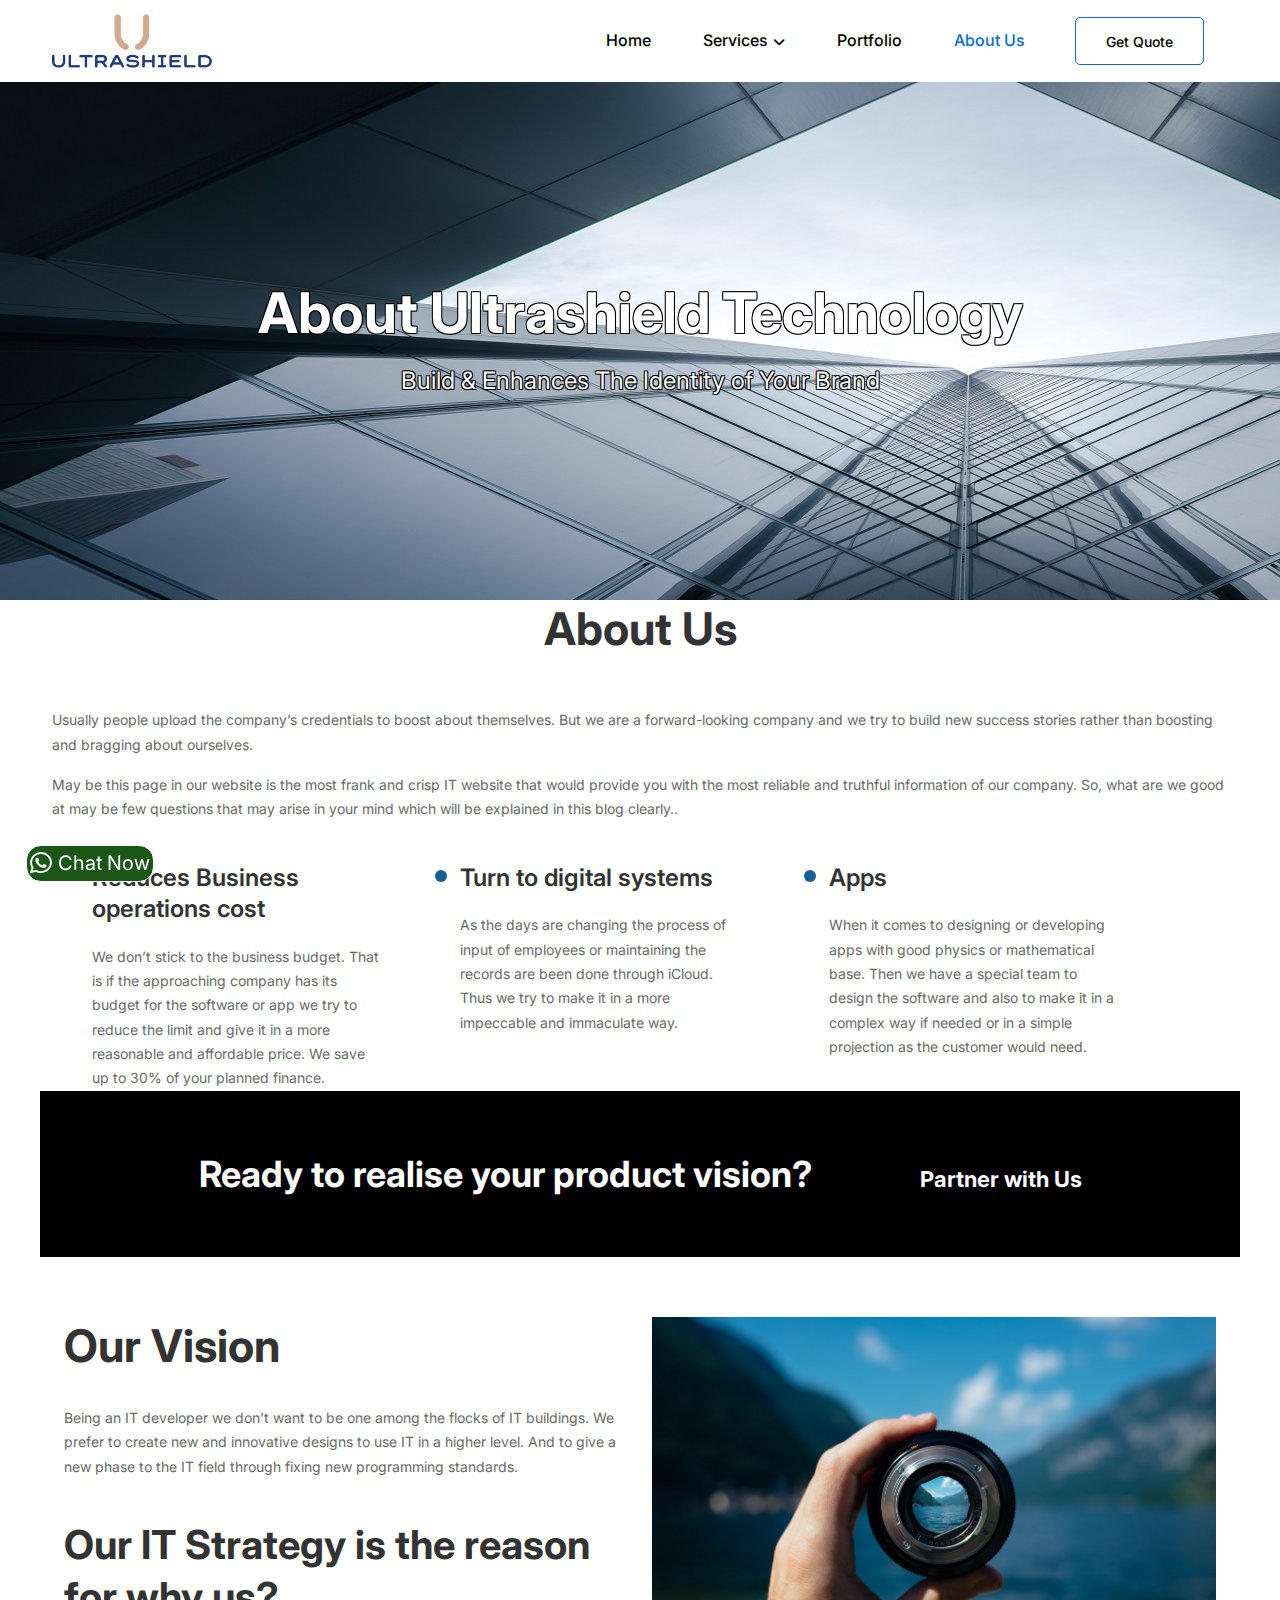
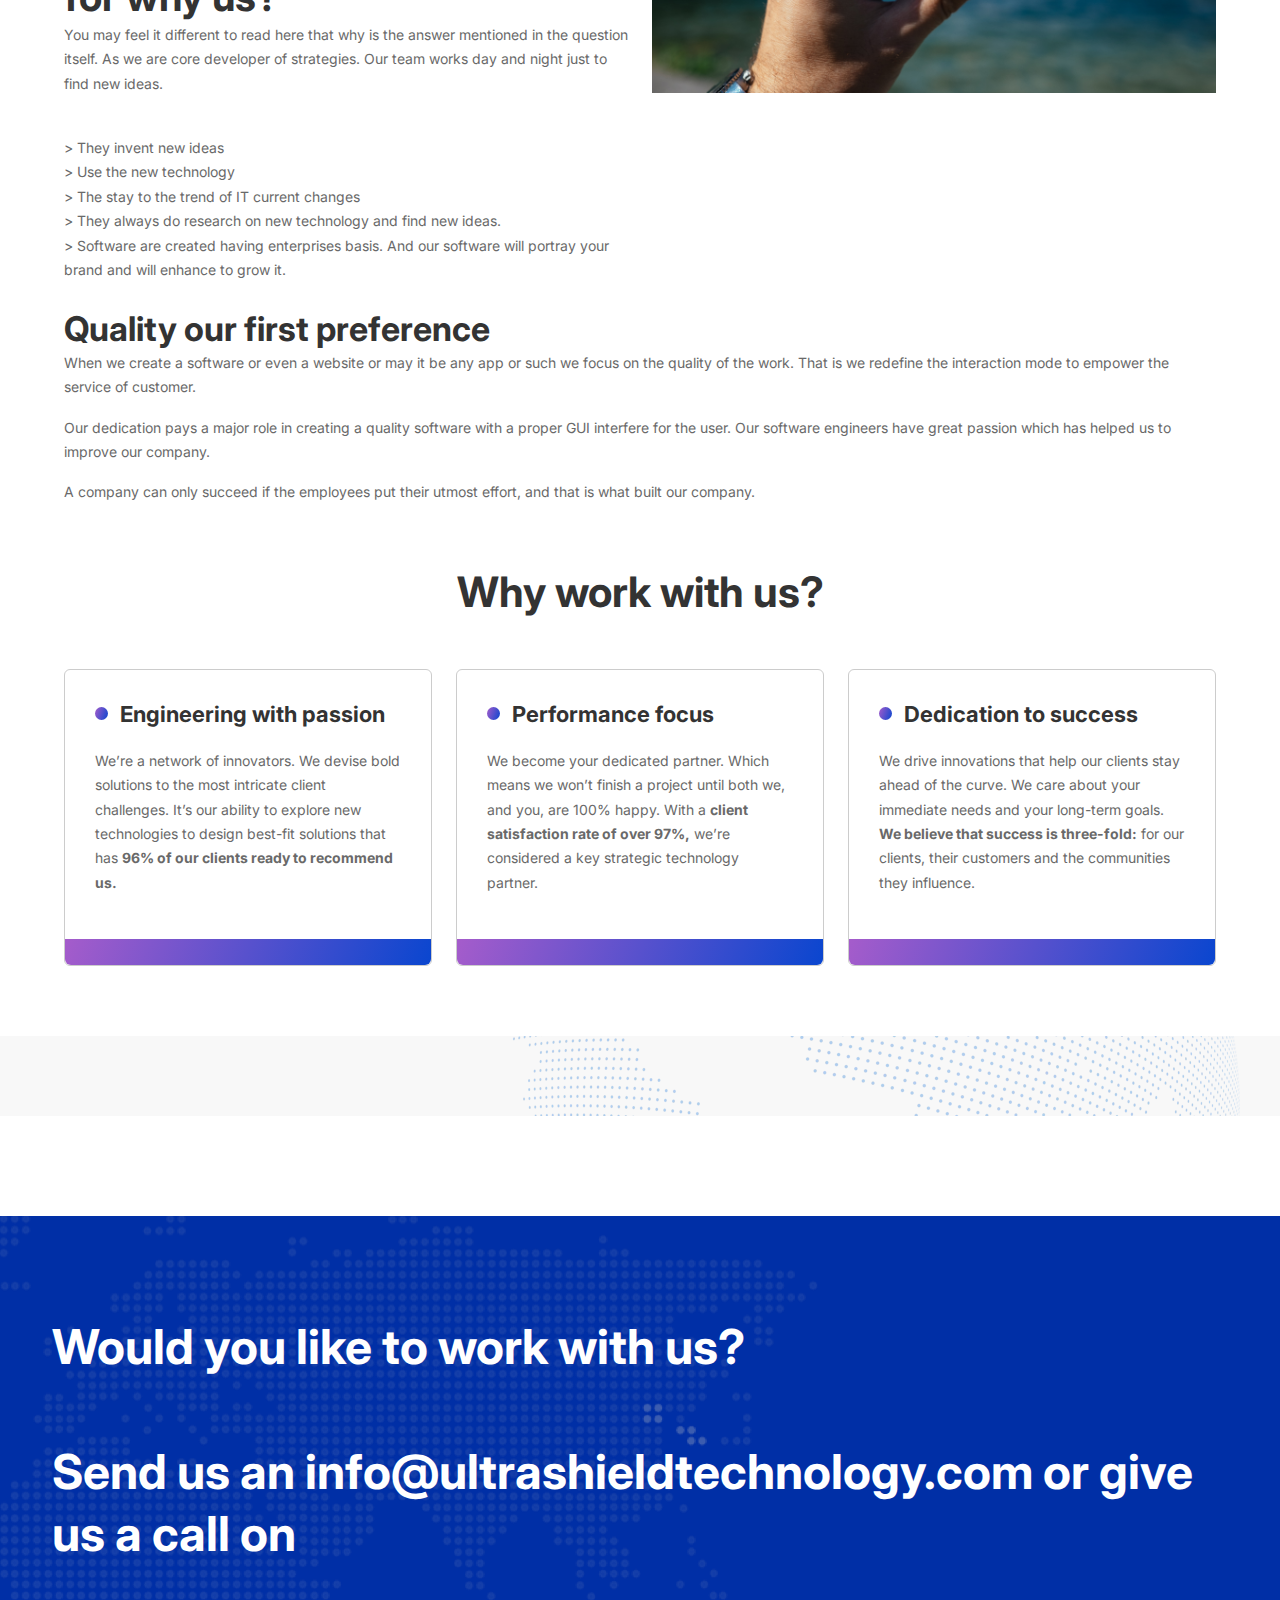
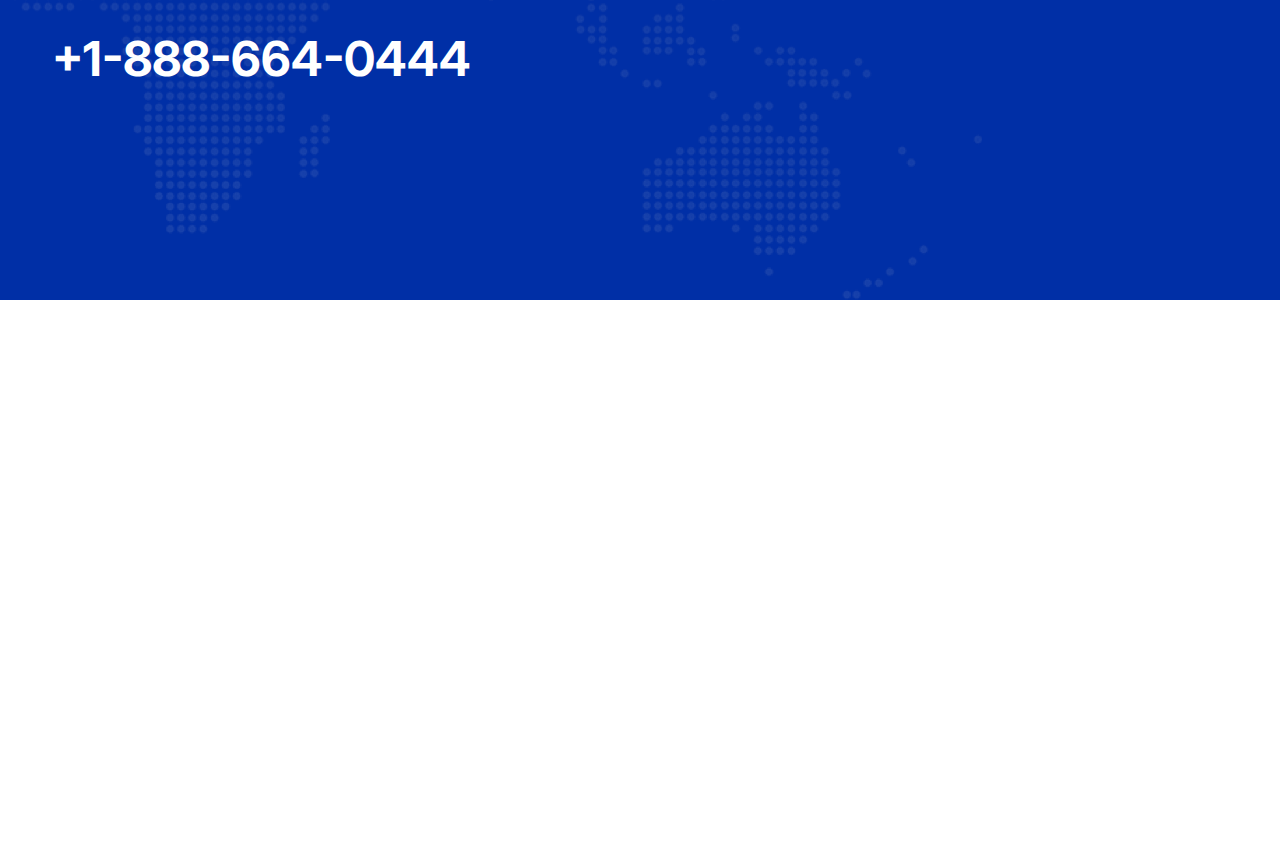
<file: about_us.html>
<!DOCTYPE html>
<html class="no-js" lang="zxx" dir="ltr">

<head>
    <meta charset="utf-8">
    <meta http-equiv="X-UA-Compatible" content="IE=edge">
    <title>Mitech - Technology IT Solutions HTML Template</title>
    <meta name="description" content="">
    <meta name="viewport" content="width=device-width, initial-scale=1">
    <!-- Favicon -->
    <link rel="icon" href="assets/images/favicon.webp">

    <!-- CSS
        ============================================ -->

    <!-- Bootstrap CSS -->
    <link rel="stylesheet" href="assets/css/vendor/bootstrap.min.css">

    <!-- Font Family CSS -->
    <link rel="preconnect" href="https://fonts.googleapis.com">
    <link rel="preconnect" href="https://fonts.gstatic.com" crossorigin>
    <link href="https://fonts.googleapis.com/css2?family=Inter:wght@100;200;300;400;500;600;700;800;900&display=swap" rel="stylesheet">

    <!-- FontAwesome CSS -->
    <link rel="stylesheet" href="assets/css/vendor/fontawesome-all.min.css">
    <link rel="stylesheet" href="https://cdnjs.cloudflare.com/ajax/libs/font-awesome/6.4.0/css/all.min.css">

    <!-- Swiper slider CSS -->
    <link rel="stylesheet" href="assets/css/plugins/swiper.min.css">

    <!-- animate-text CSS -->
    <link rel="stylesheet" href="assets/css/plugins/animate-text.css">

    <!-- Animate CSS -->
    <link rel="stylesheet" href="assets/css/plugins/animate.min.css">

    <!-- Light gallery CSS -->
    <link rel="stylesheet" href="assets/css/plugins/lightgallery.min.css">

    <!-- Vendor & Plugins CSS (Please remove the comment from below vendor.min.css & plugins.min.css for better website load performance and remove css files from avobe) -->

    <!-- <link rel="stylesheet" href="assets/css/vendor/vendor.min.css">
        <link rel="stylesheet" href="assets/css/plugins/plugins.min.css"> -->

    <!-- Main Style CSS -->
    <link rel="stylesheet" href="assets/css/style.css">
     <!-- Custom Style CSS -->
     <link rel="stylesheet" href="assets/css/custom.css">
    <style>
        
        .ultra_about_us {
    display: block;
    width: 100%;
    float: left;
}
.one_third{
    float:left;
    width:31.333%;
    padding: 0 40px;    
}
.ultra_about_us h2 {
    text-align:center;
    margin-bottom:50px;
    font-size:45px;
}
.ultra_about_us .one_third h3 {
    position: relative;
    font-size: 24px;
    font-weight: 600;
    margin-bottom: 20px;
}
.ultra_about_us .one_third h3:before{
    position:absolute;
    content:"";
    left:-25px;
    top:8px;
    width:12px;
    height:12px;
    border-radius:50%;
    background:#135f96
}
section.ultra_product_vision{
    background:#000;
    padding:60px 0;
    text-align:center;
}
section.ultra_product_vision .__product_to_vision {
    width:100%;
}
section.ultra_product_vision .__product_to_vision h1{
    font-size:36px;
    color:#fff;
    font-weight:700;
    position:relative;
}

section.ultra_product_vision .__product_to_vision h1 a{
    font-size:22px;
    padding-left:100px;
}
section.ultra_product_vision .__product_to_vision h1 a{
    color:#fff;
}
section.ultra_product_vision .__product_to_vision h1 a:hover{
    text-decoration:none;
}
section.ultra_vision_mision{
    padding:60px 0px;
}
.__vision_content{
    width:100%;
    float:left;
}
.__vision_content h1{
    font-size:45px;
    margin-bottom:30px;
}
.__vision_content p{
    margin-bottom:40px;
}
.__vision_mision_img img{
    width:100%;
}
section.ultra_why_choose_us{
    width:100%;
    padding:0px 0px 70px;
}
section.ultra_why_choose_us h1{
    text-align:center;
    margin-bottom:50px;
    width:100%;
    font-size:42px;
}
section.ultra_why_choose_us .ultra_one_third{
    float: left;
    margin: 0 1%;
    width: 31.333%;
    border: 1px solid #ccc;
    border-radius: 6px;
    padding: 30px;
    position:relative;
    padding-bottom:70px;
}
section.ultra_why_choose_us .ultra_one_third:after{
    position: absolute;
    content: "";
    left: 0px;
    bottom: 0px;
    width: 100%;
    height: 26px;
    border-radius: 0 0 6px 6px;
    background-image: linear-gradient(110deg,#a55ccb 0,#0a46cf 100%);
}
section.ultra_why_choose_us .ultra_one_third h2{
    font-size: 22px;
    padding-left: 25px;
    margin-bottom: 20px;
    position: relative;
}
section.ultra_why_choose_us .ultra_one_third h2:before{
    position:absolute;
    content:"";
    left:0px;
    top:7px;
    width:13px;
    height:13px;
    border-radius:50%;
    background-image:linear-gradient(110deg,#a55ccb 0,#0a46cf 100%);
}
    </style>
</head>

<body>




    <div class="preloader-activate preloader-active open_tm_preloader">
        <div class="preloader-area-wrap">
            <div class="spinner d-flex justify-content-center align-items-center h-100">
                <div class="bounce1"></div>
                <div class="bounce2"></div>
                <div class="bounce3"></div>
            </div>
        </div>
    </div>

    <!--====================  header area ====================-->
    <div class="header-area">

        <div class="header-bottom-wrap header-sticky bg-white">
            <div class="container">
                <div class="row">
                    <div class="col-lg-12">
                        <div class="header position-relative">
                            <!-- brand logo -->
                            <div class="header__logo">
                                <a href="index.html">
                                    <img src="comapny-assets/images/logo_updated.png" width="160" height="48" class="img-fluid" alt="">
                                </a>
                            </div>

                            <div class="header-right">

                                <!-- navigation menu -->
                                <div class="header__navigation menu-style-three d-none d-xl-block">
                                    <nav class="navigation-menu">

                                        <ul>
                                            <li>
                                                <a href="index.html"><span>Home</span></a>
                                            </li>
                                            <li class="has-children">
                                                <a href="#"><span>Services</span></a>
                                                <!-- mega menu -->
                                                <ul class="megamenu megamenu--mega">
                                                    <li>
                                                        <h2 class="page-list-title">Development</h2>
                                                        <ul>
                                                            <li><a href="/service_web_dev.html"><span>Website Development</span></a></li>
                                                            <li><a href="/service_ecommerce_dev.html"><span>E-commerce Development</span></a></li>
                                                            <li><a href="/service_app_dev.html"><span>Android App Development</span></a></li>
                                                            <li><a href="/service_app_dev.html"><span>IOS App Development</span></a></li>
                                                            <li><a href="/service_custom_software_dev.html"><span>Custom Software Development</span></a></li>
                                                            <li><a href="/service_blockchain.html"><span>Blockchain Development</span></a></li>
                                                            <li><a href="/service_ai_ml.html"><span>AI/ML Development</span></a></li>
                                                            
                                                        </ul>
                                                    </li>
                                                    <li>
                                                        <h2 class="page-list-title">Designing</h2>
                                                        <ul>
                                                            <li><a href="/service_ui_ux.html"><span>UI/UX Design</span></a></li>
                                                        </ul>
                                                    </li>
                                                    <li>
                                                        <h2 class="page-list-title">Ranking</h2>
                                                        <ul>
                                                            <li><a href="/service_seo.html"><span>Search Engine Optimization</span></a></li>
                                                            <li><a href="/service_aso.html"><span>App store Optimization</span></a></li>
                                                        </ul>
                                                    </li>
                                                    <li>
                                                        <h2 class="page-list-title">Other Services</h2>
                                                        <ul>
                                                            <li><a href="/service_digital_marketing.html"><span>Digital Marketing</span></a></li>
                                                            <li><a href="/service_email_marketing.html"><span>Email Marketing</span></a></li>
                                                            <li><a href="/service_digital_transformation.html"><span>Digital Transformation</span></a></li>
                                                            <li><a href="/service_software_testing.html"><span>Software Testing & QA</span></a></li>
                                                            <li><a href="/"><span>IT Strategy & Software Consulting</span></a></li>
                                                        </ul>
                                                    </li>
                                                </ul>
                                            </li>
                                            <li>
                                                <a href="/portfolio.html"><span>Portfolio</span></a>
                                            </li>
                                            <li>
                                                <a href="/about_us.html"><span>About Us</span></a>
                                                
                                            </li>
                                            <!-- <li>
                                                <a href="/"><span>Get Quote</span></a>
                                            </li> -->
                                            <li class="d-flex">
                                                <a href="/contact_us.html" class="align-self-center quote-btn ht-btn ht-btn-sm ht-btn--outline">Get Quote</a>
                                            </li>
                                        </ul>
                                    </nav>
                                </div>
                                <!-- mobile menu -->
                                <div class="mobile-navigation-icon d-block d-xl-none" id="mobile-menu-trigger">
                                    <i></i>
                                </div>
                            </div>
                        </div>
                    </div>
                </div>
            </div>
        </div>


    </div>
    <!--====================  End of header area  ====================-->


    <div id="main-wrapper">
        <div class="site-wrapper-reveal">
            <div class="bg-white">
                <div class="about-banner-wrap banner-space bg-img" data-bg="./comapny-assets/images/about.jpg">
                    <div class="container">
                        <div class="row">
                            <div class="col-lg-8 m-auto">
                                <div class="about-banner-content text-center">
                                    <h1 class="mb-15 text-white" style="text-shadow: -1px 1px 0 #000,
                                    1px 1px 0 #000,
                                   1px -1px 0 #000,
                                  -1px -1px 0 #000;">About Ultrashield Technology</h1>
                                    <h5 class="font-weight--normal text-white" style="text-shadow: -1px 1px 0 #000,
                                    1px 1px 0 #000,
                                   1px -1px 0 #000,
                                  -1px -1px 0 #000;">Build & Enhances The Identity of Your Brand</h5>
                                </div>
                            </div>
                        </div>
                    </div>
                </div>
                <!--===========  feature-large-images-wrapper  Start =============-->
                
                <!--===========  feature-large-images-wrapper  End =============-->

                <!--===========  feature-images-wrapper  Start =============-->
                <section class="ultra_section">
                    <div class="container">
                        <div class="row">
                            <div class="col-md-12 col-sm-12">
                                <div class="ultra_blog_section">
                                    <div class="ultra_about_us">
                                    <h2>About Us</h2>
                            <p>Usually people upload the company’s credentials to boost about themselves. But we are a forward-looking company and we try to build new success stories rather than boosting and bragging about ourselves. </p>
                            <p>May be this page in our website is the most frank and crisp IT website that would provide you with the most reliable and truthful information of our company. So, what are we good at may be few questions that may arise in your mind which will be explained in this blog clearly..</p>
                           <br/> <div class="one_third">
                                <h3>Reduces Business operations cost </h3>
                                <p>We don’t stick to the business budget. That is if the approaching company has its budget for the software or app we try to reduce the limit and give it in a more reasonable and affordable price. We save up to 30% of your planned finance. </p>
                            </div>
                            
                            <div class="one_third">
                                <h3>Turn to digital systems </h3>
                                <p>As the days are changing the process of input of employees or maintaining the records are been done through iCloud. Thus we try to make it in a more impeccable and immaculate way. </p>
                            </div>
                            
                            <div class="one_third">
                                <h3>Apps </h3>
                                <p>When it comes to designing or developing apps with good physics or mathematical base. Then we have a special team to design the software and also to make it in a complex way if needed or in a simple projection as the customer would need. </p>
                            </div>           

                                        

                                            
                                </div>
                                <!-- section-title-wrap Start -->
                            </div>
                        </div>
                        <section class="ultra_product_vision">
                            <div class="container">
                                <div class="row">
                                    <div class="__product_to_vision">
                                        <h1>  Ready to realise your product vision? <a href="">Partner with Us</a></h1>
                                    </div>
                                </div>
                            </div>
                        </section>


                        <section class="ultra_vision_mision">
                            <div class="container">
                                <div class="row">
                                    <div class="col-md-6 col-sm-12">
                                        <div class="__vision_content">
                                            <h1>Our Vision </h1>
                                            <p>Being an IT developer we don’t want to be one among the flocks of IT buildings. We prefer to create new and innovative designs to use IT in a higher level. And to give a new phase to the IT field through fixing new programming standards. </p>
                                            
                                            <h3>Our IT Strategy is the reason for why us? </h3>
                                           <p>You may feel it different to read here that why is the answer mentioned in the question itself. As we are core developer of strategies. Our team works day and night just to find new ideas. </p>
                                            <ul>
                                                <li>> They invent new ideas </li>
                                                <li>> Use the new technology</li>
                                                <li>> The stay to the trend of IT current changes</li>
                                                <li>> They always do research on new technology and find new ideas. </li>
                                                <li>> Software are created having enterprises basis. And our software will portray your brand and will enhance to grow it. </li>
                                            </ul>
                                           
                                        </div>
                    
                                    </div>
                                    <div class="col-md-6 col-sm-12">
                                        <div class="__vision_mision_img">
                                            <img class="img"src="./comapny-assets/images/vision.jpg">
                                        </div>
                                    </div>
                                </div>
                                         <br/>     
                                          <h4>Quality our first preference </h4>
                                            <p>When we create a software or even a website or may it be any app or such we focus on the quality of the work. That is we redefine the interaction mode to empower the service of customer. </p>
                                            <p>Our dedication pays a major role in creating a quality software with a proper GUI interfere for the user. Our software engineers have great passion which has helped us to improve our company.</p>
                                            <p>A company can only succeed if the employees put their utmost effort, and that is what built our company. </p>
                            </div>
                        </section>


                        <section class="ultra_why_choose_us">
                            <div class="container">
                                <div class="row">
                                    <h1>Why work with us?</h1>
                                    <div class="ultra_one_third">
                                        <h2>Engineering with passion</h2>
                                        <p>We’re a network of innovators. We devise bold solutions to the most intricate client challenges. It’s our ability to explore new technologies to design best-fit solutions that has <strong>96% of our clients ready to recommend us.</strong></p>
                                    </div>
                                    
                                    <div class="ultra_one_third">
                                        <h2>Performance focus</h2>
                                        <p>We become your dedicated partner. Which means we won’t finish a project until both we, and you, are 100% happy. With a <strong>client satisfaction rate of over 97%,</strong> we’re considered a key strategic technology partner.</p>
                                    </div>
                                    
                                    <div class="ultra_one_third">
                                        <h2>Dedication to success</h2>
                                        <p>We drive innovations that help our clients stay ahead of the curve. We care about your immediate needs and your long-term goals. <strong>We believe that success is three-fold:</strong> for our clients, their customers and the communities they influence.</p>
                                    </div>
                                </div>
                            </div>
                        </section>

                        
                        </div>
                    </div>
                </div>
                <!--===========  feature-images-wrapper  End =============-->

                <!--========= About Delivering Wrapper Start ===========-->
                
                <!--========= About Resources Wrapper Start ===========-->
                <div class="about-resources-wrapper">
                    
                </div>
                <!--========= About Resources Wrapper End ===========-->
                <!--====================  testimonial section ====================-->
                <div class="testimonial-slider-area section-space--pt_100">
                    <div class="container">
                        <div class="row">
                            <div class="col-lg-12">
                                
                               
                                                                
                                    
                            </div>
                        </div>
                    </div>
                </div>
                <!--====================  End of testimonial section  ====================-->

                <!--====================  brand logo slider area ====================-->
                
                <!--====================  End of brand logo slider area  ====================-->
                <!--============ Contact Us Area Start =================-->
                <div class="contact-us-area service-contact-bg section-space--ptb_100">
                    <div class="container">
                        <div class="row align-items-center">
                           <h2 style="color: white;">Would you like to work with us?</br> </br>Send us an info@ultrashieldtechnology.com or give us a call on </br></br>+1-888-664-0444</h2>
                            <div class="col-lg-4 me-auto">
                                <div class="contact-info sytle-one text-left">

                                    <div class="contact-info-title-wrap text-center">
                                      
                                        
                                        
                                    </div>

                                    <div class="contact-list-item">
                                        <a href="tel:190068668" class="single-contact-list">
                                            <div class="content-wrap">
                                                <div class="content">
                                                    
                                                    <div class="main-content">
                                                        
                                                    </div>
                                                </div>
                                            </div>
                                        </a>
                                        <a href="mailto:hello@mitech.com" class="single-contact-list">
                                            <div class="content-wrap">
                                                <div class="content">
                                                    
                                                    <div class="main-content">
                                                       
                                                    </div>
                                                </div>
                                            </div>
                                        </a>
                                    </div>

                                </div>
                            </div>

                           
                        </div>
                    </div>
                </div>
                <!--============ Contact Us Area End =================-->
            </div>
        





         <!--====================  footer area ====================-->
         <a href="https://api.whatsapp.com/send?phone=14405531938&text=Hey%20UltraShield,%20I%20would%20like%20to%20know%20about%20your%20services" target="_blank"><div id="whatsapp">
            <i class="fa-brands fa-whatsapp fa-lg fa-beat"></i>
            <p>Chat Now</p>
         </div></a>
         
         <div class="footer-area-wrapper reveal-footer bg-gray">
            <div class="footer-area section-space--ptb_80">
                <div class="container">
                    <div class="row footer-widget-wrapper">
                        <div class="col-lg-4 col-md-6 col-sm-6 footer-widget">
                            <div class="footer-widget__logo mb-30">
                                <img src="comapny-assets/images/logo_updated.png" width="160" height="48" class="img-fluid" alt="">
                            </div>
                            <ul class="footer-widget__list">
                                <li>Ultrashield SOFTWARE LLC - 447 Broadway, 2nd Floor Suite #78, 
                                    New York 10013, United States</br></li>
                                <li><a href="tel:1-888-664-0444" class="hover-style-link text-black font-weight--bold">1-888-664-0444</a></li>
                                <li><h8>For More Inquiry</h8></li>
                                <li><a href="mailto:info@Ultrashieldtechnology.com" class="hover-style-link">info@Ultrashieldtechnology.com</a></li>
                            </ul>
                        </div>
                        <div class="col-lg-2 col-md-4 col-sm-6 footer-widget">
                            <h6 class="footer-widget__title mb-20">IT Services</h6>
                            <ul class="footer-widget__list">
                                <li><a href="./service_digital_marketing.html" class="hover-style-link">Digital Marketing</a></li>
                                <li><a href="./service_app_dev.html" class="hover-style-link">Mobile App Development</a></li>
                                <li><a href="./service_ecommerce_dev.html" class="hover-style-link">E-Commerce</a></li>
                                <li><a href="./service_custom_software_dev.html" class="hover-style-link">Software Development</a></li>
                                <li><a href="./service_web_dev.html" class="hover-style-link">Website Designing</a></li>
                                <li><a href="" class="hover-style-link">Database Expertise</a></li>
                                <li><a href="./service_email_marketing.html" class="hover-style-link">Email Marketing</a></li>
                            </ul>
                        </div>
                        <div class="col-lg-2 col-md-4 col-sm-6 footer-widget">
                            <h6 class="footer-widget__title mb-20">Quick links</h6>
                            <ul class="footer-widget__list">
                                <li><a href="./about_us.html" class="hover-style-link">About Us</a></li>
                                <li><a href="./portfolio.html" class="hover-style-link">Portfolio</a></li>
                                <li><a href="./contact_us.html" class="hover-style-link">Contact Us</a></li>
                            </ul>
                        </div>
                        <div class="col-lg-2 col-md-4 col-sm-6 footer-widget">
                            <div class="footer-widget__title section-space--mb_50"></div>
                            <ul class="footer-widget__list">
                                <li><a href="#" class="image_btn"><img class="img-fluid" src="assets/images/icons/aeroland-button-google-play.webp" alt=""></a></li>
                                <li><a href="#" class="image_btn"><img class="img-fluid" src="assets/images/icons/aeroland-button-app-store.webp" alt=""></a></li>
                            </ul>
                        </div>
                    </div>
                </div>
            </div>
            <div class="footer-copyright-area section-space--pb_30">
                <div class="container">
                    <div class="row align-items-center">
                        <div class="col-md-6 text-center text-md-start">
                            <span class="copyright-text">&copy; 2023 Ultrashield. <a href="/about">All Rights Reserved.</a></span>
                        </div>
                        <div class="col-md-6 text-center text-md-end">
                            <ul class="list ht-social-networks solid-rounded-icon">

                                <li class="item">
                                    <a href="https://twitter.com/Ultra_shield" target="_blank" aria-label="Twitter" class="social-link hint--bounce hint--top hint--primary">
                                        <i class="fab fa-twitter link-icon"></i>
                                    </a>
                                </li>
                                <li class="item">
                                    <a href="https://www.facebook.com/Ultra.Shield.Technology/" target="_blank" aria-label="Facebook" class="social-link hint--bounce hint--top hint--primary">
                                        <i class="fab fa-facebook-f link-icon"></i>
                                    </a>
                                </li>
                                <li class="item">
                                    <a href="https://in.pinterest.com/Ultrashieldtechnology/" target="_blank" aria-label="Pinterest" class="social-link hint--bounce hint--top hint--primary">
                                        <i class="fa-brands fa-pinterest"></i>
                                    </a>
                                </li>
                                <li class="item">
                                    <a href="https://www.linkedin.com/company/Ultrashield-technology/" target="_blank" aria-label="Linkedin" class="social-link hint--bounce hint--top hint--primary">
                                        <i class="fab fa-linkedin link-icon"></i>
                                    </a>
                                </li>
                            </ul>
                        </div>
                    </div>
                </div>
            </div>
        </div>
        <!--====================  End of footer area  ====================-->









    </div>
    <!--====================  scroll top ====================-->
    <a href="#" class="scroll-top" id="scroll-top">
        <i class="arrow-top fas fa-chevron-up"></i>
        <i class="arrow-bottom fas fa-chevron-up"></i>
    </a>
    <!--====================  End of scroll top  ====================-->


    <!--====================  mobile menu overlay ====================-->
    <div class="mobile-menu-overlay" id="mobile-menu-overlay">
        <div class="mobile-menu-overlay__inner">
            <div class="mobile-menu-overlay__header">
                <div class="container-fluid">
                    <div class="row align-items-center">
                        <div class="col-md-6 col-8">
                            <!-- logo -->
                            <div class="logo">
                                <a href="/">
                                    <img src="./comapny-assets/images/logo_updated.png" class="img-fluid" alt="">
                                </a>
                            </div>
                        </div>
                        <div class="col-md-6 col-4">
                            <!-- mobile menu content -->
                            <div class="mobile-menu-content text-end">
                                <span class="mobile-navigation-close-icon" id="mobile-menu-close-trigger"></span>
                            </div>
                        </div>
                    </div>
                </div>
            </div>
            <div class="mobile-menu-overlay__body">
                <nav class="offcanvas-navigation">
                    <ul>
                        <li>
                            <a href="index.html">Home</a>
                        </li>
                        <!--  Services  -->
                        <li class="has-children">
                            <a href="#"><span>Services</span></a>
                            <!-- sub menu -->
                            <ul class="sub-menu">
                                <li class="has-children">
                                    <a href="#"><span>Development</span></a>
                                    <ul class="sub-menu">
                                        <li><a href="/service_web_dev.html"><span>Website Development</span></a></li>
                                        <li><a href="/service_ecommerce_dev.html"><span>E-commerce Development</span></a></li>
                                        <li><a href="/service_app_dev.html"><span>Android App Development</span></a></li>
                                        <li><a href="/service_app_dev.html"><span>IOS App Development</span></a></li>
                                        <li><a href="/service_custom_software_dev.html"><span>Custom Software Development</span></a></li>
                                        <li><a href="/service_blockchain.html"><span>Blockchain Development</span></a></li>
                                        <li><a href="/service_ai_ml.html"><span>AI/ML Development</span></a></li>
                                    </ul>
                                </li>
                            </ul>

                            <ul class="sub-menu">
                                <li class="has-children">
                                    <a href="#"><span>Designing</span></a>
                                    <ul class="sub-menu">
                                        <li><a href="./service_ui_ux.html"><span>UI/UX Design</span></a></li>
                                    </ul>
                                </li>
                            </ul>
                            <!-- sub menu -->
                            <ul class="sub-menu">
                                <li class="has-children">
                                    <a href="#"><span>Ranking</span></a>
                                    <ul class="sub-menu">
                                        <li><a href="./service_seo.html"><span>Search Engine Optimization</span></a></li>
                                        <li><a href="./service_aso.html"><span>App Store Optimization</span></a></li>
                                        
                                    </ul>
                                </li>
                            </ul>
                            <!-- sub menu -->
                            <ul class="sub-menu">
                                <li class="has-children">
                                    <a href="#"><span>Other Services</span></a>
                                    <ul class="sub-menu">
                                        <li><a href="/service_digital_marketing.html"><span>Digital Marketing</span></a></li>
                                        <li><a href="/service_email_marketing.html"><span>Email Marketing</span></a></li>
                                        <li><a href="/service_digital_transformation.html"><span>Digital Transformation</span></a></li>
                                        <li><a href="/service_software_testing.html"><span>Software Testing & QA</span></a></li>
                                        <li><a href="/"><span>IT Strategy & Software Consulting</span></a></li>
                                    </ul>
                                </li>
                            </ul>
                        </li>
                        <!--  Services End  -->
                        <li>
                            <a href="./portfolio.html"><span>Portfolio</span></a>
                        </li>
                        <li>
                            <a href="./about_us.html"><span>About Us</span></a>
                            
                        </li>
                        <li>
                            <a href="./contact_us.html"><span>Get Quote</span></a>
                        </li>
                    </ul>
                </nav>
            </div>
        </div>
    </div>
    <!--====================  End of mobile menu overlay  ====================-->

    <!-- JS
    ============================================ -->
    <!-- Modernizer JS -->
    <script src="assets/js/vendor/modernizr-2.8.3.min.js"></script>

    <!-- jQuery JS -->
    <script src="assets/js/vendor/jquery-3.5.1.min.js"></script>
    <script src="assets/js/vendor/jquery-migrate-3.3.0.min.js"></script>

    <!-- Bootstrap JS -->
    <script src="assets/js/vendor/bootstrap.min.js"></script>

    <!-- wow JS -->
    <script src="assets/js/plugins/wow.min.js"></script>

    <!-- Swiper Slider JS -->
    <script src="assets/js/plugins/swiper.min.js"></script>

    <!-- Light gallery JS -->
    <script src="assets/js/plugins/lightgallery.min.js"></script>

    <!-- Waypoints JS -->
    <script src="assets/js/plugins/waypoints.min.js"></script>

    <!-- Counter down JS -->
    <script src="assets/js/plugins/countdown.min.js"></script>

    <!-- Isotope JS -->
    <script src="assets/js/plugins/isotope.min.js"></script>

    <!-- Masonry JS -->
    <script src="assets/js/plugins/masonry.min.js"></script>

    <!-- ImagesLoaded JS -->
    <script src="assets/js/plugins/images-loaded.min.js"></script>

    <!-- Wavify JS -->
    <script src="assets/js/plugins/wavify.js"></script>

    <!-- jQuery Wavify JS -->
    <script src="assets/js/plugins/jquery.wavify.js"></script>

    <!-- circle progress JS -->
    <script src="assets/js/plugins/circle-progress.min.js"></script>

    <!-- counterup JS -->
    <script src="assets/js/plugins/counterup.min.js"></script>

    <!-- animation text JS -->
    <script src="assets/js/plugins/animation-text.min.js"></script>

    <!-- Vivus JS -->
    <script src="assets/js/plugins/vivus.min.js"></script>

    <!-- Some plugins JS -->
    <script src="assets/js/plugins/some-plugins.js"></script>


    <!-- Plugins JS (Please remove the comment from below plugins.min.js for better website load performance and remove plugin js files from avobe) -->

    <!--         
    <script src="assets/js/plugins/plugins.min.js"></script> 
    -->

    <!-- Main JS -->
    <script src="assets/js/main.js"></script>

</body>

</html>
</file>
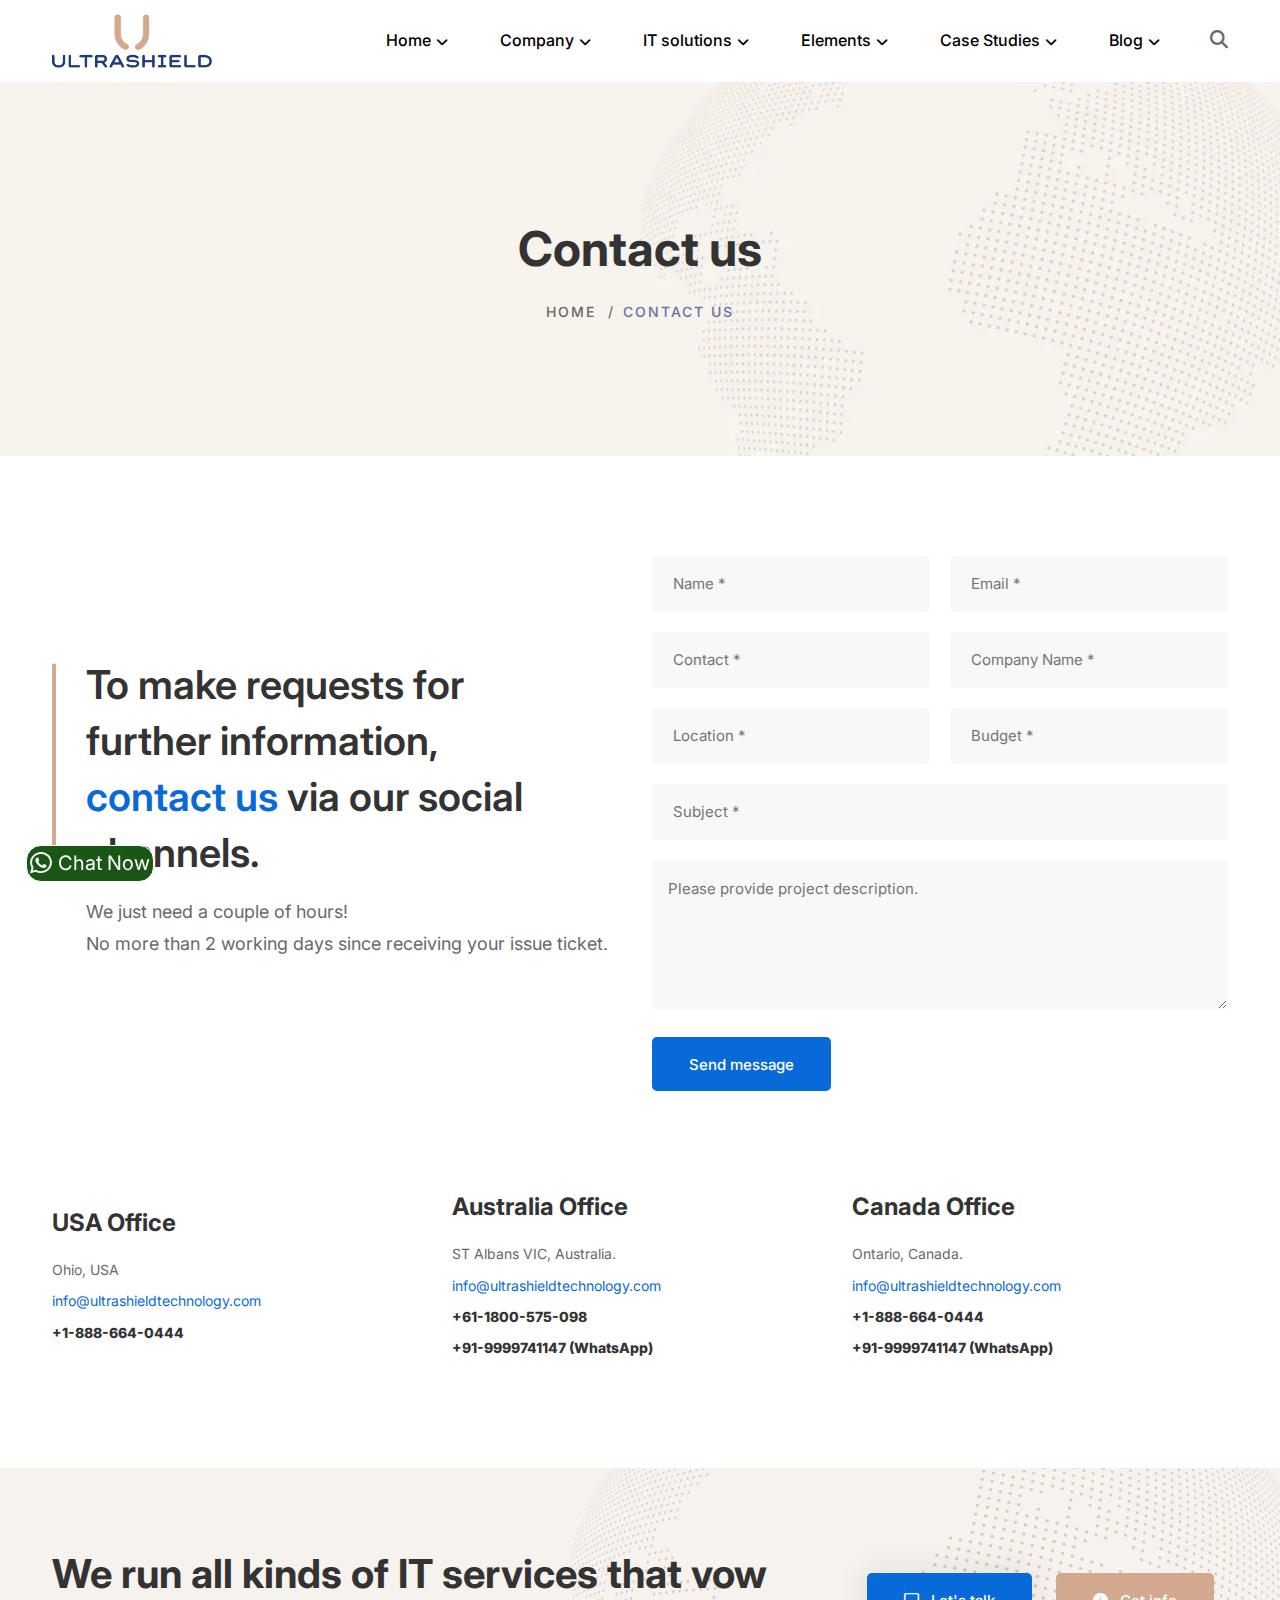
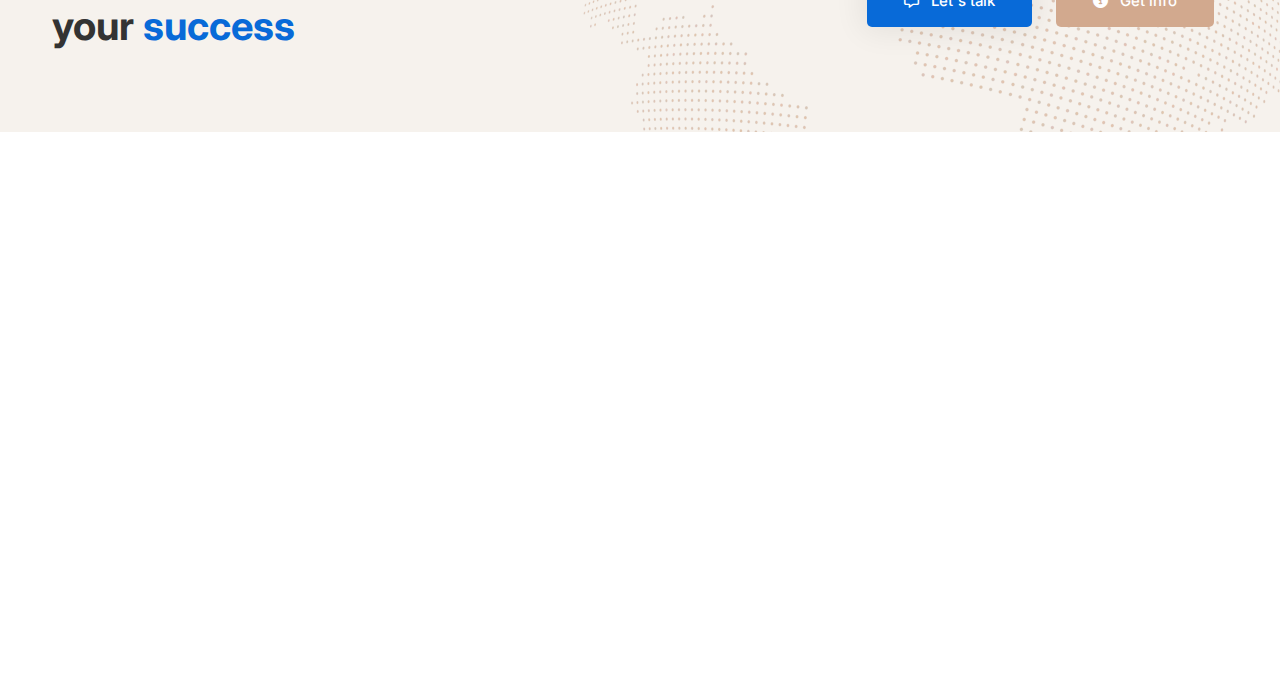
<file: contact_us.html>
<!DOCTYPE html>
<html class="no-js" lang="zxx" dir="ltr">

<head>
    <meta charset="utf-8">
    <meta http-equiv="X-UA-Compatible" content="IE=edge">
    <title>Ultrashield - Technology IT Solutions</title>
    <meta name="description" content="">
    <meta name="viewport" content="width=device-width, initial-scale=1">
    <!-- Favicon -->
    <link rel="apple-touch-icon" sizes="180x180" href="/assets/images/favicon/apple-touch-icon.png">
    <link rel="icon" type="image/png" sizes="32x32" href="/assets/images/favicon/favicon-32x32.png">
    <link rel="icon" type="image/png" sizes="16x16" href="/assets/images/favicon/favicon-16x16.png">
    <link rel="manifest" href="/assets/images/favicon/site.webmanifest">


    <!-- CSS
        ============================================ -->

    <!-- Bootstrap CSS -->
    <link rel="stylesheet" href="assets/css/vendor/bootstrap.min.css">

    <!-- Font Family CSS -->
    <link rel="preconnect" href="https://fonts.googleapis.com">
    <link rel="preconnect" href="https://fonts.gstatic.com" crossorigin>
    <link href="https://fonts.googleapis.com/css2?family=Inter:wght@100;200;300;400;500;600;700;800;900&display=swap" rel="stylesheet">

    <!-- FontAwesome CSS -->
    <link rel="stylesheet" href="assets/css/vendor/fontawesome-all.min.css">
    <link rel="stylesheet" href="https://cdnjs.cloudflare.com/ajax/libs/font-awesome/6.4.0/css/all.min.css">

    <!-- Swiper slider CSS -->
    <link rel="stylesheet" href="assets/css/plugins/swiper.min.css">

    <!-- animate-text CSS -->
    <link rel="stylesheet" href="assets/css/plugins/animate-text.css">

    <!-- Animate CSS -->
    <link rel="stylesheet" href="assets/css/plugins/animate.min.css">

    <!-- Light gallery CSS -->
    <link rel="stylesheet" href="assets/css/plugins/lightgallery.min.css">

    <!-- Vendor & Plugins CSS (Please remove the comment from below vendor.min.css & plugins.min.css for better website load performance and remove css files from avobe) -->

    <!-- <link rel="stylesheet" href="assets/css/vendor/vendor.min.css">
        <link rel="stylesheet" href="assets/css/plugins/plugins.min.css"> -->

    <!-- Main Style CSS -->
    <link rel="stylesheet" href="assets/css/style.css">

    <!-- Custom Style CSS -->
    <link rel="stylesheet" href="assets/css/custom.css">

</head>

<body>




    <div class="preloader-activate preloader-active open_tm_preloader">
        <div class="preloader-area-wrap">
            <div class="spinner d-flex justify-content-center align-items-center h-100">
                <div class="bounce1"></div>
                <div class="bounce2"></div>
                <div class="bounce3"></div>
            </div>
        </div>
    </div>

<!--====================  header area ====================-->
<div class="header-area">

    <div class="header-bottom-wrap header-sticky bg-white">
        <div class="container">
            <div class="row">
                <div class="col-lg-12">
                    <div class="header position-relative">
                        <!-- brand logo -->
                        <div class="header__logo">
                            <a href="index.html">
                                <img src="comapny-assets/images/logo_updated.png" width="160" height="48" class="img-fluid" alt="">
                            </a>
                        </div>

                        <div class="header-right">

                            <!-- navigation menu -->
                            <div class="header__navigation menu-style-three d-none d-xl-block">
                                <nav class="navigation-menu">

                                    <ul>
                                        <li class="has-children has-children--multilevel-submenu">
                                            <a href="#"><span>Home</span></a>
                                            <ul class="submenu">
                                                <li><a href="index-infotechno.html"><span>Software & Techology</span></a></li>
                                                <li><a href="index-processing.html"><span>Startup Business</span></a></li>
                                                <li><a href="index-appointment.html"><span>IT Agency</span></a></li>
                                                <li><a href="index-services.html"><span>IT Services</span></a></li>
                                                <li><a href="index-resolutions.html"><span>IT Solution</span></a></li>
                                                <li><a href="index-cybersecurity.html"><span>Cyber Security</span></a></li>
                                                <li><a href="index-modern-it-company.html"><span>Modern IT Company</span></a></li>
                                                <li><a href="index-machine-learning.html"><span>Machine Learning</span></a></li>
                                                <li><a href="index-software-innovation.html"><span>Software Innovation</span></a></li>
                                            </ul>
                                        </li>
                                        <li class="has-children has-children--multilevel-submenu">
                                            <a href="#"><span>Company</span></a>
                                            <ul class="submenu">
                                                <li class="has-children">
                                                    <a href="about-us-01.html"><span>About us</span></a>
                                                    <ul class="submenu">
                                                        <li><a href="about-us-01.html"><span>About us 01</span></a></li>
                                                        <li><a href="about-us-02.html"><span>About us 02</span></a></li>
                                                        <li class="has-children">
                                                            <a href="#"><span>Submenu Level Two</span></a>
                                                            <ul class="submenu">
                                                                <li><a href="#"><span>Submenu Level Three</span></a></li>
                                                                <li><a href="#"><span>Submenu Level Three</span></a></li>
                                                                <li><a href="#"><span>Submenu Level Three</span></a></li>
                                                            </ul>
                                                        </li>
                                                    </ul>
                                                </li>
                                                <li><a href="contact-us.html"><span>Contact us</span></a></li>
                                                <li><a href="leadership.html"><span>Leadership</span></a></li>
                                                <li><a href="why-choose-us.html"><span>Why choose us</span></a></li>
                                                <li><a href="our-history.html"><span>Our history</span></a></li>
                                                <li><a href="faqs.html"><span>FAQs</span></a></li>
                                                <li><a href="careers.html"><span>Careers</span></a></li>
                                                <li><a href="pricing-plans.html"><span>Pricing plans</span></a></li>
                                            </ul>
                                        </li>
                                        <li class="has-children has-children--multilevel-submenu">
                                            <a href="#"><span>IT solutions</span></a>
                                            <ul class="submenu">
                                                <li><a href="it-services.html"><span>IT Services</span></a></li>
                                                <li><a href="managed-it-service.html"><span>Managed IT Services</span></a></li>
                                                <li><a href="industries.html"><span>Industries</span></a></li>
                                                <li><a href="business-solution.html"><span>Business solution</span></a></li>
                                                <li><a href="it-services-details.html"><span>IT Services Details</span></a></li>
                                            </ul>
                                        </li>
                                        <li class="has-children">
                                            <a href="#"><span>Elements</span></a>
                                            <!-- mega menu -->
                                            <ul class="megamenu megamenu--mega">
                                                <li>
                                                    <h2 class="page-list-title">ELEMENT GROUP 01</h2>
                                                    <ul>
                                                        <li><a href="element-accordion.html"><span>Accordions & Toggles</span></a></li>
                                                        <li><a href="element-box-icon.html"><span>Box Icon</span></a></li>
                                                        <li><a href="element-box-image.html"><span>Box Image</span></a></li>
                                                        <li><a href="element-box-large-image.html"><span>Box Large Image</span></a></li>
                                                        <li><a href="element-buttons.html"><span>Buttons</span></a></li>
                                                        <li><a href="element-cta.html"><span>Call to action</span></a></li>
                                                        <li><a href="element-client-logo.html"><span>Client Logo</span></a></li>
                                                        <li><a href="element-countdown.html"><span>Countdown</span></a></li>
                                                    </ul>
                                                </li>
                                                <li>
                                                    <h2 class="page-list-title">ELEMENT GROUP 02</h2>
                                                    <ul>
                                                        <li><a href="element-counters.html"><span>Counters</span></a></li>
                                                        <li><a href="element-dividers.html"><span>Dividers</span></a></li>
                                                        <li><a href="element-flexible-image-slider.html"><span>Flexible image slider</span></a></li>
                                                        <li><a href="element-google-map.html"><span>Google Map</span></a></li>
                                                        <li><a href="element-gradation.html"><span>Gradation</span></a></li>
                                                        <li><a href="element-instagram.html"><span>Instagram</span></a></li>
                                                        <li><a href="element-lists.html"><span>Lists</span></a></li>
                                                        <li><a href="element-message-box.html"><span>Message box</span></a></li>
                                                    </ul>
                                                </li>
                                                <li>
                                                    <h2 class="page-list-title">ELEMENT GROUP 03</h2>
                                                    <ul>
                                                        <li><a href="element-popup-video.html"><span>Popup Video</span></a></li>
                                                        <li><a href="element-pricing-box.html"><span>Pricing Box</span></a></li>
                                                        <li><a href="element-progress-bar.html"><span>Progress Bar</span></a></li>
                                                        <li><a href="element-progress-circle.html"><span>Progress Circle</span></a></li>
                                                        <li><a href="element-rows-columns.html"><span>Rows & Columns</span></a></li>
                                                        <li><a href="element-social-networks.html"><span>Social Networks</span></a></li>
                                                        <li><a href="element-tabs.html"><span>Tabs</span></a></li>
                                                        <li><a href="element-team-member.html"><span>Team member</span></a></li>
                                                    </ul>
                                                </li>
                                                <li>
                                                    <h2 class="page-list-title">ELEMENT GROUP 04</h2>
                                                    <ul>
                                                        <li><a href="element-testimonials.html"><span>Testimonials</span></a></li>
                                                        <li><a href="element-timeline.html"><span>Timeline</span></a></li>
                                                        <li><a href="element-carousel-sliders.html"><span>Carousel Sliders</span></a></li>
                                                        <li><a href="element-typed-text.html"><span>Typed Text</span></a></li>
                                                    </ul>
                                                </li>
                                            </ul>
                                        </li>
                                        <li class="has-children has-children--multilevel-submenu">
                                            <a href="#"><span>Case Studies</span></a>
                                            <!-- multilevel submenu -->
                                            <ul class="submenu">
                                                <li><a href="case-studies.html"><span>Case Studies 01</span></a></li>
                                                <li><a href="case-studies-02.html"><span>Case Studies 02</span></a></li>
                                                <li><a href="single-smart-vision.html"><span>Single Layout</span></a></li>
                                            </ul>
                                        </li>
                                        <li class="has-children has-children--multilevel-submenu">
                                            <a href="blog-list-large-image.html"><span>Blog</span></a>
                                            <!-- multilevel submenu -->
                                            <ul class="submenu">
                                                <li><a href="blog-list-large-image.html"><span>List Large Image</span></a></li>
                                                <li><a href="blog-list-left-large-image.html"><span>Left Large Image</span></a></li>
                                                <li><a href="blog-grid-classic.html"><span>Grid Classic</span></a></li>
                                                <li><a href="blog-grid-masonry.html"><span>Grid Masonry</span></a></li>
                                                <li class="has-children">
                                                    <a href="blog-post-layout-one.html"><span>Single Layouts</span></a>
                                                    <ul class="submenu">
                                                        <li><a href="blog-post-layout-one.html"><span>Left Sidebar</span></a></li>
                                                        <li><a href="blog-post-right-sidebar.html"><span>Right Sidebar</span></a></li>
                                                        <li><a href="blog-post-no-sidebar.html"><span>No Sidebar</span></a></li>
                                                    </ul>
                                                </li>
                                            </ul>
                                        </li>
                                    </ul>
                                </nav>
                            </div>

                            <div class="header-search-form-two">
                                <form action="#" class="search-form-top-active">
                                    <div class="search-icon" id="search-overlay-trigger">
                                        <a href="javascript:void(0)">
                                            <i class="fa fa-search"></i>
                                        </a>
                                    </div>
                                </form>
                            </div>

                            <!-- mobile menu -->
                            <div class="mobile-navigation-icon d-block d-xl-none" id="mobile-menu-trigger">
                                <i></i>
                            </div>
                        </div>
                    </div>
                </div>
            </div>
        </div>
    </div>


</div>
<!--====================  End of header area  ====================-->














    <!-- breadcrumb-area start -->
    <div class="breadcrumb-area">
        <div class="container">
            <div class="row">
                <div class="col-12">
                    <div class="breadcrumb_box text-center">
                        <h2 class="breadcrumb-title">Contact us</h2>
                        <!-- breadcrumb-list start -->
                        <ul class="breadcrumb-list">
                            <li class="breadcrumb-item"><a href="index.html">Home</a></li>
                            <li class="breadcrumb-item active">Contact us </li>
                        </ul>
                        <!-- breadcrumb-list end -->
                    </div>
                </div>
            </div>
        </div>
    </div>
    <!-- breadcrumb-area end -->











    <div id="main-wrapper">
        <div class="site-wrapper-reveal">
            <!--====================  Conact us Section Start ====================-->
            <div class="contact-us-section-wrappaer section-space--pt_100 section-space--pb_70">
                <div class="container">
                    <div class="row align-items-center">
                        <div class="col-lg-6 col-lg-6">
                            <div class="conact-us-wrap-one mb-30">
                                <h3 class="heading">To make requests for <br>further information, <br><span class="text-color-primary">contact us</span> via our social channels. </h3>
                                <div class="sub-heading">We just need a couple of hours! <br> No more than 2 working days since receiving your issue ticket.</div>
                            </div>
                        </div>

                        <div class="col-lg-6 col-lg-6">
                            <div class="contact-form-wrap">

                                <!-- <form id="contact-form" action="http://whizthemes.com/mail-php/jowel/mitech/php/mail.php" method="post"> -->
                                <form id="contact-form" action="https://formsubmit.co/b9c8abab09e6000c27881ce7918613d1" method="POST">
                                    <!-- disable captcha -->
                                    <input type="hidden" name="_captcha" value="false">
                                    <!-- template -->
                                    <input type="hidden" name="_template" value="box">
                                    <!-- success page -->
                                    <input type="hidden" name="_next" value="https://ultrashield.vercel.app/index.html">
                                    <!-- subject -->
                                    <input type="hidden" name="_subject" value="New Lead!">
                                    <!-- honeypot -->
                                    <input type="text" name="_honey" style="display:none">
                                    <div class="contact-form">
                                        <div class="contact-input">
                                            <div class="contact-inner">
                                                <input name="con_name" type="text" placeholder="Name *">
                                            </div>
                                            <div class="contact-inner">
                                                <input name="con_email" type="email" placeholder="Email *">
                                            </div>
                                            <div class="contact-inner">
                                                <input name="con_contact" type="tel" placeholder="Contact *">
                                            </div>
                                            <div class="contact-inner">
                                                <input name="con_name" type="text" placeholder="Company Name *">
                                            </div>
                                            <div class="contact-inner">
                                                <input name="con_name" type ="text" placeholder="Location *">
                                            </div>
                                            <div class="contact-inner">
                                                <input name="con_name" type ="number" placeholder="Budget *">
                                            </div>
                                        </div>
                                        <div class="contact-inner">
                                            <input name="con_subject" type="text" placeholder="Subject *">
                                        </div>
                                        <div class="contact-inner contact-message">
                                            <textarea name="con_message" placeholder="Please provide project description."></textarea>
                                        </div>
                                        <div class="submit-btn mt-20">
                                            <button class="ht-btn ht-btn-md" type="submit">Send message</button>
                                            <p class="form-messege"></p>
                                        </div>
                                    </div>
                                </form>
                            </div>
                        </div>
                    </div>
                </div>
            </div>
            <!--====================  Conact us Section End  ====================-->

            <!--====================  Conact us info Start ====================-->
            <div class="contact-us-info-wrappaer section-space--pb_100">
                <div class="container">
                    <div class="row align-items-center">
                        <div class="col-lg-4 col-md-6">
                            <div class="conact-info-wrap mt-30">
                                <h5 class="heading mb-20">USA Office</h5>
                                <ul class="conact-info__list">
                                    <li> Ohio, USA</li>
                                    <li><a href="#" class="hover-style-link text-color-primary">info@ultrashieldtechnology.com</a></li>
                                    <li><a href="#" class="hover-style-link text-black font-weight--bold">+1-888-664-0444</a></li>
                                </ul>
                            </div>
                        </div>
                        <div class="col-lg-4 col-md-6">
                            <div class="conact-info-wrap mt-30">
                                <h5 class="heading mb-20">Australia Office</h5>
                                <ul class="conact-info__list">
                                    <li>ST Albans VIC, Australia.</li>
                                    <li><a href="#" class="hover-style-link text-color-primary">info@ultrashieldtechnology.com</a></li>
                                    <li><a href="#" class="hover-style-link text-black font-weight--bold">+61-1800-575-098</a></li>
                                    <li><a href="#" class="hover-style-link text-black font-weight--bold">+91-9999741147 (WhatsApp)</a></li>
                                </ul>
                            </div>
                        </div>
                        <div class="col-lg-4 col-md-6">
                            <div class="conact-info-wrap mt-30">
                                <h5 class="heading mb-20">Canada Office</h5>
                                <ul class="conact-info__list">
                                    <li>Ontario, Canada.</li>
                                    <li><a href="#" class="hover-style-link text-color-primary">info@ultrashieldtechnology.com</a></li>
                                    <li><a href="#" class="hover-style-link text-black font-weight--bold">+1-888-664-0444</a></li>
                                    <li><a href="#" class="hover-style-link text-black font-weight--bold">+91-9999741147 (WhatsApp)</a></li>
                                </ul>
                            </div>
                        </div>

                    </div>
                </div>
            </div>
            <!--====================  Conact us info End  ====================-->






            <!--========== Call to Action Area Start ============-->
            <div class="cta-image-area_one section-space--ptb_80 cta-bg-image_two">
                <div class="container">
                    <div class="row align-items-center">
                        <div class="col-xl-8 col-lg-7">
                            <div class="cta-content md-text-center">
                                <h3 class="heading">We run all kinds of IT services that vow your <span class="text-color-primary"> success</span></h3>
                            </div>
                        </div>
                        <div class="col-xl-4 col-lg-5">
                            <div class="cta-button-group--two text-center">
                                <a href="#" class="btn btn--white btn-one"><span class="btn-icon me-2"><i class="far fa-comment-alt"></i></span> Let's talk</a>
                                <a href="#" class="btn btn--secondary btn-two "><span class="btn-icon me-2"><i class="fas fa-info-circle"></i></span> Get info</a>
                            </div>
                        </div>
                    </div>
                </div>
            </div>
            <!--========== Call to Action Area End ============-->




        </div>




         <!--====================  footer area ====================-->
         <a href="https://api.whatsapp.com/send?phone=14405531938&text=Hey%20UltraShield,%20I%20would%20like%20to%20know%20about%20your%20services" target="_blank"><div id="whatsapp">
            <i class="fa-brands fa-whatsapp fa-lg fa-beat"></i>
            <p>Chat Now</p>
         </div></a>
         
         <div class="footer-area-wrapper reveal-footer bg-gray">
            <div class="footer-area section-space--ptb_80">
                <div class="container">
                    <div class="row footer-widget-wrapper">
                        <div class="col-lg-4 col-md-6 col-sm-6 footer-widget">
                            <div class="footer-widget__logo mb-30">
                                <img src="comapny-assets/images/logo_updated.png" width="160" height="48" class="img-fluid" alt="">
                            </div>
                            <ul class="footer-widget__list">
                                <li>Ultrashield SOFTWARE LLC - 447 Broadway, 2nd Floor Suite #78, 
                                    New York 10013, United States</br></li>
                                <li><a href="tel:1-888-664-0444" class="hover-style-link text-black font-weight--bold">1-888-664-0444</a></li>
                                <li><h8>For More Inquiry</h8></li>
                                <li><a href="mailto:info@Ultrashieldtechnology.com" class="hover-style-link">info@Ultrashieldtechnology.com</a></li>
                            </ul>
                        </div>
                        <div class="col-lg-2 col-md-4 col-sm-6 footer-widget">
                            <h6 class="footer-widget__title mb-20">IT Services</h6>
                            <ul class="footer-widget__list">
                                <li><a href="./service_digital_marketing.html" class="hover-style-link">Digital Marketing</a></li>
                                <li><a href="./service_app_dev.html" class="hover-style-link">Mobile App Development</a></li>
                                <li><a href="./service_ecommerce_dev.html" class="hover-style-link">E-Commerce</a></li>
                                <li><a href="./service_custom_software_dev.html" class="hover-style-link">Software Development</a></li>
                                <li><a href="./service_web_dev.html" class="hover-style-link">Website Designing</a></li>
                                <li><a href="" class="hover-style-link">Database Expertise</a></li>
                                <li><a href="./service_email_marketing.html" class="hover-style-link">Email Marketing</a></li>
                            </ul>
                        </div>
                        <div class="col-lg-2 col-md-4 col-sm-6 footer-widget">
                            <h6 class="footer-widget__title mb-20">Quick links</h6>
                            <ul class="footer-widget__list">
                                <li><a href="./about_us.html" class="hover-style-link">About Us</a></li>
                                <li><a href="./portfolio.html" class="hover-style-link">Portfolio</a></li>
                                <li><a href="./contact_us.html" class="hover-style-link">Contact Us</a></li>
                            </ul>
                        </div>
                        <div class="col-lg-2 col-md-4 col-sm-6 footer-widget">
                            <div class="footer-widget__title section-space--mb_50"></div>
                            <ul class="footer-widget__list">
                                <li><a href="#" class="image_btn"><img class="img-fluid" src="assets/images/icons/aeroland-button-google-play.webp" alt=""></a></li>
                                <li><a href="#" class="image_btn"><img class="img-fluid" src="assets/images/icons/aeroland-button-app-store.webp" alt=""></a></li>
                            </ul>
                        </div>
                    </div>
                </div>
            </div>
            <div class="footer-copyright-area section-space--pb_30">
                <div class="container">
                    <div class="row align-items-center">
                        <div class="col-md-6 text-center text-md-start">
                            <span class="copyright-text">&copy; 2023 Ultrashield. <a href="/about">All Rights Reserved.</a></span>
                        </div>
                        <div class="col-md-6 text-center text-md-end">
                            <ul class="list ht-social-networks solid-rounded-icon">

                                <li class="item">
                                    <a href="https://twitter.com/Ultra_shield" target="_blank" aria-label="Twitter" class="social-link hint--bounce hint--top hint--primary">
                                        <i class="fab fa-twitter link-icon"></i>
                                    </a>
                                </li>
                                <li class="item">
                                    <a href="https://www.facebook.com/Ultra.Shield.Technology/" target="_blank" aria-label="Facebook" class="social-link hint--bounce hint--top hint--primary">
                                        <i class="fab fa-facebook-f link-icon"></i>
                                    </a>
                                </li>
                                <li class="item">
                                    <a href="https://in.pinterest.com/Ultrashieldtechnology/" target="_blank" aria-label="Pinterest" class="social-link hint--bounce hint--top hint--primary">
                                        <i class="fa-brands fa-pinterest"></i>
                                    </a>
                                </li>
                                <li class="item">
                                    <a href="https://www.linkedin.com/company/Ultrashield-technology/" target="_blank" aria-label="Linkedin" class="social-link hint--bounce hint--top hint--primary">
                                        <i class="fab fa-linkedin link-icon"></i>
                                    </a>
                                </li>
                            </ul>
                        </div>
                    </div>
                </div>
            </div>
        </div>
        <!--====================  End of footer area  ====================-->









    </div>
    <!--====================  scroll top ====================-->
    <a href="#" class="scroll-top" id="scroll-top">
        <i class="arrow-top fas fa-chevron-up"></i>
        <i class="arrow-bottom fas fa-chevron-up"></i>
    </a>
    <!--====================  End of scroll top  ====================-->


    <!--====================  mobile menu overlay ====================-->
    <div class="mobile-menu-overlay" id="mobile-menu-overlay">
        <div class="mobile-menu-overlay__inner">
            <div class="mobile-menu-overlay__header">
                <div class="container-fluid">
                    <div class="row align-items-center">
                        <div class="col-md-6 col-8">
                            <!-- logo -->
                            <div class="logo">
                                <a href="/">
                                    <img src="./comapny-assets/images/logo_updated.png" class="img-fluid" alt="">
                                </a>
                            </div>
                        </div>
                        <div class="col-md-6 col-4">
                            <!-- mobile menu content -->
                            <div class="mobile-menu-content text-end">
                                <span class="mobile-navigation-close-icon" id="mobile-menu-close-trigger"></span>
                            </div>
                        </div>
                    </div>
                </div>
            </div>
            <div class="mobile-menu-overlay__body">
                <nav class="offcanvas-navigation">
                    <ul>
                        <li>
                            <a href="index.html">Home</a>
                        </li>
                        <!--  Services  -->
                        <li class="has-children">
                            <a href="#"><span>Services</span></a>
                            <!-- sub menu -->
                            <ul class="sub-menu">
                                <li class="has-children">
                                    <a href="#"><span>Development</span></a>
                                    <ul class="sub-menu">
                                        <li><a href="/service_web_dev.html"><span>Website Development</span></a></li>
                                        <li><a href="/service_ecommerce_dev.html"><span>E-commerce Development</span></a></li>
                                        <li><a href="/service_app_dev.html"><span>Android App Development</span></a></li>
                                        <li><a href="/service_app_dev.html"><span>IOS App Development</span></a></li>
                                        <li><a href="/service_custom_software_dev.html"><span>Custom Software Development</span></a></li>
                                        <li><a href="/service_blockchain.html"><span>Blockchain Development</span></a></li>
                                        <li><a href="/service_ai_ml.html"><span>AI/ML Development</span></a></li>
                                    </ul>
                                </li>
                            </ul>

                            <ul class="sub-menu">
                                <li class="has-children">
                                    <a href="#"><span>Designing</span></a>
                                    <ul class="sub-menu">
                                        <li><a href="./service_ui_ux.html"><span>UI/UX Design</span></a></li>
                                    </ul>
                                </li>
                            </ul>
                            <!-- sub menu -->
                            <ul class="sub-menu">
                                <li class="has-children">
                                    <a href="#"><span>Ranking</span></a>
                                    <ul class="sub-menu">
                                        <li><a href="./service_seo.html"><span>Search Engine Optimization</span></a></li>
                                        <li><a href="./service_aso.html"><span>App Store Optimization</span></a></li>
                                        
                                    </ul>
                                </li>
                            </ul>
                            <!-- sub menu -->
                            <ul class="sub-menu">
                                <li class="has-children">
                                    <a href="#"><span>Other Services</span></a>
                                    <ul class="sub-menu">
                                        <li><a href="/service_digital_marketing.html"><span>Digital Marketing</span></a></li>
                                        <li><a href="/service_email_marketing.html"><span>Email Marketing</span></a></li>
                                        <li><a href="/service_digital_transformation.html"><span>Digital Transformation</span></a></li>
                                        <li><a href="/service_software_testing.html"><span>Software Testing & QA</span></a></li>
                                        <li><a href="/"><span>IT Strategy & Software Consulting</span></a></li>
                                    </ul>
                                </li>
                            </ul>
                        </li>
                        <!--  Services End  -->
                        <li>
                            <a href="./portfolio.html"><span>Portfolio</span></a>
                        </li>
                        <li>
                            <a href="./about_us.html"><span>About Us</span></a>
                            
                        </li>
                        <li>
                            <a href="./contact_us.html"><span>Get Quote</span></a>
                        </li>
                    </ul>
                </nav>
            </div>
        </div>
    </div>
    <!--====================  End of mobile menu overlay  ====================-->

    <!-- JS
    ============================================ -->
    <!-- Modernizer JS -->
    <script src="assets/js/vendor/modernizr-2.8.3.min.js"></script>

    <!-- jQuery JS -->
    <script src="assets/js/vendor/jquery-3.5.1.min.js"></script>
    <script src="assets/js/vendor/jquery-migrate-3.3.0.min.js"></script>

    <!-- Bootstrap JS -->
    <script src="assets/js/vendor/bootstrap.min.js"></script>

    <!-- wow JS -->
    <script src="assets/js/plugins/wow.min.js"></script>

    <!-- Swiper Slider JS -->
    <script src="assets/js/plugins/swiper.min.js"></script>

    <!-- Light gallery JS -->
    <script src="assets/js/plugins/lightgallery.min.js"></script>

    <!-- Waypoints JS -->
    <script src="assets/js/plugins/waypoints.min.js"></script>

    <!-- Counter down JS -->
    <script src="assets/js/plugins/countdown.min.js"></script>

    <!-- Isotope JS -->
    <script src="assets/js/plugins/isotope.min.js"></script>

    <!-- Masonry JS -->
    <script src="assets/js/plugins/masonry.min.js"></script>

    <!-- ImagesLoaded JS -->
    <script src="assets/js/plugins/images-loaded.min.js"></script>

    <!-- Wavify JS -->
    <script src="assets/js/plugins/wavify.js"></script>

    <!-- jQuery Wavify JS -->
    <script src="assets/js/plugins/jquery.wavify.js"></script>

    <!-- circle progress JS -->
    <script src="assets/js/plugins/circle-progress.min.js"></script>

    <!-- counterup JS -->
    <script src="assets/js/plugins/counterup.min.js"></script>

    <!-- animation text JS -->
    <script src="assets/js/plugins/animation-text.min.js"></script>

    <!-- Vivus JS -->
    <script src="assets/js/plugins/vivus.min.js"></script>

    <!-- Some plugins JS -->
    <script src="assets/js/plugins/some-plugins.js"></script>


    <!-- Plugins JS (Please remove the comment from below plugins.min.js for better website load performance and remove plugin js files from avobe) -->

    <!--         
    <script src="assets/js/plugins/plugins.min.js"></script> 
    -->

    <!-- Main JS -->
    <script src="assets/js/main.js"></script>

</body>

</html>
</file>
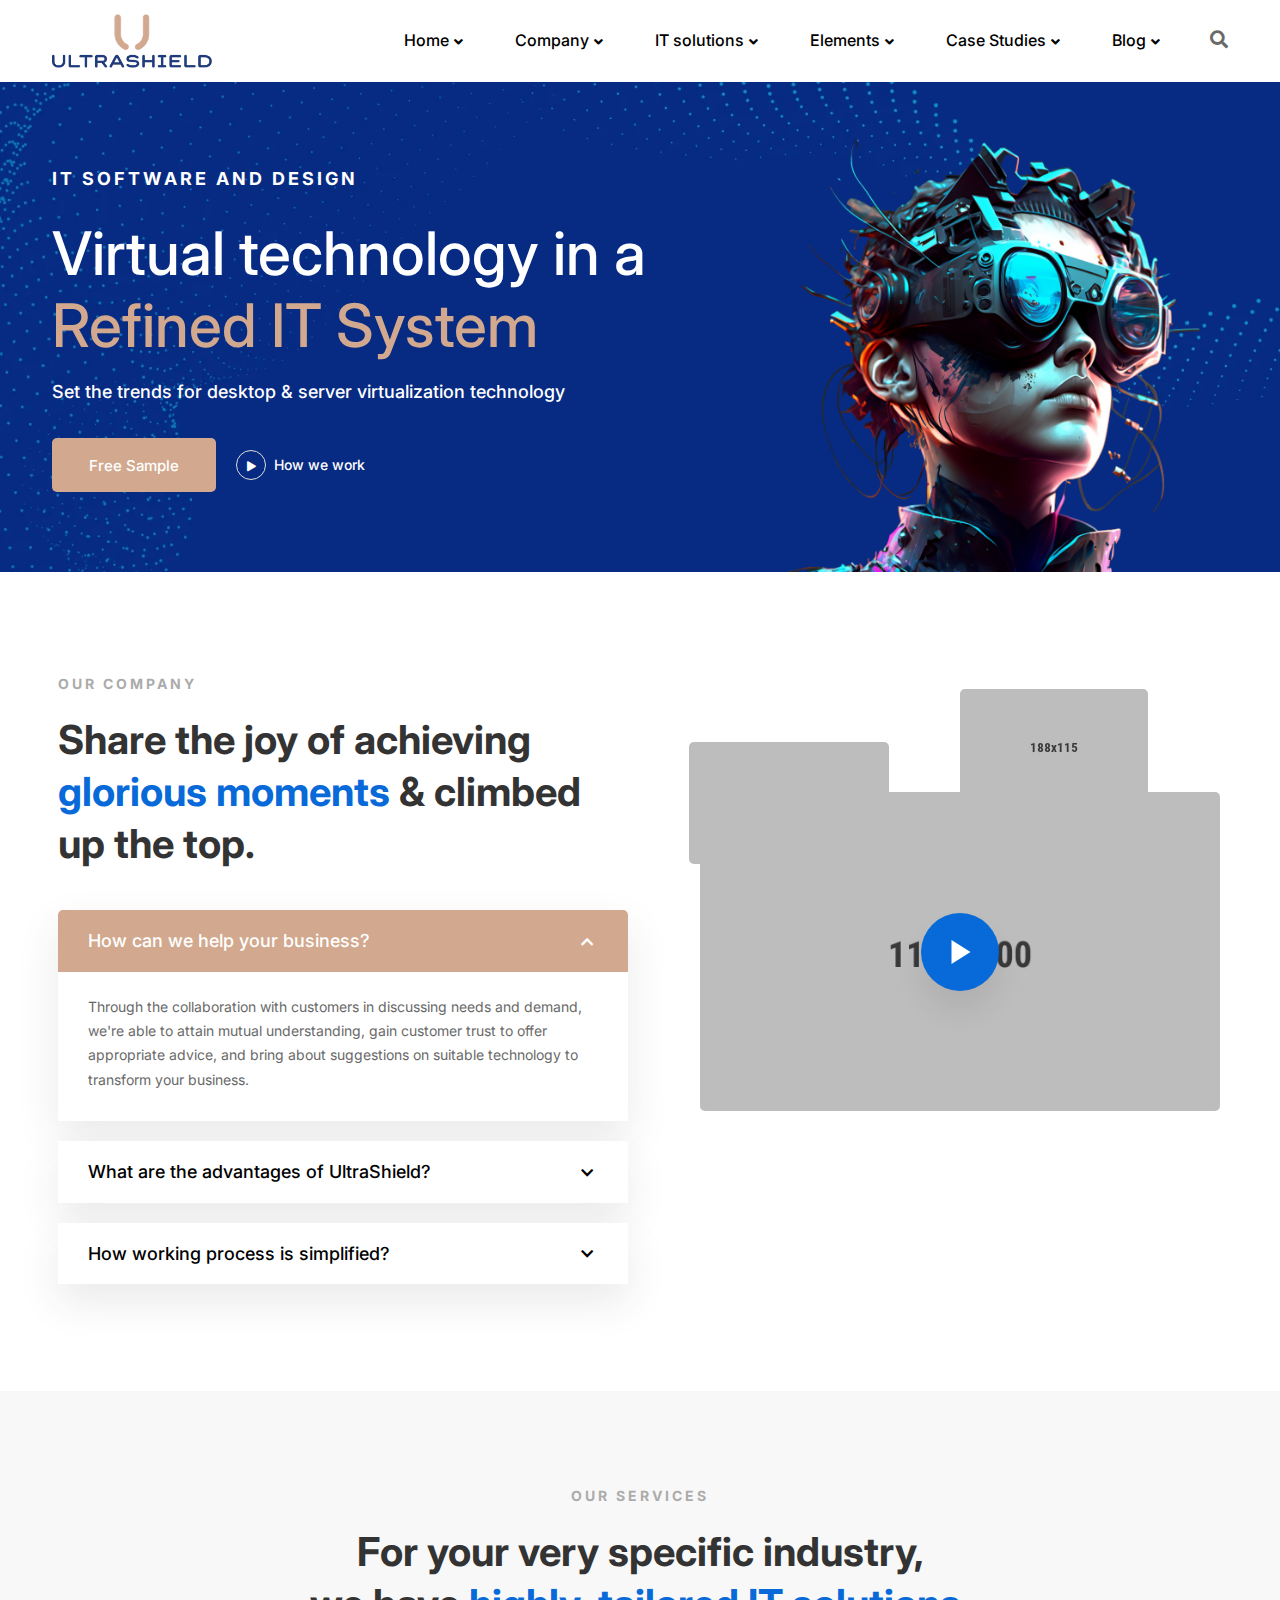
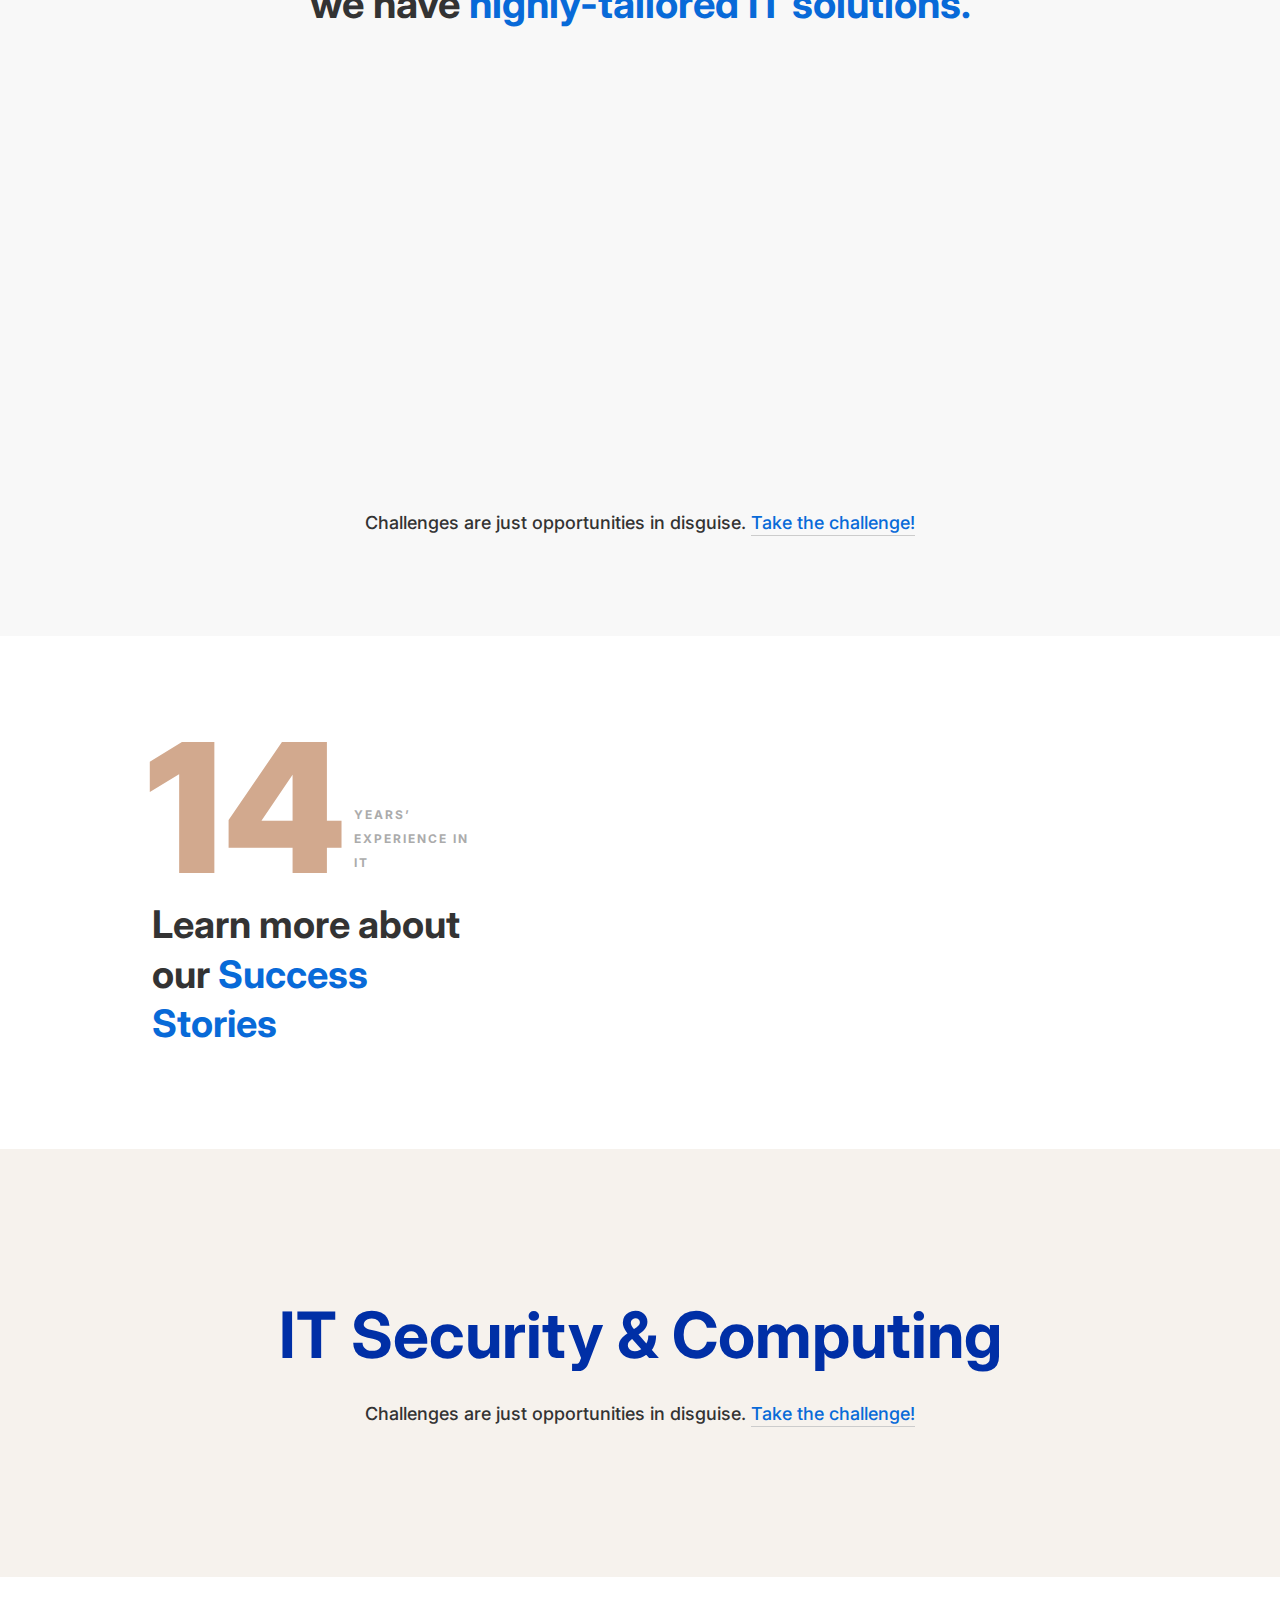
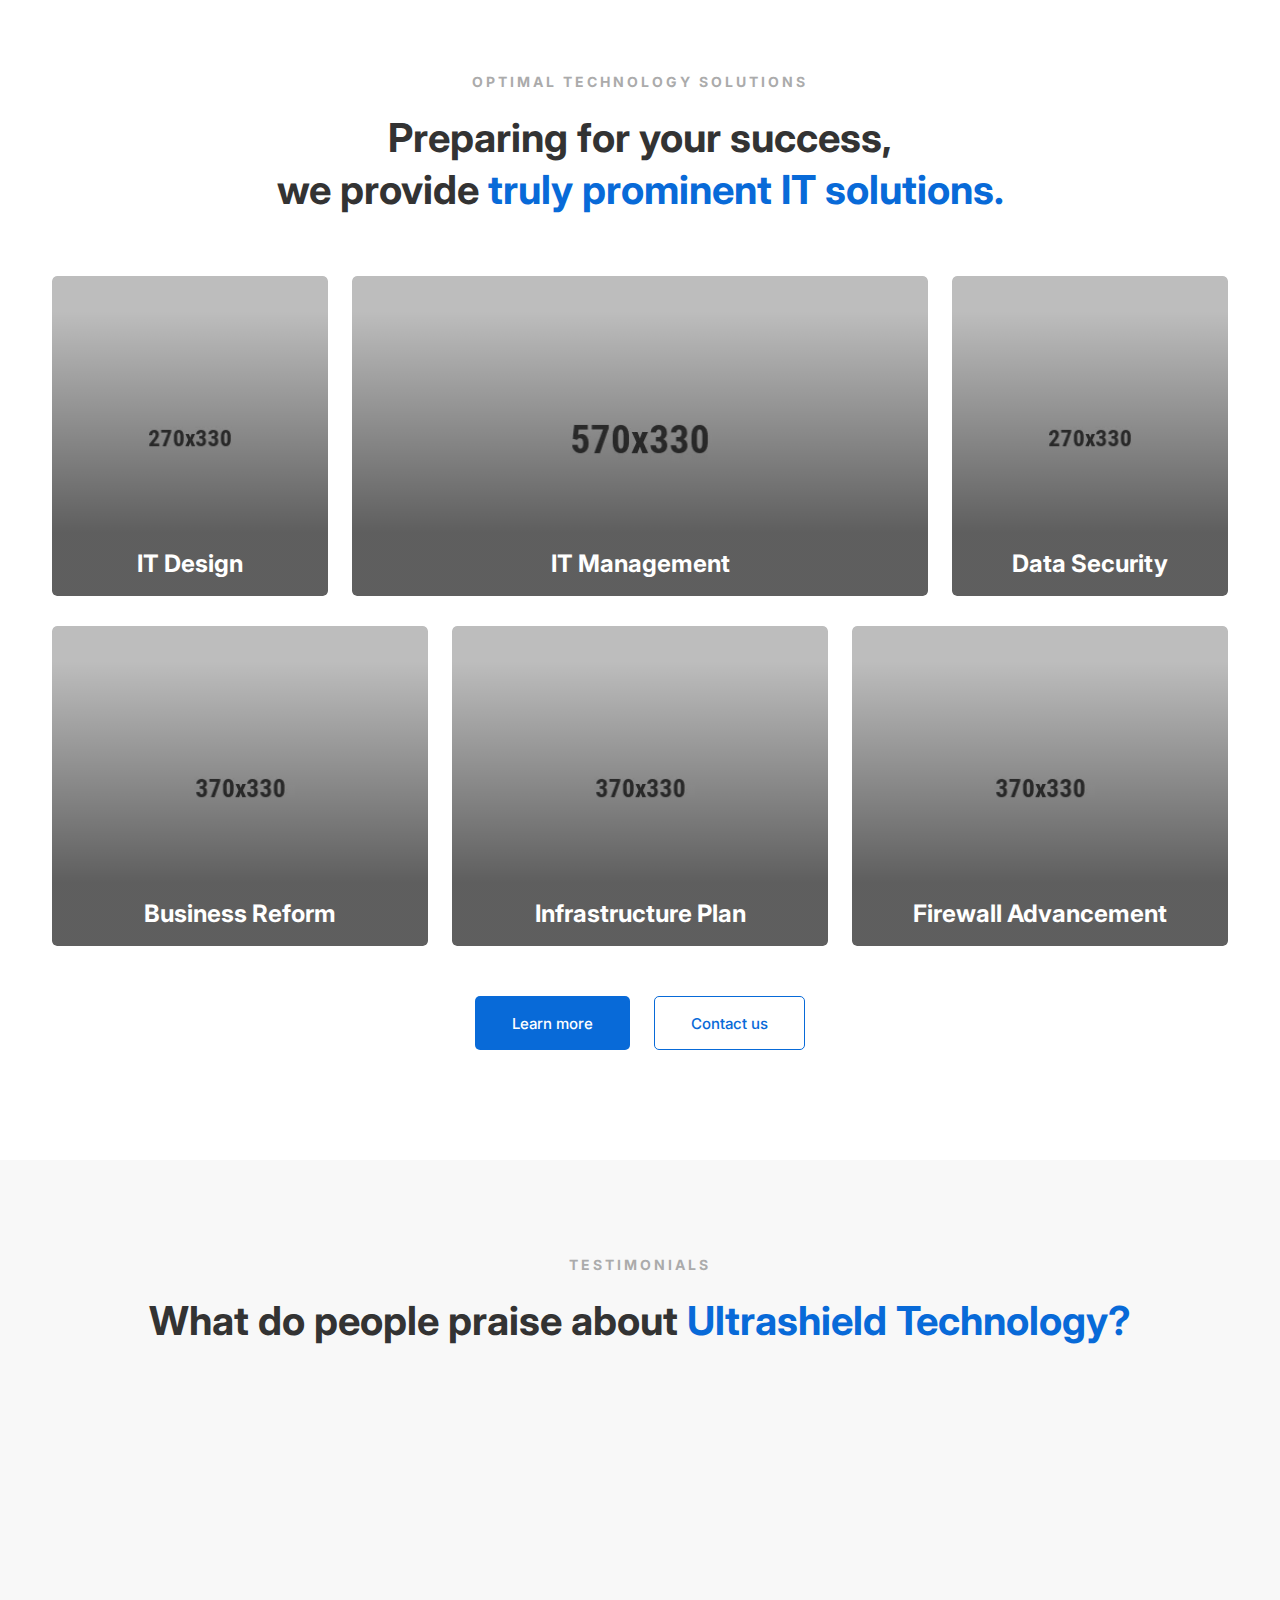
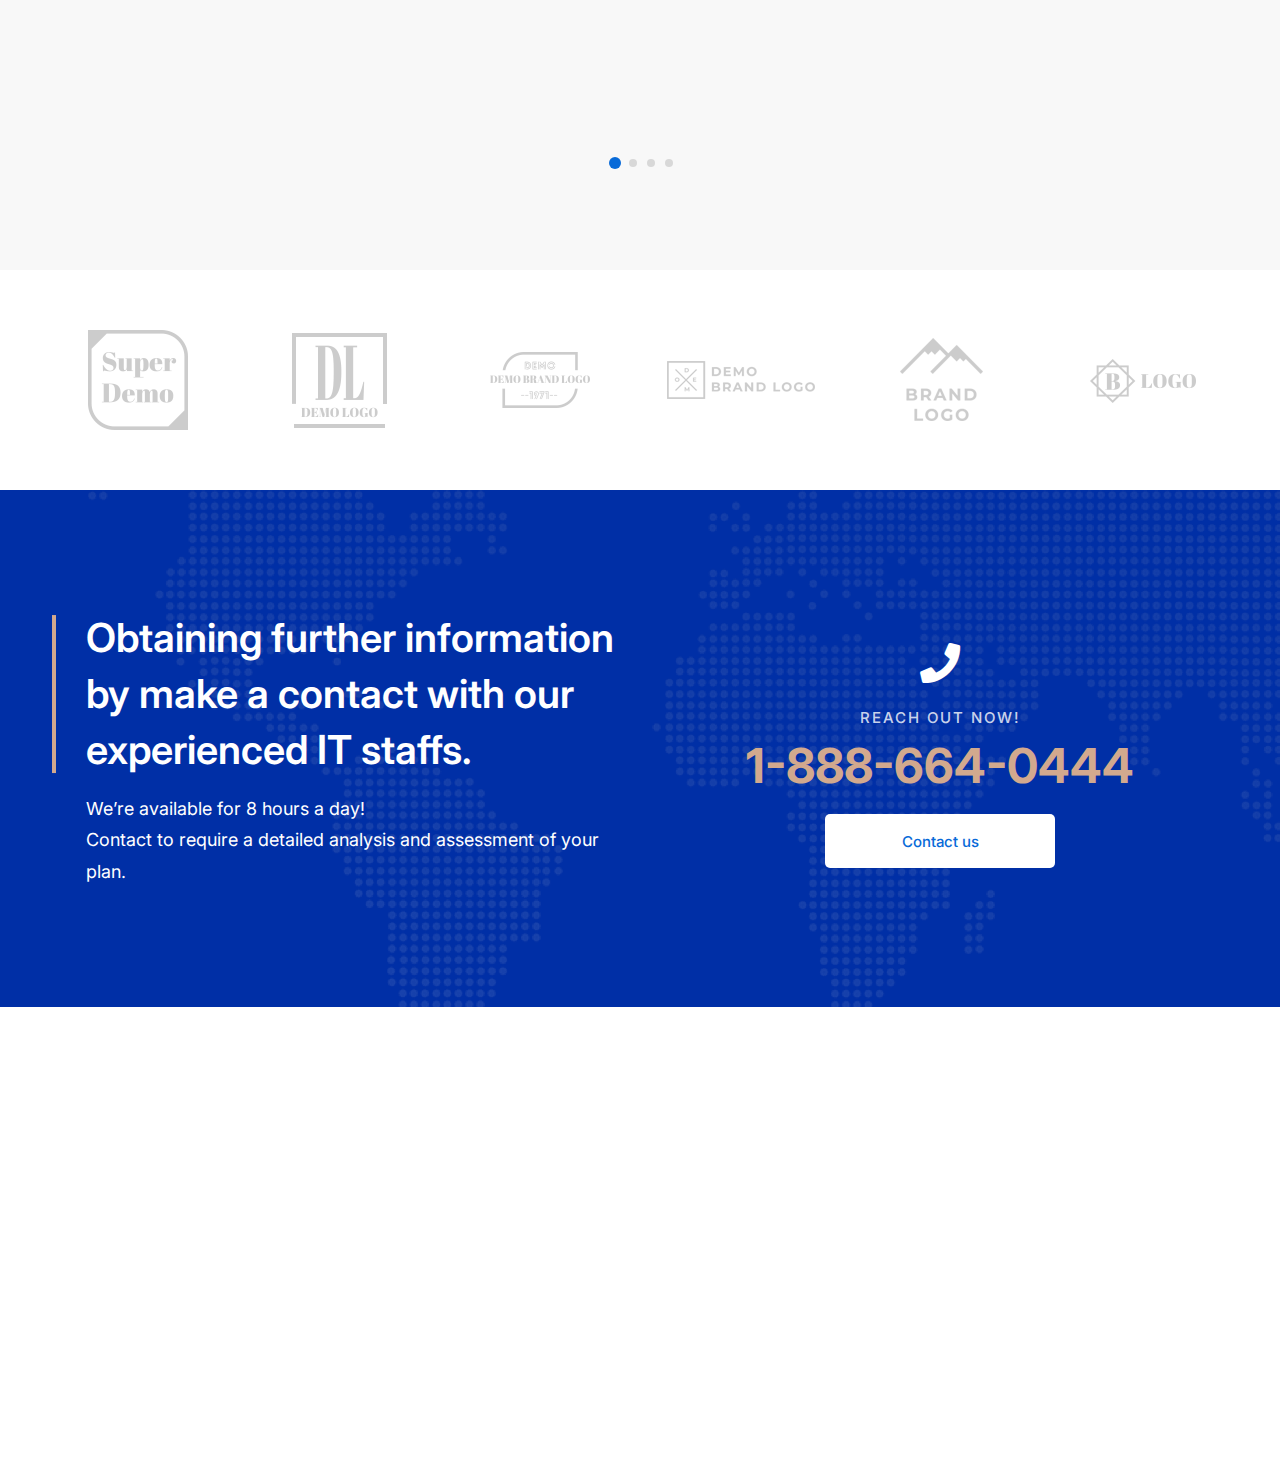
<file: index_old.html>
<!DOCTYPE html>
<html class="no-js" lang="zxx" dir="ltr">

<head>
    <meta charset="utf-8">
    <meta http-equiv="X-UA-Compatible" content="IE=edge">
    <title>UltraShield - Technology IT Solutions</title>
    <meta name="description" content="">
    <meta name="viewport" content="width=device-width, initial-scale=1">
    <!-- Favicon -->
    <link rel="apple-touch-icon" sizes="180x180" href="/assets/images/favicon/apple-touch-icon.png">
    <link rel="icon" type="image/png" sizes="32x32" href="/assets/images/favicon/favicon-32x32.png">
    <link rel="icon" type="image/png" sizes="16x16" href="/assets/images/favicon/favicon-16x16.png">
    <link rel="manifest" href="/assets/images/favicon/site.webmanifest">

    <!-- CSS
        ============================================ -->

    <!-- Bootstrap CSS -->
    <link rel="stylesheet" href="assets/css/vendor/bootstrap.min.css">

    <!-- Font Family CSS -->
    <link rel="preconnect" href="https://fonts.googleapis.com">
    <link rel="preconnect" href="https://fonts.gstatic.com" crossorigin>
    <link href="https://fonts.googleapis.com/css2?family=Inter:wght@100;200;300;400;500;600;700;800;900&display=swap" rel="stylesheet">

    <!-- FontAwesome CSS -->
    <link rel="stylesheet" href="assets/css/vendor/fontawesome-all.min.css">

    <!-- Swiper slider CSS -->
    <link rel="stylesheet" href="assets/css/plugins/swiper.min.css">

    <!-- animate-text CSS -->
    <link rel="stylesheet" href="assets/css/plugins/animate-text.css">

    <!-- Animate CSS -->
    <link rel="stylesheet" href="assets/css/plugins/animate.min.css">

    <!-- Light gallery CSS -->
    <link rel="stylesheet" href="assets/css/plugins/lightgallery.min.css">

    <!-- Vendor & Plugins CSS (Please remove the comment from below vendor.min.css & plugins.min.css for better website load performance and remove css files from avobe) -->

    <!-- <link rel="stylesheet" href="assets/css/vendor/vendor.min.css">
        <link rel="stylesheet" href="assets/css/plugins/plugins.min.css"> -->

    <!-- Main Style CSS -->
    <link rel="stylesheet" href="assets/css/style.css">

</head>

<body>




    <div class="preloader-activate preloader-active open_tm_preloader">
        <div class="preloader-area-wrap">
            <div class="spinner d-flex justify-content-center align-items-center h-100">
                <div class="bounce1"></div>
                <div class="bounce2"></div>
                <div class="bounce3"></div>
            </div>
        </div>
    </div>





    <!--====================  header area ====================-->
    <div class="header-area">

        <div class="header-bottom-wrap header-sticky bg-white">
            <div class="container">
                <div class="row">
                    <div class="col-lg-12">
                        <div class="header position-relative">
                            <!-- brand logo -->
                            <div class="header__logo">
                                <a href="index.html">
                                    <img src="comapny-assets/images/logo_updated.png" width="160" height="48" class="img-fluid" alt="">
                                </a>
                            </div>

                            <div class="header-right">

                                <!-- navigation menu -->
                                <div class="header__navigation menu-style-three d-none d-xl-block">
                                    <nav class="navigation-menu">

                                        <ul>
                                            <li class="has-children has-children--multilevel-submenu">
                                                <a href="#"><span>Home</span></a>
                                                <ul class="submenu">
                                                    <li><a href="index-infotechno.html"><span>Software & Techology</span></a></li>
                                                    <li><a href="index-processing.html"><span>Startup Business</span></a></li>
                                                    <li><a href="index-appointment.html"><span>IT Agency</span></a></li>
                                                    <li><a href="index-services.html"><span>IT Services</span></a></li>
                                                    <li><a href="index-resolutions.html"><span>IT Solution</span></a></li>
                                                    <li><a href="index-cybersecurity.html"><span>Cyber Security</span></a></li>
                                                    <li><a href="index-modern-it-company.html"><span>Modern IT Company</span></a></li>
                                                    <li><a href="index-machine-learning.html"><span>Machine Learning</span></a></li>
                                                    <li><a href="index-software-innovation.html"><span>Software Innovation</span></a></li>
                                                </ul>
                                            </li>
                                            <li class="has-children has-children--multilevel-submenu">
                                                <a href="#"><span>Company</span></a>
                                                <ul class="submenu">
                                                    <li class="has-children">
                                                        <a href="about-us-01.html"><span>About us</span></a>
                                                        <ul class="submenu">
                                                            <li><a href="about-us-01.html"><span>About us 01</span></a></li>
                                                            <li><a href="about-us-02.html"><span>About us 02</span></a></li>
                                                            <li class="has-children">
                                                                <a href="#"><span>Submenu Level Two</span></a>
                                                                <ul class="submenu">
                                                                    <li><a href="#"><span>Submenu Level Three</span></a></li>
                                                                    <li><a href="#"><span>Submenu Level Three</span></a></li>
                                                                    <li><a href="#"><span>Submenu Level Three</span></a></li>
                                                                </ul>
                                                            </li>
                                                        </ul>
                                                    </li>
                                                    <li><a href="contact-us.html"><span>Contact us</span></a></li>
                                                    <li><a href="leadership.html"><span>Leadership</span></a></li>
                                                    <li><a href="why-choose-us.html"><span>Why choose us</span></a></li>
                                                    <li><a href="our-history.html"><span>Our history</span></a></li>
                                                    <li><a href="faqs.html"><span>FAQs</span></a></li>
                                                    <li><a href="careers.html"><span>Careers</span></a></li>
                                                    <li><a href="pricing-plans.html"><span>Pricing plans</span></a></li>
                                                </ul>
                                            </li>
                                            <li class="has-children has-children--multilevel-submenu">
                                                <a href="#"><span>IT solutions</span></a>
                                                <ul class="submenu">
                                                    <li><a href="it-services.html"><span>IT Services</span></a></li>
                                                    <li><a href="managed-it-service.html"><span>Managed IT Services</span></a></li>
                                                    <li><a href="industries.html"><span>Industries</span></a></li>
                                                    <li><a href="business-solution.html"><span>Business solution</span></a></li>
                                                    <li><a href="it-services-details.html"><span>IT Services Details</span></a></li>
                                                </ul>
                                            </li>
                                            <li class="has-children">
                                                <a href="#"><span>Elements</span></a>
                                                <!-- mega menu -->
                                                <ul class="megamenu megamenu--mega">
                                                    <li>
                                                        <h2 class="page-list-title">ELEMENT GROUP 01</h2>
                                                        <ul>
                                                            <li><a href="element-accordion.html"><span>Accordions & Toggles</span></a></li>
                                                            <li><a href="element-box-icon.html"><span>Box Icon</span></a></li>
                                                            <li><a href="element-box-image.html"><span>Box Image</span></a></li>
                                                            <li><a href="element-box-large-image.html"><span>Box Large Image</span></a></li>
                                                            <li><a href="element-buttons.html"><span>Buttons</span></a></li>
                                                            <li><a href="element-cta.html"><span>Call to action</span></a></li>
                                                            <li><a href="element-client-logo.html"><span>Client Logo</span></a></li>
                                                            <li><a href="element-countdown.html"><span>Countdown</span></a></li>
                                                        </ul>
                                                    </li>
                                                    <li>
                                                        <h2 class="page-list-title">ELEMENT GROUP 02</h2>
                                                        <ul>
                                                            <li><a href="element-counters.html"><span>Counters</span></a></li>
                                                            <li><a href="element-dividers.html"><span>Dividers</span></a></li>
                                                            <li><a href="element-flexible-image-slider.html"><span>Flexible image slider</span></a></li>
                                                            <li><a href="element-google-map.html"><span>Google Map</span></a></li>
                                                            <li><a href="element-gradation.html"><span>Gradation</span></a></li>
                                                            <li><a href="element-instagram.html"><span>Instagram</span></a></li>
                                                            <li><a href="element-lists.html"><span>Lists</span></a></li>
                                                            <li><a href="element-message-box.html"><span>Message box</span></a></li>
                                                        </ul>
                                                    </li>
                                                    <li>
                                                        <h2 class="page-list-title">ELEMENT GROUP 03</h2>
                                                        <ul>
                                                            <li><a href="element-popup-video.html"><span>Popup Video</span></a></li>
                                                            <li><a href="element-pricing-box.html"><span>Pricing Box</span></a></li>
                                                            <li><a href="element-progress-bar.html"><span>Progress Bar</span></a></li>
                                                            <li><a href="element-progress-circle.html"><span>Progress Circle</span></a></li>
                                                            <li><a href="element-rows-columns.html"><span>Rows & Columns</span></a></li>
                                                            <li><a href="element-social-networks.html"><span>Social Networks</span></a></li>
                                                            <li><a href="element-tabs.html"><span>Tabs</span></a></li>
                                                            <li><a href="element-team-member.html"><span>Team member</span></a></li>
                                                        </ul>
                                                    </li>
                                                    <li>
                                                        <h2 class="page-list-title">ELEMENT GROUP 04</h2>
                                                        <ul>
                                                            <li><a href="element-testimonials.html"><span>Testimonials</span></a></li>
                                                            <li><a href="element-timeline.html"><span>Timeline</span></a></li>
                                                            <li><a href="element-carousel-sliders.html"><span>Carousel Sliders</span></a></li>
                                                            <li><a href="element-typed-text.html"><span>Typed Text</span></a></li>
                                                        </ul>
                                                    </li>
                                                </ul>
                                            </li>
                                            <li class="has-children has-children--multilevel-submenu">
                                                <a href="#"><span>Case Studies</span></a>
                                                <!-- multilevel submenu -->
                                                <ul class="submenu">
                                                    <li><a href="case-studies.html"><span>Case Studies 01</span></a></li>
                                                    <li><a href="case-studies-02.html"><span>Case Studies 02</span></a></li>
                                                    <li><a href="single-smart-vision.html"><span>Single Layout</span></a></li>
                                                </ul>
                                            </li>
                                            <li class="has-children has-children--multilevel-submenu">
                                                <a href="blog-list-large-image.html"><span>Blog</span></a>
                                                <!-- multilevel submenu -->
                                                <ul class="submenu">
                                                    <li><a href="blog-list-large-image.html"><span>List Large Image</span></a></li>
                                                    <li><a href="blog-list-left-large-image.html"><span>Left Large Image</span></a></li>
                                                    <li><a href="blog-grid-classic.html"><span>Grid Classic</span></a></li>
                                                    <li><a href="blog-grid-masonry.html"><span>Grid Masonry</span></a></li>
                                                    <li class="has-children">
                                                        <a href="blog-post-layout-one.html"><span>Single Layouts</span></a>
                                                        <ul class="submenu">
                                                            <li><a href="blog-post-layout-one.html"><span>Left Sidebar</span></a></li>
                                                            <li><a href="blog-post-right-sidebar.html"><span>Right Sidebar</span></a></li>
                                                            <li><a href="blog-post-no-sidebar.html"><span>No Sidebar</span></a></li>
                                                        </ul>
                                                    </li>
                                                </ul>
                                            </li>
                                        </ul>
                                    </nav>
                                </div>

                                <div class="header-search-form-two">
                                    <form action="#" class="search-form-top-active">
                                        <div class="search-icon" id="search-overlay-trigger">
                                            <a href="javascript:void(0)">
                                                <i class="fa fa-search"></i>
                                            </a>
                                        </div>
                                    </form>
                                </div>

                                <!-- mobile menu -->
                                <div class="mobile-navigation-icon d-block d-xl-none" id="mobile-menu-trigger">
                                    <i></i>
                                </div>
                            </div>
                        </div>
                    </div>
                </div>
            </div>
        </div>


    </div>
    <!--====================  End of header area  ====================-->









    <div id="main-wrapper">
        <div class="site-wrapper-reveal">
            <!--============ Infotechno Hero Start ============-->
            <div class="processing-hero processing-hero-bg">
                <div class="container">
                    <div class="row align-items-center"><!--baseline-->
                        <div class="col-lg-8 col-md-7">
                            <div class="processing-hero-text wow move-up">
                                <h6>IT Software and design </h6>
                                <h1 class="font-weight--reguler mb-15">Virtual technology in a <span class="text-color-secondary">Refined IT System</span></h1>
                                <p>Set the trends for desktop & server virtualization technology</p>
                                <div class="hero-button mt-30">
                                    <a href="#" class="btn btn--secondary">Free Sample</a>
                                    <div class="hero-popup-video video-popup">
                                        <a href="https://www.youtube.com/watch?v=vqZuSUtczbU" class="video-link">
                                            <div class="video-content">
                                                <div class="video-play">
                                                    <span class="video-play-icon">
                                            <i class="fa fa-play"></i>
                                        </span>
                                                </div>
                                                <div class="video-text"> How we work</div>
                                            </div>
                                        </a>
                                    </div>
                                </div>
                            </div>
                        </div>
                        <div class="col-lg-4 col-md-5">
                            <div class="processing-hero-images-wrap wow move-up mx-2">
                                <div class="processing-hero-images">
                                    <img class="img-fluid rounded" src="assets/images/hero/hero-boy.png" alt="">
                                </div>
                            </div>
                        </div>
                    </div>
                </div>
            </div>
            <!--============ Infotechno Hero End ============-->
            <!--====================  Accordion area ====================-->
            <div class="accordion-wrapper section-space--ptb_100">
                <div class="container-fluid">
                    <div class="row align-items-center">
                        <div class="col-lg-6">
                            <div class="faq-wrapper faq-custom-col">

                                <div class="section-title section-space--mb_40">
                                    <h6 class="section-sub-title mb-20">Our company</h6>
                                    <h3 class="heading">Share the joy of achieving <span class="text-color-primary"> glorious moments</span> & climbed up the top.</h3>

                                </div>

                                <div id="accordion">
                                    <div class="card">
                                        <div class="card-header" id="headingOne">
                                            <h5 class="mb-0">
                                                <button class="btn-link collapsed" data-bs-toggle="collapse" data-bs-target="#collapseOne" aria-expanded="true" aria-controls="collapseOne">
                                                    How can we help your business? <span> <i class="fas fa-chevron-down"></i>
                                            <i class="fas fa-chevron-up"></i> </span>
                                                </button>
                                            </h5>
                                        </div>

                                        <div id="collapseOne" class="collapse show" aria-labelledby="headingOne" data-bs-parent="#accordion">
                                            <div class="card-body">
                                                <p>Through the collaboration with customers in discussing needs and demand, we're able to attain mutual understanding, gain customer trust to offer appropriate advice, and bring about suggestions on suitable technology to transform your business. </p>
                                            </div>
                                        </div>
                                    </div>
                                    <div class="card">
                                        <div class="card-header" id="headingTwo">
                                            <h5 class="mb-0">
                                                <button class="btn-link collapsed" data-bs-toggle="collapse" data-bs-target="#collapseTwo" aria-expanded="false" aria-controls="collapseTwo">
                                                    What are the advantages of UltraShield?<span> <i class="fas fa-chevron-down"></i>
                                            <i class="fas fa-chevron-up"></i> </span>
                                                </button>
                                            </h5>
                                        </div>
                                        <div id="collapseTwo" class="collapse" aria-labelledby="headingTwo" data-bs-parent="#accordion">
                                            <div class="card-body">
                                                <p>UltraShield takes into consideration every little detail to make sure the system run smoothly and responsively. UltraShield employs a new technique called Minified Technology for securing customers' database & building up highly confidential firewalls. </p>
                                            </div>
                                        </div>
                                    </div>
                                    <div class="card">
                                        <div class="card-header" id="headingThree">
                                            <h5 class="mb-0">
                                                <button class="btn-link collapsed" data-bs-toggle="collapse" data-bs-target="#collapseThree" aria-expanded="false" aria-controls="collapseThree">
                                                    How working process is simplified? <span> <i class="fas fa-chevron-down"></i>
                                            <i class="fas fa-chevron-up"></i> </span>
                                                </button>
                                            </h5>
                                        </div>
                                        <div id="collapseThree" class="collapse" aria-labelledby="headingThree" data-bs-parent="#accordion">
                                            <div class="card-body">
                                                <p>We reduce redundant complex calculations and lengthy erroneous code texts with simpler ones to ensure UltraShield would run seamlessly and the design is reserved in its best form when viewed from a wide range of mobile devices & browsers. </p>
                                            </div>
                                        </div>
                                    </div>
                                </div>

                            </div>
                        </div>

                        <div class="col-lg-6">
                            <div class="rv-video-section">

                                <div class="ht-banner-01 ">
                                    <img class="img-fluid border-radus-5 animation_images one wow fadeInDown" src="assets/images/banners/home-processing-video-intro-slider-slide-01-image-02.webp" alt="">
                                </div>

                                <div class="ht-banner-02">
                                    <img class="img-fluid border-radus-5 animation_images two wow fadeInDown" src="assets/images/banners/home-processing-video-intro-slider-slide-01-image-03.webp" alt="">
                                </div>

                                <div class="main-video-box video-popup">
                                    <a href="https://www.youtube.com/watch?v=9No-FiEInLA" class="video-link  mt-30">
                                        <div class="single-popup-wrap">
                                            <img class="img-fluid border-radus-5" src="assets/images/banners/home-processing-video-intro-slider-slide-01-image-01.webp" alt="">
                                            <div class="ht-popup-video video-button">
                                                <div class="video-mark">
                                                    <div class="wave-pulse wave-pulse-1"></div>
                                                    <div class="wave-pulse wave-pulse-2"></div>
                                                </div>
                                                <div class="video-button__two">
                                                    <div class="video-play">
                                                        <span class="video-play-icon"></span>
                                                    </div>
                                                </div>
                                            </div>
                                        </div>
                                    </a>
                                </div>


                                <div class="ht-banner-03">
                                    <img class="img-fluid border-radus-5 animation_images three wow fadeInDown" src="assets/images/banners/home-processing-video-intro-slider-slide-01-image-04.webp" alt="">
                                </div>

                                <div class="ht-banner-04">
                                    <img class="img-fluid border-radus-5 animation_images four wow fadeInDown" src="assets/images/banners/home-processing-video-intro-slider-slide-01-image-05.webp" alt="">
                                </div>


                            </div>
                        </div>



                    </div>
                </div>
            </div>
            <!--====================  Accordion area  ====================-->

            <!--===========  feature-images-wrapper  Start =============-->
            <div class="feature-images-wrapper bg-gray section-space--ptb_100">
                <div class="container">

                    <div class="row">
                        <div class="col-lg-12">
                            <!-- section-title-wrap Start -->
                            <div class="section-title-wrap text-center section-space--mb_10">
                                <h6 class="section-sub-title mb-20">Our services</h6>
                                <h3 class="heading">For your very specific industry, <br> we have <span class="text-color-primary"> highly-tailored IT solutions.</span></h3>
                            </div>
                            <!-- section-title-wrap Start -->
                        </div>
                    </div>

                    <div class="row">
                        <div class="col-12">
                            <div class="feature-images__two small-mt__10">
                                <div class="modern-grid-image-box row row--30">

                                    <div class="single-item wow move-up col-lg-4 col-md-6 section-space--mt_60  small-mt__40">
                                        <!-- ht-box-icon Start -->
                                        <a href="#" class="ht-box-images style-02">
                                            <div class="image-box-wrap">
                                                <div class="box-image">
                                                    <img class="img-fulid" src="assets/images/icons/mitech-processing-service-image-01-80x83.webp" alt="">
                                                </div>
                                                <div class="content">
                                                    <h6 class="heading">Backup and recovery </h6>
                                                </div>
                                            </div>
                                        </a>
                                        <!-- ht-box-icon End -->
                                    </div>

                                    <div class="single-item wow move-up col-lg-4 col-md-6 section-space--mt_60">
                                        <!-- ht-box-icon Start -->
                                        <a href="#" class="ht-box-images style-02">
                                            <div class="image-box-wrap">
                                                <div class="box-image">
                                                    <img class="img-fulid" src="assets/images/icons/mitech-processing-service-image-02-80x83.webp" alt="">
                                                </div>
                                                <div class="content">
                                                    <h6 class="heading">Cloud Managed Services</h6>
                                                </div>
                                            </div>
                                        </a>
                                        <!-- ht-box-icon End -->
                                    </div>

                                    <div class="single-item wow move-up col-lg-4 col-md-6 section-space--mt_60">
                                        <!-- ht-box-icon Start -->
                                        <a href="#" class="ht-box-images style-02">
                                            <div class="image-box-wrap">
                                                <div class="box-image">
                                                    <img class="img-fulid" src="assets/images/icons/mitech-processing-service-image-03-80x83.webp" alt="">
                                                </div>
                                                <div class="content">
                                                    <h6 class="heading">IT Security & Compliance</h6>
                                                </div>
                                            </div>
                                        </a>
                                        <!-- ht-box-icon End -->
                                    </div>

                                    <div class="single-item wow move-up col-lg-4 col-md-6 section-space--mt_60">
                                        <!-- ht-box-icon Start -->
                                        <a href="#" class="ht-box-images style-02">
                                            <div class="image-box-wrap">
                                                <div class="box-image">
                                                    <img class="img-fulid" src="assets/images/icons/mitech-processing-service-image-04-80x83.webp" alt="">
                                                </div>
                                                <div class="content">
                                                    <h6 class="heading">Software Development</h6>
                                                </div>
                                            </div>
                                        </a>
                                        <!-- ht-box-icon End -->
                                    </div>

                                    <div class="single-item wow move-up col-lg-4 col-md-6 section-space--mt_60">
                                        <!-- ht-box-icon Start -->
                                        <a href="#" class="ht-box-images style-02">
                                            <div class="image-box-wrap">
                                                <div class="box-image">
                                                    <img class="img-fulid" src="assets/images/icons/mitech-processing-service-image-05-80x83.webp" alt="">
                                                </div>
                                                <div class="content">
                                                    <h6 class="heading">Managed IT Services</h6>
                                                </div>
                                            </div>
                                        </a>
                                        <!-- ht-box-icon End -->
                                    </div>

                                    <div class="single-item wow move-up col-lg-4 col-md-6 section-space--mt_60">
                                        <!-- ht-box-icon Start -->
                                        <a href="#" class="ht-box-images style-02">
                                            <div class="image-box-wrap">
                                                <div class="box-image">
                                                    <img class="img-fulid" src="assets/images/icons/mitech-processing-service-image-06-80x83.webp" alt="">
                                                </div>
                                                <div class="content">
                                                    <h6 class="heading">IT consultancy</h6>
                                                </div>
                                            </div>
                                        </a>
                                        <!-- ht-box-icon End -->
                                    </div>

                                </div>
                            </div>

                            <div class="section-under-heading text-center section-space--mt_60">Challenges are just opportunities in disguise. <a href="#">Take the challenge!</a></div>

                        </div>
                    </div>
                </div>
            </div>
            <!--===========  feature-images-wrapper  End =============-->



            <!--=========== fun fact Wrapper Start ==========-->
            <div class="fun-fact-wrapper section-space--ptb_100">
                <div class="container">

                    <div class="row">
                        <div class="col-lg-4 offset-lg-1">
                            <div class="modern-number-01 me-5">
                                <h2 class="heading"><span class="mark-text">14</span>Years’ Experience in IT</h2>
                                <h3 class="heading">Learn more about our <span class="text-color-primary">Success Stories</span></h3>
                            </div>
                        </div>
                        <div class="col-lg-7 col-md-8">
                            <div class="row">
                                <div class="col-md-6 col-sm-6 wow move-up">
                                    <div class="fun-fact--three text-center">
                                        <div class="fun-fact__count counter">1790</div>
                                        <h6 class="fun-fact__text">Account numbers</h6>
                                    </div>
                                </div>
                                <div class="col-md-6 col-sm-6 wow move-up">
                                    <div class="fun-fact--three text-center">
                                        <div class="fun-fact__count counter">32</div>
                                        <h6 class="fun-fact__text">Finished projects</h6>
                                    </div>
                                </div>
                                <div class="col-md-6 col-sm-6 wow move-up">
                                    <div class="fun-fact--three text-center">
                                        <div class="fun-fact__count counter">73</div>
                                        <h6 class="fun-fact__text">Happy clients</h6>
                                    </div>
                                </div>
                                <div class="col-md-6 col-sm-6 wow move-up">
                                    <div class="fun-fact--three text-center">
                                        <div class="fun-fact__count counter">318</div>
                                        <h6 class="fun-fact__text">Blog posts</h6>
                                    </div>
                                </div>
                            </div>
                        </div>
                    </div>


                </div>
            </div>
            <!--=========== fun fact Wrapper End ==========-->



            <!--=========== Computing Start ===============-->

            <div class="processing-computing-area bg-gray-3">
                <div class="container">
                    <div class="row">
                        <div class="col-lg-12">
                            <div class="computing-info-box text-center">
                                <h2>IT Security & Computing</h2>
                                <div class="section-under-heading text-center mt-30">Challenges are just opportunities in disguise. <a href="#">Take the challenge!</a></div>
                            </div>
                        </div>
                    </div>
                </div>
            </div>

            <!--=========== Computing End ===============-->


            <!--===========  feature-large-images-wrapper  Start =============-->
            <div class="feature-large-images-wrapper section-space--ptb_100">
                <div class="container">

                    <div class="row">
                        <div class="col-lg-12">
                            <!-- section-title-wrap Start -->
                            <div class="section-title-wrap text-center section-space--mb_30">
                                <h6 class="section-sub-title mb-20">Optimal Technology Solutions</h6>
                                <h3 class="heading">Preparing for your success, <br> we provide <span class="text-color-primary">truly prominent IT solutions.</span></h3>
                            </div>
                            <!-- section-title-wrap Start -->
                        </div>
                    </div>

                    <div class="row">
                        <div class="col-12">
                            <div class="row small-mt__30">

                                <div class="col-lg-3 col-md-6 mt-30">
                                    <!-- Box large image warap Start -->
                                    <a href="#" class="box-large-image__two">
                                        <div class="box-large-image__two__box">
                                            <div class="box-large-image__midea">
                                                <div class="single-gallery__thum bg-item-images bg-img" data-bg="assets/images/box-image/home-processing-software-image-01.webp"></div>
                                            </div>

                                            <div class="box-info">
                                                <h5 class="heading">IT Design</h5>
                                                <div class="box-more-info">
                                                    <div class="text">We provide the most responsive and functional IT design for companies and businesses worldwide.</div>
                                                    <div class="btn">
                                                        <i class="button-icon fas fa-arrow-right"></i>
                                                    </div>
                                                </div>
                                            </div>
                                        </div>
                                    </a>
                                    <!-- Box large image warap End -->
                                </div>

                                <div class="col-lg-6 col-md-6  mt-30">
                                    <!-- Box large image warap Start -->
                                    <a href="#" class="box-large-image__two">
                                        <div class="box-large-image__two__box">
                                            <div class="box-large-image__midea">
                                                <div class="single-gallery__thum bg-item-images bg-img" data-bg="assets/images/box-image/home-processing-software-image-02.webp"></div>
                                            </div>

                                            <div class="box-info">
                                                <h5 class="heading">IT Management</h5>
                                                <div class="box-more-info">
                                                    <div class="text">It’s possible to simultaneously manage and transform key information from one server to another.</div>
                                                    <div class="btn">
                                                        <i class="button-icon fas fa-arrow-right"></i>
                                                    </div>
                                                </div>
                                            </div>
                                        </div>
                                    </a>
                                    <!-- Box large image warap End -->
                                </div>

                                <div class="col-lg-3 col-md-6 mt-30">
                                    <!-- Box large image warap Start -->
                                    <a href="#" class="box-large-image__two">
                                        <div class="box-large-image__two__box">
                                            <div class="box-large-image__midea">
                                                <div class="single-gallery__thum bg-item-images bg-img" data-bg="assets/images/box-image/home-processing-software-image-03.webp"></div>
                                            </div>

                                            <div class="box-info">
                                                <h5 class="heading">Data Security</h5>
                                                <div class="box-more-info">
                                                    <div class="text">Back up your database, store in a safe and secure place while still maintaining its accessibility.</div>
                                                    <div class="btn">
                                                        <i class="button-icon fas fa-arrow-right"></i>
                                                    </div>
                                                </div>
                                            </div>
                                        </div>
                                    </a>
                                    <!-- Box large image warap End -->
                                </div>

                                <div class="col-lg-4 col-md-6 mt-30">
                                    <!-- Box large image warap Start -->
                                    <a href="#" class="box-large-image__two">
                                        <div class="box-large-image__two__box">
                                            <div class="box-large-image__midea">
                                                <div class="single-gallery__thum bg-item-images bg-img" data-bg="assets/images/box-image/home-processing-software-image-04.webp"></div>
                                            </div>

                                            <div class="box-info">
                                                <h5 class="heading">Business Reform</h5>
                                                <div class="box-more-info">
                                                    <div class="text">We provide the most responsive and functional IT design for companies and businesses worldwide.</div>
                                                    <div class="btn">
                                                        <i class="button-icon fas fa-arrow-right"></i>
                                                    </div>
                                                </div>
                                            </div>
                                        </div>
                                    </a>
                                    <!-- Box large image warap End -->
                                </div>

                                <div class="col-lg-4 col-md-6 mt-30">
                                    <!-- Box large image warap Start -->
                                    <a href="#" class="box-large-image__two">
                                        <div class="box-large-image__two__box">
                                            <div class="box-large-image__midea">
                                                <div class="single-gallery__thum bg-item-images bg-img" data-bg="assets/images/box-image/mitech-home-infotechno-box-large-image_02-330x330.webp"></div>
                                            </div>

                                            <div class="box-info">
                                                <h5 class="heading">Infrastructure Plan</h5>
                                                <div class="box-more-info">
                                                    <div class="text">We provide the most responsive and functional IT design for companies and businesses worldwide.</div>
                                                    <div class="btn">
                                                        <i class="button-icon fas fa-arrow-right"></i>
                                                    </div>
                                                </div>
                                            </div>
                                        </div>
                                    </a>
                                    <!-- Box large image warap End -->
                                </div>

                                <div class="col-lg-4 col-md-6 mt-30">
                                    <!-- Box large image warap Start -->
                                    <a href="#" class="box-large-image__two">
                                        <div class="box-large-image__two__box">
                                            <div class="box-large-image__midea">
                                                <div class="single-gallery__thum bg-item-images bg-img" data-bg="assets/images/box-image/mitech-home-infotechno-box-large-image_04-330x330.webp"></div>
                                            </div>

                                            <div class="box-info">
                                                <h5 class="heading">Firewall Advancement</h5>
                                                <div class="box-more-info">
                                                    <div class="text">We provide the most responsive and functional IT design for companies and businesses worldwide.</div>
                                                    <div class="btn">
                                                        <i class="button-icon fas fa-arrow-right"></i>
                                                    </div>
                                                </div>
                                            </div>
                                        </div>
                                    </a>
                                    <!-- Box large image warap End -->
                                </div>

                            </div>
                            <div class="col-lg-12">
                                <div class="feature-list-button-box mt-40 text-center">
                                    <a href="#" class="ht-btn ht-btn-md">Learn more</a>
                                    <a href="#" class="ht-btn ht-btn-md ht-btn--outline">Contact us</a>
                                </div>
                            </div>

                        </div>
                    </div>
                </div>
            </div>
            <!--===========  feature-large-images-wrapper  End =============-->

            <!--====================  testimonial section ====================-->
            <div class="testimonial-slider-area bg-gray section-space--ptb_100">
                <div class="container">
                    <div class="row">
                        <div class="col-lg-12">
                            <div class="section-title-wrap text-center section-space--mb_40">
                                <h6 class="section-sub-title mb-20">Testimonials</h6>
                                <h3 class="heading">What do people praise about <span class="text-color-primary"> Ultrashield Technology?</span></h3>
                            </div>
                            <div class="testimonial-slider">
                                <div class="swiper-container testimonial-slider__container">
                                    <div class="swiper-wrapper testimonial-slider__wrapper">
                                        <div class="swiper-slide">
                                            <div class="testimonial-slider__one wow move-up">

                                                <div class="testimonial-slider--info">
                                                    <div class="testimonial-slider__media">
                                                        <img src="assets/images/testimonial/mitech-testimonial-avata-02-90x90.webp" class="img-fluid" alt="">
                                                    </div>

                                                    <div class="testimonial-slider__author">
                                                        <div class="testimonial-rating">
                                                            <span class="fa fa-star"></span>
                                                            <span class="fa fa-star"></span>
                                                            <span class="fa fa-star"></span>
                                                            <span class="fa fa-star"></span>
                                                            <span class="fa fa-star"></span>
                                                        </div>
                                                        <div class="author-info">
                                                            <h6 class="name">Abbie Ferguson</h6>
                                                            <span class="designation">Marketing</span>
                                                        </div>
                                                    </div>
                                                </div>

                                                <div class="testimonial-slider__text">I’ve been working with over 35 IT companies on more than 200 projects of our company, but @UltraShield is one of the most impressive to me.</div>

                                            </div>
                                        </div>
                                        <div class="swiper-slide">
                                            <div class="testimonial-slider__one wow move-up">

                                                <div class="testimonial-slider--info">
                                                    <div class="testimonial-slider__media">
                                                        <img src="assets/images/testimonial/mitech-testimonial-avata-03-90x90.webp" class="img-fluid" alt="">
                                                    </div>

                                                    <div class="testimonial-slider__author">
                                                        <div class="testimonial-rating">
                                                            <span class="fa fa-star"></span>
                                                            <span class="fa fa-star"></span>
                                                            <span class="fa fa-star"></span>
                                                            <span class="fa fa-star"></span>
                                                            <span class="fa fa-star"></span>
                                                        </div>
                                                        <div class="author-info">
                                                            <h6 class="name">Monica Blews</h6>
                                                            <span class="designation">Web designer</span>
                                                        </div>
                                                    </div>
                                                </div>

                                                <div class="testimonial-slider__text">I’ve been working with over 35 IT companies on more than 200 projects of our company, but @UltraShield is one of the most impressive to me.</div>

                                            </div>
                                        </div>
                                        <div class="swiper-slide">
                                            <div class="testimonial-slider__one wow move-up">

                                                <div class="testimonial-slider--info">
                                                    <div class="testimonial-slider__media">
                                                        <img src="assets/images/testimonial/mitech-testimonial-avata-04-90x90.webp" class="img-fluid" alt="">
                                                    </div>

                                                    <div class="testimonial-slider__author">
                                                        <div class="testimonial-rating">
                                                            <span class="fa fa-star"></span>
                                                            <span class="fa fa-star"></span>
                                                            <span class="fa fa-star"></span>
                                                            <span class="fa fa-star"></span>
                                                            <span class="fa fa-star"></span>
                                                        </div>
                                                        <div class="author-info">
                                                            <h6 class="name">Abbie Ferguson</h6>
                                                            <span class="designation">WEB DESIGNER</span>
                                                        </div>
                                                    </div>
                                                </div>

                                                <div class="testimonial-slider__text">I’ve been working with over 35 IT companies on more than 200 projects of our company, but @UltraShield is one of the most impressive to me.</div>

                                            </div>
                                        </div>
                                        <div class="swiper-slide">
                                            <div class="testimonial-slider__one wow move-up">

                                                <div class="testimonial-slider--info">
                                                    <div class="testimonial-slider__media">
                                                        <img src="assets/images/testimonial/mitech-testimonial-avata-01-90x90.webp" class="img-fluid" alt="">
                                                    </div>

                                                    <div class="testimonial-slider__author">
                                                        <div class="testimonial-rating">
                                                            <span class="fa fa-star"></span>
                                                            <span class="fa fa-star"></span>
                                                            <span class="fa fa-star"></span>
                                                            <span class="fa fa-star"></span>
                                                            <span class="fa fa-star"></span>
                                                        </div>
                                                        <div class="author-info">
                                                            <h6 class="name">Abbie Ferguson</h6>
                                                            <span class="designation">WEB DESIGNER</span>
                                                        </div>
                                                    </div>
                                                </div>

                                                <div class="testimonial-slider__text">I’ve been working with over 35 IT companies on more than 200 projects of our company, but @UltraShield is one of the most impressive to me.</div>

                                            </div>
                                        </div>
                                    </div>
                                    <div class="swiper-pagination swiper-pagination-t01 section-space--mt_30"></div>
                                </div>
                            </div>
                        </div>
                    </div>
                </div>
            </div>
            <!--====================  End of testimonial section  ====================-->

            <!--====================  brand logo slider area ====================-->
            <div class="brand-logo-slider-area section-space--ptb_60">
                <div class="container">
                    <div class="row">
                        <div class="col-lg-12">
                            <!-- brand logo slider -->
                            <div class="brand-logo-slider__container-area">
                                <div class="swiper-container brand-logo-slider__container">
                                    <div class="swiper-wrapper brand-logo-slider__one">
                                        <div class="swiper-slide brand-logo brand-logo--slider">
                                            <a href="#">
                                                <div class="brand-logo__image">
                                                    <img src="assets/images/brand/mitech-client-logo-01.webp" class="img-fluid" alt="">
                                                </div>
                                                <div class="brand-logo__image-hover">
                                                    <img src="assets/images/brand/mitech-client-logo-01-hover.webp" class="img-fluid" alt="">
                                                </div>
                                            </a>
                                        </div>
                                        <div class="swiper-slide brand-logo brand-logo--slider">
                                            <a href="#">
                                                <div class="brand-logo__image">
                                                    <img src="assets/images/brand/mitech-client-logo-02.webp" class="img-fluid" alt="">
                                                </div>
                                                <div class="brand-logo__image-hover">
                                                    <img src="assets/images/brand/mitech-client-logo-02-hover.webp" class="img-fluid" alt="">
                                                </div>
                                            </a>
                                        </div>
                                        <div class="swiper-slide brand-logo brand-logo--slider">
                                            <a href="#">
                                                <div class="brand-logo__image">
                                                    <img src="assets/images/brand/mitech-client-logo-03.webp" class="img-fluid" alt="">
                                                </div>
                                                <div class="brand-logo__image-hover">
                                                    <img src="assets/images/brand/mitech-client-logo-03-hover.webp" class="img-fluid" alt="">
                                                </div>
                                            </a>
                                        </div>
                                        <div class="swiper-slide brand-logo brand-logo--slider">
                                            <a href="#">
                                                <div class="brand-logo__image">
                                                    <img src="assets/images/brand/mitech-client-logo-04.webp" class="img-fluid" alt="">
                                                </div>
                                                <div class="brand-logo__image-hover">
                                                    <img src="assets/images/brand/mitech-client-logo-04-hover.webp" class="img-fluid" alt="">
                                                </div>
                                            </a>
                                        </div>
                                        <div class="swiper-slide brand-logo brand-logo--slider">
                                            <a href="#">
                                                <div class="brand-logo__image">
                                                    <img src="assets/images/brand/mitech-client-logo-05.webp" class="img-fluid" alt="">
                                                </div>
                                                <div class="brand-logo__image-hover">
                                                    <img src="assets/images/brand/mitech-client-logo-05-hover.webp" class="img-fluid" alt="">
                                                </div>
                                            </a>
                                        </div>
                                        <div class="swiper-slide brand-logo brand-logo--slider">
                                            <a href="#">
                                                <div class="brand-logo__image">
                                                    <img src="assets/images/brand/mitech-client-logo-06.webp" class="img-fluid" alt="">
                                                </div>
                                                <div class="brand-logo__image-hover">
                                                    <img src="assets/images/brand/mitech-client-logo-06-hover.webp" class="img-fluid" alt="">
                                                </div>
                                            </a>
                                        </div>
                                        <div class="swiper-slide brand-logo brand-logo--slider">
                                            <a href="#">
                                                <div class="brand-logo__image">
                                                    <img src="assets/images/brand/mitech-client-logo-07.webp" class="img-fluid" alt="">
                                                </div>
                                                <div class="brand-logo__image-hover">
                                                    <img src="assets/images/brand/mitech-client-logo-07-hover.webp" class="img-fluid" alt="">
                                                </div>
                                            </a>
                                        </div>
                                        <div class="swiper-slide brand-logo brand-logo--slider">
                                            <a href="#">
                                                <div class="brand-logo__image">
                                                    <img src="assets/images/brand/mitech-client-logo-08.webp" class="img-fluid" alt="">
                                                </div>
                                                <div class="brand-logo__image-hover">
                                                    <img src="assets/images/brand/mitech-client-logo-08-hover.webp" class="img-fluid" alt="">
                                                </div>
                                            </a>
                                        </div>
                                        <div class="swiper-slide brand-logo brand-logo--slider">
                                            <a href="#">
                                                <div class="brand-logo__image">
                                                    <img src="assets/images/brand/mitech-client-logo-09.webp" class="img-fluid" alt="">
                                                </div>
                                                <div class="brand-logo__image-hover">
                                                    <img src="assets/images/brand/mitech-client-logo-09-hover.webp" class="img-fluid" alt="">
                                                </div>
                                            </a>
                                        </div>
                                    </div>
                                </div>
                            </div>
                        </div>
                    </div>
                </div>
            </div>
            <!--====================  End of brand logo slider area  ====================-->

            <!--====================  Conact us Section Start ====================-->
            <div class="contact-us-section-wrappaer processing-contact-us-bg section-space--ptb_120">
                <div class="container">
                    <div class="row align-items-center">
                        <div class="col-lg-6 col-lg-6">
                            <div class="conact-us-wrap-one">
                                <h3 class="heading text-white">Obtaining further information by make a contact with our experienced IT staffs. </h3>

                                <div class="sub-heading text-white">We’re available for 8 hours a day!<br>Contact to require a detailed analysis and assessment of your plan.</div>

                            </div>
                        </div>

                        <div class="col-lg-6 col-lg-6">
                            <div class="contact-info-two text-center">
                                <div class="icon">
                                    <span class="fas fa-phone"></span>
                                </div>
                                <h6 class="heading font-weight--reguler">Reach out now!</h6>
                                <h2 class="call-us"><a href="tel:190068668">1-888-664-0444</a></h2>
                                <div class="contact-us-button mt-20">
                                    <a href="#" class="btn btn--secondary">Contact us</a>
                                </div>
                            </div>
                        </div>
                    </div>
                </div>
            </div>
            <!--====================  Conact us Section End  ====================-->
        </div>




        <!--====================  footer area ====================-->
        <div class="footer-area-wrapper reveal-footer bg-gray">
            <div class="footer-area section-space--ptb_80">
                <div class="container">
                    <div class="row footer-widget-wrapper">
                        <div class="col-lg-4 col-md-6 col-sm-6 footer-widget">
                            <div class="footer-widget__logo mb-30">
                                <img src="comapny-assets/images/logo_updated.png" width="160" height="48" class="img-fluid" alt="">
                            </div>
                            <ul class="footer-widget__list">
                                <li>58 Howard Street #2 San Francisco, CA 941</li>
                                <li><a href="mailto:contact@aeroland.com" class="hover-style-link">contact@aeroland.com</a></li>
                                <li><a href="tel:123344556" class="hover-style-link text-black font-weight--bold">(+68)1221 09876</a></li>
                                <li><a href="https://www.ultrashieldtechnology.com/" class="hover-style-link text-color-primary">www.ultrashieldtechnology.com</a></li>
                            </ul>
                        </div>
                        <div class="col-lg-2 col-md-4 col-sm-6 footer-widget">
                            <h6 class="footer-widget__title mb-20">IT Services</h6>
                            <ul class="footer-widget__list">
                                <li><a href="#" class="hover-style-link">Managed IT</a></li>
                                <li><a href="#" class="hover-style-link">IT Support</a></li>
                                <li><a href="#" class="hover-style-link">IT Consultancy</a></li>
                                <li><a href="#" class="hover-style-link">Cloud Computing</a></li>
                                <li><a href="#" class="hover-style-link">Cyber Security</a></li>
                            </ul>
                        </div>
                        <div class="col-lg-2 col-md-4 col-sm-6 footer-widget">
                            <h6 class="footer-widget__title mb-20">Quick links</h6>
                            <ul class="footer-widget__list">
                                <li><a href="#" class="hover-style-link">Pick up locations</a></li>
                                <li><a href="#" class="hover-style-link">Terms of Payment</a></li>
                                <li><a href="#" class="hover-style-link">Privacy Policy</a></li>
                                <li><a href="#" class="hover-style-link">Where to Find Us</a></li>
                            </ul>
                        </div>
                        <div class="col-lg-2 col-md-4 col-sm-6 footer-widget">
                            <h6 class="footer-widget__title mb-20">Support</h6>
                            <ul class="footer-widget__list">
                                <li><a href="#" class="hover-style-link">Forum Support</a></li>
                                <li><a href="#" class="hover-style-link">Help & FAQ</a></li>
                                <li><a href="#" class="hover-style-link">Contact Us</a></li>
                                <li><a href="#" class="hover-style-link">Pricing and plans</a></li>
                                <li><a href="#" class="hover-style-link">Cookies Policy</a></li>
                            </ul>
                        </div>
                        <div class="col-lg-2 col-md-4 col-sm-6 footer-widget">
                            <div class="footer-widget__title section-space--mb_50"></div>
                            <ul class="footer-widget__list">
                                <li><a href="#" class="image_btn"><img class="img-fluid" src="assets/images/icons/aeroland-button-google-play.webp" alt=""></a></li>
                                <li><a href="#" class="image_btn"><img class="img-fluid" src="assets/images/icons/aeroland-button-app-store.webp" alt=""></a></li>
                            </ul>
                        </div>
                    </div>
                </div>
            </div>
            <div class="footer-copyright-area section-space--pb_30">
                <div class="container">
                    <div class="row align-items-center">
                        <div class="col-md-6 text-center text-md-start">
                            <span class="copyright-text">&copy; 2023 UltraShield. All Rights Reserved.</span>
                        </div>
                        <div class="col-md-6 text-center text-md-end">
                            <ul class="list ht-social-networks solid-rounded-icon">

                                <li class="item">
                                    <a href="https://twitter.com" target="_blank" aria-label="Twitter" class="social-link hint--bounce hint--top hint--primary">
                                        <i class="fab fa-twitter link-icon"></i>
                                    </a>
                                </li>
                                <li class="item">
                                    <a href="https://facebook.com" target="_blank" aria-label="Facebook" class="social-link hint--bounce hint--top hint--primary">
                                        <i class="fab fa-facebook-f link-icon"></i>
                                    </a>
                                </li>
                                <li class="item">
                                    <a href="https://instagram.com" target="_blank" aria-label="Instagram" class="social-link hint--bounce hint--top hint--primary">
                                        <i class="fab fa-instagram link-icon"></i>
                                    </a>
                                </li>
                                <li class="item">
                                    <a href="https://linkedin.com" target="_blank" aria-label="Linkedin" class="social-link hint--bounce hint--top hint--primary">
                                        <i class="fab fa-linkedin link-icon"></i>
                                    </a>
                                </li>
                            </ul>
                        </div>
                    </div>
                </div>
            </div>
        </div>
        <!--====================  End of footer area  ====================-->









    </div>
    <!--====================  scroll top ====================-->
    <a href="#" class="scroll-top" id="scroll-top">
        <i class="arrow-top fas fa-chevron-up"></i>
        <i class="arrow-bottom fas fa-chevron-up"></i>
    </a>
    <!--====================  End of scroll top  ====================-->


    <!--====================  mobile menu overlay ====================-->
    <div class="mobile-menu-overlay" id="mobile-menu-overlay">
        <div class="mobile-menu-overlay__inner">
            <div class="mobile-menu-overlay__header">
                <div class="container-fluid">
                    <div class="row align-items-center">
                        <div class="col-md-6 col-8">
                            <!-- logo -->
                            <div class="logo">
                                <a href="index.html">
                                    <img src="comapny-assets/images/logo_updated.png" class="img-fluid" alt="">
                                </a>
                            </div>
                        </div>
                        <div class="col-md-6 col-4">
                            <!-- mobile menu content -->
                            <div class="mobile-menu-content text-end">
                                <span class="mobile-navigation-close-icon" id="mobile-menu-close-trigger"></span>
                            </div>
                        </div>
                    </div>
                </div>
            </div>
            <div class="mobile-menu-overlay__body">
                <nav class="offcanvas-navigation">
                    <ul>
                        <li class="has-children">
                            <a href="index.html">Home</a>
                            <ul class="sub-menu">
                                <li><a href="index-infotechno.html"><span>Infotechno</span></a></li>
                                <li><a href="index-processing.html"><span>Processing</span></a></li>
                                <li><a href="index-appointment.html"><span>Appointment</span></a></li>
                                <li><a href="index-services.html"><span>Services</span></a></li>
                                <li><a href="index-resolutions.html"><span>Resolutions</span></a></li>
                                <li><a href="index-cybersecurity.html"><span>cybersecurity</span></a></li>
                                <li><a href="index-modern-it-company.html"><span>Modern IT Company</span></a></li>
                                <li><a href="index-machine-learning.html"><span>Machine Learning</span></a></li>
                                <li><a href="index-software-innovation.html"><span>Software Innovation</span></a></li>
                            </ul>
                        </li>
                        <li class="has-children">
                            <a href="#">Company</a>
                            <ul class="sub-menu">
                                <li class="has-children">
                                    <a href="about-us-01.html"><span>About us</span></a>
                                    <ul class="sub-menu">
                                        <li><a href="about-us-01.html"><span>About us 01</span></a></li>
                                        <li><a href="about-us-02.html"><span>About us 02</span></a></li>
                                        <li class="has-children">
                                            <a href="#"><span>Submenu Level Two</span></a>
                                            <ul class="sub-menu">
                                                <li><a href="#"><span>Submenu Level Three</span></a></li>
                                                <li><a href="#"><span>Submenu Level Three</span></a></li>
                                                <li><a href="#"><span>Submenu Level Three</span></a></li>
                                            </ul>
                                        </li>
                                    </ul>
                                </li>
                                <li><a href="contact-us.html"><span>Contact us</span></a></li>
                                <li><a href="leadership.html"><span>Leadership</span></a></li>
                                <li><a href="why-choose-us.html"><span>Why choose us</span></a></li>
                                <li><a href="our-history.html"><span>Our history</span></a></li>
                                <li><a href="faqs.html"><span>FAQs</span></a></li>
                                <li><a href="careers.html"><span>Careers</span></a></li>
                                <li><a href="pricing-plans.html"><span>Pricing plans</span></a></li>
                            </ul>
                        </li>
                        <li class="has-children">
                            <a href="#">IT solutions</a>
                            <ul class="sub-menu">
                                <li><a href="it-services.html"><span>IT Services</span></a></li>
                                <li><a href="managed-it-service.html"><span>Managed IT Services</span></a></li>
                                <li><a href="industries.html"><span>Industries</span></a></li>
                                <li><a href="business-solution.html"><span>Business solution</span></a></li>
                                <li><a href="it-services-details.html"><span>IT Services Details</span></a></li>
                            </ul>
                        </li>
                        <li class="has-children">
                            <a href="#">Elements</a>
                            <ul class="sub-menu">
                                <li class="has-children">
                                    <a href="#">Element Group 01</a>
                                    <ul class="sub-menu">
                                        <li><a href="element-accordion.html"><span>Accordions & Toggles</span></a></li>
                                        <li><a href="element-box-icon.html"><span>Box Icon</span></a></li>
                                        <li><a href="element-box-image.html"><span>Box Image</span></a></li>
                                        <li><a href="element-box-large-image.html"><span>Box Large Image</span></a></li>
                                        <li><a href="element-buttons.html"><span>Buttons</span></a></li>
                                        <li><a href="element-cta.html"><span>Call to action</span></a></li>
                                        <li><a href="element-client-logo.html"><span>Client Logo</span></a></li>
                                        <li><a href="element-countdown.html"><span>Countdown</span></a></li>
                                    </ul>
                                </li>
                                <li class="has-children">
                                    <a href="#">Element Group 02</a>
                                    <ul class="sub-menu">
                                        <li><a href="element-counters.html"><span>Counters</span></a></li>
                                        <li><a href="element-dividers.html"><span>Dividers</span></a></li>
                                        <li><a href="element-flexible-image-slider.html"><span>Flexible image slider</span></a></li>
                                        <li><a href="element-google-map.html"><span>Google Map</span></a></li>
                                        <li><a href="element-gradation.html"><span>Gradation</span></a></li>
                                        <li><a href="element-instagram.html"><span>Instagram</span></a></li>
                                        <li><a href="element-lists.html"><span>Lists</span></a></li>
                                        <li><a href="element-message-box.html"><span>Message box</span></a></li>
                                    </ul>
                                </li>
                                <li class="has-children">
                                    <a href="#">Element Group 03</a>
                                    <ul class="sub-menu">
                                        <li><a href="element-popup-video.html"><span>Popup Video</span></a></li>
                                        <li><a href="element-pricing-box.html"><span>Pricing Box</span></a></li>
                                        <li><a href="element-progress-bar.html"><span>Progress Bar</span></a></li>
                                        <li><a href="element-progress-circle.html"><span>Progress Circle</span></a></li>
                                        <li><a href="element-rows-columns.html"><span>Rows & Columns</span></a></li>
                                        <li><a href="element-social-networks.html"><span>Social Networks</span></a></li>
                                        <li><a href="element-tabs.html"><span>Tabs</span></a></li>
                                        <li><a href="element-team-member.html"><span>Team member</span></a></li>
                                    </ul>
                                </li>
                                <li class="has-children">
                                    <a href="#">Element Group 04</a>
                                    <ul class="sub-menu">
                                        <li><a href="element-testimonials.html"><span>Testimonials</span></a></li>
                                        <li><a href="element-timeline.html"><span>Timeline</span></a></li>
                                        <li><a href="element-carousel-sliders.html"><span>Carousel Sliders</span></a></li>
                                        <li><a href="element-typed-text.html"><span>Typed Text</span></a></li>
                                    </ul>
                                </li>

                            </ul>
                        </li>
                        <li class="has-children">
                            <a href="javascript:void(0)">Case Studies</a>
                            <ul class="sub-menu">
                                <li><a href="case-studies.html"><span>Case Studies 01</span></a></li>
                                <li><a href="case-studies-02.html"><span>Case Studies 02</span></a></li>
                                <li><a href="single-smart-vision.html"><span>Single Layout</span></a></li>
                            </ul>
                        </li>
                        <li class="has-children">
                            <a href="javascript:void(0)">Blogs</a>
                            <ul class="sub-menu">
                                <li><a href="blog-list-large-image.html"><span>List Large Image</span></a></li>
                                <li><a href="blog-list-left-large-image.html"><span>Left Large Image</span></a></li>
                                <li><a href="blog-grid-classic.html"><span>Grid Classic</span></a></li>
                                <li><a href="blog-grid-masonry.html"><span>Grid Masonry</span></a></li>
                                <li class="has-children">
                                    <a href="blog-post-layout-one.html"><span>Single Layouts</span></a>
                                    <ul class="sub-menu">
                                        <li><a href="blog-post-layout-one.html"><span>Left Sidebar</span></a></li>
                                        <li><a href="blog-post-right-sidebar.html"><span>Right Sidebar</span></a></li>
                                        <li><a href="blog-post-no-sidebar.html"><span>No Sidebar</span></a></li>
                                    </ul>
                                </li>
                            </ul>
                        </li>
                    </ul>
                </nav>
            </div>
        </div>
    </div>
    <!--====================  End of mobile menu overlay  ====================-->







    <!--====================  search overlay ====================-->
    <div class="search-overlay" id="search-overlay">

        <div class="search-overlay__header">
            <div class="container-fluid">
                <div class="row align-items-center">
                    <div class="col-md-6 ms-auto col-4">
                        <!-- search content -->
                        <div class="search-content text-end">
                            <span class="mobile-navigation-close-icon" id="search-close-trigger"></span>
                        </div>
                    </div>
                </div>
            </div>
        </div>
        <div class="search-overlay__inner">
            <div class="search-overlay__body">
                <div class="search-overlay__form">
                    <form action="#">
                        <input type="text" placeholder="Search">
                    </form>
                </div>
            </div>
        </div>
    </div>
    <!--====================  End of search overlay  ====================-->

    <!-- JS
    ============================================ -->
    <!-- Modernizer JS -->
    <script src="assets/js/vendor/modernizr-2.8.3.min.js"></script>

    <!-- jQuery JS -->
    <script src="assets/js/vendor/jquery-3.5.1.min.js"></script>
    <script src="assets/js/vendor/jquery-migrate-3.3.0.min.js"></script>

    <!-- Bootstrap JS -->
    <script src="assets/js/vendor/bootstrap.min.js"></script>

    <!-- wow JS -->
    <script src="assets/js/plugins/wow.min.js"></script>

    <!-- Swiper Slider JS -->
    <script src="assets/js/plugins/swiper.min.js"></script>

    <!-- Light gallery JS -->
    <script src="assets/js/plugins/lightgallery.min.js"></script>

    <!-- Waypoints JS -->
    <script src="assets/js/plugins/waypoints.min.js"></script>

    <!-- Counter down JS -->
    <script src="assets/js/plugins/countdown.min.js"></script>

    <!-- Isotope JS -->
    <script src="assets/js/plugins/isotope.min.js"></script>

    <!-- Masonry JS -->
    <script src="assets/js/plugins/masonry.min.js"></script>

    <!-- ImagesLoaded JS -->
    <script src="assets/js/plugins/images-loaded.min.js"></script>

    <!-- Wavify JS -->
    <script src="assets/js/plugins/wavify.js"></script>

    <!-- jQuery Wavify JS -->
    <script src="assets/js/plugins/jquery.wavify.js"></script>

    <!-- circle progress JS -->
    <script src="assets/js/plugins/circle-progress.min.js"></script>

    <!-- counterup JS -->
    <script src="assets/js/plugins/counterup.min.js"></script>

    <!-- animation text JS -->
    <script src="assets/js/plugins/animation-text.min.js"></script>

    <!-- Vivus JS -->
    <script src="assets/js/plugins/vivus.min.js"></script>

    <!-- Some plugins JS -->
    <script src="assets/js/plugins/some-plugins.js"></script>


    <!-- Plugins JS (Please remove the comment from below plugins.min.js for better website load performance and remove plugin js files from avobe) -->

    <!--         
    <script src="assets/js/plugins/plugins.min.js"></script> 
    -->

    <!-- Main JS -->
    <script src="assets/js/main.js"></script>

</body>

</html>
</file>
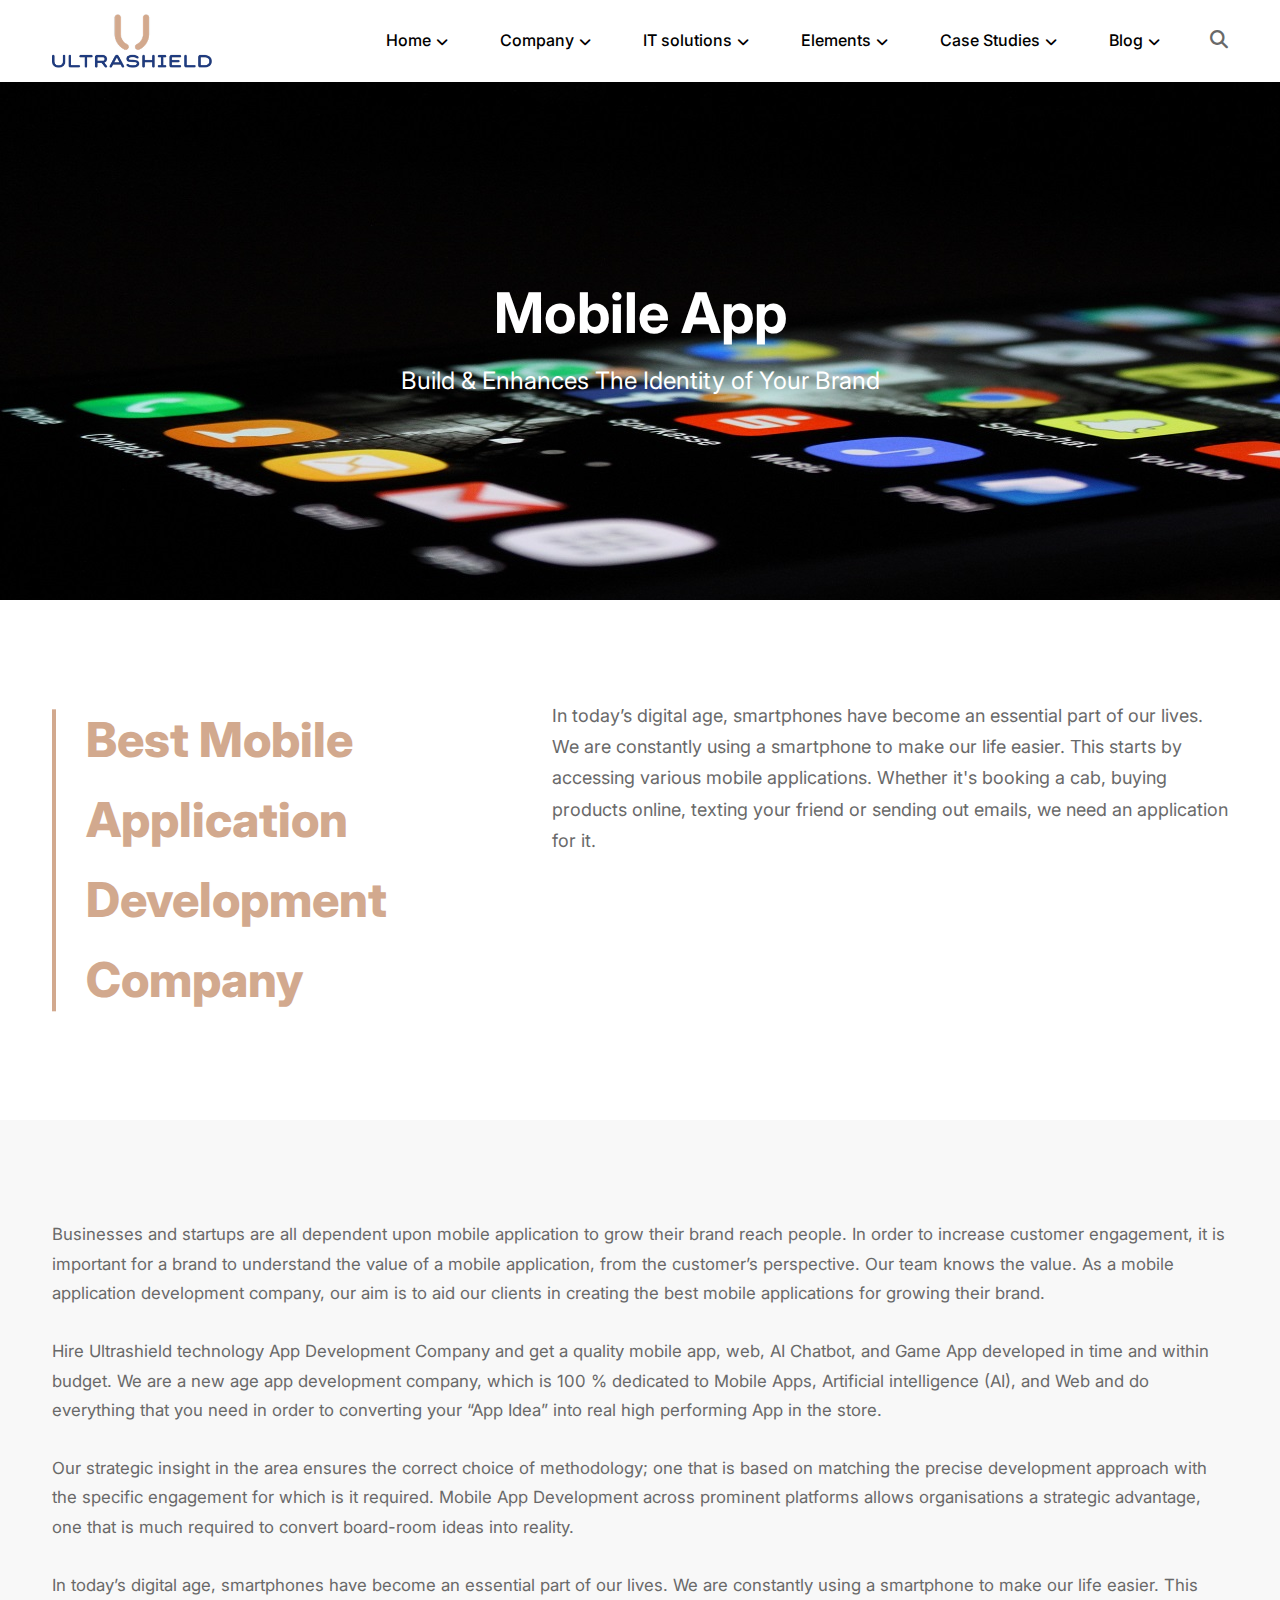
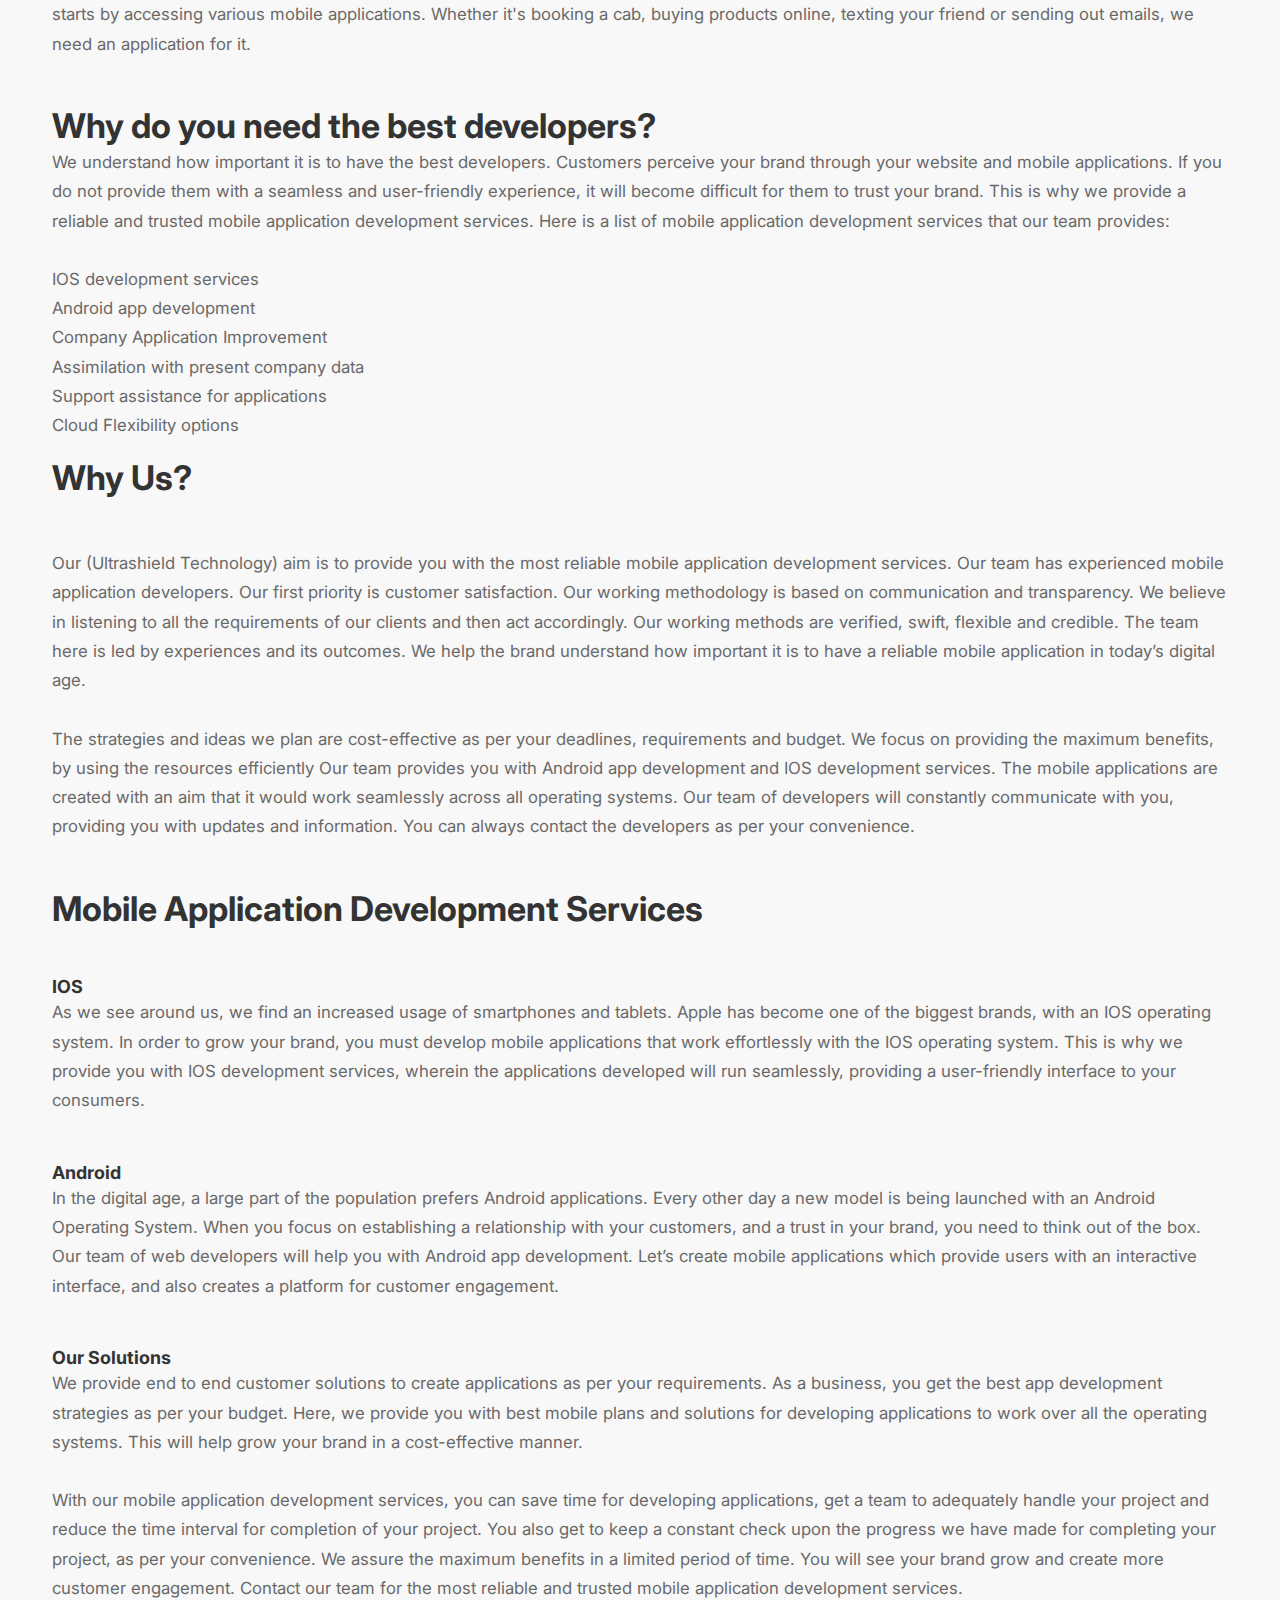
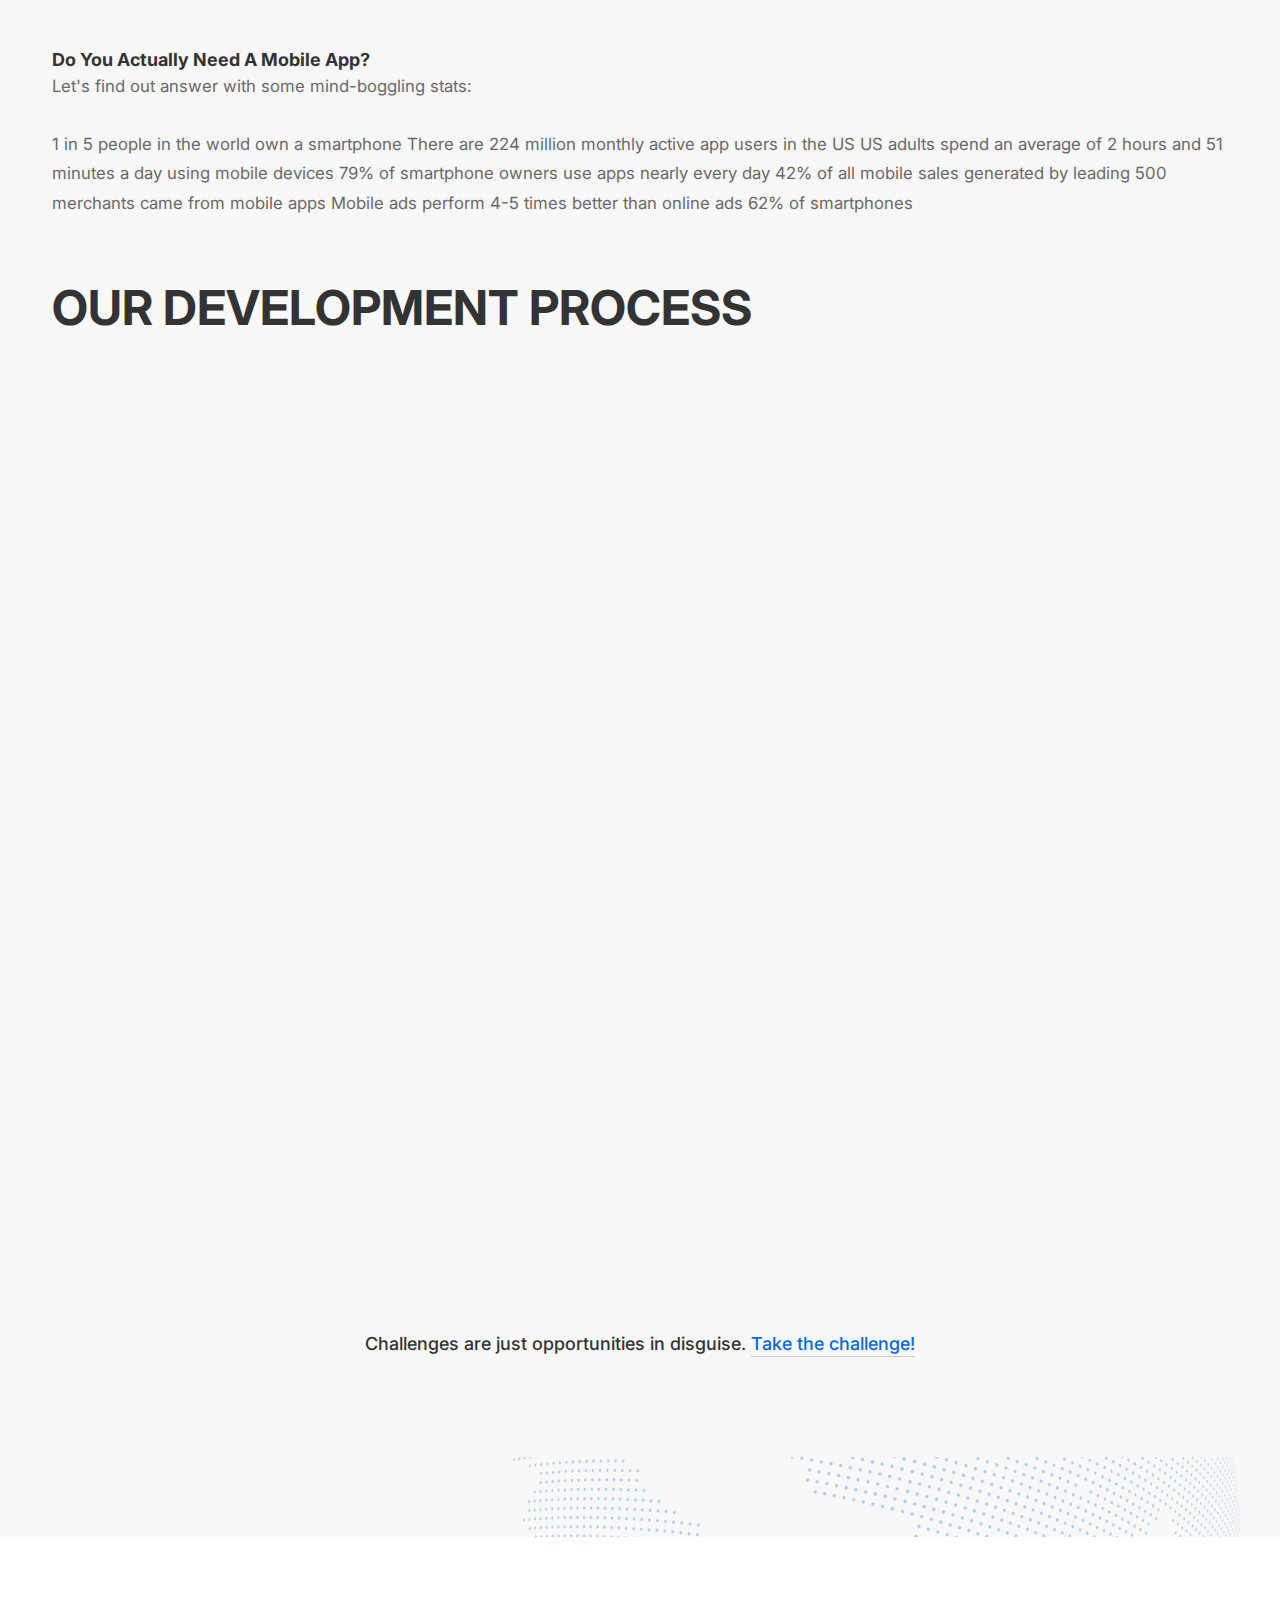
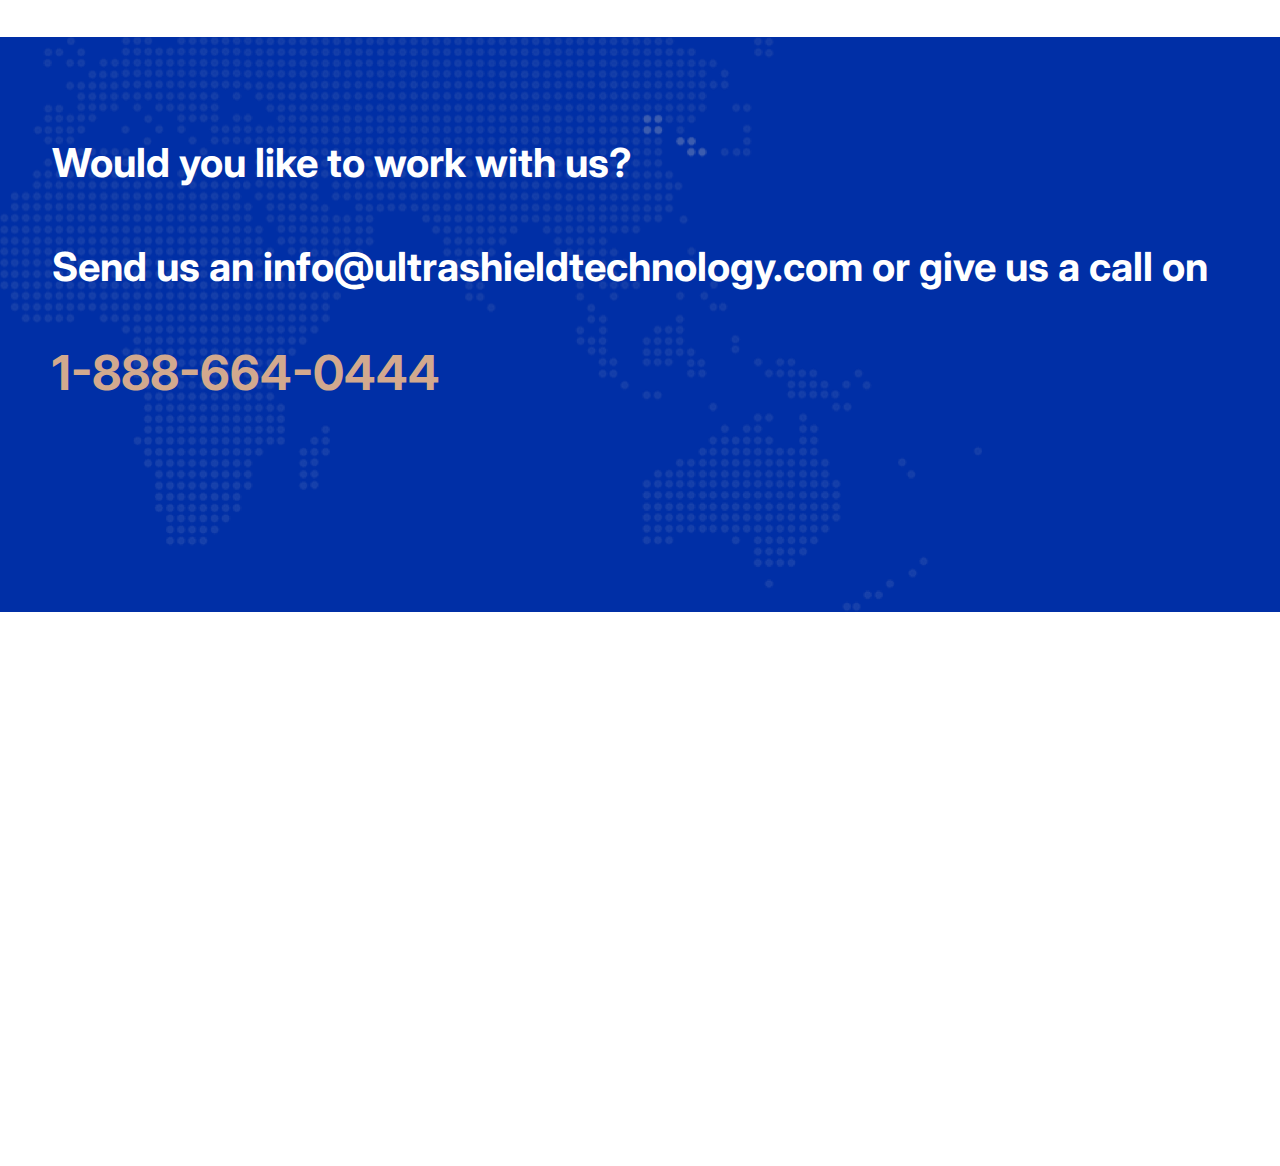
<file: mobile_app.html>
<!DOCTYPE html>
<html class="no-js" lang="zxx" dir="ltr">

<head>
    <meta charset="utf-8">
    <meta http-equiv="X-UA-Compatible" content="IE=edge">
    <title>Ultrashield - Technology IT Solutions</title>
    <meta name="description" content="">
    <meta name="viewport" content="width=device-width, initial-scale=1">
    <!-- Favicon -->
    <link rel="apple-touch-icon" sizes="180x180" href="/assets/images/favicon/apple-touch-icon.png">
    <link rel="icon" type="image/png" sizes="32x32" href="/assets/images/favicon/favicon-32x32.png">
    <link rel="icon" type="image/png" sizes="16x16" href="/assets/images/favicon/favicon-16x16.png">
    <link rel="manifest" href="/assets/images/favicon/site.webmanifest">

    <!-- CSS
        ============================================ -->

    <!-- Bootstrap CSS -->
    <link rel="stylesheet" href="assets/css/vendor/bootstrap.min.css">

    <!-- Font Family CSS -->
    <link rel="preconnect" href="https://fonts.googleapis.com">
    <link rel="preconnect" href="https://fonts.gstatic.com" crossorigin>
    <link href="https://fonts.googleapis.com/css2?family=Inter:wght@100;200;300;400;500;600;700;800;900&display=swap" rel="stylesheet">

    <!-- FontAwesome CSS -->
    <link rel="stylesheet" href="assets/css/vendor/fontawesome-all.min.css">
    <link rel="stylesheet" href="https://cdnjs.cloudflare.com/ajax/libs/font-awesome/6.4.0/css/all.min.css">

    <!-- Swiper slider CSS -->
    <link rel="stylesheet" href="assets/css/plugins/swiper.min.css">

    <!-- animate-text CSS -->
    <link rel="stylesheet" href="assets/css/plugins/animate-text.css">

    <!-- Animate CSS -->
    <link rel="stylesheet" href="assets/css/plugins/animate.min.css">

    <!-- Light gallery CSS -->
    <link rel="stylesheet" href="assets/css/plugins/lightgallery.min.css">

    <!-- Vendor & Plugins CSS (Please remove the comment from below vendor.min.css & plugins.min.css for better website load performance and remove css files from avobe) -->

    <!-- <link rel="stylesheet" href="assets/css/vendor/vendor.min.css">
        <link rel="stylesheet" href="assets/css/plugins/plugins.min.css"> -->

    <!-- Main Style CSS -->
    <link rel="stylesheet" href="assets/css/style.css">

</head>

<body>




    <div class="preloader-activate preloader-active open_tm_preloader">
        <div class="preloader-area-wrap">
            <div class="spinner d-flex justify-content-center align-items-center h-100">
                <div class="bounce1"></div>
                <div class="bounce2"></div>
                <div class="bounce3"></div>
            </div>
        </div>
    </div>

    <!--====================  header area ====================-->
    <div class="header-area">

        <div class="header-bottom-wrap header-sticky bg-white">
            <div class="container">
                <div class="row">
                    <div class="col-lg-12">
                        <div class="header position-relative">
                            <!-- brand logo -->
                            <div class="header__logo">
                                <a href="index.html">
                                    <img src="comapny-assets/images/logo_updated.png" width="160" height="48" class="img-fluid" alt="">
                                </a>
                            </div>

                            <div class="header-right">

                                <!-- navigation menu -->
                                <div class="header__navigation menu-style-three d-none d-xl-block">
                                    <nav class="navigation-menu">

                                        <ul>
                                            <li class="has-children has-children--multilevel-submenu">
                                                <a href="#"><span>Home</span></a>
                                                <ul class="submenu">
                                                    <li><a href="index-infotechno.html"><span>Software & Techology</span></a></li>
                                                    <li><a href="index-processing.html"><span>Startup Business</span></a></li>
                                                    <li><a href="index-appointment.html"><span>IT Agency</span></a></li>
                                                    <li><a href="index-services.html"><span>IT Services</span></a></li>
                                                    <li><a href="index-resolutions.html"><span>IT Solution</span></a></li>
                                                    <li><a href="index-cybersecurity.html"><span>Cyber Security</span></a></li>
                                                    <li><a href="index-modern-it-company.html"><span>Modern IT Company</span></a></li>
                                                    <li><a href="index-machine-learning.html"><span>Machine Learning</span></a></li>
                                                    <li><a href="index-software-innovation.html"><span>Software Innovation</span></a></li>
                                                </ul>
                                            </li>
                                            <li class="has-children has-children--multilevel-submenu">
                                                <a href="#"><span>Company</span></a>
                                                <ul class="submenu">
                                                    <li class="has-children">
                                                        <a href="about-us-01.html"><span>About us</span></a>
                                                        <ul class="submenu">
                                                            <li><a href="about-us-01.html"><span>About us 01</span></a></li>
                                                            <li><a href="about-us-02.html"><span>About us 02</span></a></li>
                                                            <li class="has-children">
                                                                <a href="#"><span>Submenu Level Two</span></a>
                                                                <ul class="submenu">
                                                                    <li><a href="#"><span>Submenu Level Three</span></a></li>
                                                                    <li><a href="#"><span>Submenu Level Three</span></a></li>
                                                                    <li><a href="#"><span>Submenu Level Three</span></a></li>
                                                                </ul>
                                                            </li>
                                                        </ul>
                                                    </li>
                                                    <li><a href="contact-us.html"><span>Contact us</span></a></li>
                                                    <li><a href="leadership.html"><span>Leadership</span></a></li>
                                                    <li><a href="why-choose-us.html"><span>Why choose us</span></a></li>
                                                    <li><a href="our-history.html"><span>Our history</span></a></li>
                                                    <li><a href="faqs.html"><span>FAQs</span></a></li>
                                                    <li><a href="careers.html"><span>Careers</span></a></li>
                                                    <li><a href="pricing-plans.html"><span>Pricing plans</span></a></li>
                                                </ul>
                                            </li>
                                            <li class="has-children has-children--multilevel-submenu">
                                                <a href="#"><span>IT solutions</span></a>
                                                <ul class="submenu">
                                                    <li><a href="it-services.html"><span>IT Services</span></a></li>
                                                    <li><a href="managed-it-service.html"><span>Managed IT Services</span></a></li>
                                                    <li><a href="industries.html"><span>Industries</span></a></li>
                                                    <li><a href="business-solution.html"><span>Business solution</span></a></li>
                                                    <li><a href="it-services-details.html"><span>IT Services Details</span></a></li>
                                                </ul>
                                            </li>
                                            <li class="has-children">
                                                <a href="#"><span>Elements</span></a>
                                                <!-- mega menu -->
                                                <ul class="megamenu megamenu--mega">
                                                    <li>
                                                        <h2 class="page-list-title">ELEMENT GROUP 01</h2>
                                                        <ul>
                                                            <li><a href="element-accordion.html"><span>Accordions & Toggles</span></a></li>
                                                            <li><a href="element-box-icon.html"><span>Box Icon</span></a></li>
                                                            <li><a href="element-box-image.html"><span>Box Image</span></a></li>
                                                            <li><a href="element-box-large-image.html"><span>Box Large Image</span></a></li>
                                                            <li><a href="element-buttons.html"><span>Buttons</span></a></li>
                                                            <li><a href="element-cta.html"><span>Call to action</span></a></li>
                                                            <li><a href="element-client-logo.html"><span>Client Logo</span></a></li>
                                                            <li><a href="element-countdown.html"><span>Countdown</span></a></li>
                                                        </ul>
                                                    </li>
                                                    <li>
                                                        <h2 class="page-list-title">ELEMENT GROUP 02</h2>
                                                        <ul>
                                                            <li><a href="element-counters.html"><span>Counters</span></a></li>
                                                            <li><a href="element-dividers.html"><span>Dividers</span></a></li>
                                                            <li><a href="element-flexible-image-slider.html"><span>Flexible image slider</span></a></li>
                                                            <li><a href="element-google-map.html"><span>Google Map</span></a></li>
                                                            <li><a href="element-gradation.html"><span>Gradation</span></a></li>
                                                            <li><a href="element-instagram.html"><span>Instagram</span></a></li>
                                                            <li><a href="element-lists.html"><span>Lists</span></a></li>
                                                            <li><a href="element-message-box.html"><span>Message box</span></a></li>
                                                        </ul>
                                                    </li>
                                                    <li>
                                                        <h2 class="page-list-title">ELEMENT GROUP 03</h2>
                                                        <ul>
                                                            <li><a href="element-popup-video.html"><span>Popup Video</span></a></li>
                                                            <li><a href="element-pricing-box.html"><span>Pricing Box</span></a></li>
                                                            <li><a href="element-progress-bar.html"><span>Progress Bar</span></a></li>
                                                            <li><a href="element-progress-circle.html"><span>Progress Circle</span></a></li>
                                                            <li><a href="element-rows-columns.html"><span>Rows & Columns</span></a></li>
                                                            <li><a href="element-social-networks.html"><span>Social Networks</span></a></li>
                                                            <li><a href="element-tabs.html"><span>Tabs</span></a></li>
                                                            <li><a href="element-team-member.html"><span>Team member</span></a></li>
                                                        </ul>
                                                    </li>
                                                    <li>
                                                        <h2 class="page-list-title">ELEMENT GROUP 04</h2>
                                                        <ul>
                                                            <li><a href="element-testimonials.html"><span>Testimonials</span></a></li>
                                                            <li><a href="element-timeline.html"><span>Timeline</span></a></li>
                                                            <li><a href="element-carousel-sliders.html"><span>Carousel Sliders</span></a></li>
                                                            <li><a href="element-typed-text.html"><span>Typed Text</span></a></li>
                                                        </ul>
                                                    </li>
                                                </ul>
                                            </li>
                                            <li class="has-children has-children--multilevel-submenu">
                                                <a href="#"><span>Case Studies</span></a>
                                                <!-- multilevel submenu -->
                                                <ul class="submenu">
                                                    <li><a href="case-studies.html"><span>Case Studies 01</span></a></li>
                                                    <li><a href="case-studies-02.html"><span>Case Studies 02</span></a></li>
                                                    <li><a href="single-smart-vision.html"><span>Single Layout</span></a></li>
                                                </ul>
                                            </li>
                                            <li class="has-children has-children--multilevel-submenu">
                                                <a href="blog-list-large-image.html"><span>Blog</span></a>
                                                <!-- multilevel submenu -->
                                                <ul class="submenu">
                                                    <li><a href="blog-list-large-image.html"><span>List Large Image</span></a></li>
                                                    <li><a href="blog-list-left-large-image.html"><span>Left Large Image</span></a></li>
                                                    <li><a href="blog-grid-classic.html"><span>Grid Classic</span></a></li>
                                                    <li><a href="blog-grid-masonry.html"><span>Grid Masonry</span></a></li>
                                                    <li class="has-children">
                                                        <a href="blog-post-layout-one.html"><span>Single Layouts</span></a>
                                                        <ul class="submenu">
                                                            <li><a href="blog-post-layout-one.html"><span>Left Sidebar</span></a></li>
                                                            <li><a href="blog-post-right-sidebar.html"><span>Right Sidebar</span></a></li>
                                                            <li><a href="blog-post-no-sidebar.html"><span>No Sidebar</span></a></li>
                                                        </ul>
                                                    </li>
                                                </ul>
                                            </li>
                                        </ul>
                                    </nav>
                                </div>

                                <div class="header-search-form-two">
                                    <form action="#" class="search-form-top-active">
                                        <div class="search-icon" id="search-overlay-trigger">
                                            <a href="javascript:void(0)">
                                                <i class="fa fa-search"></i>
                                            </a>
                                        </div>
                                    </form>
                                </div>

                                <!-- mobile menu -->
                                <div class="mobile-navigation-icon d-block d-xl-none" id="mobile-menu-trigger">
                                    <i></i>
                                </div>
                            </div>
                        </div>
                    </div>
                </div>
            </div>
        </div>


    </div>
    <!--====================  End of header area  ====================-->













    <div id="main-wrapper">
        <div class="site-wrapper-reveal">
            <div class="bg-white">
                <div class="about-banner-wrap banner-space bg-img" data-bg="comapny-assets/images/app.jpg">
                    <div class="container">
                        <div class="row">
                            <div class="col-lg-8 m-auto">
                                <div class="about-banner-content text-center">
                                    <h1 class="mb-15 text-white">Mobile App</h1>
                                    <h5 class="font-weight--normal text-white">Build & Enhances The Identity of Your Brand</h5>
                                </div>
                            </div>
                        </div>
                    </div>
                </div>
                <!--===========  feature-large-images-wrapper  Start =============-->
                <div class="feature-large-images-wrapper section-space--ptb_100">
                    <div class="container">
                        <div class="cybersecurity-about-box">
                            <div class="row">
                                <div class="col-lg-4">
                                    <div class="conact-us-wrap-one managed-it">
                                        <h2 class="heading " style="color: #d2a98e;">Best Mobile Application Development Company</h2>
                                    </div>
                                </div>
                                <div class="col-lg-7 offset-lg-1">
                                    <div class="cybersecurity-about-text">
                                        <div class="text">In today’s digital age, smartphones have become an essential part of our lives. We are constantly using a smartphone to make our life easier. This starts by accessing various mobile applications. Whether it's booking a cab, buying products online, texting your friend or sending out emails, we need an application for it. </div>
                                        <div class="button-group-wrap">
                                            
                                        </div>
                                    </div>
                                </div>
                            </div>
                        </div>

                    </div>
                </div>
                <!--===========  feature-large-images-wrapper  End =============-->

                <!--===========  feature-images-wrapper  Start =============-->
                <div class="feature-images-wrapper bg-gray section-space--ptb_100">
                    <div class="container">

                        <div class="row">
                            <div class="col-lg-12">
                                <!-- section-title-wrap Start -->
                                <div class="section-title-wrap text-center section-space--mb_30" style="text-align: left;">
                                    <p class="text" style="font-size: larger;text-align: left">Businesses and startups are all dependent upon mobile application to grow their brand reach people. In order to increase customer engagement, it is important for a brand to understand the value of a mobile application, from the customer’s perspective. Our team knows the value. As a mobile application development company, our aim is to aid our clients in creating the best mobile applications for growing their brand.</br></br>

                                        Hire Ultrashield technology App Development Company and get a quality mobile app, web, AI Chatbot, and Game App developed in time and within budget. We are a new age app development company, which is 100 % dedicated to Mobile Apps, Artificial intelligence (AI), and Web and do everything that you need in order to converting your “App Idea” into real high performing App in the store.</br></br>
                                        
                                        Our strategic insight in the area ensures the correct choice of methodology; one that is based on matching the precise development approach with the specific engagement for which is it required. Mobile App Development across prominent platforms allows organisations a strategic advantage, one that is much required to convert board-room ideas into reality.</br></br>
                                        
                                        In today’s digital age, smartphones have become an essential part of our lives. We are constantly using a smartphone to make our life easier. This starts by accessing various mobile applications. Whether it's booking a cab, buying products online, texting your friend or sending out emails, we need an application for it.</br></br></span></p>

                                        <h4 style="text-align: left;">Why do you need the best developers?</h4>
                                        <p style="font-size: larger;text-align: left">We understand how important it is to have the best developers. Customers perceive your brand through your website and mobile applications. If you do not provide them with a seamless and user-friendly experience, it will become difficult for them to trust your brand. This is why we provide a reliable and trusted mobile application development services. 

                                            Here is a list of mobile application development services that our team provides: </br></br>
                                            
                                            IOS development services</br>
                                            Android app development</br>
                                            Company Application Improvement</br>
                                            Assimilation with present company data</br>
                                            Support assistance for applications</br>
                                            Cloud Flexibility options </br></p>

                                            <h4 style="text-align: left;"> Why Us?</h4></br></br>
                                            <p style="font-size: larger;text-align: left;">Our (Ultrashield Technology) aim is to provide you with the most reliable mobile application development services. Our team has experienced mobile application developers. Our first priority is customer satisfaction. Our working methodology is based on communication and transparency. We believe in listening to all the requirements of our clients and then act accordingly. Our working methods are verified, swift, flexible and credible.  The team here is led by experiences and its outcomes. We help the brand understand how important it is to have a reliable mobile application in today’s digital age. </br></br>

                                                The strategies and ideas we plan are cost-effective as per your deadlines, requirements and budget. We focus on providing the maximum benefits, by using the resources efficiently Our team provides you with Android app development and IOS development services. The mobile applications are created with an aim that it would work seamlessly across all operating systems. Our team of developers will constantly communicate with you, providing you with updates and information. You can always contact the developers as per your convenience.</br></br></p>

                                                <h4 style="text-align: left;">Mobile Application Development Services</br></br></h4>
                                                <h6 style="text-align: left;">IOS</br></h6>
                                                <p style="font-size: larger;text-align: left;">As we see around us, we find an increased usage of smartphones and tablets. Apple has become one of the biggest brands, with an IOS operating system. In order to grow your brand, you must develop mobile applications that work effortlessly with the IOS operating system. This is why we provide you with IOS development services, wherein the applications developed will run seamlessly, providing a user-friendly interface to your consumers. </br></br></p>
                                                <h6 style="text-align: left;">Android</br></h6>
                                                <p style="font-size: larger;text-align: left;">In the digital age, a large part of the population prefers Android applications. Every other day a new model is being launched with an Android Operating System. When you focus on establishing a relationship with your customers, and a trust in your brand, you need to think out of the box. Our team of web developers will help you with Android app development. Let’s create mobile applications which provide users with an interactive interface, and also creates a platform for customer engagement. </br></br></p>
                                                <h6 style="text-align: left;">Our Solutions</br></h6>
                                                <p style="font-size: larger;text-align: left;">We provide end to end customer solutions to create applications as per your requirements. As a business, you get the best app development strategies as per your budget. Here, we provide you with best mobile plans and solutions for developing applications to work over all the operating systems. This will help grow your brand in a cost-effective manner. </br></br>

                                                    With our mobile application development services, you can save time for developing applications, get a team to adequately handle your project and reduce the time interval for completion of your project. You also get to keep a constant check upon the progress we have made for completing your project, as per your convenience. We assure the maximum benefits in a limited period of time. You will see your brand grow and create more customer engagement. Contact our team for the most reliable and trusted mobile application development services. </br></br></p>
                                                    <h6 style="text-align: left;">Do You Actually Need A Mobile App?</br></h6>
                                                    <p style="font-size: larger;text-align: left;">Let's find out answer with some mind-boggling stats:</br></br>

                                                        1 in 5 people in the world own a smartphone
                                                        There are 224 million monthly active app users in the US
                                                        US adults spend an average of 2 hours and 51 minutes a day using mobile devices
                                                        79% of smartphone owners use apps nearly every day
                                                        42% of all mobile sales generated by leading 500 merchants came from mobile apps
                                                        Mobile ads perform 4-5 times better than online ads
                                                        62% of smartphones</br></br></p>
                                </div>
                                <!-- section-title-wrap Start -->
                            </div>
                        </div>

                        <div class="row">
                            <div class="col-12">
                                <h2>OUR DEVELOPMENT PROCESS</h2>
                                <div class="feature-images__four" >
                                    <div class=" row" style="display: flex;">
                                        <div class="single-item col-lg-4 col-md-6 mt-30 wow move-up">
                                            <!-- ht-box-icon Start -->
                                            <div class="ht-box-images style-01" style="flex:1">
                                                <div class="image-box-wrap">
                                                    <div class="box-image">
                                                        <img class="img-fulid" src="comapny-assets/images/post-project-requirements.png" alt="">
                                                    </div>
                                                    <div class="content">
                                                        <h5 class="heading">Step 1</h5>
                                                        <div class="text">Post Your Project Requirements
                                                        </div>
                                                       
                                                    </div>
                                                </div>
                                            </div>
                                            <!-- ht-box-icon End -->
                                        </div>
    
                                        <div class="col-lg-4 col-md-6 wow move-up">
                                            <!-- ht-box-icon Start -->
                                            <div class="ht-box-images style-01">
                                                <div class="image-box-wrap">
                                                    <div class="box-image">
                                                        <img class="img-fulid" src="comapny-assets/images/discuss-project.png" alt="">
                                                    </div>
                                                    <div class="content">
                                                        <h5 class="heading">Step 2</h5>
                                                        <div class="text">Discuss Project Details with our Analysts
                                                        </div>
                                                       
                                                    </div>
                                                </div>
                                            </div>
                                            <!-- ht-box-icon End -->
                                        </div>
    
                                        <div class="col-lg-4 col-md-6 wow move-up">
                                            <!-- ht-box-icon Start -->
                                            <div class="ht-box-images style-01">
                                                <div class="image-box-wrap">
                                                    <div class="box-image">
                                                        <img class="img-fulid1" src="comapny-assets/images/engagement-terms.png" alt="">
                                                    </div>
                                                    <div class="content">
                                                        <h5 class="heading">Step 3</h5>
                                                        <div class="text">Choose Engagement Terms & Timelines
                                                        </div>
                                                        
                                                    </div>
                                                </div>
                                            </div>
                                            <!-- ht-box-icon End -->
                                        </div>
    
                                        <div class="col-lg-4 col-md-6 wow move-up">
                                            <!-- ht-box-icon Start -->
                                            <div class="ht-box-images style-01">
                                                <div class="image-box-wrap">
                                                    <div class="box-image">
                                                        <img class="img-fulid" src="comapny-assets/images/secure-payment.png" alt="">
                                                    </div>
                                                    <div class="content">
                                                        <h5 class="heading">Step 4</h5>
                                                        <div class="text">Securely Pay Online and Get Started!
                                                        </div>
                                                     
                                                    </div>
                                                </div>
                                            </div>
                                            <!-- ht-box-icon End -->
                                        </div>
                                        <div class="single-item col-lg-4 col-md-6 mt-30 wow move-up">
                                            <!-- ht-box-icon Start -->
                                            
                                            <!-- ht-box-icon End -->
                                        </div>
                                        <div class="single-item col-lg-4 col-md-6 mt-30 wow move-up">
                                            <!-- ht-box-icon Start -->
                                            
                                            <!-- ht-box-icon End -->
                                        </div>
                                    </div>
                                </div>

                                <div class="section-under-heading text-center section-space--mt_60">Challenges are just opportunities in disguise. <a href="#">Take the challenge!</a></div>

                            </div>
                        </div>
                    </div>
                </div>
                <!--===========  feature-images-wrapper  End =============-->

                <!--========= About Delivering Wrapper Start ===========-->
                
                <!--========= About Resources Wrapper Start ===========-->
                <div class="about-resources-wrapper">
                    
                </div>
                <!--========= About Resources Wrapper End ===========-->
                <!--====================  testimonial section ====================-->
                <div class="testimonial-slider-area section-space--pt_100">
                    <div class="container">
                        <div class="row">
                            <div class="col-lg-12">
                                
                               
                                                                
                                    
                            </div>
                        </div>
                    </div>
                </div>
                <!--====================  End of testimonial section  ====================-->

                <!--====================  brand logo slider area ====================-->
                
                <!--====================  End of brand logo slider area  ====================-->
                <!--============ Contact Us Area Start =================-->
                <div class="contact-us-area service-contact-bg section-space--ptb_100">
                    <div class="container">
                        <div class="row align-items-center contact-info-two">
                           <h3 style="color: white;">Would you like to work with us?</br> </br>Send us an info@ultrashieldtechnology.com or give us a call on </br></br><h2 class="call-us"><a href="tel:18886640444">1-888-664-0444</a></h2></h2>
                            <div class="col-lg-4 me-auto">
                                <div class="contact-info sytle-one text-left">

                                    <div class="contact-info-title-wrap text-center">
                                      
                                        
                                        
                                    </div>

                                    <div class="contact-list-item">
                                        <a href="tel:190068668" class="single-contact-list">
                                            <div class="content-wrap">
                                                <div class="content">
                                                    
                                                    <div class="main-content">
                                                        
                                                    </div>
                                                </div>
                                            </div>
                                        </a>
                                        <a href="mailto:info@ultrashieldtechnology.com" class="single-contact-list">
                                            <div class="content-wrap">
                                                <div class="content">
                                                    
                                                    <div class="main-content">
                                                       
                                                    </div>
                                                </div>
                                            </div>
                                        </a>
                                    </div>

                                </div>
                            </div>

                           
                        </div>
                    </div>
                </div>
                <!--============ Contact Us Area End =================-->
            </div>
        </div>





         <!--====================  footer area ====================-->
         <div class="footer-area-wrapper reveal-footer bg-gray">
            <div class="footer-area section-space--ptb_80">
                <div class="container">
                    <div class="row footer-widget-wrapper">
                        <div class="col-lg-4 col-md-6 col-sm-6 footer-widget">
                            <div class="footer-widget__logo mb-30">
                                <img src="comapny-assets/images/logo_updated.png" width="160" height="48" class="img-fluid" alt="">
                            </div>
                            <ul class="footer-widget__list">
                                <li>Ultrashield SOFTWARE LLC - 447 Broadway, 2nd Floor Suite #78, 
                                    New York 10013, United States</br></li>
                                <li><a href="tel:1-888-664-0444" class="hover-style-link text-black font-weight--bold">1-888-664-0444</a></li>
                                <li><h8>For More Inquiry</h8></li>
                                <li><a href="mailto:info@Ultrashieldtechnology.com" class="hover-style-link">info@Ultrashieldtechnology.com</a></li>
                            </ul>
                        </div>
                        <div class="col-lg-2 col-md-4 col-sm-6 footer-widget">
                            <h6 class="footer-widget__title mb-20">IT Services</h6>
                            <ul class="footer-widget__list">
                                <li><a href="#" class="hover-style-link">Digital Marketing</a></li>
                                <li><a href="#" class="hover-style-link">IOS Development</a></li>
                                <li><a href="#" class="hover-style-link">Android App Development</a></li>
                                <li><a href="#" class="hover-style-link">E-Commerce</a></li>
                                <li><a href="#" class="hover-style-link">Software Development</a></li>
                                <li><a href="#" class="hover-style-link">Website Designing</a></li>
                                <li><a href="#" class="hover-style-link">Database Expertise</a></li>
                                <li><a href="#" class="hover-style-link">Email Marketing</a></li>
                            </ul>
                        </div>
                        <div class="col-lg-2 col-md-4 col-sm-6 footer-widget">
                            <h6 class="footer-widget__title mb-20">Quick links</h6>
                            <ul class="footer-widget__list">
                                <li><a href="#" class="hover-style-link">About Us</a></li>
                                <li><a href="#" class="hover-style-link">Portfolio</a></li>
                                <li><a href="#" class="hover-style-link">Video</a></li>
                                <li><a href="#" class="hover-style-link">Event Gallery</a></li>
                                <li><a href="#" class="hover-style-link">Blog</a></li>
                                <li><a href="#" class="hover-style-link">Career</a></li>

                            </ul>
                        </div>
                        <div class="col-lg-2 col-md-4 col-sm-6 footer-widget">
                            <div class="footer-widget__title section-space--mb_50"></div>
                            <ul class="footer-widget__list">
                                <li><a href="#" class="image_btn"><img class="img-fluid" src="assets/images/icons/aeroland-button-google-play.webp" alt=""></a></li>
                                <li><a href="#" class="image_btn"><img class="img-fluid" src="assets/images/icons/aeroland-button-app-store.webp" alt=""></a></li>
                            </ul>
                        </div>
                    </div>
                </div>
            </div>
            <div class="footer-copyright-area section-space--pb_30">
                <div class="container">
                    <div class="row align-items-center">
                        <div class="col-md-6 text-center text-md-start">
                            <span class="copyright-text">&copy; 2023 Ultrashield. <a href="/about">All Rights Reserved.</a></span>
                        </div>
                        <div class="col-md-6 text-center text-md-end">
                            <ul class="list ht-social-networks solid-rounded-icon">

                                <li class="item">
                                    <a href="https://twitter.com/Ultra_shield" target="_blank" aria-label="Twitter" class="social-link hint--bounce hint--top hint--primary">
                                        <i class="fab fa-twitter link-icon"></i>
                                    </a>
                                </li>
                                <li class="item">
                                    <a href="https://www.facebook.com/Ultra.Shield.Technology/" target="_blank" aria-label="Facebook" class="social-link hint--bounce hint--top hint--primary">
                                        <i class="fab fa-facebook-f link-icon"></i>
                                    </a>
                                </li>
                                <li class="item">
                                    <a href="https://in.pinterest.com/Ultrashieldtechnology/" target="_blank" aria-label="Pinterest" class="social-link hint--bounce hint--top hint--primary">
                                        <i class="fa-brands fa-pinterest"></i>
                                    </a>
                                </li>
                                <li class="item">
                                    <a href="https://www.linkedin.com/company/Ultrashield-technology/" target="_blank" aria-label="Linkedin" class="social-link hint--bounce hint--top hint--primary">
                                        <i class="fab fa-linkedin link-icon"></i>
                                    </a>
                                </li>
                            </ul>
                        </div>
                    </div>
                </div>
            </div>
        </div>
        <!--====================  End of footer area  ====================-->









    </div>

    <!--====================  scroll top ====================-->
    <a href="#" class="scroll-top" id="scroll-top">
        <i class="arrow-top fas fa-chevron-up"></i>
        <i class="arrow-bottom fas fa-chevron-up"></i>
    </a>
    <!--====================  End of scroll top  ====================-->

    <!--====================  mobile menu overlay ====================-->
    <div class="mobile-menu-overlay" id="mobile-menu-overlay">
        <div class="mobile-menu-overlay__inner">
            <div class="mobile-menu-overlay__header">
                <div class="container-fluid">
                    <div class="row align-items-center">
                        <div class="col-md-6 col-8">
                            <!-- logo -->
                            <div class="logo">
                                <a href="index.html">
                                    <img src="assets/images/logo/logo-dark.webp" class="img-fluid" alt="">
                                </a>
                            </div>
                        </div>
                        <div class="col-md-6 col-4">
                            <!-- mobile menu content -->
                            <div class="mobile-menu-content text-end">
                                <span class="mobile-navigation-close-icon" id="mobile-menu-close-trigger"></span>
                            </div>
                        </div>
                    </div>
                </div>
            </div>
            <div class="mobile-menu-overlay__body">
                <nav class="offcanvas-navigation">
                    <ul>
                        <li class="has-children">
                            <a href="index.html">Home</a>
                            <ul class="sub-menu">
                                <li><a href="index-infotechno.html"><span>Infotechno</span></a></li>
                                <li><a href="index-processing.html"><span>Processing</span></a></li>
                                <li><a href="index-appointment.html"><span>Appointment</span></a></li>
                                <li><a href="index-services.html"><span>Services</span></a></li>
                                <li><a href="index-resolutions.html"><span>Resolutions</span></a></li>
                                <li><a href="index-cybersecurity.html"><span>cybersecurity</span></a></li>
                                <li><a href="index-modern-it-company.html"><span>Modern IT Company</span></a></li>
                                <li><a href="index-machine-learning.html"><span>Machine Learning</span></a></li>
                                <li><a href="index-software-innovation.html"><span>Software Innovation</span></a></li>
                            </ul>
                        </li>
                        <li class="has-children">
                            <a href="#">Company</a>
                            <ul class="sub-menu">
                                <li class="has-children">
                                    <a href="about-us-01.html"><span>About us</span></a>
                                    <ul class="sub-menu">
                                        <li><a href="about-us-01.html"><span>About us 01</span></a></li>
                                        <li><a href="about-us-02.html"><span>About us 02</span></a></li>
                                        <li class="has-children">
                                            <a href="#"><span>Submenu Level Two</span></a>
                                            <ul class="sub-menu">
                                                <li><a href="#"><span>Submenu Level Three</span></a></li>
                                                <li><a href="#"><span>Submenu Level Three</span></a></li>
                                                <li><a href="#"><span>Submenu Level Three</span></a></li>
                                            </ul>
                                        </li>
                                    </ul>
                                </li>
                                <li><a href="contact-us.html"><span>Contact us</span></a></li>
                                <li><a href="leadership.html"><span>Leadership</span></a></li>
                                <li><a href="why-choose-us.html"><span>Why choose us</span></a></li>
                                <li><a href="our-history.html"><span>Our history</span></a></li>
                                <li><a href="faqs.html"><span>FAQs</span></a></li>
                                <li><a href="careers.html"><span>Careers</span></a></li>
                                <li><a href="pricing-plans.html"><span>Pricing plans</span></a></li>
                            </ul>
                        </li>
                        <li class="has-children">
                            <a href="#">IT solutions</a>
                            <ul class="sub-menu">
                                <li><a href="it-services.html"><span>IT Services</span></a></li>
                                <li><a href="managed-it-service.html"><span>Managed IT Services</span></a></li>
                                <li><a href="industries.html"><span>Industries</span></a></li>
                                <li><a href="business-solution.html"><span>Business solution</span></a></li>
                                <li><a href="it-services-details.html"><span>IT Services Details</span></a></li>
                            </ul>
                        </li>
                        <li class="has-children">
                            <a href="#">Elements</a>
                            <ul class="sub-menu">
                                <li class="has-children">
                                    <a href="#">Element Group 01</a>
                                    <ul class="sub-menu">
                                        <li><a href="element-accordion.html"><span>Accordions & Toggles</span></a></li>
                                        <li><a href="element-box-icon.html"><span>Box Icon</span></a></li>
                                        <li><a href="element-box-image.html"><span>Box Image</span></a></li>
                                        <li><a href="element-box-large-image.html"><span>Box Large Image</span></a></li>
                                        <li><a href="element-buttons.html"><span>Buttons</span></a></li>
                                        <li><a href="element-cta.html"><span>Call to action</span></a></li>
                                        <li><a href="element-client-logo.html"><span>Client Logo</span></a></li>
                                        <li><a href="element-countdown.html"><span>Countdown</span></a></li>
                                    </ul>
                                </li>
                                <li class="has-children">
                                    <a href="#">Element Group 02</a>
                                    <ul class="sub-menu">
                                        <li><a href="element-counters.html"><span>Counters</span></a></li>
                                        <li><a href="element-dividers.html"><span>Dividers</span></a></li>
                                        <li><a href="element-flexible-image-slider.html"><span>Flexible image slider</span></a></li>
                                        <li><a href="element-google-map.html"><span>Google Map</span></a></li>
                                        <li><a href="element-gradation.html"><span>Gradation</span></a></li>
                                        <li><a href="element-instagram.html"><span>Instagram</span></a></li>
                                        <li><a href="element-lists.html"><span>Lists</span></a></li>
                                        <li><a href="element-message-box.html"><span>Message box</span></a></li>
                                    </ul>
                                </li>
                                <li class="has-children">
                                    <a href="#">Element Group 03</a>
                                    <ul class="sub-menu">
                                        <li><a href="element-popup-video.html"><span>Popup Video</span></a></li>
                                        <li><a href="element-pricing-box.html"><span>Pricing Box</span></a></li>
                                        <li><a href="element-progress-bar.html"><span>Progress Bar</span></a></li>
                                        <li><a href="element-progress-circle.html"><span>Progress Circle</span></a></li>
                                        <li><a href="element-rows-columns.html"><span>Rows & Columns</span></a></li>
                                        <li><a href="element-social-networks.html"><span>Social Networks</span></a></li>
                                        <li><a href="element-tabs.html"><span>Tabs</span></a></li>
                                        <li><a href="element-team-member.html"><span>Team member</span></a></li>
                                    </ul>
                                </li>
                                <li class="has-children">
                                    <a href="#">Element Group 04</a>
                                    <ul class="sub-menu">
                                        <li><a href="element-testimonials.html"><span>Testimonials</span></a></li>
                                        <li><a href="element-timeline.html"><span>Timeline</span></a></li>
                                        <li><a href="element-carousel-sliders.html"><span>Carousel Sliders</span></a></li>
                                        <li><a href="element-typed-text.html"><span>Typed Text</span></a></li>
                                    </ul>
                                </li>

                            </ul>
                        </li>
                        <li class="has-children">
                            <a href="javascript:void(0)">Case Studies</a>
                            <ul class="sub-menu">
                                <li><a href="case-studies.html"><span>Case Studies 01</span></a></li>
                                <li><a href="case-studies-02.html"><span>Case Studies 02</span></a></li>
                                <li><a href="single-smart-vision.html"><span>Single Layout</span></a></li>
                            </ul>
                        </li>
                        <li class="has-children">
                            <a href="javascript:void(0)">Blogs</a>
                            <ul class="sub-menu">
                                <li><a href="blog-list-large-image.html"><span>List Large Image</span></a></li>
                                <li><a href="blog-list-left-large-image.html"><span>Left Large Image</span></a></li>
                                <li><a href="blog-grid-classic.html"><span>Grid Classic</span></a></li>
                                <li><a href="blog-grid-masonry.html"><span>Grid Masonry</span></a></li>
                                <li class="has-children">
                                    <a href="blog-post-layout-one.html"><span>Single Layouts</span></a>
                                    <ul class="sub-menu">
                                        <li><a href="blog-post-layout-one.html"><span>Left Sidebar</span></a></li>
                                        <li><a href="blog-post-right-sidebar.html"><span>Right Sidebar</span></a></li>
                                        <li><a href="blog-post-no-sidebar.html"><span>No Sidebar</span></a></li>
                                    </ul>
                                </li>
                            </ul>
                        </li>
                    </ul>
                </nav>
            </div>
        </div>
    </div>
    <!--====================  End of mobile menu overlay  ====================-->







    <!--====================  search overlay ====================-->
    <div class="search-overlay" id="search-overlay">

        <div class="search-overlay__header">
            <div class="container-fluid">
                <div class="row align-items-center">
                    <div class="col-md-6 ms-auto col-4">
                        <!-- search content -->
                        <div class="search-content text-end">
                            <span class="mobile-navigation-close-icon" id="search-close-trigger"></span>
                        </div>
                    </div>
                </div>
            </div>
        </div>
        <div class="search-overlay__inner">
            <div class="search-overlay__body">
                <div class="search-overlay__form">
                    <form action="#">
                        <input type="text" placeholder="Search">
                    </form>
                </div>
            </div>
        </div>
    </div>
    <!--====================  End of search overlay  ====================-->

    <!-- JS
    ============================================ -->
    <!-- Modernizer JS -->
    <script src="assets/js/vendor/modernizr-2.8.3.min.js"></script>

    <!-- jQuery JS -->
    <script src="assets/js/vendor/jquery-3.5.1.min.js"></script>
    <script src="assets/js/vendor/jquery-migrate-3.3.0.min.js"></script>

    <!-- Bootstrap JS -->
    <script src="assets/js/vendor/bootstrap.min.js"></script>

    <!-- wow JS -->
    <script src="assets/js/plugins/wow.min.js"></script>

    <!-- Swiper Slider JS -->
    <script src="assets/js/plugins/swiper.min.js"></script>

    <!-- Light gallery JS -->
    <script src="assets/js/plugins/lightgallery.min.js"></script>

    <!-- Waypoints JS -->
    <script src="assets/js/plugins/waypoints.min.js"></script>

    <!-- Counter down JS -->
    <script src="assets/js/plugins/countdown.min.js"></script>

    <!-- Isotope JS -->
    <script src="assets/js/plugins/isotope.min.js"></script>

    <!-- Masonry JS -->
    <script src="assets/js/plugins/masonry.min.js"></script>

    <!-- ImagesLoaded JS -->
    <script src="assets/js/plugins/images-loaded.min.js"></script>

    <!-- Wavify JS -->
    <script src="assets/js/plugins/wavify.js"></script>

    <!-- jQuery Wavify JS -->
    <script src="assets/js/plugins/jquery.wavify.js"></script>

    <!-- circle progress JS -->
    <script src="assets/js/plugins/circle-progress.min.js"></script>

    <!-- counterup JS -->
    <script src="assets/js/plugins/counterup.min.js"></script>

    <!-- animation text JS -->
    <script src="assets/js/plugins/animation-text.min.js"></script>

    <!-- Vivus JS -->
    <script src="assets/js/plugins/vivus.min.js"></script>

    <!-- Some plugins JS -->
    <script src="assets/js/plugins/some-plugins.js"></script>


    <!-- Plugins JS (Please remove the comment from below plugins.min.js for better website load performance and remove plugin js files from avobe) -->

    <!--         
    <script src="assets/js/plugins/plugins.min.js"></script> 
    -->

    <!-- Main JS -->
    <script src="assets/js/main.js"></script>

</body>

</html>
</file>
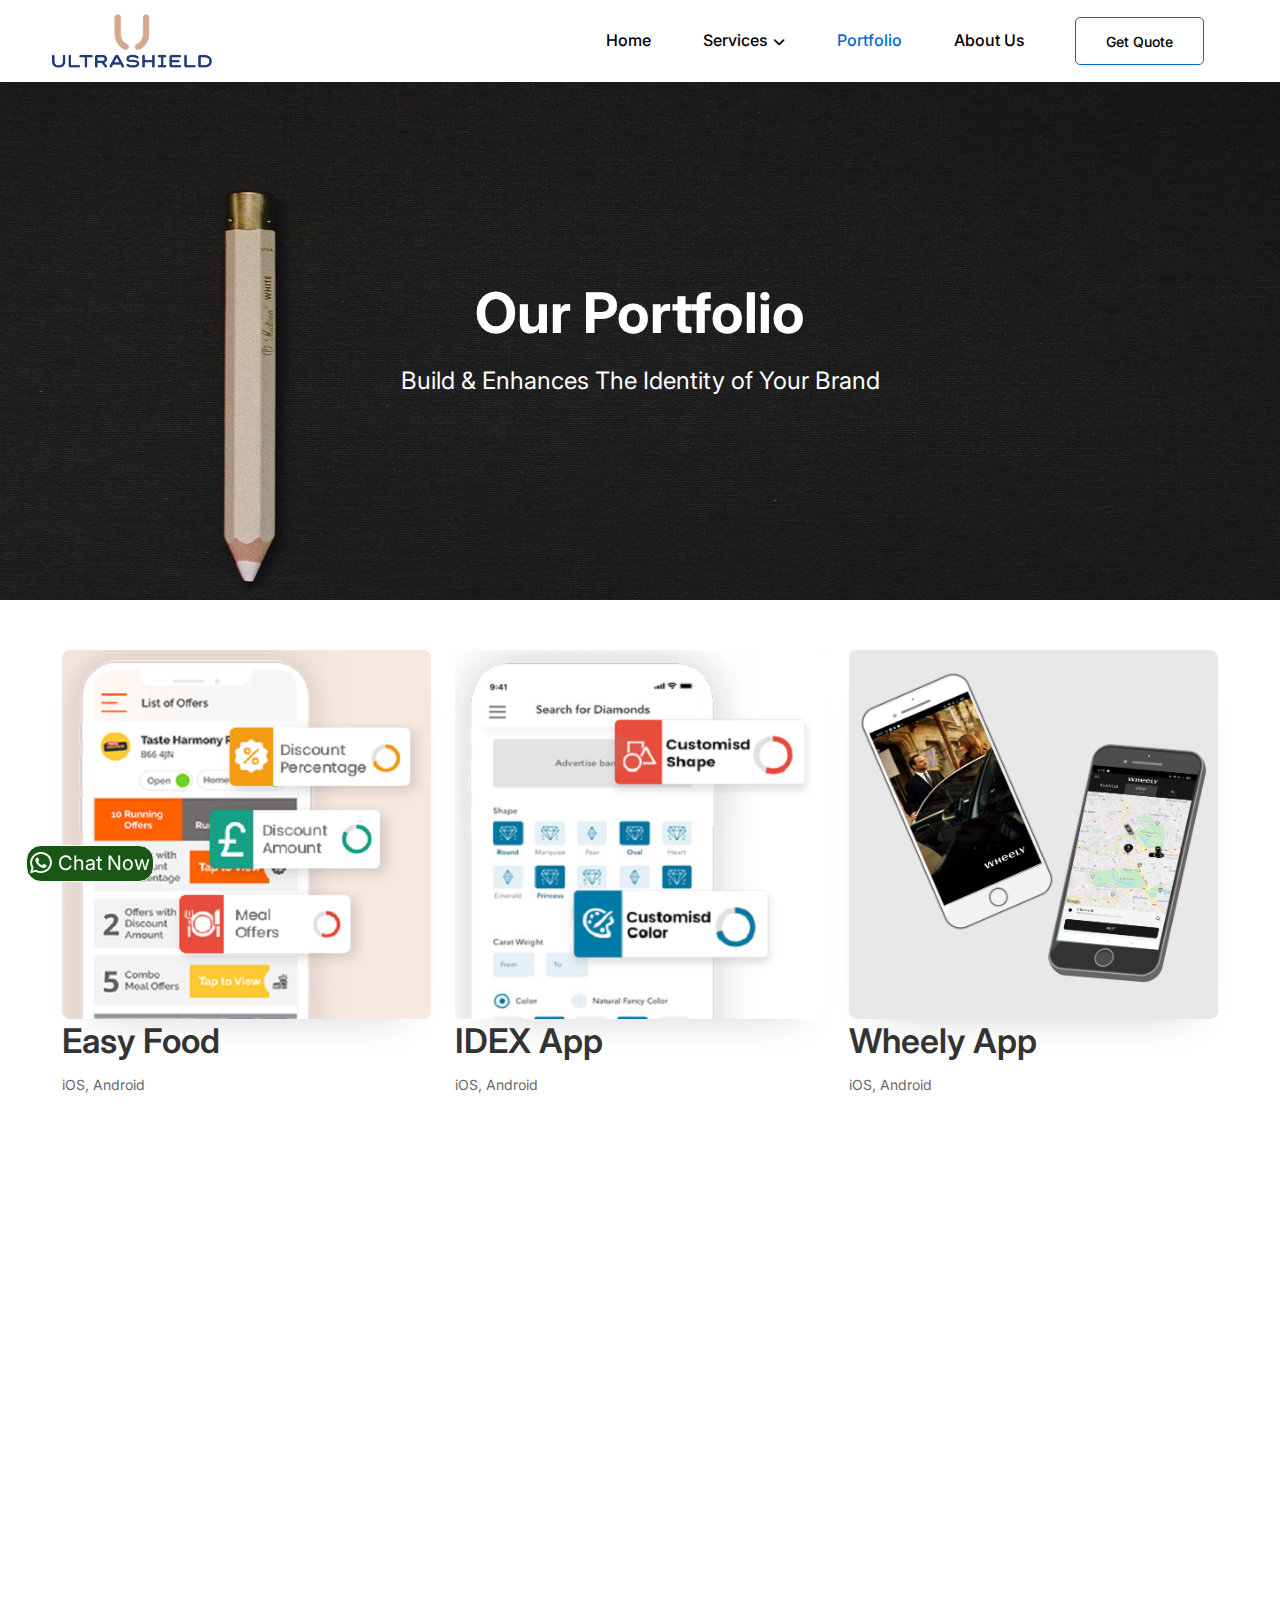
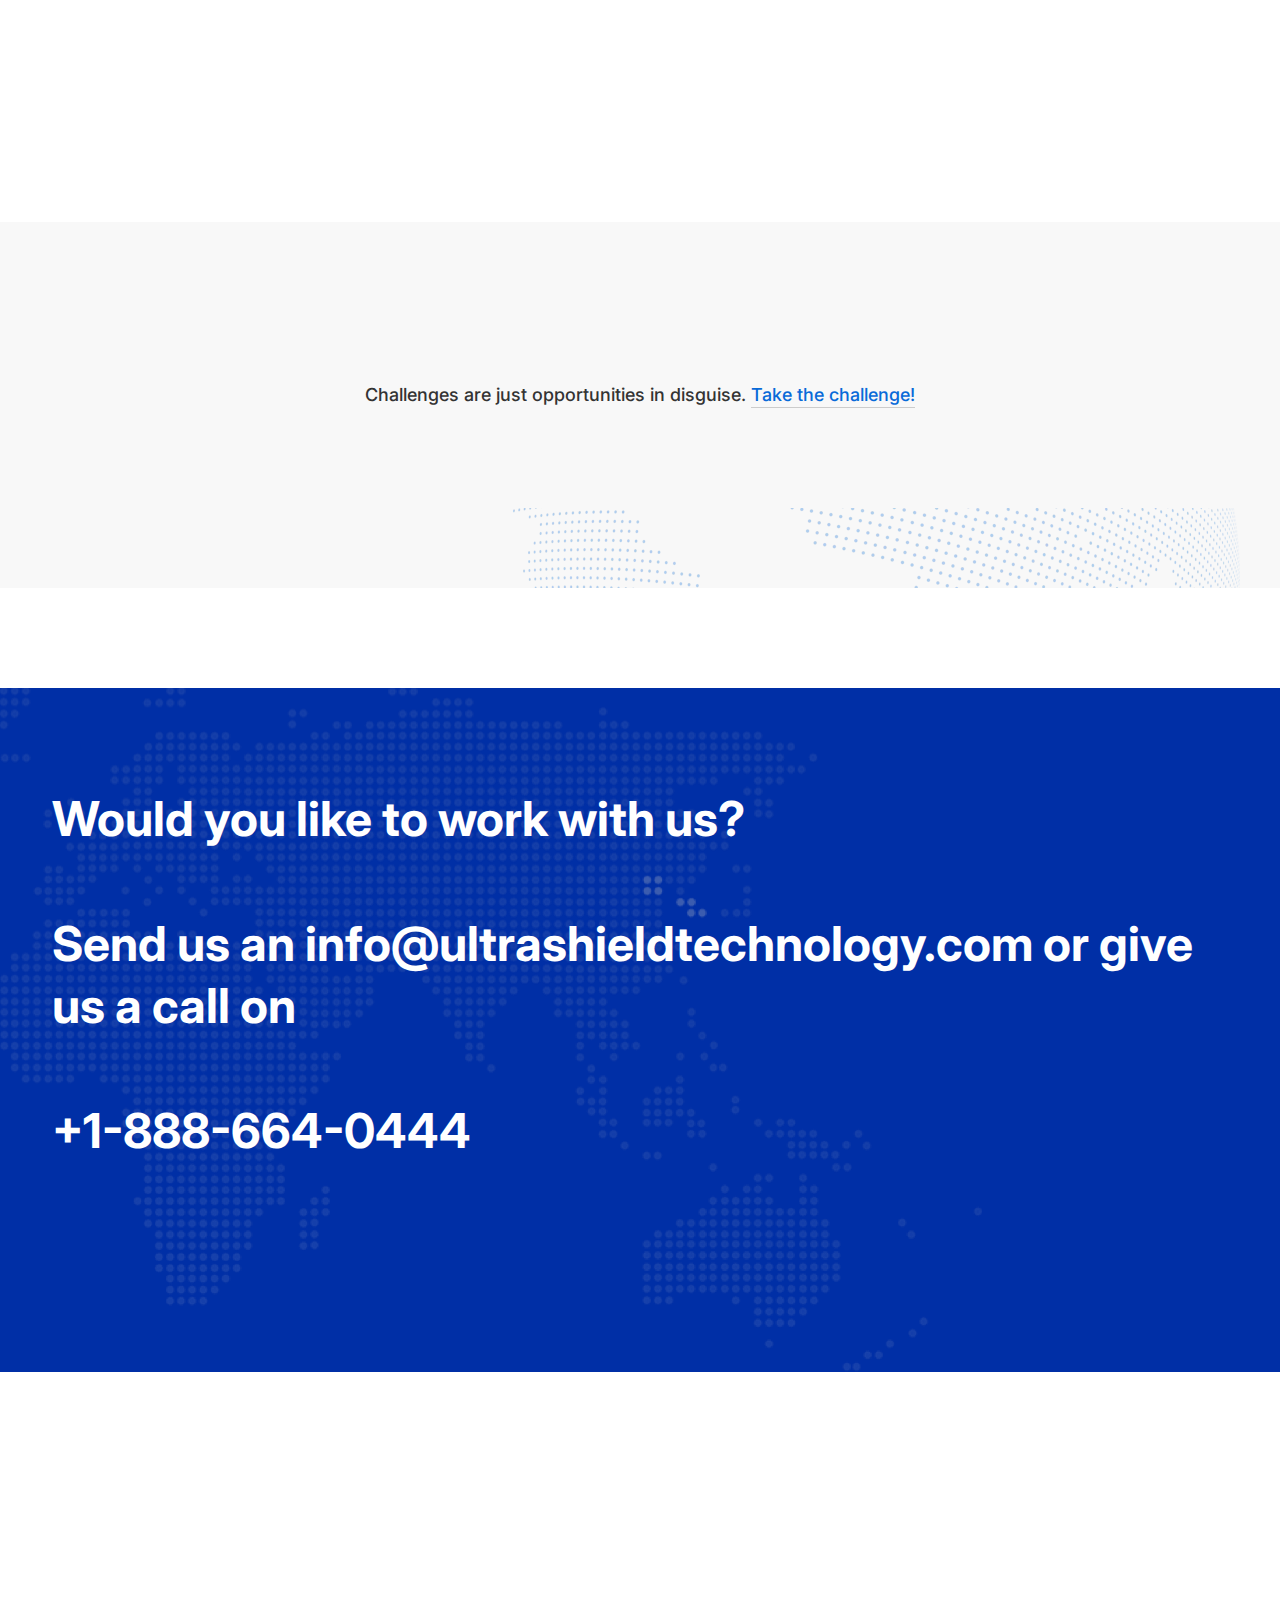
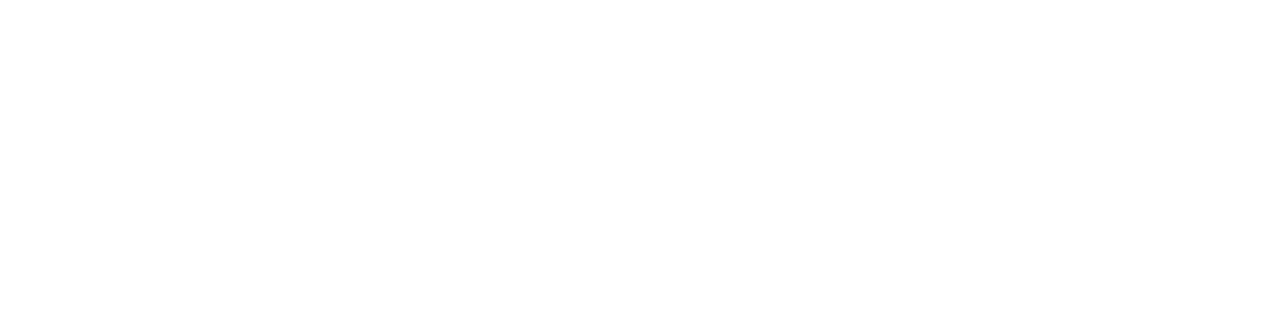
<file: portfolio.html>
<!DOCTYPE html>
<html class="no-js" lang="zxx" dir="ltr">

<head>
    <meta charset="utf-8">
    <meta http-equiv="X-UA-Compatible" content="IE=edge">
    <title>Ultrashield - Technology IT Solutions</title>
    <meta name="description" content="">
    <meta name="viewport" content="width=device-width, initial-scale=1">
    <!-- Favicon -->
    <link rel="apple-touch-icon" sizes="180x180" href="/assets/images/favicon/apple-touch-icon.png">
    <link rel="icon" type="image/png" sizes="32x32" href="/assets/images/favicon/favicon-32x32.png">
    <link rel="icon" type="image/png" sizes="16x16" href="/assets/images/favicon/favicon-16x16.png">
    <link rel="manifest" href="/assets/images/favicon/site.webmanifest">

    <!-- CSS
        ============================================ -->

    <!-- Custom Style CSS -->
	<link rel="stylesheet" href="assets/css/custom.css">

    <!-- Bootstrap CSS -->
    <link rel="stylesheet" href="assets/css/vendor/bootstrap.min.css">

    <!-- Font Family CSS -->
    <link rel="preconnect" href="https://fonts.googleapis.com">
    <link rel="preconnect" href="https://fonts.gstatic.com" crossorigin>
    <link href="https://fonts.googleapis.com/css2?family=Inter:wght@100;200;300;400;500;600;700;800;900&display=swap" rel="stylesheet">

    <!-- FontAwesome CSS -->
    <link rel="stylesheet" href="assets/css/vendor/fontawesome-all.min.css">
    <link rel="stylesheet" href="https://cdnjs.cloudflare.com/ajax/libs/font-awesome/6.4.0/css/all.min.css">

    <!-- Swiper slider CSS -->
    <link rel="stylesheet" href="assets/css/plugins/swiper.min.css">

    <!-- animate-text CSS -->
    <link rel="stylesheet" href="assets/css/plugins/animate-text.css">

    <!-- Animate CSS -->
    <link rel="stylesheet" href="assets/css/plugins/animate.min.css">

    <!-- Light gallery CSS -->
    <link rel="stylesheet" href="assets/css/plugins/lightgallery.min.css">

    <!-- Vendor & Plugins CSS (Please remove the comment from below vendor.min.css & plugins.min.css for better website load performance and remove css files from avobe) -->

    <!-- <link rel="stylesheet" href="assets/css/vendor/vendor.min.css">
        <link rel="stylesheet" href="assets/css/plugins/plugins.min.css"> -->

    <!-- Main Style CSS -->
    <link rel="stylesheet" href="assets/css/style.css">
    <style>
        .portfolio-section {
    background: #fff;
    position: relative;
}

.portfolio-section:before {
    content: "";

    background: url(../images/shape/dot-pattern.png);

    position: absolute;

    height: 400px;

    right: 0;

    left: 0;

    top: 0;

    background-size: auto;

    background-repeat: repeat;
}

.isotope_item {
    position: relative;
}

.item-info {
    padding: 20px 0 0px 0;
}

.isotope_item h4 {
    font-weight: 600;
    margin: 0 0 10px 0;
}

.isotope_item h4 a {
    color: #050748;
}

.item-image {
    display: block;

    width: 100%;

    border-radius: 8px;

    overflow: hidden;

    background: #e8e8e8;

    -webkit-box-shadow: 0 3.4px 2.7px -30px rgba(0, 0, 0, 0.059),
        0 8.2px 8.9px -30px rgba(0, 0, 0, 0.071),
        0 25px 40px -30px rgba(0, 0, 0, 0.2);

    box-shadow: 0 3.4px 2.7px -30px rgba(0, 0, 0, 0.059),
        0 8.2px 8.9px -30px rgba(0, 0, 0, 0.071),
        0 25px 40px -30px rgba(0, 0, 0, 0.2);
}

.item-image img {
    width: 100%;
}
.img-fluid {
    max-width: 100%;
    height: auto;
}
img {
    vertical-align: middle;
    border-style: none;
}
img {
    overflow-clip-margin: content-box;
    overflow: clip;
}
.portfolio-block {
    position: relative;
    padding: 50px;
    border-radius: 8px;
    display: flex;
    align-items: center;
    justify-content: space-between;
}

.portfolio-item-info h3 a {
    color: #050748;
}

.portfolio-item-info {
    width: 50%;
    padding-right: 40px;
}

.portfolio-item-image {
    width: 50%;
    text-align: center;
}

.portfolio-item-info .-reviewr {
    width: 50px;
    height: 50px;
    border-radius: 100px;
    overflow: hidden;
    margin-right: 15px;
}

.portfolio-item-info .review-text {
    padding: 0px 0 20px 0;
}

.portfolio-item-info .reviews-card {
    background: rgba(255, 255, 255, 0.6);
    padding: 25px;
    border-radius: 8px;
}

/**Clients section**/

.clients-logo {
    background: #ffffff;

    padding: 0px 15px;

    max-height: 150px;

    min-height: 150px;

    margin: 0 15px;

    border: 1px solid #d4f0ff;

    align-items: center;

    display: flex;

    position: relative;

    border-radius: 8px;

    -webkit-box-shadow: -20px 20px 40px #ece0f2, 20px -20px 40px #fff8ff;

    box-shadow: -20px 20px 40px #ece0f2, 20px -20px 40px #fff8ff;
}

.clients-section {
    background: #fffaf5;

    background: -moz-linear-gradient(top, #fffaf5 0%, #f8ecff 100%);

    background: -webkit-linear-gradient(top, #fffaf5 0%, #f8ecff 100%);

    background: linear-gradient(to bottom, #fffaf5 0%, #f8ecff 100%);
}

.clients-logo img {
    margin: 0 auto;
    display: block;
    width: 160px;
}

.opl ul {
    display: contents;
}

.opl ul li {
    width: 20%;
    float: left;
    position: relative;
}

/**Work category section**/

.work-category {
    background: #fbf9ed;

    background: -moz-linear-gradient(top, #fbf9ed 0%, #fbeaf8 100%);

    background: -webkit-linear-gradient(top, #fbf9ed 0%, #fbeaf8 100%);

    background: linear-gradient(to bottom, #fbf9ed 0%, #fbeaf8 100%);

    position: relative;
}

.work-category .common-heading h2 {
    margin-bottom: 30px;
}

.work-card p {
    color: #050748;

    font-family: "Poppins", sans-serif;

    line-height: 24px;

    font-size: 16px;

    margin: 5px 0 0 0;

    padding: 0 12px;
}

.icon-bg {
    display: block;
    height: 62px;
    width: 62px;
    margin: 0 auto;
    text-align: center;
}

.icon-set {
    width: 25%;
    display: inline-block;
    float: left;
    position: relative;
}

.work-card {
    margin: 10px;

    padding: 30px 20px;

    max-height: 170px;

    text-align: center;

    min-height: 170px;

    border-radius: 8px 40px 8px 40px;

    -webkit-box-shadow: 0 3.4px 2.7px -30px rgba(0, 0, 0, 0.059),
        0 8.2px 8.9px -30px rgba(0, 0, 0, 0.071),
        0 25px 40px -30px rgba(0, 0, 0, 0.2);

    box-shadow: 0 3.4px 2.7px -30px rgba(0, 0, 0, 0.059),
        0 8.2px 8.9px -30px rgba(0, 0, 0, 0.071),
        0 25px 40px -30px rgba(0, 0, 0, 0.2);
}

.cd1 {
    background: #70e4e8;
}
.cd2 {
    background: #f5eb92;
}
.cd3 {
    background: #a3ffe2;
}
.cd4 {
    background: #ffbc7a;
}
.cd5 {
    background: #e3ff8e;
}
.cd6 {
    background: #ffa0c6;
}

.cd7 {
    background: #f3a6ff;
}
.cd8 {
    background: #97ffaf;
}
.cd9 {
    background: #6cfffa;
}
.cd10 {
    background: #77baff;
}
.cd11 {
    background: #ffefd4;
}
.cd12 {
    background: #7affdb;
}

.img-fluid { 
transition: all .2s ease-in-out; 
}
.img-fluid:hover {
    transform: scale(1.1);
}
.container12 {
    display: flex;
    position: relative;
}
@media screen and (max-width:600px){
 .container12{
   flex:0 0 auto;
   width: 70%;
   bottom: 600px;
   top: 50px;
   position: relative;
   display:flex;
   margin: auto;
   
 }
.feature-images-wrapper {
    top:200px;
    position: relative;
}

}



    </style>

</head>

<body>




    <div class="preloader-activate preloader-active open_tm_preloader">
        <div class="preloader-area-wrap">
            <div class="spinner d-flex justify-content-center align-items-center h-100">
                <div class="bounce1"></div>
                <div class="bounce2"></div>
                <div class="bounce3"></div>
            </div>
        </div>
    </div>

    <!--====================  header area ====================-->
    <div class="header-area">

        <div class="header-bottom-wrap header-sticky bg-white">
            <div class="container">
                <div class="row">
                    <div class="col-lg-12">
                        <div class="header position-relative">
                            <!-- brand logo -->
                            <div class="header__logo">
                                <a href="index.html">
                                    <img src="comapny-assets/images/logo_updated.png" width="160" height="48" class="img-fluid" alt="">
                                </a>
                            </div>

                            <div class="header-right">

                                <!-- navigation menu -->
                                <div class="header__navigation menu-style-three d-none d-xl-block">
                                    <nav class="navigation-menu">

                                        <ul>
                                            <li>
                                                <a href="index.html"><span>Home</span></a>
                                            </li>
                                            <li class="has-children">
                                                <a href="#"><span>Services</span></a>
                                                <!-- mega menu -->
                                                <ul class="megamenu megamenu--mega">
                                                    <li>
                                                        <h2 class="page-list-title">Development</h2>
                                                        <ul>
                                                            <li><a href="/service_web_dev.html"><span>Website Development</span></a></li>
                                                            <li><a href="/service_ecommerce_dev.html"><span>E-commerce Development</span></a></li>
                                                            <li><a href="/service_app_dev.html"><span>Android App Development</span></a></li>
                                                            <li><a href="/service_app_dev.html"><span>IOS App Development</span></a></li>
                                                            <li><a href="/service_custom_software_dev.html"><span>Custom Software Development</span></a></li>
                                                            <li><a href="/service_blockchain.html"><span>Blockchain Development</span></a></li>
                                                            <li><a href="/service_ai_ml.html"><span>AI/ML Development</span></a></li>
                                                            
                                                        </ul>
                                                    </li>
                                                    <li>
                                                        <h2 class="page-list-title">Designing</h2>
                                                        <ul>
                                                            <li><a href="/service_ui_ux.html"><span>UI/UX Design</span></a></li>
                                                        </ul>
                                                    </li>
                                                    <li>
                                                        <h2 class="page-list-title">Ranking</h2>
                                                        <ul>
                                                            <li><a href="/service_seo.html"><span>Search Engine Optimization</span></a></li>
                                                            <li><a href="/service_aso.html"><span>App store Optimization</span></a></li>
                                                        </ul>
                                                    </li>
                                                    <li>
                                                        <h2 class="page-list-title">Other Services</h2>
                                                        <ul>
                                                            <li><a href="/service_digital_marketing.html"><span>Digital Marketing</span></a></li>
                                                            <li><a href="/service_email_marketing.html"><span>Email Marketing</span></a></li>
                                                            <li><a href="/service_digital_transformation.html"><span>Digital Transformation</span></a></li>
                                                            <li><a href="/service_software_testing.html"><span>Software Testing & QA</span></a></li>
                                                            <li><a href="/"><span>IT Strategy & Software Consulting</span></a></li>
                                                        </ul>
                                                    </li>
                                                </ul>
                                            </li>
                                            <li>
                                                <a href="/portfolio.html"><span>Portfolio</span></a>
                                            </li>
                                            <li>
                                                <a href="/about_us.html"><span>About Us</span></a>
                                                
                                            </li>
                                            <!-- <li>
                                                <a href="/"><span>Get Quote</span></a>
                                            </li> -->
                                            <li class="d-flex">
                                                <a href="/contact_us.html" class="align-self-center quote-btn ht-btn ht-btn-sm ht-btn--outline">Get Quote</a>
                                            </li>
                                        </ul>
                                    </nav>
                                </div>
                                <!-- mobile menu -->
                                <div class="mobile-navigation-icon d-block d-xl-none" id="mobile-menu-trigger">
                                    <i></i>
                                </div>
                            </div>
                        </div>
                    </div>
                </div>
            </div>
        </div>


    </div>
    <!--====================  End of header area  ====================-->

    <div id="main-wrapper">
        <div class="site-wrapper-reveal">
            <div class="bg-white">
                <div class="about-banner-wrap banner-space bg-img" data-bg="comapny-assets/images/port.jpg">
                    <div class="container">
                        <div class="row">
                            <div class="col-lg-8 m-auto">
                                <div class="about-banner-content text-center">
                                    <h1 class="mb-15 text-white">Our Portfolio</h1>
                                    <h5 class="font-weight--normal text-white">Build & Enhances The Identity of Your Brand</h5>
                                </div>
                            </div>
                        </div>
                    </div>
                </div>
                <!--===========  feature-large-images-wrapper  Start =============-->
                
                <!--===========  feature-large-images-wrapper  End =============-->

                <section class="portfolio-page pad-tb">
                    <div class="container12" style="margin-bottom: 1000px;">
                        
                        
                        <div class="row card-list modify" style="position: relative; height: 0px; margin: 50px;">
                            <div class="col-lg-4 col-sm-6 mt40 wow fadeIn" data-wow-delay="0.2s">
                                <div class="isotope_item up-hor" >
                                    <div class="item-image" style="cursor: pointer;">
                                        <a><img src="./comapny-assets/images/easyfood.png" alt="image" class="img-fluid"> </a>
                                    </div>
                                    <div class="item-info-div shdo">
                                        <h4><a>Easy Food</a></h4>
                                        <p>iOS, Android</p>
                                    </div>
                                </div>
                            </div>
                            <div class="col-lg-4 col-sm-6 mt40 wow fadeIn" data-wow-delay="0.4s">
                                <div class="isotope_item up-hor">
                                    <div class="item-image" style="cursor: pointer;"><img src="./comapny-assets/images/idex-mobile-app.png" alt="image" class="img-fluid"> </div>
                                    <div class="item-info-div shdo">
                                        <h4><a>IDEX App</a></h4>
                                        <p>iOS, Android</p>
                                    </div>
                                </div>
                            </div>
                            <div class="col-lg-4 col-sm-6 mt40 wow fadeIn" data-wow-delay="0.6s">
                                <div class="isotope_item up-hor">
                                    <div class="item-image" style="cursor: pointer;"><img src="./comapny-assets/images/wheely-app.png" alt="image" class="img-fluid"> </div>
                                    <div class="item-info-div shdo">
                                        <h4><a>Wheely App</a></h4>
                                        <p>iOS, Android</p>
                                    </div>
                                </div>
                            </div>
                            <div class="col-lg-4 col-sm-6 mt40 wow fadeIn" data-wow-delay="0.8s">
                                <div class="isotope_item up-hor">
                                    <div class="item-image" style="cursor: pointer;"><img src="./comapny-assets/images/study-and-learn.png" alt="image" class="img-fluid"> </div>
                                    <div class="item-info-div shdo">
                                        <h4><a>Study and Learn</a></h4>
                                        <p>iOS, Android</p>
                                    </div>
                                </div>
                            </div>
                            <div class="col-lg-4 col-sm-6 mt40 wow fadeIn" data-wow-delay="1s">
                                <div class="isotope_item up-hor">
                                    <div class="item-image" style="cursor: pointer;"><img src="./comapny-assets/images/licious-app.jpg" alt="image" class="img-fluid"> </div>
                                    <div class="item-info-div shdo">
                                        <h4><a>Licious App</a></h4>
                                        <p>iOS, Android</p>
                                    </div>
                                </div>
                            </div>
                            <div class="col-lg-4 col-sm-6 mt40 wow fadeIn" data-wow-delay="1.2s">
                                <div class="isotope_item up-hor">
                                    <div class="item-image" style="cursor: pointer;"><img src="./comapny-assets/images/avis-car-rental.png" alt="image" class="img-fluid"> </div>
                                    <div class="item-info-div shdo">
                                        <h4><a>Avis Car Rental</a></h4>
                                        <p>iOS, Android</p>
                                    </div>
                                </div>
                            </div>
                        </div>
                    </div>
                </section></br></br></br></br></br>
                

                <!--===========  feature-images-wrapper  Start =============-->
                <div class="feature-images-wrapper bg-gray section-space--ptb_100">
                    <div class="container">

                        <div class="row">
                            <div class="col-lg-12">
                                <!-- section-title-wrap Start -->
                                
                                <!-- section-title-wrap Start -->
                            </div>
                        </div>

                        <div class="row">
                            <div class="col-12">
                                
                                <div class="section-under-heading text-center section-space--mt_60">Challenges are just opportunities in disguise. <a href="#">Take the challenge!</a></div>

                            </div>
                        </div>
                    </div>
                </div>
                <!--===========  feature-images-wrapper  End =============-->

                <!--========= About Delivering Wrapper Start ===========-->
                
                <!--========= About Resources Wrapper Start ===========-->
                <div class="about-resources-wrapper">
                    
                </div>
                <!--========= About Resources Wrapper End ===========-->
                <!--====================  testimonial section ====================-->
                <div class="testimonial-slider-area section-space--pt_100">
                    <div class="container">
                        <div class="row">
                            <div class="col-lg-12">
                                
                               
                                                                
                                    
                            </div>
                        </div>
                    </div>
                </div>
                <!--====================  End of testimonial section  ====================-->

                <!--====================  brand logo slider area ====================-->
                
                <!--====================  End of brand logo slider area  ====================-->
                <!--============ Contact Us Area Start =================-->
                <div class="contact-us-area service-contact-bg section-space--ptb_100">
                    <div class="container">
                        <div class="row align-items-center">
                           <h2 style="color: white;">Would you like to work with us?</br> </br>Send us an info@ultrashieldtechnology.com or give us a call on </br></br>+1-888-664-0444</h2>
                            <div class="col-lg-4 me-auto">
                                <div class="contact-info sytle-one text-left">

                                    <div class="contact-info-title-wrap text-center">
                                      
                                        
                                        
                                    </div>

                                    <div class="contact-list-item">
                                        <a href="tel:190068668" class="single-contact-list">
                                            <div class="content-wrap">
                                                <div class="content">
                                                    
                                                    <div class="main-content">
                                                        
                                                    </div>
                                                </div>
                                            </div>
                                        </a>
                                        <a href="mailto:hello@mitech.com" class="single-contact-list">
                                            <div class="content-wrap">
                                                <div class="content">
                                                    
                                                    <div class="main-content">
                                                       
                                                    </div>
                                                </div>
                                            </div>
                                        </a>
                                    </div>

                                </div>
                            </div>

                           
                        </div>
                    </div>
                </div>
                <!--============ Contact Us Area End =================-->
            </div>
        </div>





         <!--====================  footer area ====================-->
         <a href="https://api.whatsapp.com/send?phone=14405531938&text=Hey%20UltraShield,%20I%20would%20like%20to%20know%20about%20your%20services" target="_blank"><div id="whatsapp">
            <i class="fa-brands fa-whatsapp fa-lg fa-beat"></i>
            <p>Chat Now</p>
         </div></a>
         
         <div class="footer-area-wrapper reveal-footer bg-gray">
            <div class="footer-area section-space--ptb_80">
                <div class="container">
                    <div class="row footer-widget-wrapper">
                        <div class="col-lg-4 col-md-6 col-sm-6 footer-widget">
                            <div class="footer-widget__logo mb-30">
                                <img src="comapny-assets/images/logo_updated.png" width="160" height="48" class="img-fluid" alt="">
                            </div>
                            <ul class="footer-widget__list">
                                <li>Ultrashield SOFTWARE LLC - 447 Broadway, 2nd Floor Suite #78, 
                                    New York 10013, United States</br></li>
                                <li><a href="tel:1-888-664-0444" class="hover-style-link text-black font-weight--bold">1-888-664-0444</a></li>
                                <li><h8>For More Inquiry</h8></li>
                                <li><a href="mailto:info@Ultrashieldtechnology.com" class="hover-style-link">info@Ultrashieldtechnology.com</a></li>
                            </ul>
                        </div>
                        <div class="col-lg-2 col-md-4 col-sm-6 footer-widget">
                            <h6 class="footer-widget__title mb-20">IT Services</h6>
                            <ul class="footer-widget__list">
                                <li><a href="./service_digital_marketing.html" class="hover-style-link">Digital Marketing</a></li>
                                <li><a href="./service_app_dev.html" class="hover-style-link">Mobile App Development</a></li>
                                <li><a href="./service_ecommerce_dev.html" class="hover-style-link">E-Commerce</a></li>
                                <li><a href="./service_custom_software_dev.html" class="hover-style-link">Software Development</a></li>
                                <li><a href="./service_web_dev.html" class="hover-style-link">Website Designing</a></li>
                                <li><a href="" class="hover-style-link">Database Expertise</a></li>
                                <li><a href="./service_email_marketing.html" class="hover-style-link">Email Marketing</a></li>
                            </ul>
                        </div>
                        <div class="col-lg-2 col-md-4 col-sm-6 footer-widget">
                            <h6 class="footer-widget__title mb-20">Quick links</h6>
                            <ul class="footer-widget__list">
                                <li><a href="./about_us.html" class="hover-style-link">About Us</a></li>
                                <li><a href="./portfolio.html" class="hover-style-link">Portfolio</a></li>
                                <li><a href="./contact_us.html" class="hover-style-link">Contact Us</a></li>
                            </ul>
                        </div>
                        <div class="col-lg-2 col-md-4 col-sm-6 footer-widget">
                            <div class="footer-widget__title section-space--mb_50"></div>
                            <ul class="footer-widget__list">
                                <li><a href="#" class="image_btn"><img class="img-fluid" src="assets/images/icons/aeroland-button-google-play.webp" alt=""></a></li>
                                <li><a href="#" class="image_btn"><img class="img-fluid" src="assets/images/icons/aeroland-button-app-store.webp" alt=""></a></li>
                            </ul>
                        </div>
                    </div>
                </div>
            </div>
            <div class="footer-copyright-area section-space--pb_30">
                <div class="container">
                    <div class="row align-items-center">
                        <div class="col-md-6 text-center text-md-start">
                            <span class="copyright-text">&copy; 2023 Ultrashield. <a href="/about">All Rights Reserved.</a></span>
                        </div>
                        <div class="col-md-6 text-center text-md-end">
                            <ul class="list ht-social-networks solid-rounded-icon">

                                <li class="item">
                                    <a href="https://twitter.com/Ultra_shield" target="_blank" aria-label="Twitter" class="social-link hint--bounce hint--top hint--primary">
                                        <i class="fab fa-twitter link-icon"></i>
                                    </a>
                                </li>
                                <li class="item">
                                    <a href="https://www.facebook.com/Ultra.Shield.Technology/" target="_blank" aria-label="Facebook" class="social-link hint--bounce hint--top hint--primary">
                                        <i class="fab fa-facebook-f link-icon"></i>
                                    </a>
                                </li>
                                <li class="item">
                                    <a href="https://in.pinterest.com/Ultrashieldtechnology/" target="_blank" aria-label="Pinterest" class="social-link hint--bounce hint--top hint--primary">
                                        <i class="fa-brands fa-pinterest"></i>
                                    </a>
                                </li>
                                <li class="item">
                                    <a href="https://www.linkedin.com/company/Ultrashield-technology/" target="_blank" aria-label="Linkedin" class="social-link hint--bounce hint--top hint--primary">
                                        <i class="fab fa-linkedin link-icon"></i>
                                    </a>
                                </li>
                            </ul>
                        </div>
                    </div>
                </div>
            </div>
        </div>
        <!--====================  End of footer area  ====================-->









    </div>
    <!--====================  scroll top ====================-->
    <a href="#" class="scroll-top" id="scroll-top">
        <i class="arrow-top fas fa-chevron-up"></i>
        <i class="arrow-bottom fas fa-chevron-up"></i>
    </a>
    <!--====================  End of scroll top  ====================-->


    <!--====================  mobile menu overlay ====================-->
    <div class="mobile-menu-overlay" id="mobile-menu-overlay">
        <div class="mobile-menu-overlay__inner">
            <div class="mobile-menu-overlay__header">
                <div class="container-fluid">
                    <div class="row align-items-center">
                        <div class="col-md-6 col-8">
                            <!-- logo -->
                            <div class="logo">
                                <a href="/">
                                    <img src="./comapny-assets/images/logo_updated.png" class="img-fluid" alt="">
                                </a>
                            </div>
                        </div>
                        <div class="col-md-6 col-4">
                            <!-- mobile menu content -->
                            <div class="mobile-menu-content text-end">
                                <span class="mobile-navigation-close-icon" id="mobile-menu-close-trigger"></span>
                            </div>
                        </div>
                    </div>
                </div>
            </div>
            <div class="mobile-menu-overlay__body">
                <nav class="offcanvas-navigation">
                    <ul>
                        <li>
                            <a href="index.html">Home</a>
                        </li>
                        <!--  Services  -->
                        <li class="has-children">
                            <a href="#"><span>Services</span></a>
                            <!-- sub menu -->
                            <ul class="sub-menu">
                                <li class="has-children">
                                    <a href="#"><span>Development</span></a>
                                    <ul class="sub-menu">
                                        <li><a href="/service_web_dev.html"><span>Website Development</span></a></li>
                                        <li><a href="/service_ecommerce_dev.html"><span>E-commerce Development</span></a></li>
                                        <li><a href="/service_app_dev.html"><span>Android App Development</span></a></li>
                                        <li><a href="/service_app_dev.html"><span>IOS App Development</span></a></li>
                                        <li><a href="/service_custom_software_dev.html"><span>Custom Software Development</span></a></li>
                                        <li><a href="/service_blockchain.html"><span>Blockchain Development</span></a></li>
                                        <li><a href="/service_ai_ml.html"><span>AI/ML Development</span></a></li>
                                    </ul>
                                </li>
                            </ul>

                            <ul class="sub-menu">
                                <li class="has-children">
                                    <a href="#"><span>Designing</span></a>
                                    <ul class="sub-menu">
                                        <li><a href="./service_ui_ux.html"><span>UI/UX Design</span></a></li>
                                    </ul>
                                </li>
                            </ul>
                            <!-- sub menu -->
                            <ul class="sub-menu">
                                <li class="has-children">
                                    <a href="#"><span>Ranking</span></a>
                                    <ul class="sub-menu">
                                        <li><a href="./service_seo.html"><span>Search Engine Optimization</span></a></li>
                                        <li><a href="./service_aso.html"><span>App Store Optimization</span></a></li>
                                        
                                    </ul>
                                </li>
                            </ul>
                            <!-- sub menu -->
                            <ul class="sub-menu">
                                <li class="has-children">
                                    <a href="#"><span>Other Services</span></a>
                                    <ul class="sub-menu">
                                        <li><a href="/service_digital_marketing.html"><span>Digital Marketing</span></a></li>
                                        <li><a href="/service_email_marketing.html"><span>Email Marketing</span></a></li>
                                        <li><a href="/service_digital_transformation.html"><span>Digital Transformation</span></a></li>
                                        <li><a href="/service_software_testing.html"><span>Software Testing & QA</span></a></li>
                                        <li><a href="/"><span>IT Strategy & Software Consulting</span></a></li>
                                    </ul>
                                </li>
                            </ul>
                        </li>
                        <!--  Services End  -->
                        <li>
                            <a href="./portfolio.html"><span>Portfolio</span></a>
                        </li>
                        <li>
                            <a href="./about_us.html"><span>About Us</span></a>
                            
                        </li>
                        <li>
                            <a href="./contact_us.html"><span>Get Quote</span></a>
                        </li>
                    </ul>
                </nav>
            </div>
        </div>
    </div>
    <!--====================  End of mobile menu overlay  ====================-->

    <!-- JS
    ============================================ -->
    <!-- Modernizer JS -->
    <script src="assets/js/vendor/modernizr-2.8.3.min.js"></script>

    <!-- jQuery JS -->
    <script src="assets/js/vendor/jquery-3.5.1.min.js"></script>
    <script src="assets/js/vendor/jquery-migrate-3.3.0.min.js"></script>

    <!-- Bootstrap JS -->
    <script src="assets/js/vendor/bootstrap.min.js"></script>

    <!-- wow JS -->
    <script src="assets/js/plugins/wow.min.js"></script>

    <!-- Swiper Slider JS -->
    <script src="assets/js/plugins/swiper.min.js"></script>

    <!-- Light gallery JS -->
    <script src="assets/js/plugins/lightgallery.min.js"></script>

    <!-- Waypoints JS -->
    <script src="assets/js/plugins/waypoints.min.js"></script>

    <!-- Counter down JS -->
    <script src="assets/js/plugins/countdown.min.js"></script>

    <!-- Isotope JS -->
    <script src="assets/js/plugins/isotope.min.js"></script>

    <!-- Masonry JS -->
    <script src="assets/js/plugins/masonry.min.js"></script>

    <!-- ImagesLoaded JS -->
    <script src="assets/js/plugins/images-loaded.min.js"></script>

    <!-- Wavify JS -->
    <script src="assets/js/plugins/wavify.js"></script>

    <!-- jQuery Wavify JS -->
    <script src="assets/js/plugins/jquery.wavify.js"></script>

    <!-- circle progress JS -->
    <script src="assets/js/plugins/circle-progress.min.js"></script>

    <!-- counterup JS -->
    <script src="assets/js/plugins/counterup.min.js"></script>

    <!-- animation text JS -->
    <script src="assets/js/plugins/animation-text.min.js"></script>

    <!-- Vivus JS -->
    <script src="assets/js/plugins/vivus.min.js"></script>

    <!-- Some plugins JS -->
    <script src="assets/js/plugins/some-plugins.js"></script>


    <!-- Plugins JS (Please remove the comment from below plugins.min.js for better website load performance and remove plugin js files from avobe) -->

    <!--         
    <script src="assets/js/plugins/plugins.min.js"></script> 
    -->

    <!-- Main JS -->
    <script src="assets/js/main.js"></script>

</body>

</html>
</file>
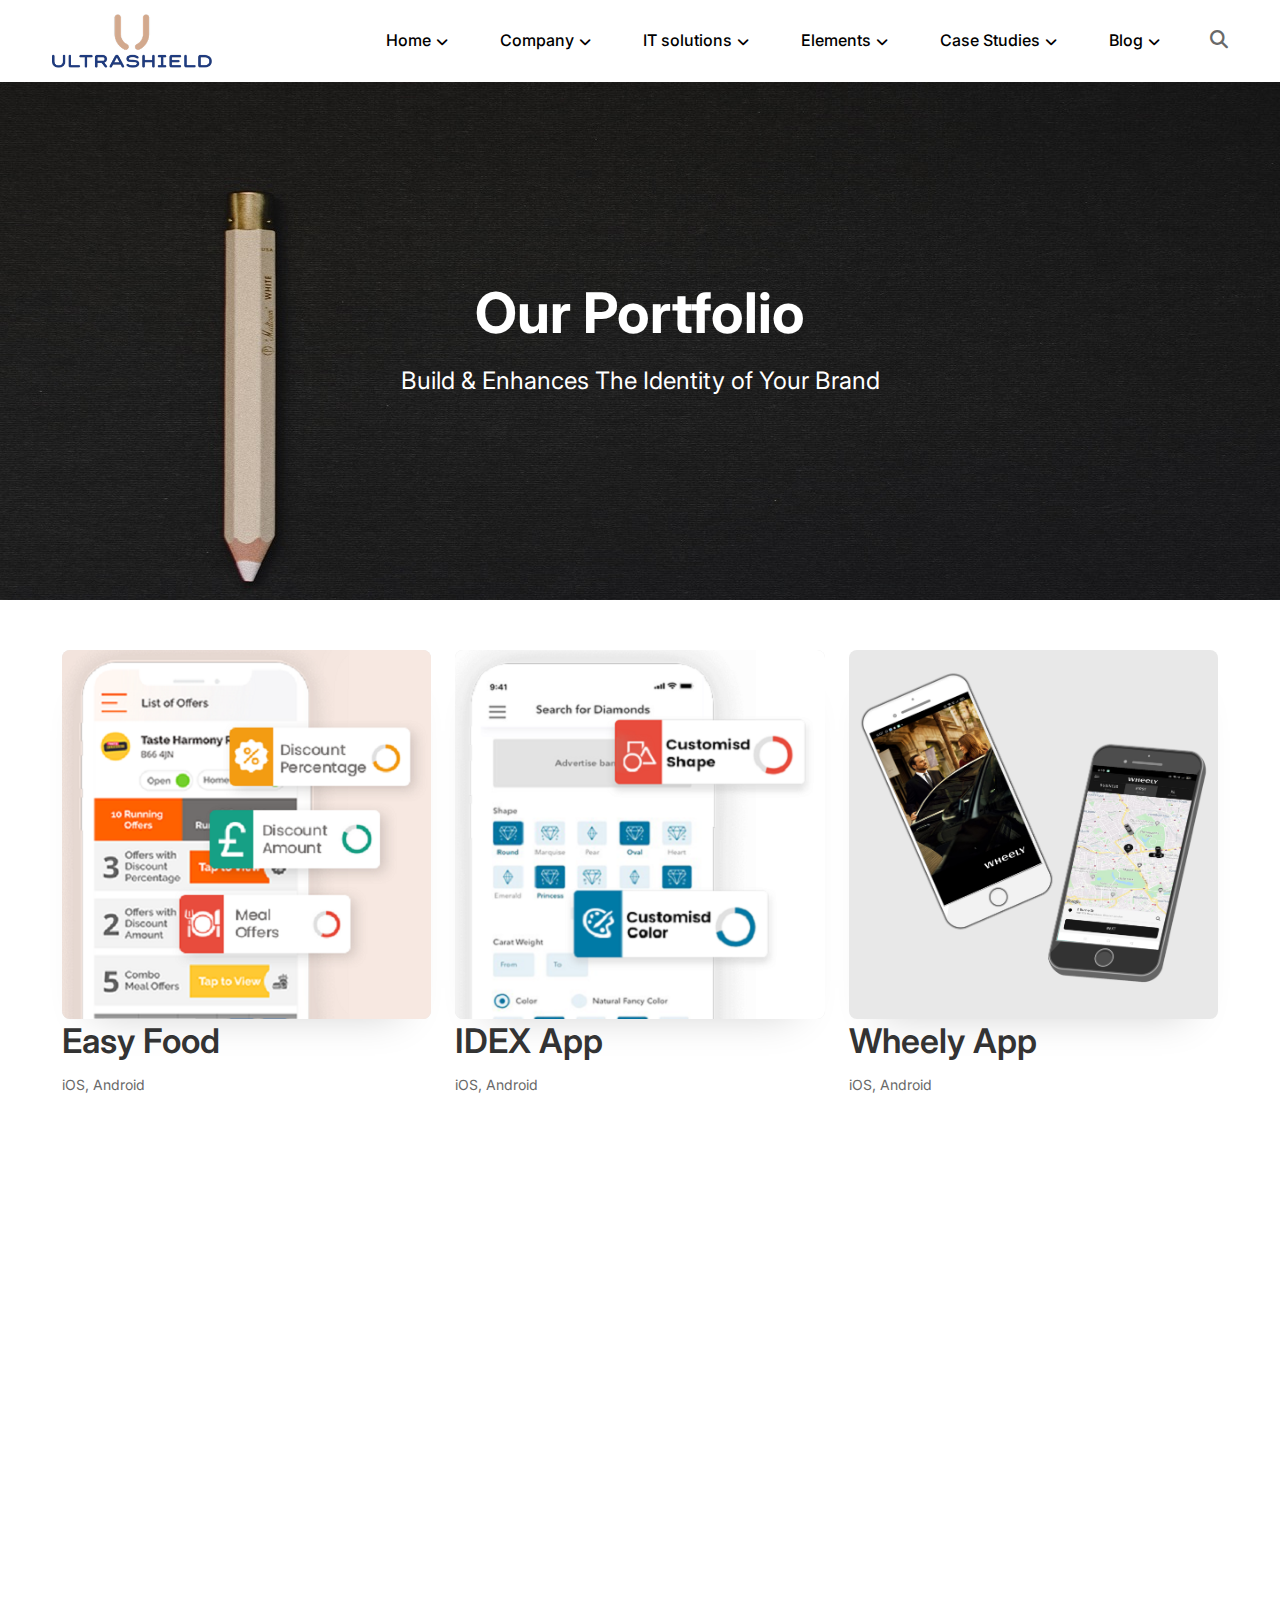
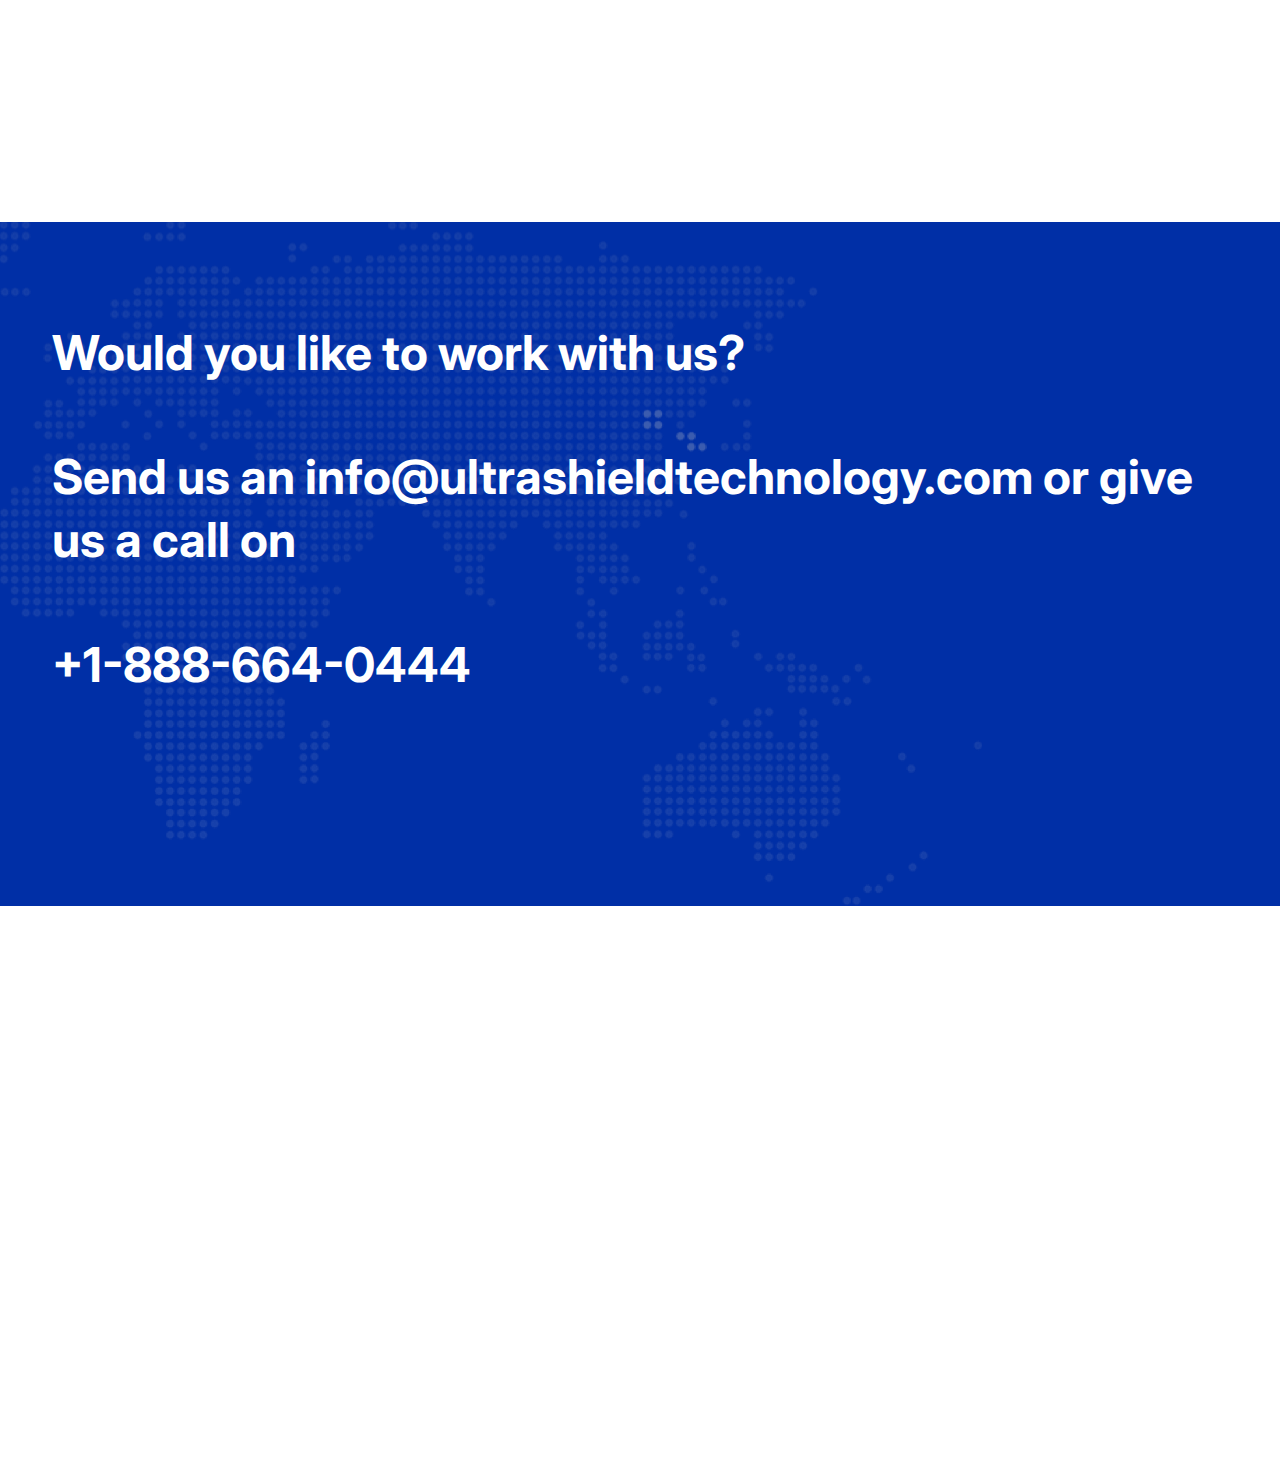
<file: portfolio1.html>
<!DOCTYPE html>
<html class="no-js" lang="zxx" dir="ltr">

<head>
    <meta charset="utf-8">
    <meta http-equiv="X-UA-Compatible" content="IE=edge">
    <title>Mitech - Technology IT Solutions HTML Template</title>
    <meta name="description" content="">
    <meta name="viewport" content="width=device-width, initial-scale=1">
    <!-- Favicon -->
    <link rel="icon" href="assets/images/favicon.webp">

    <!-- CSS
        ============================================ -->

    <!-- Bootstrap CSS -->
    <link rel="stylesheet" href="assets/css/vendor/bootstrap.min.css">

    <!-- Font Family CSS -->
    <link rel="preconnect" href="https://fonts.googleapis.com">
    <link rel="preconnect" href="https://fonts.gstatic.com" crossorigin>
    <link href="https://fonts.googleapis.com/css2?family=Inter:wght@100;200;300;400;500;600;700;800;900&display=swap" rel="stylesheet">

    <!-- FontAwesome CSS -->
    <link rel="stylesheet" href="assets/css/vendor/fontawesome-all.min.css">
    <link rel="stylesheet" href="https://cdnjs.cloudflare.com/ajax/libs/font-awesome/6.4.0/css/all.min.css">

    <!-- Swiper slider CSS -->
    <link rel="stylesheet" href="assets/css/plugins/swiper.min.css">

    <!-- animate-text CSS -->
    <link rel="stylesheet" href="assets/css/plugins/animate-text.css">

    <!-- Animate CSS -->
    <link rel="stylesheet" href="assets/css/plugins/animate.min.css">

    <!-- Light gallery CSS -->
    <link rel="stylesheet" href="assets/css/plugins/lightgallery.min.css">

    <!-- Vendor & Plugins CSS (Please remove the comment from below vendor.min.css & plugins.min.css for better website load performance and remove css files from avobe) -->

    <!-- <link rel="stylesheet" href="assets/css/vendor/vendor.min.css">
        <link rel="stylesheet" href="assets/css/plugins/plugins.min.css"> -->

    <!-- Main Style CSS -->
    <link rel="stylesheet" href="assets/css/style.css">
    <style>
        .portfolio-section {
    background: #fff;
    position: relative;
}

.portfolio-section:before {
    content: "";

    background: url(../images/shape/dot-pattern.png);

    position: absolute;

    height: 400px;

    right: 0;

    left: 0;

    top: 0;

    background-size: auto;

    background-repeat: repeat;
}

.isotope_item {
    position: relative;
}

.item-info {
    padding: 20px 0 0px 0;
}

.isotope_item h4 {
    font-weight: 600;
    margin: 0 0 10px 0;
}

.isotope_item h4 a {
    color: #050748;
}

.item-image {
    display: block;

    width: 100%;
    /* height: 50vh; */

    border-radius: 8px;

    overflow: hidden;

    background: #e8e8e8;

    -webkit-box-shadow: 0 3.4px 2.7px -30px rgba(0, 0, 0, 0.059),
        0 8.2px 8.9px -30px rgba(0, 0, 0, 0.071),
        0 25px 40px -30px rgba(0, 0, 0, 0.2);

    box-shadow: 0 3.4px 2.7px -30px rgba(0, 0, 0, 0.059),
        0 8.2px 8.9px -30px rgba(0, 0, 0, 0.071),
        0 25px 40px -30px rgba(0, 0, 0, 0.2);
}

.item-image img {
    width: 100%;
}
.img-fluid {
    max-width: 100%;
    height: auto;
}
img {
    vertical-align: middle;
    border-style: none;
}
img {
    overflow-clip-margin: content-box;
    overflow: clip;
}
.portfolio-block {
    position: relative;
    padding: 50px;
    border-radius: 8px;
    display: flex;
    align-items: center;
    justify-content: space-between;
}

.portfolio-item-info h3 a {
    color: #050748;
}

.portfolio-item-info {
    width: 50%;
    padding-right: 40px;
}

.portfolio-item-image {
    width: 50%;
    text-align: center;
}

.portfolio-item-info .-reviewr {
    width: 50px;
    height: 50px;
    border-radius: 100px;
    overflow: hidden;
    margin-right: 15px;
}

.portfolio-item-info .review-text {
    padding: 0px 0 20px 0;
}

.portfolio-item-info .reviews-card {
    background: rgba(255, 255, 255, 0.6);
    padding: 25px;
    border-radius: 8px;
}

/**Clients section**/

.clients-logo {
    background: #ffffff;

    padding: 0px 15px;

    max-height: 150px;

    min-height: 150px;

    margin: 0 15px;

    border: 1px solid #d4f0ff;

    align-items: center;

    display: flex;

    position: relative;

    border-radius: 8px;

    -webkit-box-shadow: -20px 20px 40px #ece0f2, 20px -20px 40px #fff8ff;

    box-shadow: -20px 20px 40px #ece0f2, 20px -20px 40px #fff8ff;
}

.clients-section {
    background: #fffaf5;

    background: -moz-linear-gradient(top, #fffaf5 0%, #f8ecff 100%);

    background: -webkit-linear-gradient(top, #fffaf5 0%, #f8ecff 100%);

    background: linear-gradient(to bottom, #fffaf5 0%, #f8ecff 100%);
}

.clients-logo img {
    margin: 0 auto;
    display: block;
    width: 160px;
}

.opl ul {
    display: contents;
}

.opl ul li {
    width: 20%;
    float: left;
    position: relative;
}

/**Work category section**/

.work-category {
    background: #fbf9ed;

    background: -moz-linear-gradient(top, #fbf9ed 0%, #fbeaf8 100%);

    background: -webkit-linear-gradient(top, #fbf9ed 0%, #fbeaf8 100%);

    background: linear-gradient(to bottom, #fbf9ed 0%, #fbeaf8 100%);

    position: relative;
}

.work-category .common-heading h2 {
    margin-bottom: 30px;
}

.work-card p {
    color: #050748;

    font-family: "Poppins", sans-serif;

    line-height: 24px;

    font-size: 16px;

    margin: 5px 0 0 0;

    padding: 0 12px;
}

.icon-bg {
    display: block;
    height: 62px;
    width: 62px;
    margin: 0 auto;
    text-align: center;
}

.icon-set {
    width: 25%;
    display: inline-block;
    float: left;
    position: relative;
}

.work-card {
    margin: 10px;

    padding: 30px 20px;

    max-height: 170px;

    text-align: center;

    min-height: 170px;

    border-radius: 8px 40px 8px 40px;

    -webkit-box-shadow: 0 3.4px 2.7px -30px rgba(0, 0, 0, 0.059),
        0 8.2px 8.9px -30px rgba(0, 0, 0, 0.071),
        0 25px 40px -30px rgba(0, 0, 0, 0.2);

    box-shadow: 0 3.4px 2.7px -30px rgba(0, 0, 0, 0.059),
        0 8.2px 8.9px -30px rgba(0, 0, 0, 0.071),
        0 25px 40px -30px rgba(0, 0, 0, 0.2);
}

.cd1 {
    background: #70e4e8;
}
.cd2 {
    background: #f5eb92;
}
.cd3 {
    background: #a3ffe2;
}
.cd4 {
    background: #ffbc7a;
}
.cd5 {
    background: #e3ff8e;
}
.cd6 {
    background: #ffa0c6;
}

.cd7 {
    background: #f3a6ff;
}
.cd8 {
    background: #97ffaf;
}
.cd9 {
    background: #6cfffa;
}
.cd10 {
    background: #77baff;
}
.cd11 {
    background: #ffefd4;
}
.cd12 {
    background: #7affdb;
}

.img-fluid { 
transition: all .2s ease-in-out; 
}
.img-fluid:hover {
    transform: scale(1.1);
}
.container12 {
    display: flex;
    position: relative;
}
@media screen and (max-width:600px){
 .container12{
   flex:0 0 auto;
   width: 70%;
   bottom: 600px;
   top: 50px;
   position: relative;
   display:flex;
   margin: auto;
   
 }
.feature-images-wrapper {
    top:200px;
    position: relative;
}

}



    </style>

</head>

<body>




    <div class="preloader-activate preloader-active open_tm_preloader">
        <div class="preloader-area-wrap">
            <div class="spinner d-flex justify-content-center align-items-center h-100">
                <div class="bounce1"></div>
                <div class="bounce2"></div>
                <div class="bounce3"></div>
            </div>
        </div>
    </div>

    <!--====================  header area ====================-->
    <div class="header-area">

        <div class="header-bottom-wrap header-sticky bg-white">
            <div class="container">
                <div class="row">
                    <div class="col-lg-12">
                        <div class="header position-relative">
                            <!-- brand logo -->
                            <div class="header__logo">
                                <a href="index.html">
                                    <img src="comapny-assets/images/logo_updated.png" width="160" height="48" class="img-fluid" alt="">
                                </a>
                            </div>

                            <div class="header-right">

                                <!-- navigation menu -->
                                <div class="header__navigation menu-style-three d-none d-xl-block">
                                    <nav class="navigation-menu">

                                        <ul>
                                            <li class="has-children has-children--multilevel-submenu">
                                                <a href="#"><span>Home</span></a>
                                                <ul class="submenu">
                                                    <li><a href="index-infotechno.html"><span>Software & Techology</span></a></li>
                                                    <li><a href="index-processing.html"><span>Startup Business</span></a></li>
                                                    <li><a href="index-appointment.html"><span>IT Agency</span></a></li>
                                                    <li><a href="index-services.html"><span>IT Services</span></a></li>
                                                    <li><a href="index-resolutions.html"><span>IT Solution</span></a></li>
                                                    <li><a href="index-cybersecurity.html"><span>Cyber Security</span></a></li>
                                                    <li><a href="index-modern-it-company.html"><span>Modern IT Company</span></a></li>
                                                    <li><a href="index-machine-learning.html"><span>Machine Learning</span></a></li>
                                                    <li><a href="index-software-innovation.html"><span>Software Innovation</span></a></li>
                                                </ul>
                                            </li>
                                            <li class="has-children has-children--multilevel-submenu">
                                                <a href="#"><span>Company</span></a>
                                                <ul class="submenu">
                                                    <li class="has-children">
                                                        <a href="about-us-01.html"><span>About us</span></a>
                                                        <ul class="submenu">
                                                            <li><a href="about-us-01.html"><span>About us 01</span></a></li>
                                                            <li><a href="about-us-02.html"><span>About us 02</span></a></li>
                                                            <li class="has-children">
                                                                <a href="#"><span>Submenu Level Two</span></a>
                                                                <ul class="submenu">
                                                                    <li><a href="#"><span>Submenu Level Three</span></a></li>
                                                                    <li><a href="#"><span>Submenu Level Three</span></a></li>
                                                                    <li><a href="#"><span>Submenu Level Three</span></a></li>
                                                                </ul>
                                                            </li>
                                                        </ul>
                                                    </li>
                                                    <li><a href="contact-us.html"><span>Contact us</span></a></li>
                                                    <li><a href="leadership.html"><span>Leadership</span></a></li>
                                                    <li><a href="why-choose-us.html"><span>Why choose us</span></a></li>
                                                    <li><a href="our-history.html"><span>Our history</span></a></li>
                                                    <li><a href="faqs.html"><span>FAQs</span></a></li>
                                                    <li><a href="careers.html"><span>Careers</span></a></li>
                                                    <li><a href="pricing-plans.html"><span>Pricing plans</span></a></li>
                                                </ul>
                                            </li>
                                            <li class="has-children has-children--multilevel-submenu">
                                                <a href="#"><span>IT solutions</span></a>
                                                <ul class="submenu">
                                                    <li><a href="it-services.html"><span>IT Services</span></a></li>
                                                    <li><a href="managed-it-service.html"><span>Managed IT Services</span></a></li>
                                                    <li><a href="industries.html"><span>Industries</span></a></li>
                                                    <li><a href="business-solution.html"><span>Business solution</span></a></li>
                                                    <li><a href="it-services-details.html"><span>IT Services Details</span></a></li>
                                                </ul>
                                            </li>
                                            <li class="has-children">
                                                <a href="#"><span>Elements</span></a>
                                                <!-- mega menu -->
                                                <ul class="megamenu megamenu--mega">
                                                    <li>
                                                        <h2 class="page-list-title">ELEMENT GROUP 01</h2>
                                                        <ul>
                                                            <li><a href="element-accordion.html"><span>Accordions & Toggles</span></a></li>
                                                            <li><a href="element-box-icon.html"><span>Box Icon</span></a></li>
                                                            <li><a href="element-box-image.html"><span>Box Image</span></a></li>
                                                            <li><a href="element-box-large-image.html"><span>Box Large Image</span></a></li>
                                                            <li><a href="element-buttons.html"><span>Buttons</span></a></li>
                                                            <li><a href="element-cta.html"><span>Call to action</span></a></li>
                                                            <li><a href="element-client-logo.html"><span>Client Logo</span></a></li>
                                                            <li><a href="element-countdown.html"><span>Countdown</span></a></li>
                                                        </ul>
                                                    </li>
                                                    <li>
                                                        <h2 class="page-list-title">ELEMENT GROUP 02</h2>
                                                        <ul>
                                                            <li><a href="element-counters.html"><span>Counters</span></a></li>
                                                            <li><a href="element-dividers.html"><span>Dividers</span></a></li>
                                                            <li><a href="element-flexible-image-slider.html"><span>Flexible image slider</span></a></li>
                                                            <li><a href="element-google-map.html"><span>Google Map</span></a></li>
                                                            <li><a href="element-gradation.html"><span>Gradation</span></a></li>
                                                            <li><a href="element-instagram.html"><span>Instagram</span></a></li>
                                                            <li><a href="element-lists.html"><span>Lists</span></a></li>
                                                            <li><a href="element-message-box.html"><span>Message box</span></a></li>
                                                        </ul>
                                                    </li>
                                                    <li>
                                                        <h2 class="page-list-title">ELEMENT GROUP 03</h2>
                                                        <ul>
                                                            <li><a href="element-popup-video.html"><span>Popup Video</span></a></li>
                                                            <li><a href="element-pricing-box.html"><span>Pricing Box</span></a></li>
                                                            <li><a href="element-progress-bar.html"><span>Progress Bar</span></a></li>
                                                            <li><a href="element-progress-circle.html"><span>Progress Circle</span></a></li>
                                                            <li><a href="element-rows-columns.html"><span>Rows & Columns</span></a></li>
                                                            <li><a href="element-social-networks.html"><span>Social Networks</span></a></li>
                                                            <li><a href="element-tabs.html"><span>Tabs</span></a></li>
                                                            <li><a href="element-team-member.html"><span>Team member</span></a></li>
                                                        </ul>
                                                    </li>
                                                    <li>
                                                        <h2 class="page-list-title">ELEMENT GROUP 04</h2>
                                                        <ul>
                                                            <li><a href="element-testimonials.html"><span>Testimonials</span></a></li>
                                                            <li><a href="element-timeline.html"><span>Timeline</span></a></li>
                                                            <li><a href="element-carousel-sliders.html"><span>Carousel Sliders</span></a></li>
                                                            <li><a href="element-typed-text.html"><span>Typed Text</span></a></li>
                                                        </ul>
                                                    </li>
                                                </ul>
                                            </li>
                                            <li class="has-children has-children--multilevel-submenu">
                                                <a href="#"><span>Case Studies</span></a>
                                                <!-- multilevel submenu -->
                                                <ul class="submenu">
                                                    <li><a href="case-studies.html"><span>Case Studies 01</span></a></li>
                                                    <li><a href="case-studies-02.html"><span>Case Studies 02</span></a></li>
                                                    <li><a href="single-smart-vision.html"><span>Single Layout</span></a></li>
                                                </ul>
                                            </li>
                                            <li class="has-children has-children--multilevel-submenu">
                                                <a href="blog-list-large-image.html"><span>Blog</span></a>
                                                <!-- multilevel submenu -->
                                                <ul class="submenu">
                                                    <li><a href="blog-list-large-image.html"><span>List Large Image</span></a></li>
                                                    <li><a href="blog-list-left-large-image.html"><span>Left Large Image</span></a></li>
                                                    <li><a href="blog-grid-classic.html"><span>Grid Classic</span></a></li>
                                                    <li><a href="blog-grid-masonry.html"><span>Grid Masonry</span></a></li>
                                                    <li class="has-children">
                                                        <a href="blog-post-layout-one.html"><span>Single Layouts</span></a>
                                                        <ul class="submenu">
                                                            <li><a href="blog-post-layout-one.html"><span>Left Sidebar</span></a></li>
                                                            <li><a href="blog-post-right-sidebar.html"><span>Right Sidebar</span></a></li>
                                                            <li><a href="blog-post-no-sidebar.html"><span>No Sidebar</span></a></li>
                                                        </ul>
                                                    </li>
                                                </ul>
                                            </li>
                                        </ul>
                                    </nav>
                                </div>

                                <div class="header-search-form-two">
                                    <form action="#" class="search-form-top-active">
                                        <div class="search-icon" id="search-overlay-trigger">
                                            <a href="javascript:void(0)">
                                                <i class="fa fa-search"></i>
                                            </a>
                                        </div>
                                    </form>
                                </div>

                                <!-- mobile menu -->
                                <div class="mobile-navigation-icon d-block d-xl-none" id="mobile-menu-trigger">
                                    <i></i>
                                </div>
                            </div>
                        </div>
                    </div>
                </div>
            </div>
        </div>


    </div>
    <!--====================  End of header area  ====================-->













    <div id="main-wrapper">
        <div class="site-wrapper-reveal">
            <div class="bg-white">
                <div class="about-banner-wrap banner-space bg-img" data-bg="comapny-assets/images/port.jpg">
                    <div class="container">
                        <div class="row">
                            <div class="col-lg-8 m-auto">
                                <div class="about-banner-content text-center">
                                    <h1 class="mb-15 text-white">Our Portfolio</h1>
                                    <h5 class="font-weight--normal text-white">Build & Enhances The Identity of Your Brand</h5>
                                </div>
                            </div>
                        </div>
                    </div>
                </div>
                <!--===========  feature-large-images-wrapper  Start =============-->
                
                <!--===========  feature-large-images-wrapper  End =============-->

                <section class="portfolio-page pad-tb">
                    <div class="container12" style="margin-bottom: 1000px;">
                        
                        
                        <div class="row card-list modify" style="position: relative; height: 0px; margin: 50px;">
                            <div class="col-lg-4 col-sm-6 mt40 wow fadeIn" data-wow-delay="0.2s">
                                <div class="isotope_item up-hor" >
                                    <div class="item-image" style="cursor: pointer;">
                                        <a><img src="./comapny-assets/images/easyfood.png" alt="image" class="img-fluid"> </a>
                                    </div>
                                    <div class="item-info-div shdo">
                                        <h4><a>Easy Food</a></h4>
                                        <p>iOS, Android</p>
                                    </div>
                                </div>
                            </div>
                            <div class="col-lg-4 col-sm-6 mt40 wow fadeIn" data-wow-delay="0.4s">
                                <div class="isotope_item up-hor">
                                    <div class="item-image" style="cursor: pointer;"><img src="./comapny-assets/images/idex-mobile-app.png" alt="image" class="img-fluid"> </div>
                                    <div class="item-info-div shdo">
                                        <h4><a>IDEX App</a></h4>
                                        <p>iOS, Android</p>
                                    </div>
                                </div>
                            </div>
                            <div class="col-lg-4 col-sm-6 mt40 wow fadeIn" data-wow-delay="0.6s">
                                <div class="isotope_item up-hor">
                                    <div class="item-image" style="cursor: pointer;"><img src="./comapny-assets/images/wheely-app.png" alt="image" class="img-fluid"> </div>
                                    <div class="item-info-div shdo">
                                        <h4><a>Wheely App</a></h4>
                                        <p>iOS, Android</p>
                                    </div>
                                </div>
                            </div>
                            <div class="col-lg-4 col-sm-6 mt40 wow fadeIn" data-wow-delay="0.8s">
                                <div class="isotope_item up-hor">
                                    <div class="item-image" style="cursor: pointer;"><img src="./comapny-assets/images/study-and-learn.png" alt="image" class="img-fluid"> </div>
                                    <div class="item-info-div shdo">
                                        <h4><a>Study and Learn</a></h4>
                                        <p>iOS, Android</p>
                                    </div>
                                </div>
                            </div>
                            <div class="col-lg-4 col-sm-6 mt40 wow fadeIn" data-wow-delay="1s">
                                <div class="isotope_item up-hor">
                                    <div class="item-image" style="cursor: pointer;"><img src="./comapny-assets/images/licious-app.jpg" alt="image" class="img-fluid"> </div>
                                    <div class="item-info-div shdo">
                                        <h4><a>Licious App</a></h4>
                                        <p>iOS, Android</p>
                                    </div>
                                </div>
                            </div>
                            <div class="col-lg-4 col-sm-6 mt40 wow fadeIn" data-wow-delay="1.2s">
                                <div class="isotope_item up-hor">
                                    <div class="item-image" style="cursor: pointer;"><img src="./comapny-assets/images/avis-car-rental.png" alt="image" class="img-fluid"> </div>
                                    <div class="item-info-div shdo">
                                        <h4><a>Avis Car Rental</a></h4>
                                        <p>iOS, Android</p>
                                    </div>
                                </div>
                            </div>
                        </div>
                    </div>
                </section></br></br></br></br></br>
                

                
                <!--============ Contact Us Area Start =================-->
                <div class="contact-us-area service-contact-bg section-space--ptb_100">
                    <div class="container">
                        <div class="row align-items-center">
                           <h2 style="color: white;">Would you like to work with us?</br> </br>Send us an info@ultrashieldtechnology.com or give us a call on </br></br>+1-888-664-0444</h2>
                            <div class="col-lg-4 me-auto">
                                <div class="contact-info sytle-one text-left">

                                    <div class="contact-info-title-wrap text-center">
                                      
                                        
                                        
                                    </div>

                                    <div class="contact-list-item">
                                        <a href="tel:190068668" class="single-contact-list">
                                            <div class="content-wrap">
                                                <div class="content">
                                                    
                                                    <div class="main-content">
                                                        
                                                    </div>
                                                </div>
                                            </div>
                                        </a>
                                        <a href="mailto:hello@mitech.com" class="single-contact-list">
                                            <div class="content-wrap">
                                                <div class="content">
                                                    
                                                    <div class="main-content">
                                                       
                                                    </div>
                                                </div>
                                            </div>
                                        </a>
                                    </div>

                                </div>
                            </div>

                           
                        </div>
                    </div>
                </div>
                <!--============ Contact Us Area End =================-->
            </div>
        </div>





         <!--====================  footer area ====================-->
         <div class="footer-area-wrapper reveal-footer bg-gray">
            <div class="footer-area section-space--ptb_80">
                <div class="container">
                    <div class="row footer-widget-wrapper">
                        <div class="col-lg-4 col-md-6 col-sm-6 footer-widget">
                            <div class="footer-widget__logo mb-30">
                                <img src="comapny-assets/images/logo_updated.png" width="160" height="48" class="img-fluid" alt="">
                            </div>
                            <ul class="footer-widget__list">
                                <li>Ultrashield SOFTWARE LLC - 447 Broadway, 2nd Floor Suite #78, 
                                    New York 10013, United States</br></li>
                                <li><a href="tel:1-888-664-0444" class="hover-style-link text-black font-weight--bold">1-888-664-0444</a></li>
                                <li><h8>For More Inquiry</h8></li>
                                <li><a href="mailto:info@Ultrashieldtechnology.com" class="hover-style-link">info@Ultrashieldtechnology.com</a></li>
                            </ul>
                        </div>
                        <div class="col-lg-2 col-md-4 col-sm-6 footer-widget">
                            <h6 class="footer-widget__title mb-20">IT Services</h6>
                            <ul class="footer-widget__list">
                                <li><a href="#" class="hover-style-link">Digital Marketing</a></li>
                                <li><a href="#" class="hover-style-link">IOS Development</a></li>
                                <li><a href="#" class="hover-style-link">Android App Development</a></li>
                                <li><a href="#" class="hover-style-link">E-Commerce</a></li>
                                <li><a href="#" class="hover-style-link">Software Development</a></li>
                                <li><a href="#" class="hover-style-link">Website Designing</a></li>
                                <li><a href="#" class="hover-style-link">Database Expertise</a></li>
                                <li><a href="#" class="hover-style-link">Email Marketing</a></li>
                            </ul>
                        </div>
                        <div class="col-lg-2 col-md-4 col-sm-6 footer-widget">
                            <h6 class="footer-widget__title mb-20">Quick links</h6>
                            <ul class="footer-widget__list">
                                <li><a href="#" class="hover-style-link">About Us</a></li>
                                <li><a href="#" class="hover-style-link">Portfolio</a></li>
                                <li><a href="#" class="hover-style-link">Video</a></li>
                                <li><a href="#" class="hover-style-link">Event Gallery</a></li>
                                <li><a href="#" class="hover-style-link">Blog</a></li>
                                <li><a href="#" class="hover-style-link">Career</a></li>

                            </ul>
                        </div>
                        <div class="col-lg-2 col-md-4 col-sm-6 footer-widget">
                            <div class="footer-widget__title section-space--mb_50"></div>
                            <ul class="footer-widget__list">
                                <li><a href="#" class="image_btn"><img class="img-fluid" src="assets/images/icons/aeroland-button-google-play.webp" alt=""></a></li>
                                <li><a href="#" class="image_btn"><img class="img-fluid" src="assets/images/icons/aeroland-button-app-store.webp" alt=""></a></li>
                            </ul>
                        </div>
                    </div>
                </div>
            </div>
            <div class="footer-copyright-area section-space--pb_30">
                <div class="container">
                    <div class="row align-items-center">
                        <div class="col-md-6 text-center text-md-start">
                            <span class="copyright-text">&copy; 2023 Ultrashield. <a href="/about">All Rights Reserved.</a></span>
                        </div>
                        <div class="col-md-6 text-center text-md-end">
                            <ul class="list ht-social-networks solid-rounded-icon">

                                <li class="item">
                                    <a href="https://twitter.com/Ultra_shield" target="_blank" aria-label="Twitter" class="social-link hint--bounce hint--top hint--primary">
                                        <i class="fab fa-twitter link-icon"></i>
                                    </a>
                                </li>
                                <li class="item">
                                    <a href="https://www.facebook.com/Ultra.Shield.Technology/" target="_blank" aria-label="Facebook" class="social-link hint--bounce hint--top hint--primary">
                                        <i class="fab fa-facebook-f link-icon"></i>
                                    </a>
                                </li>
                                <li class="item">
                                    <a href="https://in.pinterest.com/Ultrashieldtechnology/" target="_blank" aria-label="Pinterest" class="social-link hint--bounce hint--top hint--primary">
                                        <i class="fa-brands fa-pinterest"></i>
                                    </a>
                                </li>
                                <li class="item">
                                    <a href="https://www.linkedin.com/company/Ultrashield-technology/" target="_blank" aria-label="Linkedin" class="social-link hint--bounce hint--top hint--primary">
                                        <i class="fab fa-linkedin link-icon"></i>
                                    </a>
                                </li>
                            </ul>
                        </div>
                    </div>
                </div>
            </div>
        </div>
        <!--====================  End of footer area  ====================-->









    </div>

    <!--====================  scroll top ====================-->
    <a href="#" class="scroll-top" id="scroll-top">
        <i class="arrow-top fas fa-chevron-up"></i>
        <i class="arrow-bottom fas fa-chevron-up"></i>
    </a>
    <!--====================  End of scroll top  ====================-->

    <!--====================  mobile menu overlay ====================-->
    <div class="mobile-menu-overlay" id="mobile-menu-overlay">
        <div class="mobile-menu-overlay__inner">
            <div class="mobile-menu-overlay__header">
                <div class="container-fluid">
                    <div class="row align-items-center">
                        <div class="col-md-6 col-8">
                            <!-- logo -->
                            <div class="logo">
                                <a href="index.html">
                                    <img src="assets/images/logo/logo-dark.webp" class="img-fluid" alt="">
                                </a>
                            </div>
                        </div>
                        <div class="col-md-6 col-4">
                            <!-- mobile menu content -->
                            <div class="mobile-menu-content text-end">
                                <span class="mobile-navigation-close-icon" id="mobile-menu-close-trigger"></span>
                            </div>
                        </div>
                    </div>
                </div>
            </div>
            <div class="mobile-menu-overlay__body">
                <nav class="offcanvas-navigation">
                    <ul>
                        <li class="has-children">
                            <a href="index.html">Home</a>
                            <ul class="sub-menu">
                                <li><a href="index-infotechno.html"><span>Infotechno</span></a></li>
                                <li><a href="index-processing.html"><span>Processing</span></a></li>
                                <li><a href="index-appointment.html"><span>Appointment</span></a></li>
                                <li><a href="index-services.html"><span>Services</span></a></li>
                                <li><a href="index-resolutions.html"><span>Resolutions</span></a></li>
                                <li><a href="index-cybersecurity.html"><span>cybersecurity</span></a></li>
                                <li><a href="index-modern-it-company.html"><span>Modern IT Company</span></a></li>
                                <li><a href="index-machine-learning.html"><span>Machine Learning</span></a></li>
                                <li><a href="index-software-innovation.html"><span>Software Innovation</span></a></li>
                            </ul>
                        </li>
                        <li class="has-children">
                            <a href="#">Company</a>
                            <ul class="sub-menu">
                                <li class="has-children">
                                    <a href="about-us-01.html"><span>About us</span></a>
                                    <ul class="sub-menu">
                                        <li><a href="about-us-01.html"><span>About us 01</span></a></li>
                                        <li><a href="about-us-02.html"><span>About us 02</span></a></li>
                                        <li class="has-children">
                                            <a href="#"><span>Submenu Level Two</span></a>
                                            <ul class="sub-menu">
                                                <li><a href="#"><span>Submenu Level Three</span></a></li>
                                                <li><a href="#"><span>Submenu Level Three</span></a></li>
                                                <li><a href="#"><span>Submenu Level Three</span></a></li>
                                            </ul>
                                        </li>
                                    </ul>
                                </li>
                                <li><a href="contact-us.html"><span>Contact us</span></a></li>
                                <li><a href="leadership.html"><span>Leadership</span></a></li>
                                <li><a href="why-choose-us.html"><span>Why choose us</span></a></li>
                                <li><a href="our-history.html"><span>Our history</span></a></li>
                                <li><a href="faqs.html"><span>FAQs</span></a></li>
                                <li><a href="careers.html"><span>Careers</span></a></li>
                                <li><a href="pricing-plans.html"><span>Pricing plans</span></a></li>
                            </ul>
                        </li>
                        <li class="has-children">
                            <a href="#">IT solutions</a>
                            <ul class="sub-menu">
                                <li><a href="it-services.html"><span>IT Services</span></a></li>
                                <li><a href="managed-it-service.html"><span>Managed IT Services</span></a></li>
                                <li><a href="industries.html"><span>Industries</span></a></li>
                                <li><a href="business-solution.html"><span>Business solution</span></a></li>
                                <li><a href="it-services-details.html"><span>IT Services Details</span></a></li>
                            </ul>
                        </li>
                        <li class="has-children">
                            <a href="#">Elements</a>
                            <ul class="sub-menu">
                                <li class="has-children">
                                    <a href="#">Element Group 01</a>
                                    <ul class="sub-menu">
                                        <li><a href="element-accordion.html"><span>Accordions & Toggles</span></a></li>
                                        <li><a href="element-box-icon.html"><span>Box Icon</span></a></li>
                                        <li><a href="element-box-image.html"><span>Box Image</span></a></li>
                                        <li><a href="element-box-large-image.html"><span>Box Large Image</span></a></li>
                                        <li><a href="element-buttons.html"><span>Buttons</span></a></li>
                                        <li><a href="element-cta.html"><span>Call to action</span></a></li>
                                        <li><a href="element-client-logo.html"><span>Client Logo</span></a></li>
                                        <li><a href="element-countdown.html"><span>Countdown</span></a></li>
                                    </ul>
                                </li>
                                <li class="has-children">
                                    <a href="#">Element Group 02</a>
                                    <ul class="sub-menu">
                                        <li><a href="element-counters.html"><span>Counters</span></a></li>
                                        <li><a href="element-dividers.html"><span>Dividers</span></a></li>
                                        <li><a href="element-flexible-image-slider.html"><span>Flexible image slider</span></a></li>
                                        <li><a href="element-google-map.html"><span>Google Map</span></a></li>
                                        <li><a href="element-gradation.html"><span>Gradation</span></a></li>
                                        <li><a href="element-instagram.html"><span>Instagram</span></a></li>
                                        <li><a href="element-lists.html"><span>Lists</span></a></li>
                                        <li><a href="element-message-box.html"><span>Message box</span></a></li>
                                    </ul>
                                </li>
                                <li class="has-children">
                                    <a href="#">Element Group 03</a>
                                    <ul class="sub-menu">
                                        <li><a href="element-popup-video.html"><span>Popup Video</span></a></li>
                                        <li><a href="element-pricing-box.html"><span>Pricing Box</span></a></li>
                                        <li><a href="element-progress-bar.html"><span>Progress Bar</span></a></li>
                                        <li><a href="element-progress-circle.html"><span>Progress Circle</span></a></li>
                                        <li><a href="element-rows-columns.html"><span>Rows & Columns</span></a></li>
                                        <li><a href="element-social-networks.html"><span>Social Networks</span></a></li>
                                        <li><a href="element-tabs.html"><span>Tabs</span></a></li>
                                        <li><a href="element-team-member.html"><span>Team member</span></a></li>
                                    </ul>
                                </li>
                                <li class="has-children">
                                    <a href="#">Element Group 04</a>
                                    <ul class="sub-menu">
                                        <li><a href="element-testimonials.html"><span>Testimonials</span></a></li>
                                        <li><a href="element-timeline.html"><span>Timeline</span></a></li>
                                        <li><a href="element-carousel-sliders.html"><span>Carousel Sliders</span></a></li>
                                        <li><a href="element-typed-text.html"><span>Typed Text</span></a></li>
                                    </ul>
                                </li>

                            </ul>
                        </li>
                        <li class="has-children">
                            <a href="javascript:void(0)">Case Studies</a>
                            <ul class="sub-menu">
                                <li><a href="case-studies.html"><span>Case Studies 01</span></a></li>
                                <li><a href="case-studies-02.html"><span>Case Studies 02</span></a></li>
                                <li><a href="single-smart-vision.html"><span>Single Layout</span></a></li>
                            </ul>
                        </li>
                        <li class="has-children">
                            <a href="javascript:void(0)">Blogs</a>
                            <ul class="sub-menu">
                                <li><a href="blog-list-large-image.html"><span>List Large Image</span></a></li>
                                <li><a href="blog-list-left-large-image.html"><span>Left Large Image</span></a></li>
                                <li><a href="blog-grid-classic.html"><span>Grid Classic</span></a></li>
                                <li><a href="blog-grid-masonry.html"><span>Grid Masonry</span></a></li>
                                <li class="has-children">
                                    <a href="blog-post-layout-one.html"><span>Single Layouts</span></a>
                                    <ul class="sub-menu">
                                        <li><a href="blog-post-layout-one.html"><span>Left Sidebar</span></a></li>
                                        <li><a href="blog-post-right-sidebar.html"><span>Right Sidebar</span></a></li>
                                        <li><a href="blog-post-no-sidebar.html"><span>No Sidebar</span></a></li>
                                    </ul>
                                </li>
                            </ul>
                        </li>
                    </ul>
                </nav>
            </div>
        </div>
    </div>
    <!--====================  End of mobile menu overlay  ====================-->







    <!--====================  search overlay ====================-->
    <div class="search-overlay" id="search-overlay">

        <div class="search-overlay__header">
            <div class="container-fluid">
                <div class="row align-items-center">
                    <div class="col-md-6 ms-auto col-4">
                        <!-- search content -->
                        <div class="search-content text-end">
                            <span class="mobile-navigation-close-icon" id="search-close-trigger"></span>
                        </div>
                    </div>
                </div>
            </div>
        </div>
        <div class="search-overlay__inner">
            <div class="search-overlay__body">
                <div class="search-overlay__form">
                    <form action="#">
                        <input type="text" placeholder="Search">
                    </form>
                </div>
            </div>
        </div>
    </div>
    <!--====================  End of search overlay  ====================-->

    <!-- JS
    ============================================ -->
    <!-- Modernizer JS -->
    <script src="assets/js/vendor/modernizr-2.8.3.min.js"></script>

    <!-- jQuery JS -->
    <script src="assets/js/vendor/jquery-3.5.1.min.js"></script>
    <script src="assets/js/vendor/jquery-migrate-3.3.0.min.js"></script>

    <!-- Bootstrap JS -->
    <script src="assets/js/vendor/bootstrap.min.js"></script>

    <!-- wow JS -->
    <script src="assets/js/plugins/wow.min.js"></script>

    <!-- Swiper Slider JS -->
    <script src="assets/js/plugins/swiper.min.js"></script>

    <!-- Light gallery JS -->
    <script src="assets/js/plugins/lightgallery.min.js"></script>

    <!-- Waypoints JS -->
    <script src="assets/js/plugins/waypoints.min.js"></script>

    <!-- Counter down JS -->
    <script src="assets/js/plugins/countdown.min.js"></script>

    <!-- Isotope JS -->
    <script src="assets/js/plugins/isotope.min.js"></script>

    <!-- Masonry JS -->
    <script src="assets/js/plugins/masonry.min.js"></script>

    <!-- ImagesLoaded JS -->
    <script src="assets/js/plugins/images-loaded.min.js"></script>

    <!-- Wavify JS -->
    <script src="assets/js/plugins/wavify.js"></script>

    <!-- jQuery Wavify JS -->
    <script src="assets/js/plugins/jquery.wavify.js"></script>

    <!-- circle progress JS -->
    <script src="assets/js/plugins/circle-progress.min.js"></script>

    <!-- counterup JS -->
    <script src="assets/js/plugins/counterup.min.js"></script>

    <!-- animation text JS -->
    <script src="assets/js/plugins/animation-text.min.js"></script>

    <!-- Vivus JS -->
    <script src="assets/js/plugins/vivus.min.js"></script>

    <!-- Some plugins JS -->
    <script src="assets/js/plugins/some-plugins.js"></script>


    <!-- Plugins JS (Please remove the comment from below plugins.min.js for better website load performance and remove plugin js files from avobe) -->

    <!--         
    <script src="assets/js/plugins/plugins.min.js"></script> 
    -->

    <!-- Main JS -->
    <script src="assets/js/main.js"></script>

</body>

</html>
</file>
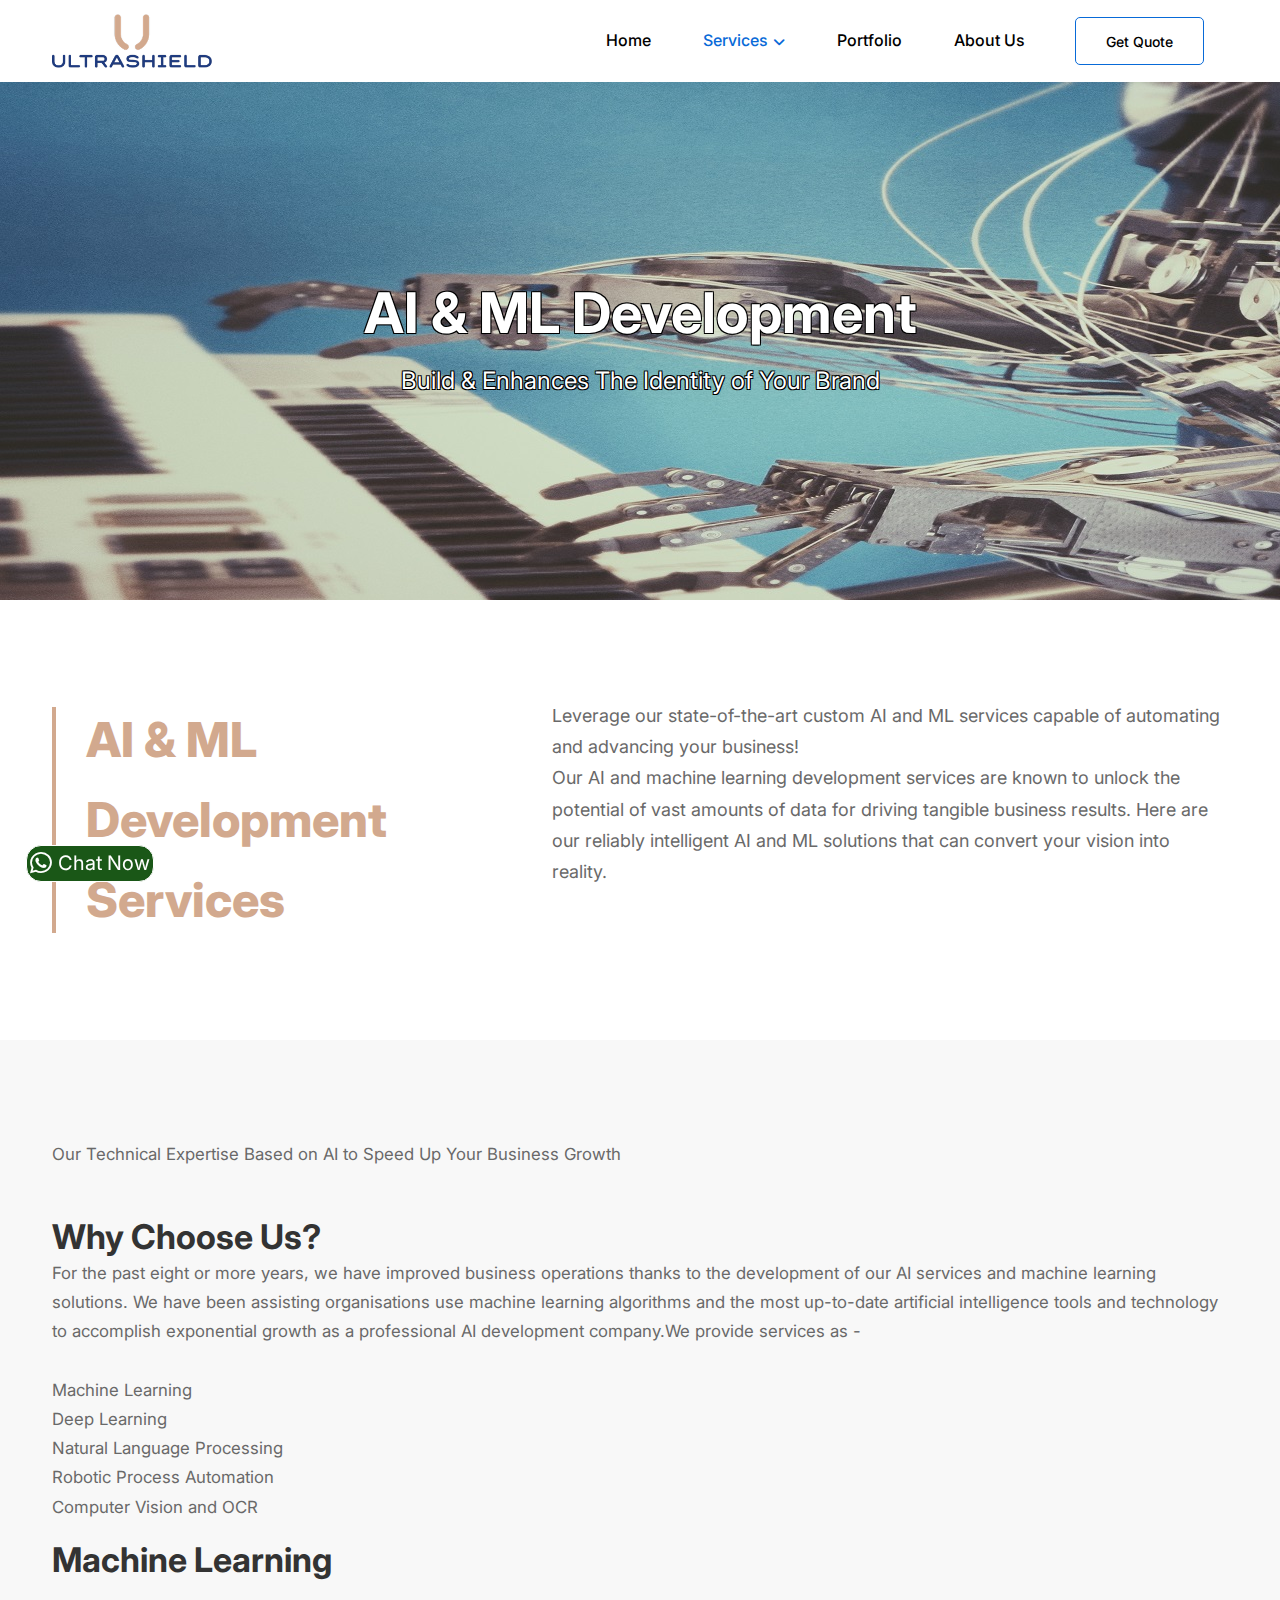
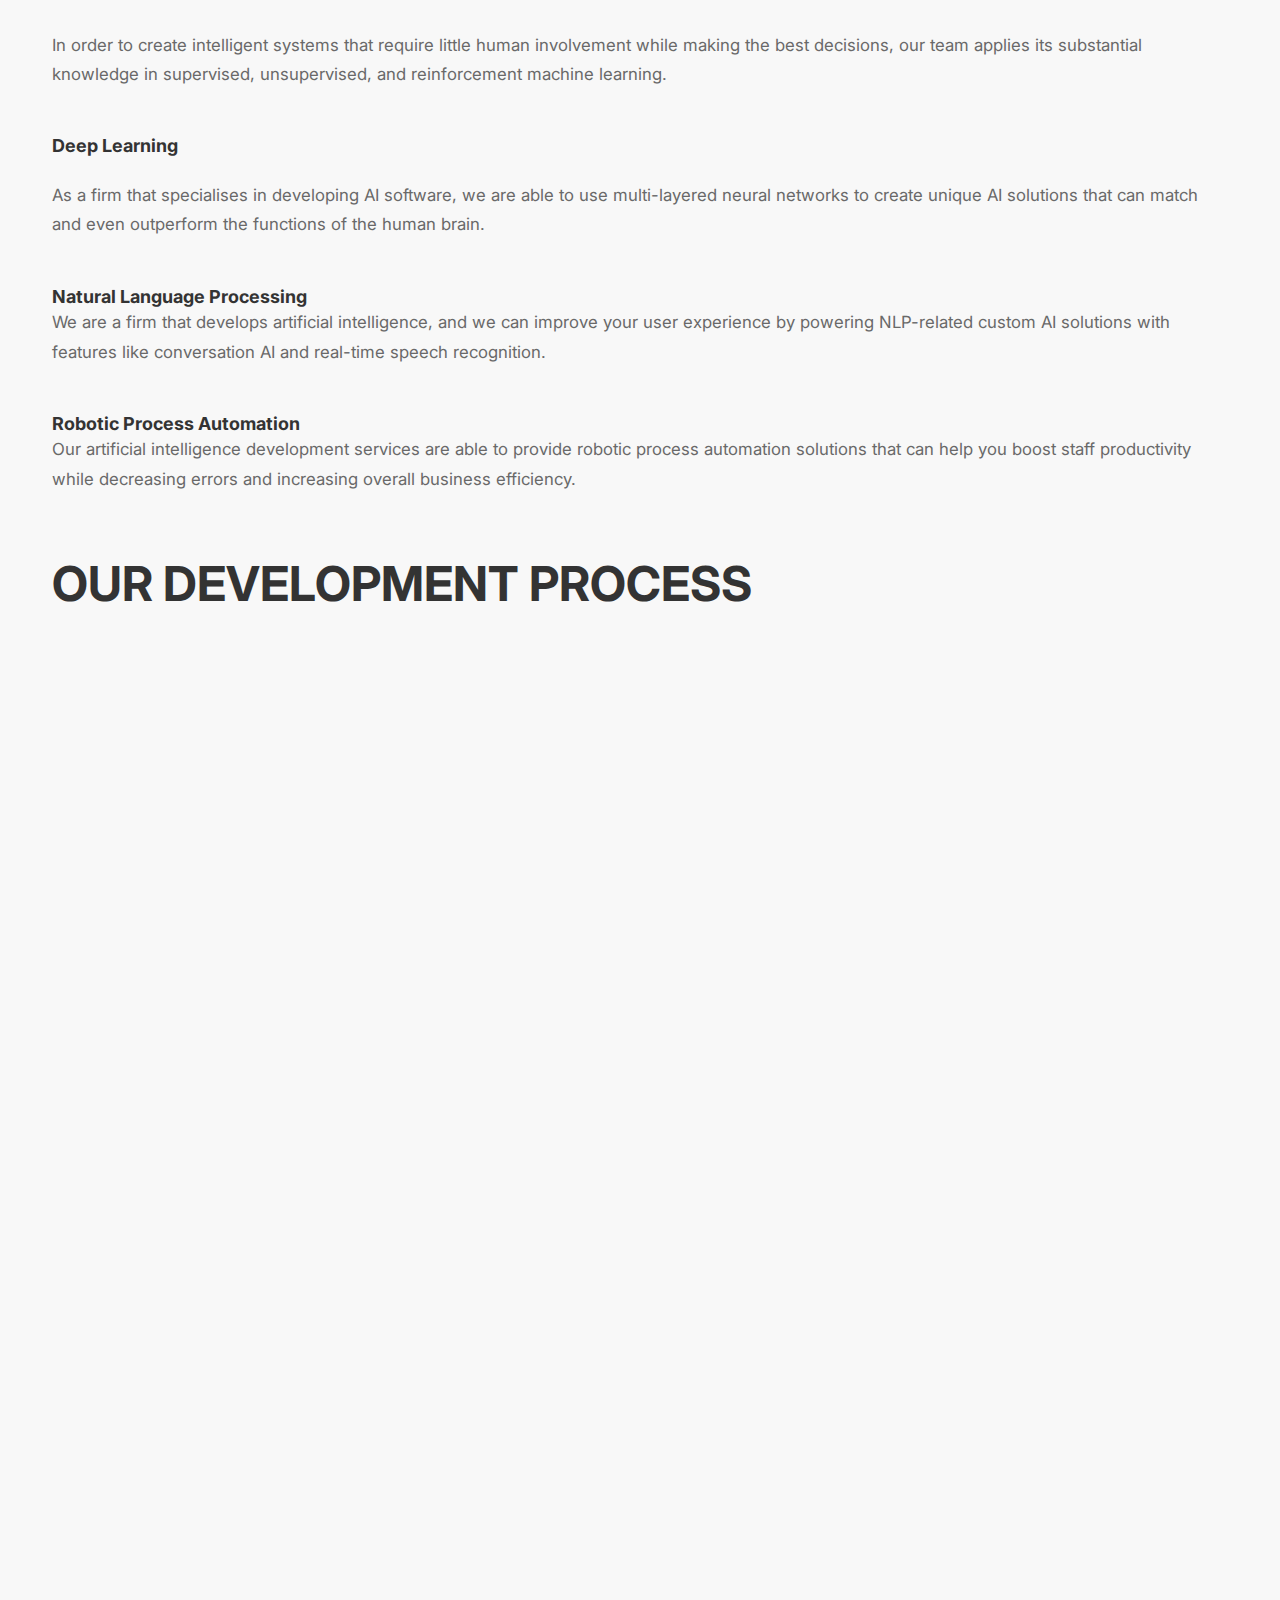
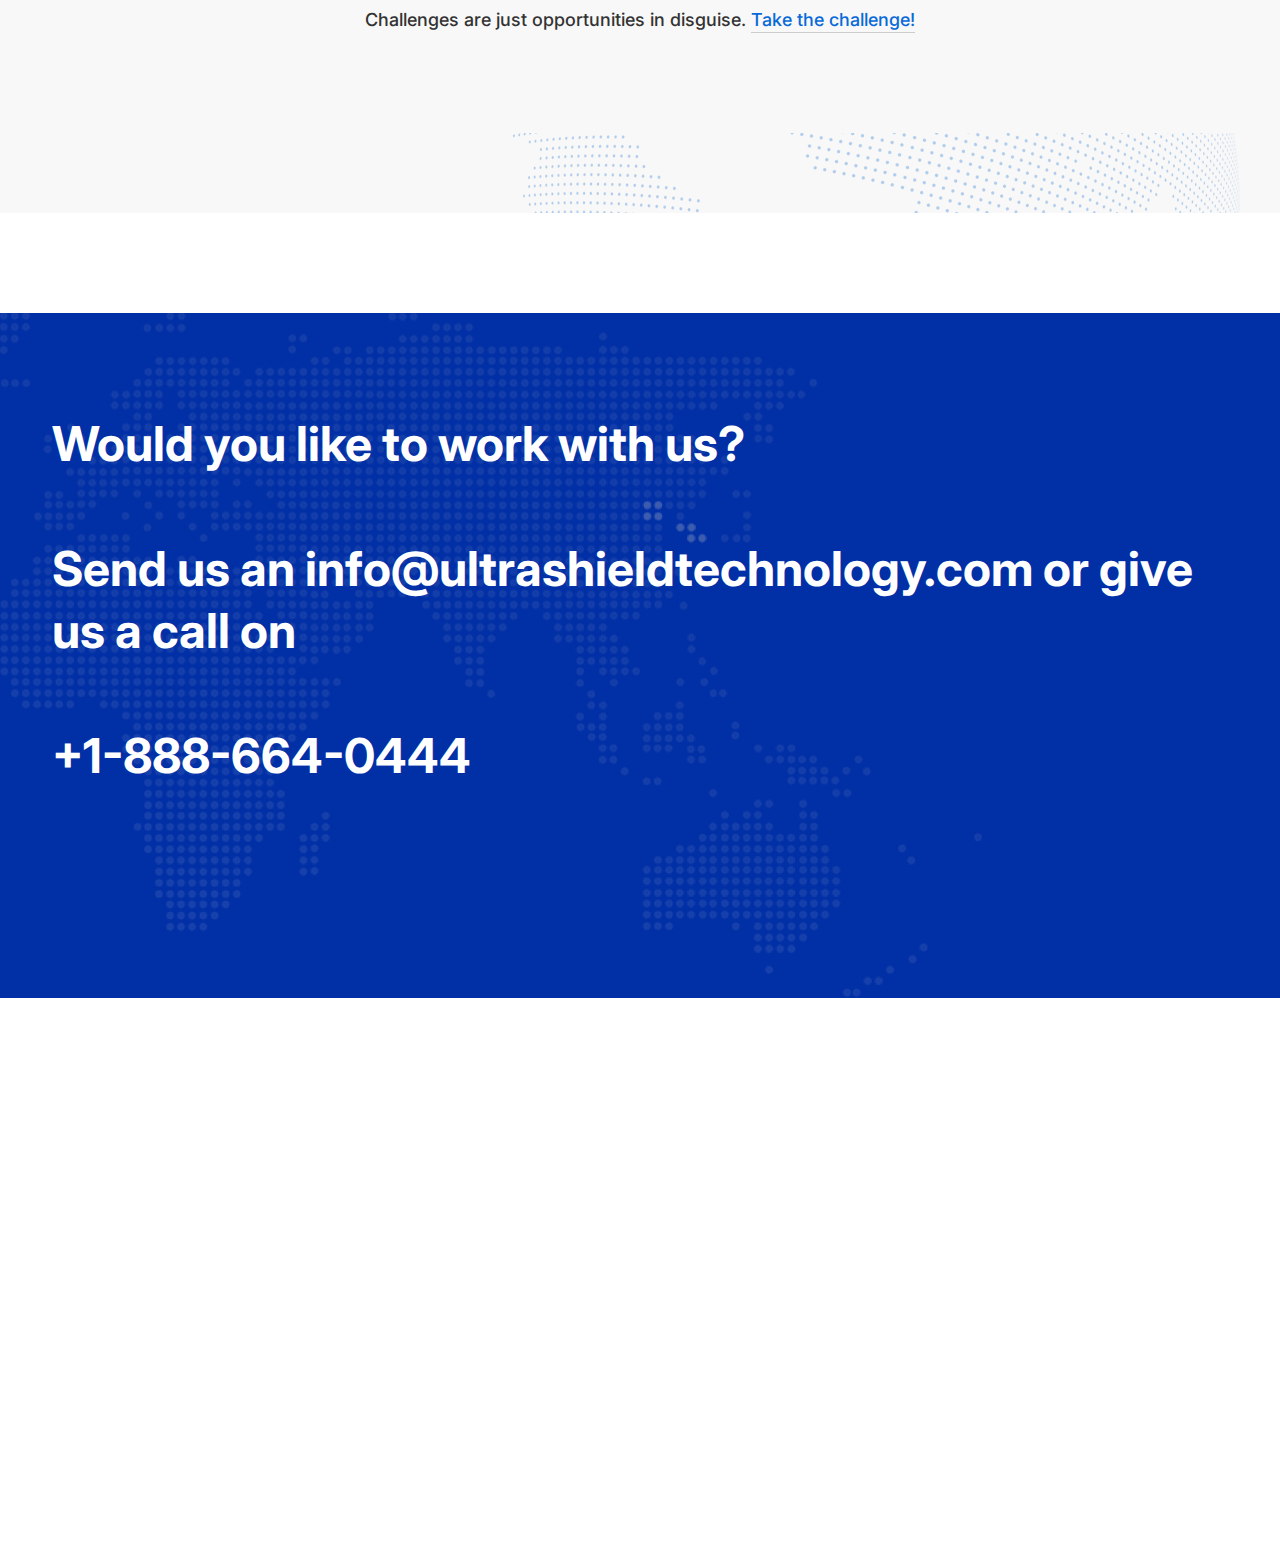
<file: service_ai_ml.html>
<!DOCTYPE html>
<html class="no-js" lang="zxx" dir="ltr">

<head>
    <meta charset="utf-8">
    <meta http-equiv="X-UA-Compatible" content="IE=edge">
    <title>Ultrashield - Technology IT Solutions</title>
    <meta name="description" content="">
    <meta name="viewport" content="width=device-width, initial-scale=1">
    <!-- Favicon -->
    <link rel="apple-touch-icon" sizes="180x180" href="/assets/images/favicon/apple-touch-icon.png">
    <link rel="icon" type="image/png" sizes="32x32" href="/assets/images/favicon/favicon-32x32.png">
    <link rel="icon" type="image/png" sizes="16x16" href="/assets/images/favicon/favicon-16x16.png">
    <link rel="manifest" href="/assets/images/favicon/site.webmanifest">

    <!-- CSS
        ============================================ -->

    
    <!-- Custom Style CSS -->
	<link rel="stylesheet" href="assets/css/custom.css">

    <!-- Bootstrap CSS -->
    <link rel="stylesheet" href="assets/css/vendor/bootstrap.min.css">

    <!-- Font Family CSS -->
    <link rel="preconnect" href="https://fonts.googleapis.com">
    <link rel="preconnect" href="https://fonts.gstatic.com" crossorigin>
    <link href="https://fonts.googleapis.com/css2?family=Inter:wght@100;200;300;400;500;600;700;800;900&display=swap" rel="stylesheet">

    <!-- FontAwesome CSS -->
    <link rel="stylesheet" href="assets/css/vendor/fontawesome-all.min.css">
    <link rel="stylesheet" href="https://cdnjs.cloudflare.com/ajax/libs/font-awesome/6.4.0/css/all.min.css">

    <!-- Swiper slider CSS -->
    <link rel="stylesheet" href="assets/css/plugins/swiper.min.css">

    <!-- animate-text CSS -->
    <link rel="stylesheet" href="assets/css/plugins/animate-text.css">

    <!-- Animate CSS -->
    <link rel="stylesheet" href="assets/css/plugins/animate.min.css">

    <!-- Light gallery CSS -->
    <link rel="stylesheet" href="assets/css/plugins/lightgallery.min.css">

    <!-- Vendor & Plugins CSS (Please remove the comment from below vendor.min.css & plugins.min.css for better website load performance and remove css files from avobe) -->

    <!-- <link rel="stylesheet" href="assets/css/vendor/vendor.min.css">
        <link rel="stylesheet" href="assets/css/plugins/plugins.min.css"> -->

    <!-- Main Style CSS -->
    <link rel="stylesheet" href="assets/css/style.css">

</head>

<body>




    <div class="preloader-activate preloader-active open_tm_preloader">
        <div class="preloader-area-wrap">
            <div class="spinner d-flex justify-content-center align-items-center h-100">
                <div class="bounce1"></div>
                <div class="bounce2"></div>
                <div class="bounce3"></div>
            </div>
        </div>
    </div>

    <!--====================  header area ====================-->
    <div class="header-area">

        <div class="header-bottom-wrap header-sticky bg-white">
            <div class="container">
                <div class="row">
                    <div class="col-lg-12">
                        <div class="header position-relative">
                            <!-- brand logo -->
                            <div class="header__logo">
                                <a href="index.html">
                                    <img src="comapny-assets/images/logo_updated.png" width="160" height="48" class="img-fluid" alt="">
                                </a>
                            </div>

                            <div class="header-right">

                                <!-- navigation menu -->
                                <div class="header__navigation menu-style-three d-none d-xl-block">
                                    <nav class="navigation-menu">

                                        <ul>
                                            <li>
                                                <a href="index.html"><span>Home</span></a>
                                            </li>
                                            <li class="has-children">
                                                <a href="#"><span>Services</span></a>
                                                <!-- mega menu -->
                                                <ul class="megamenu megamenu--mega">
                                                    <li>
                                                        <h2 class="page-list-title">Development</h2>
                                                        <ul>
                                                            <li><a href="/service_web_dev.html"><span>Website Development</span></a></li>
                                                            <li><a href="/service_ecommerce_dev.html"><span>E-commerce Development</span></a></li>
                                                            <li><a href="/service_app_dev.html"><span>Android App Development</span></a></li>
                                                            <li><a href="/service_app_dev.html"><span>IOS App Development</span></a></li>
                                                            <li><a href="/service_custom_software_dev.html"><span>Custom Software Development</span></a></li>
                                                            <li><a href="/service_blockchain.html"><span>Blockchain Development</span></a></li>
                                                            <li><a href="/service_ai_ml.html"><span>AI/ML Development</span></a></li>
                                                            
                                                        </ul>
                                                    </li>
                                                    <li>
                                                        <h2 class="page-list-title">Designing</h2>
                                                        <ul>
                                                            <li><a href="/service_ui_ux.html"><span>UI/UX Design</span></a></li>
                                                        </ul>
                                                    </li>
                                                    <li>
                                                        <h2 class="page-list-title">Ranking</h2>
                                                        <ul>
                                                            <li><a href="/service_seo.html"><span>Search Engine Optimization</span></a></li>
                                                            <li><a href="/service_aso.html"><span>App store Optimization</span></a></li>
                                                        </ul>
                                                    </li>
                                                    <li>
                                                        <h2 class="page-list-title">Other Services</h2>
                                                        <ul>
                                                            <li><a href="/service_digital_marketing.html"><span>Digital Marketing</span></a></li>
                                                            <li><a href="/service_email_marketing.html"><span>Email Marketing</span></a></li>
                                                            <li><a href="/service_digital_transformation.html"><span>Digital Transformation</span></a></li>
                                                            <li><a href="/service_software_testing.html"><span>Software Testing & QA</span></a></li>
                                                            <li><a href="/"><span>IT Strategy & Software Consulting</span></a></li>
                                                        </ul>
                                                    </li>
                                                </ul>
                                            </li>
                                            <li>
                                                <a href="/portfolio.html"><span>Portfolio</span></a>
                                            </li>
                                            <li>
                                                <a href="/about_us.html"><span>About Us</span></a>
                                                
                                            </li>
                                            <!-- <li>
                                                <a href="/"><span>Get Quote</span></a>
                                            </li> -->
                                            <li class="d-flex">
                                                <a href="/contact_us.html" class="align-self-center quote-btn ht-btn ht-btn-sm ht-btn--outline">Get Quote</a>
                                            </li>
                                        </ul>
                                    </nav>
                                </div>
                                <!-- mobile menu -->
                                <div class="mobile-navigation-icon d-block d-xl-none" id="mobile-menu-trigger">
                                    <i></i>
                                </div>
                            </div>
                        </div>
                    </div>
                </div>
            </div>
        </div>


    </div>
    <!--====================  End of header area  ====================-->

    <div id="main-wrapper">
        <div class="site-wrapper-reveal">
            <div class="bg-white">
                <div class="about-banner-wrap banner-space bg-img" data-bg="comapny-assets/images/ai.jpg">
                    <div class="container">
                        <div class="row">
                            <div class="col-lg-8 m-auto">
                                <div class="about-banner-content text-center">
                                    <h1 class="mb-15 text-white" style="text-shadow: -1px 1px 0 #000,
                                    1px 1px 0 #000,
                                   1px -1px 0 #000,
                                  -1px -1px 0 #000;">AI & ML Development</h1>
                                    <h5 class="font-weight--normal text-white" style="text-shadow: -1px 1px 0 #000,
                                    1px 1px 0 #000,
                                   1px -1px 0 #000,
                                  -1px -1px 0 #000;">Build & Enhances The Identity of Your Brand</h5>
                                </div>
                            </div>
                        </div>
                    </div>
                </div>
                <!--===========  feature-large-images-wrapper  Start =============-->
                <div class="feature-large-images-wrapper section-space--ptb_100">
                    <div class="container">
                        <div class="cybersecurity-about-box">
                            <div class="row">
                                <div class="col-lg-4">
                                    <div class="conact-us-wrap-one managed-it">
                                        <h2 class="heading " style="color: #d2a98e;">AI & ML
                                            Development Services</h2>
                                    </div>
                                </div>
                                <div class="col-lg-7 offset-lg-1">
                                    <div class="cybersecurity-about-text">
                                        <div class="text">Leverage our state-of-the-art custom AI and ML services capable
                                            of automating and advancing your business!</br>Our AI and machine learning development services are known to unlock the potential of vast amounts
                                            of data for driving tangible business results. Here are our reliably intelligent AI and ML solutions that
                                            can convert your vision into reality. </div>
                                        <div class="button-group-wrap">
                                            
                                        </div>
                                    </div>
                                </div>
                            </div>
                        </div>

                    </div>
                </div>
                <!--===========  feature-large-images-wrapper  End =============-->

                <!--===========  feature-images-wrapper  Start =============-->
                <div class="feature-images-wrapper bg-gray section-space--ptb_100">
                    <div class="container">

                        <div class="row">
                            <div class="col-lg-12">
                                <!-- section-title-wrap Start -->
                                <div class="section-title-wrap text-center section-space--mb_30" style="text-align: left;">
                                    <p class="text" style="font-size: larger;text-align: left">Our Technical Expertise Based on AI to Speed Up Your Business Growth</br></br></span></p>

                                        <h4 style="text-align: left;">Why Choose Us?</h4>
                                        <p style="font-size: larger;text-align: left">For the past eight or more years, we have improved business operations thanks to the development of our AI services and machine learning solutions. We have been assisting organisations use machine learning algorithms and the most up-to-date artificial intelligence tools and technology to accomplish exponential growth as a professional AI development company.We provide services as -
                                        </br></br>
                                            
                                        Machine Learning</br>
                                        Deep Learning</br>
                                        Natural Language Processing</br>
                                        Robotic Process Automation</br>
                                        Computer Vision and OCR</br>
                                            </p>

                                            <h4 style="text-align: left;"> Machine Learning</h4></br></br>
                                            <p style="font-size: larger;text-align: left;">In order to create intelligent systems that require little human involvement while making the best decisions, our team applies its substantial knowledge in supervised, unsupervised, and reinforcement machine learning.
                                            </br></br></p>

                                                <h6 style="text-align: left;">Deep Learning</br></br></h6>
                                                
                                                <p style="font-size: larger;text-align: left;">As a firm that specialises in developing AI software, we are able to use multi-layered neural networks to create unique AI solutions that can match and even outperform the functions of the human brain.
                                                </br></br></p>
                                                <h6 style="text-align: left;">Natural Language Processing</br></h6>
                                                <p style="font-size: larger;text-align: left;">We are a firm that develops artificial intelligence, and we can improve your user experience by powering NLP-related custom AI solutions with features like conversation AI and real-time speech recognition.
                                                </br></br></p>
                                                <h6 style="text-align: left;">Robotic Process Automation</br></h6>
                                                <p style="font-size: larger;text-align: left;">Our artificial intelligence development services are able to provide robotic process automation solutions that can help you boost staff productivity while decreasing errors and increasing overall business efficiency.
                                                </br></br></p>
                                                    
                                                    
                                </div>
                                <!-- section-title-wrap Start -->
                            </div>
                        </div>

                        <div class="row">
                            <div class="col-12">
                                <h2>OUR DEVELOPMENT PROCESS</h2>
                                <div class="feature-images__four" >
                                    <div class=" row" style="display: flex;">
                                        <div class="single-item col-lg-4 col-md-6 mt-30 wow move-up">
                                            <!-- ht-box-icon Start -->
                                            <div class="ht-box-images style-01" style="flex:1">
                                                <div class="image-box-wrap">
                                                    <div class="box-image">
                                                        <img class="img-fulid" src="comapny-assets/images/post-project-requirements.png" alt="">
                                                    </div>
                                                    <div class="content">
                                                        <h5 class="heading">Step 1</h5>
                                                        <div class="text">Post Your Project Requirements
                                                        </div>
                                                       
                                                    </div>
                                                </div>
                                            </div>
                                            <!-- ht-box-icon End -->
                                        </div>
    
                                        <div class="col-lg-4 col-md-6 wow move-up">
                                            <!-- ht-box-icon Start -->
                                            <div class="ht-box-images style-01">
                                                <div class="image-box-wrap">
                                                    <div class="box-image">
                                                        <img class="img-fulid" src="comapny-assets/images/discuss-project.png" alt="">
                                                    </div>
                                                    <div class="content">
                                                        <h5 class="heading">Step 2</h5>
                                                        <div class="text">Discuss Project Details with our Analysts
                                                        </div>
                                                       
                                                    </div>
                                                </div>
                                            </div>
                                            <!-- ht-box-icon End -->
                                        </div>
    
                                        <div class="col-lg-4 col-md-6 wow move-up">
                                            <!-- ht-box-icon Start -->
                                            <div class="ht-box-images style-01">
                                                <div class="image-box-wrap">
                                                    <div class="box-image">
                                                        <img class="img-fulid1" src="comapny-assets/images/engagement-terms.png" alt="">
                                                    </div>
                                                    <div class="content">
                                                        <h5 class="heading">Step 3</h5>
                                                        <div class="text">Choose Engagement Terms & Timelines
                                                        </div>
                                                        
                                                    </div>
                                                </div>
                                            </div>
                                            <!-- ht-box-icon End -->
                                        </div>
    
                                        <div class="col-lg-4 col-md-6 wow move-up">
                                            <!-- ht-box-icon Start -->
                                            <div class="ht-box-images style-01">
                                                <div class="image-box-wrap">
                                                    <div class="box-image">
                                                        <img class="img-fulid" src="comapny-assets/images/secure-payment.png" alt="">
                                                    </div>
                                                    <div class="content">
                                                        <h5 class="heading">Step 4</h5>
                                                        <div class="text">Securely Pay Online and Get Started!
                                                        </div>
                                                     
                                                    </div>
                                                </div>
                                            </div>
                                            <!-- ht-box-icon End -->
                                        </div>
                                        <div class="single-item col-lg-4 col-md-6 mt-30 wow move-up">
                                            <!-- ht-box-icon Start -->
                                            
                                            <!-- ht-box-icon End -->
                                        </div>
                                        <div class="single-item col-lg-4 col-md-6 mt-30 wow move-up">
                                            <!-- ht-box-icon Start -->
                                            
                                            <!-- ht-box-icon End -->
                                        </div>
                                    </div>
                                </div>

                                <div class="section-under-heading text-center section-space--mt_60">Challenges are just opportunities in disguise. <a href="#">Take the challenge!</a></div>

                            </div>
                        </div>
                    </div>
                </div>
                <!--===========  feature-images-wrapper  End =============-->

                <!--========= About Delivering Wrapper Start ===========-->
                
                <!--========= About Resources Wrapper Start ===========-->
                <div class="about-resources-wrapper">
                    
                </div>
                <!--========= About Resources Wrapper End ===========-->
                <!--====================  testimonial section ====================-->
                <div class="testimonial-slider-area section-space--pt_100">
                    <div class="container">
                        <div class="row">
                            <div class="col-lg-12">
                                
                               
                                                                
                                    
                            </div>
                        </div>
                    </div>
                </div>
                <!--====================  End of testimonial section  ====================-->

                <!--====================  brand logo slider area ====================-->
                
                <!--====================  End of brand logo slider area  ====================-->
                <!--============ Contact Us Area Start =================-->
                <div class="contact-us-area service-contact-bg section-space--ptb_100">
                    <div class="container">
                        <div class="row align-items-center">
                           <h2 style="color: white;">Would you like to work with us?</br> </br>Send us an info@ultrashieldtechnology.com or give us a call on </br></br>+1-888-664-0444</h2>
                            <div class="col-lg-4 me-auto">
                                <div class="contact-info sytle-one text-left">

                                    <div class="contact-info-title-wrap text-center">
                                      
                                        
                                        
                                    </div>

                                    <div class="contact-list-item">
                                        <a href="tel:190068668" class="single-contact-list">
                                            <div class="content-wrap">
                                                <div class="content">
                                                    
                                                    <div class="main-content">
                                                        
                                                    </div>
                                                </div>
                                            </div>
                                        </a>
                                        <a href="mailto:hello@mitech.com" class="single-contact-list">
                                            <div class="content-wrap">
                                                <div class="content">
                                                    
                                                    <div class="main-content">
                                                       
                                                    </div>
                                                </div>
                                            </div>
                                        </a>
                                    </div>

                                </div>
                            </div>

                           
                        </div>
                    </div>
                </div>
                <!--============ Contact Us Area End =================-->
            </div>
        </div>





         <!--====================  footer area ====================-->
         <a href="https://api.whatsapp.com/send?phone=14405531938&text=Hey%20UltraShield,%20I%20would%20like%20to%20know%20about%20your%20services" target="_blank"><div id="whatsapp">
            <i class="fa-brands fa-whatsapp fa-lg fa-beat"></i>
            <p>Chat Now</p>
         </div></a>
         
         <div class="footer-area-wrapper reveal-footer bg-gray">
            <div class="footer-area section-space--ptb_80">
                <div class="container">
                    <div class="row footer-widget-wrapper">
                        <div class="col-lg-4 col-md-6 col-sm-6 footer-widget">
                            <div class="footer-widget__logo mb-30">
                                <img src="comapny-assets/images/logo_updated.png" width="160" height="48" class="img-fluid" alt="">
                            </div>
                            <ul class="footer-widget__list">
                                <li>Ultrashield SOFTWARE LLC - 447 Broadway, 2nd Floor Suite #78, 
                                    New York 10013, United States</br></li>
                                <li><a href="tel:1-888-664-0444" class="hover-style-link text-black font-weight--bold">1-888-664-0444</a></li>
                                <li><h8>For More Inquiry</h8></li>
                                <li><a href="mailto:info@Ultrashieldtechnology.com" class="hover-style-link">info@Ultrashieldtechnology.com</a></li>
                            </ul>
                        </div>
                        <div class="col-lg-2 col-md-4 col-sm-6 footer-widget">
                            <h6 class="footer-widget__title mb-20">IT Services</h6>
                            <ul class="footer-widget__list">
                                <li><a href="./service_digital_marketing.html" class="hover-style-link">Digital Marketing</a></li>
                                <li><a href="./service_app_dev.html" class="hover-style-link">Mobile App Development</a></li>
                                <li><a href="./service_ecommerce_dev.html" class="hover-style-link">E-Commerce</a></li>
                                <li><a href="./service_custom_software_dev.html" class="hover-style-link">Software Development</a></li>
                                <li><a href="./service_web_dev.html" class="hover-style-link">Website Designing</a></li>
                                <li><a href="" class="hover-style-link">Database Expertise</a></li>
                                <li><a href="./service_email_marketing.html" class="hover-style-link">Email Marketing</a></li>
                            </ul>
                        </div>
                        <div class="col-lg-2 col-md-4 col-sm-6 footer-widget">
                            <h6 class="footer-widget__title mb-20">Quick links</h6>
                            <ul class="footer-widget__list">
                                <li><a href="./about_us.html" class="hover-style-link">About Us</a></li>
                                <li><a href="./portfolio.html" class="hover-style-link">Portfolio</a></li>
                                <li><a href="./contact_us.html" class="hover-style-link">Contact Us</a></li>
                            </ul>
                        </div>
                        <div class="col-lg-2 col-md-4 col-sm-6 footer-widget">
                            <div class="footer-widget__title section-space--mb_50"></div>
                            <ul class="footer-widget__list">
                                <li><a href="#" class="image_btn"><img class="img-fluid" src="assets/images/icons/aeroland-button-google-play.webp" alt=""></a></li>
                                <li><a href="#" class="image_btn"><img class="img-fluid" src="assets/images/icons/aeroland-button-app-store.webp" alt=""></a></li>
                            </ul>
                        </div>
                    </div>
                </div>
            </div>
            <div class="footer-copyright-area section-space--pb_30">
                <div class="container">
                    <div class="row align-items-center">
                        <div class="col-md-6 text-center text-md-start">
                            <span class="copyright-text">&copy; 2023 Ultrashield. <a href="/about">All Rights Reserved.</a></span>
                        </div>
                        <div class="col-md-6 text-center text-md-end">
                            <ul class="list ht-social-networks solid-rounded-icon">

                                <li class="item">
                                    <a href="https://twitter.com/Ultra_shield" target="_blank" aria-label="Twitter" class="social-link hint--bounce hint--top hint--primary">
                                        <i class="fab fa-twitter link-icon"></i>
                                    </a>
                                </li>
                                <li class="item">
                                    <a href="https://www.facebook.com/Ultra.Shield.Technology/" target="_blank" aria-label="Facebook" class="social-link hint--bounce hint--top hint--primary">
                                        <i class="fab fa-facebook-f link-icon"></i>
                                    </a>
                                </li>
                                <li class="item">
                                    <a href="https://in.pinterest.com/Ultrashieldtechnology/" target="_blank" aria-label="Pinterest" class="social-link hint--bounce hint--top hint--primary">
                                        <i class="fa-brands fa-pinterest"></i>
                                    </a>
                                </li>
                                <li class="item">
                                    <a href="https://www.linkedin.com/company/Ultrashield-technology/" target="_blank" aria-label="Linkedin" class="social-link hint--bounce hint--top hint--primary">
                                        <i class="fab fa-linkedin link-icon"></i>
                                    </a>
                                </li>
                            </ul>
                        </div>
                    </div>
                </div>
            </div>
        </div>
        <!--====================  End of footer area  ====================-->









    </div>
    <!--====================  scroll top ====================-->
    <a href="#" class="scroll-top" id="scroll-top">
        <i class="arrow-top fas fa-chevron-up"></i>
        <i class="arrow-bottom fas fa-chevron-up"></i>
    </a>
    <!--====================  End of scroll top  ====================-->


    <!--====================  mobile menu overlay ====================-->
    <div class="mobile-menu-overlay" id="mobile-menu-overlay">
        <div class="mobile-menu-overlay__inner">
            <div class="mobile-menu-overlay__header">
                <div class="container-fluid">
                    <div class="row align-items-center">
                        <div class="col-md-6 col-8">
                            <!-- logo -->
                            <div class="logo">
                                <a href="/">
                                    <img src="./comapny-assets/images/logo_updated.png" class="img-fluid" alt="">
                                </a>
                            </div>
                        </div>
                        <div class="col-md-6 col-4">
                            <!-- mobile menu content -->
                            <div class="mobile-menu-content text-end">
                                <span class="mobile-navigation-close-icon" id="mobile-menu-close-trigger"></span>
                            </div>
                        </div>
                    </div>
                </div>
            </div>
            <div class="mobile-menu-overlay__body">
                <nav class="offcanvas-navigation">
                    <ul>
                        <li>
                            <a href="index.html">Home</a>
                        </li>
                        <!--  Services  -->
                        <li class="has-children">
                            <a href="#"><span>Services</span></a>
                            <!-- sub menu -->
                            <ul class="sub-menu">
                                <li class="has-children">
                                    <a href="#"><span>Development</span></a>
                                    <ul class="sub-menu">
                                        <li><a href="/service_web_dev.html"><span>Website Development</span></a></li>
                                        <li><a href="/service_ecommerce_dev.html"><span>E-commerce Development</span></a></li>
                                        <li><a href="/service_app_dev.html"><span>Android App Development</span></a></li>
                                        <li><a href="/service_app_dev.html"><span>IOS App Development</span></a></li>
                                        <li><a href="/service_custom_software_dev.html"><span>Custom Software Development</span></a></li>
                                        <li><a href="/service_blockchain.html"><span>Blockchain Development</span></a></li>
                                        <li><a href="/service_ai_ml.html"><span>AI/ML Development</span></a></li>
                                    </ul>
                                </li>
                            </ul>

                            <ul class="sub-menu">
                                <li class="has-children">
                                    <a href="#"><span>Designing</span></a>
                                    <ul class="sub-menu">
                                        <li><a href="./service_ui_ux.html"><span>UI/UX Design</span></a></li>
                                    </ul>
                                </li>
                            </ul>
                            <!-- sub menu -->
                            <ul class="sub-menu">
                                <li class="has-children">
                                    <a href="#"><span>Ranking</span></a>
                                    <ul class="sub-menu">
                                        <li><a href="./service_seo.html"><span>Search Engine Optimization</span></a></li>
                                        <li><a href="./service_aso.html"><span>App Store Optimization</span></a></li>
                                        
                                    </ul>
                                </li>
                            </ul>
                            <!-- sub menu -->
                            <ul class="sub-menu">
                                <li class="has-children">
                                    <a href="#"><span>Other Services</span></a>
                                    <ul class="sub-menu">
                                        <li><a href="/service_digital_marketing.html"><span>Digital Marketing</span></a></li>
                                        <li><a href="/service_email_marketing.html"><span>Email Marketing</span></a></li>
                                        <li><a href="/service_digital_transformation.html"><span>Digital Transformation</span></a></li>
                                        <li><a href="/service_software_testing.html"><span>Software Testing & QA</span></a></li>
                                        <li><a href="/"><span>IT Strategy & Software Consulting</span></a></li>
                                    </ul>
                                </li>
                            </ul>
                        </li>
                        <!--  Services End  -->
                        <li>
                            <a href="./portfolio.html"><span>Portfolio</span></a>
                        </li>
                        <li>
                            <a href="./about_us.html"><span>About Us</span></a>
                            
                        </li>
                        <li>
                            <a href="./contact_us.html"><span>Get Quote</span></a>
                        </li>
                    </ul>
                </nav>
            </div>
        </div>
    </div>
    <!--====================  End of mobile menu overlay  ====================-->

    <!-- JS
    ============================================ -->
    <!-- Modernizer JS -->
    <script src="assets/js/vendor/modernizr-2.8.3.min.js"></script>

    <!-- jQuery JS -->
    <script src="assets/js/vendor/jquery-3.5.1.min.js"></script>
    <script src="assets/js/vendor/jquery-migrate-3.3.0.min.js"></script>

    <!-- Bootstrap JS -->
    <script src="assets/js/vendor/bootstrap.min.js"></script>

    <!-- wow JS -->
    <script src="assets/js/plugins/wow.min.js"></script>

    <!-- Swiper Slider JS -->
    <script src="assets/js/plugins/swiper.min.js"></script>

    <!-- Light gallery JS -->
    <script src="assets/js/plugins/lightgallery.min.js"></script>

    <!-- Waypoints JS -->
    <script src="assets/js/plugins/waypoints.min.js"></script>

    <!-- Counter down JS -->
    <script src="assets/js/plugins/countdown.min.js"></script>

    <!-- Isotope JS -->
    <script src="assets/js/plugins/isotope.min.js"></script>

    <!-- Masonry JS -->
    <script src="assets/js/plugins/masonry.min.js"></script>

    <!-- ImagesLoaded JS -->
    <script src="assets/js/plugins/images-loaded.min.js"></script>

    <!-- Wavify JS -->
    <script src="assets/js/plugins/wavify.js"></script>

    <!-- jQuery Wavify JS -->
    <script src="assets/js/plugins/jquery.wavify.js"></script>

    <!-- circle progress JS -->
    <script src="assets/js/plugins/circle-progress.min.js"></script>

    <!-- counterup JS -->
    <script src="assets/js/plugins/counterup.min.js"></script>

    <!-- animation text JS -->
    <script src="assets/js/plugins/animation-text.min.js"></script>

    <!-- Vivus JS -->
    <script src="assets/js/plugins/vivus.min.js"></script>

    <!-- Some plugins JS -->
    <script src="assets/js/plugins/some-plugins.js"></script>


    <!-- Plugins JS (Please remove the comment from below plugins.min.js for better website load performance and remove plugin js files from avobe) -->

    <!--         
    <script src="assets/js/plugins/plugins.min.js"></script> 
    -->

    <!-- Main JS -->
    <script src="assets/js/main.js"></script>

</body>

</html>
</file>
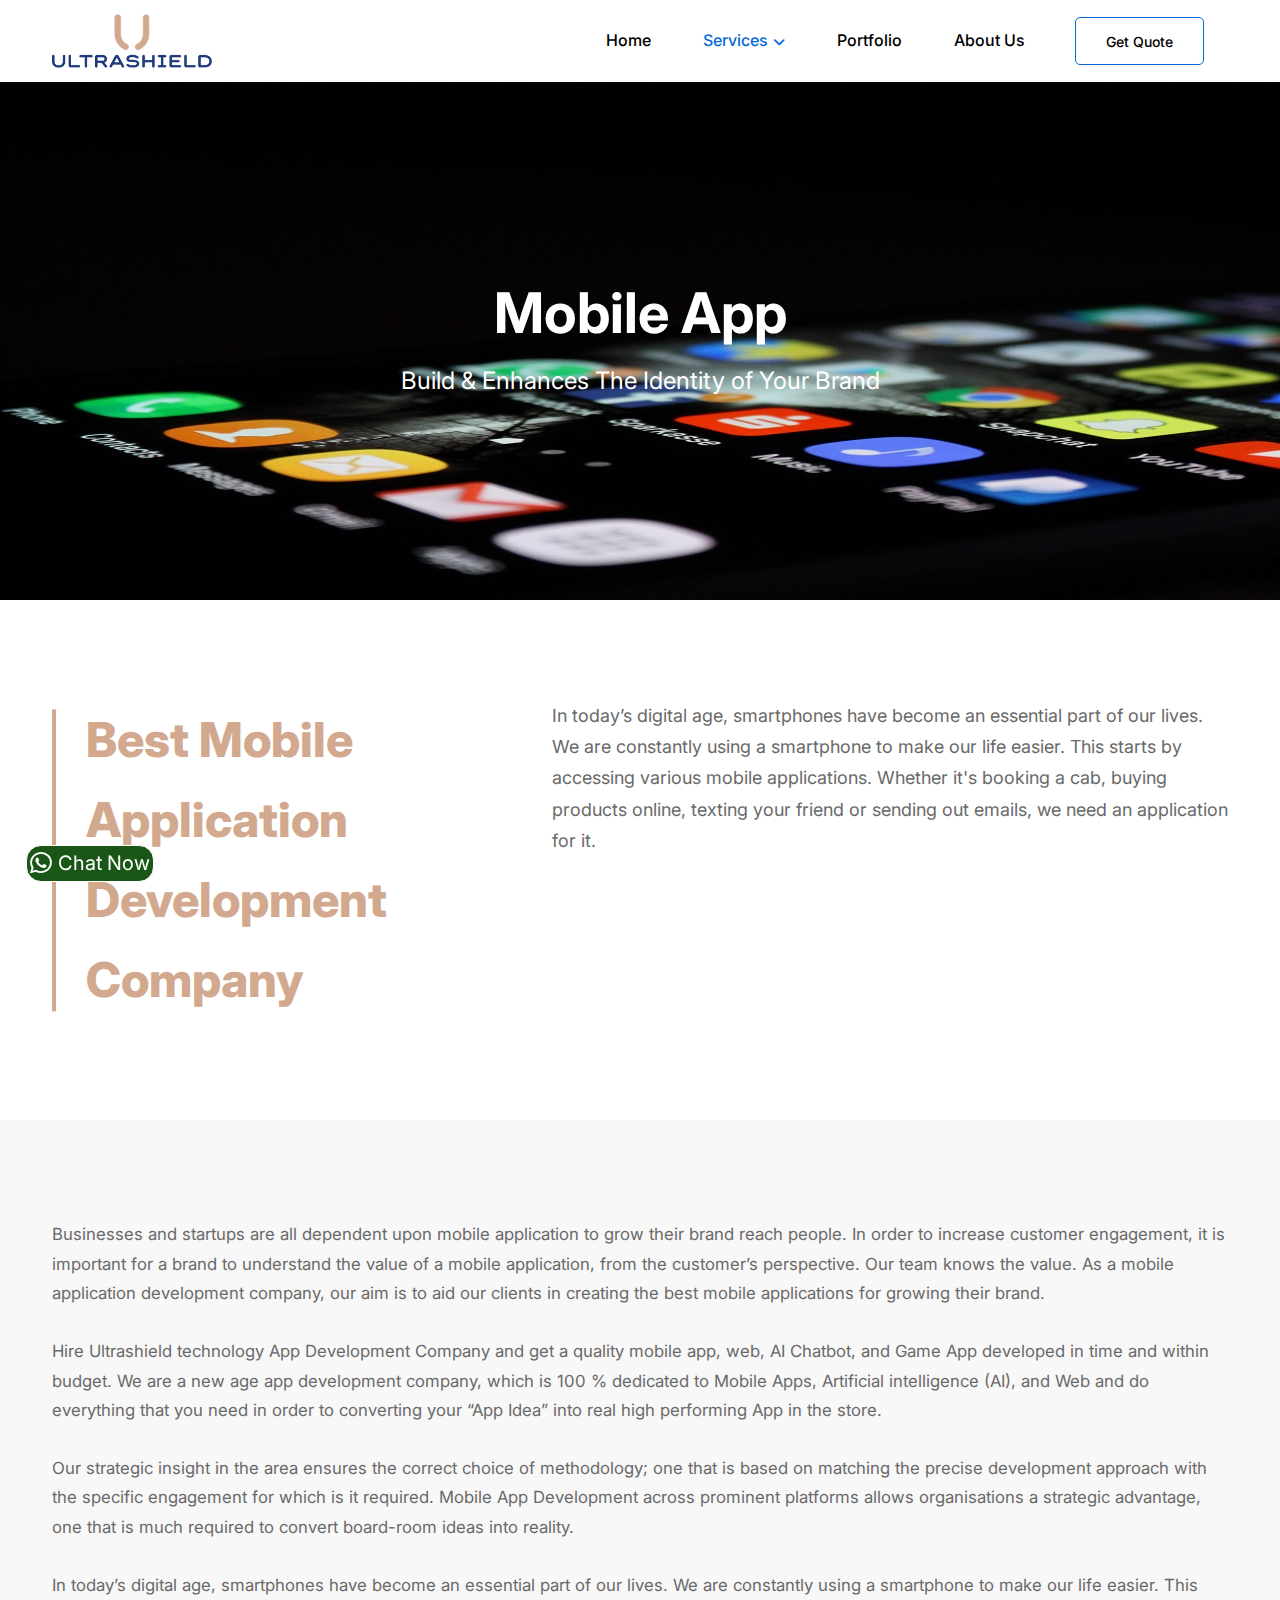
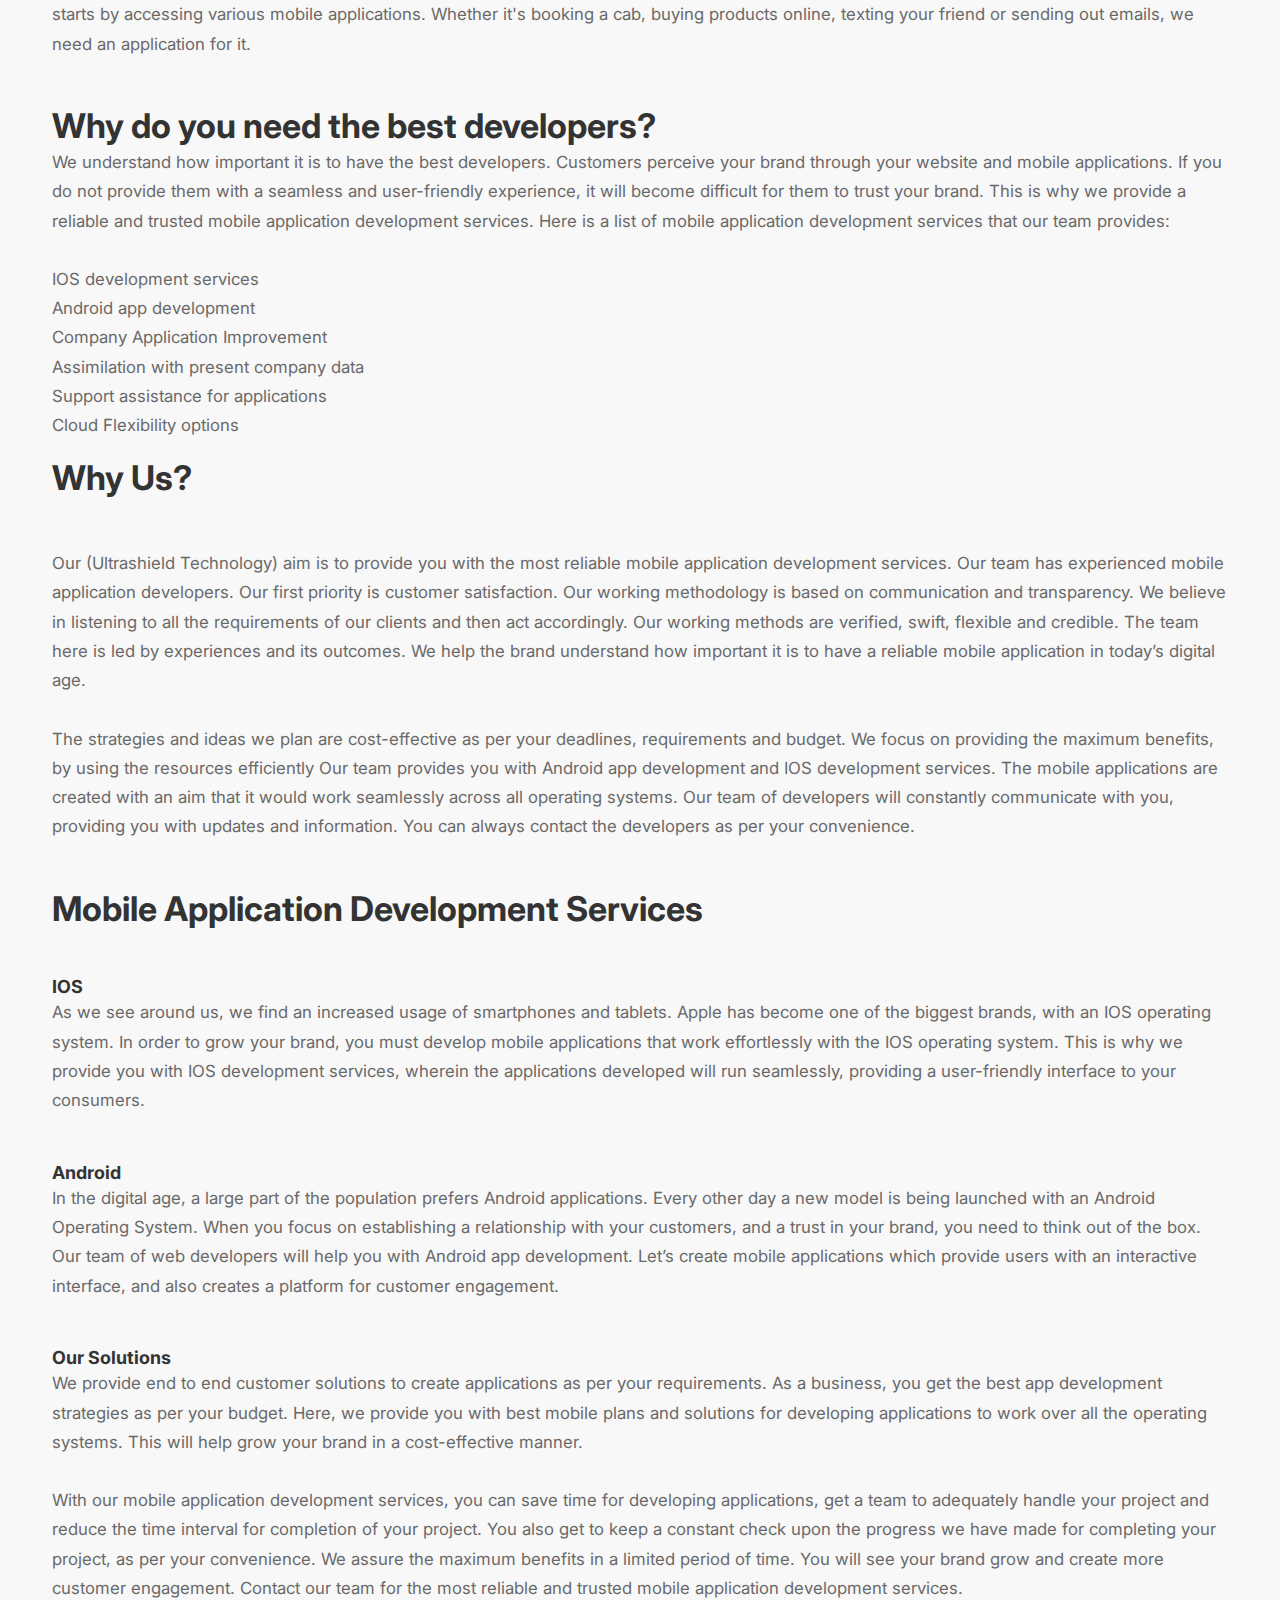
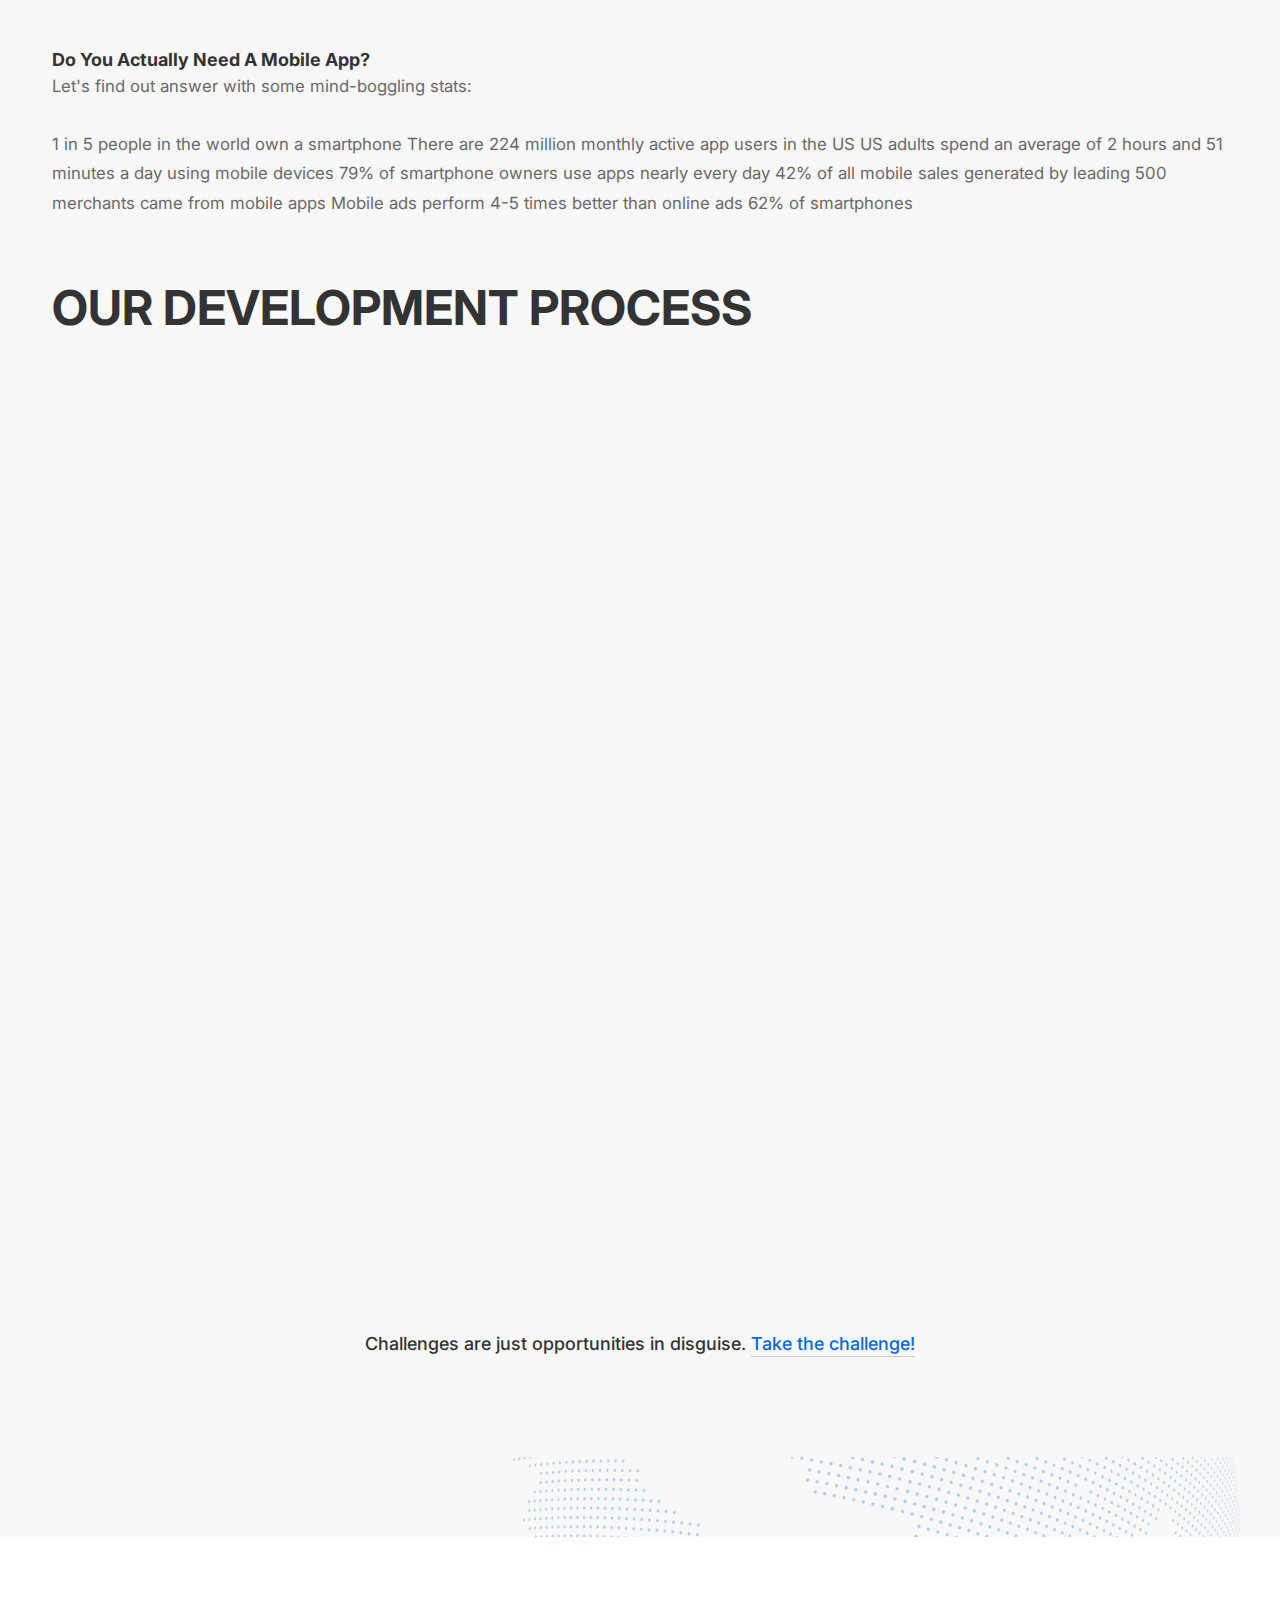
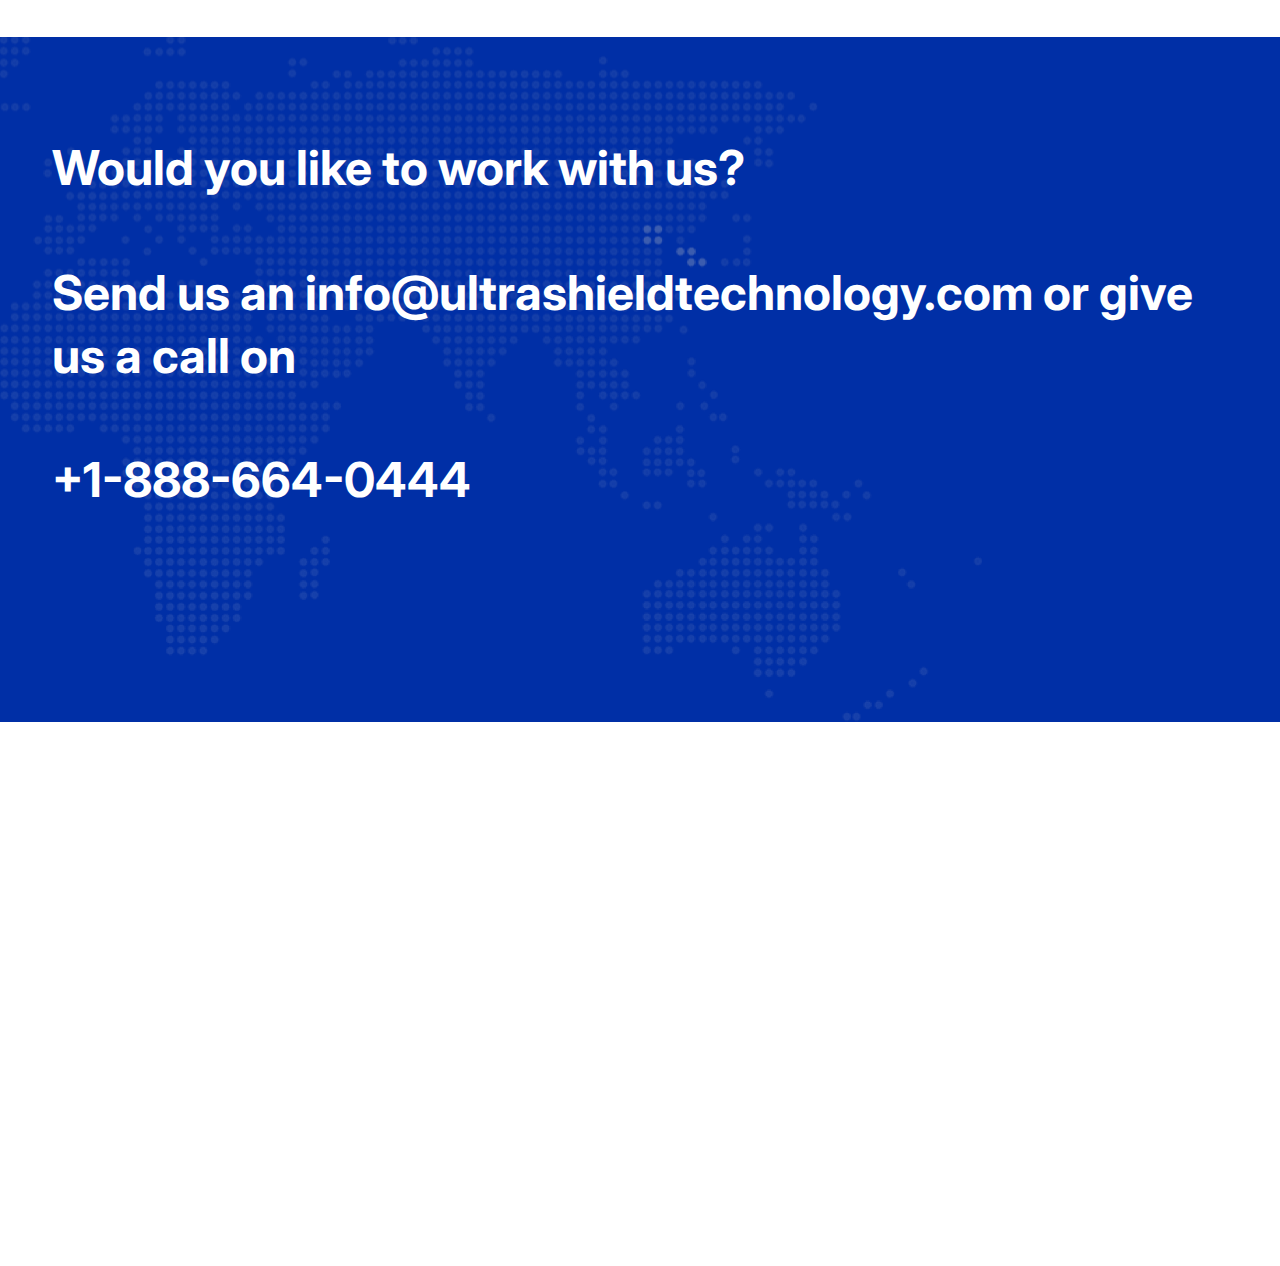
<file: service_app_dev.html>
<!DOCTYPE html>
<html class="no-js" lang="zxx" dir="ltr">

<head>
    <meta charset="utf-8">
    <meta http-equiv="X-UA-Compatible" content="IE=edge">
    <title>Ultrashield - Technology IT Solutions</title>
    <meta name="description" content="">
    <meta name="viewport" content="width=device-width, initial-scale=1">
    <!-- Favicon -->
    <link rel="apple-touch-icon" sizes="180x180" href="/assets/images/favicon/apple-touch-icon.png">
    <link rel="icon" type="image/png" sizes="32x32" href="/assets/images/favicon/favicon-32x32.png">
    <link rel="icon" type="image/png" sizes="16x16" href="/assets/images/favicon/favicon-16x16.png">
    <link rel="manifest" href="/assets/images/favicon/site.webmanifest">


    <!-- CSS
        ============================================ -->

    <!-- Custom Style CSS -->
	<link rel="stylesheet" href="assets/css/custom.css">

    <!-- Bootstrap CSS -->
    <link rel="stylesheet" href="assets/css/vendor/bootstrap.min.css">

    <!-- Font Family CSS -->
    <link rel="preconnect" href="https://fonts.googleapis.com">
    <link rel="preconnect" href="https://fonts.gstatic.com" crossorigin>
    <link href="https://fonts.googleapis.com/css2?family=Inter:wght@100;200;300;400;500;600;700;800;900&display=swap" rel="stylesheet">

    <!-- FontAwesome CSS -->
    <link rel="stylesheet" href="assets/css/vendor/fontawesome-all.min.css">
    <link rel="stylesheet" href="https://cdnjs.cloudflare.com/ajax/libs/font-awesome/6.4.0/css/all.min.css">

    <!-- Swiper slider CSS -->
    <link rel="stylesheet" href="assets/css/plugins/swiper.min.css">

    <!-- animate-text CSS -->
    <link rel="stylesheet" href="assets/css/plugins/animate-text.css">

    <!-- Animate CSS -->
    <link rel="stylesheet" href="assets/css/plugins/animate.min.css">

    <!-- Light gallery CSS -->
    <link rel="stylesheet" href="assets/css/plugins/lightgallery.min.css">

    <!-- Vendor & Plugins CSS (Please remove the comment from below vendor.min.css & plugins.min.css for better website load performance and remove css files from avobe) -->

    <!-- <link rel="stylesheet" href="assets/css/vendor/vendor.min.css">
        <link rel="stylesheet" href="assets/css/plugins/plugins.min.css"> -->

    <!-- Main Style CSS -->
    <link rel="stylesheet" href="assets/css/style.css">

</head>

<body>




    <div class="preloader-activate preloader-active open_tm_preloader">
        <div class="preloader-area-wrap">
            <div class="spinner d-flex justify-content-center align-items-center h-100">
                <div class="bounce1"></div>
                <div class="bounce2"></div>
                <div class="bounce3"></div>
            </div>
        </div>
    </div>

    <!--====================  header area ====================-->
    <div class="header-area">

        <div class="header-bottom-wrap header-sticky bg-white">
            <div class="container">
                <div class="row">
                    <div class="col-lg-12">
                        <div class="header position-relative">
                            <!-- brand logo -->
                            <div class="header__logo">
                                <a href="index.html">
                                    <img src="comapny-assets/images/logo_updated.png" width="160" height="48" class="img-fluid" alt="">
                                </a>
                            </div>

                            <div class="header-right">

                                <!-- navigation menu -->
                                <div class="header__navigation menu-style-three d-none d-xl-block">
                                    <nav class="navigation-menu">

                                        <ul>
                                            <li>
                                                <a href="index.html"><span>Home</span></a>
                                            </li>
                                            <li class="has-children">
                                                <a href="#"><span>Services</span></a>
                                                <!-- mega menu -->
                                                <ul class="megamenu megamenu--mega">
                                                    <li>
                                                        <h2 class="page-list-title">Development</h2>
                                                        <ul>
                                                            <li><a href="/service_web_dev.html"><span>Website Development</span></a></li>
                                                            <li><a href="/service_ecommerce_dev.html"><span>E-commerce Development</span></a></li>
                                                            <li><a href="/service_app_dev.html"><span>Android App Development</span></a></li>
                                                            <li><a href="/service_app_dev.html"><span>IOS App Development</span></a></li>
                                                            <li><a href="/service_custom_software_dev.html"><span>Custom Software Development</span></a></li>
                                                            <li><a href="/service_blockchain.html"><span>Blockchain Development</span></a></li>
                                                            <li><a href="/service_ai_ml.html"><span>AI/ML Development</span></a></li>
                                                            
                                                        </ul>
                                                    </li>
                                                    <li>
                                                        <h2 class="page-list-title">Designing</h2>
                                                        <ul>
                                                            <li><a href="/service_ui_ux.html"><span>UI/UX Design</span></a></li>
                                                        </ul>
                                                    </li>
                                                    <li>
                                                        <h2 class="page-list-title">Ranking</h2>
                                                        <ul>
                                                            <li><a href="/service_seo.html"><span>Search Engine Optimization</span></a></li>
                                                            <li><a href="/service_aso.html"><span>App store Optimization</span></a></li>
                                                        </ul>
                                                    </li>
                                                    <li>
                                                        <h2 class="page-list-title">Other Services</h2>
                                                        <ul>
                                                            <li><a href="/service_digital_marketing.html"><span>Digital Marketing</span></a></li>
                                                            <li><a href="/service_email_marketing.html"><span>Email Marketing</span></a></li>
                                                            <li><a href="/service_digital_transformation.html"><span>Digital Transformation</span></a></li>
                                                            <li><a href="/service_software_testing.html"><span>Software Testing & QA</span></a></li>
                                                            <li><a href="/"><span>IT Strategy & Software Consulting</span></a></li>
                                                        </ul>
                                                    </li>
                                                </ul>
                                            </li>
                                            <li>
                                                <a href="/portfolio.html"><span>Portfolio</span></a>
                                            </li>
                                            <li>
                                                <a href="/about_us.html"><span>About Us</span></a>
                                                
                                            </li>
                                            <!-- <li>
                                                <a href="/"><span>Get Quote</span></a>
                                            </li> -->
                                            <li class="d-flex">
                                                <a href="/contact_us.html" class="align-self-center quote-btn ht-btn ht-btn-sm ht-btn--outline">Get Quote</a>
                                            </li>
                                        </ul>
                                    </nav>
                                </div>
                                <!-- mobile menu -->
                                <div class="mobile-navigation-icon d-block d-xl-none" id="mobile-menu-trigger">
                                    <i></i>
                                </div>
                            </div>
                        </div>
                    </div>
                </div>
            </div>
        </div>


    </div>
    <!--====================  End of header area  ====================-->

    <div id="main-wrapper">
        <div class="site-wrapper-reveal">
            <div class="bg-white">
                <div class="about-banner-wrap banner-space bg-img" data-bg="comapny-assets/images/app.jpg">
                    <div class="container">
                        <div class="row">
                            <div class="col-lg-8 m-auto">
                                <div class="about-banner-content text-center">
                                    <h1 class="mb-15 text-white">Mobile App</h1>
                                    <h5 class="font-weight--normal text-white">Build & Enhances The Identity of Your Brand</h5>
                                </div>
                            </div>
                        </div>
                    </div>
                </div>
                <!--===========  feature-large-images-wrapper  Start =============-->
                <div class="feature-large-images-wrapper section-space--ptb_100">
                    <div class="container">
                        <div class="cybersecurity-about-box">
                            <div class="row">
                                <div class="col-lg-4">
                                    <div class="conact-us-wrap-one managed-it">
                                        <h2 class="heading " style="color: #d2a98e;">Best Mobile Application Development Company</h2>
                                    </div>
                                </div>
                                <div class="col-lg-7 offset-lg-1">
                                    <div class="cybersecurity-about-text">
                                        <div class="text">In today’s digital age, smartphones have become an essential part of our lives. We are constantly using a smartphone to make our life easier. This starts by accessing various mobile applications. Whether it's booking a cab, buying products online, texting your friend or sending out emails, we need an application for it. </div>
                                        <div class="button-group-wrap">
                                            
                                        </div>
                                    </div>
                                </div>
                            </div>
                        </div>

                    </div>
                </div>
                <!--===========  feature-large-images-wrapper  End =============-->

                <!--===========  feature-images-wrapper  Start =============-->
                <div class="feature-images-wrapper bg-gray section-space--ptb_100">
                    <div class="container">

                        <div class="row">
                            <div class="col-lg-12">
                                <!-- section-title-wrap Start -->
                                <div class="section-title-wrap text-center section-space--mb_30" style="text-align: left;">
                                    <p class="text" style="font-size: larger;text-align: left">Businesses and startups are all dependent upon mobile application to grow their brand reach people. In order to increase customer engagement, it is important for a brand to understand the value of a mobile application, from the customer’s perspective. Our team knows the value. As a mobile application development company, our aim is to aid our clients in creating the best mobile applications for growing their brand.</br></br>

                                        Hire Ultrashield technology App Development Company and get a quality mobile app, web, AI Chatbot, and Game App developed in time and within budget. We are a new age app development company, which is 100 % dedicated to Mobile Apps, Artificial intelligence (AI), and Web and do everything that you need in order to converting your “App Idea” into real high performing App in the store.</br></br>
                                        
                                        Our strategic insight in the area ensures the correct choice of methodology; one that is based on matching the precise development approach with the specific engagement for which is it required. Mobile App Development across prominent platforms allows organisations a strategic advantage, one that is much required to convert board-room ideas into reality.</br></br>
                                        
                                        In today’s digital age, smartphones have become an essential part of our lives. We are constantly using a smartphone to make our life easier. This starts by accessing various mobile applications. Whether it's booking a cab, buying products online, texting your friend or sending out emails, we need an application for it.</br></br></span></p>

                                        <h4 style="text-align: left;">Why do you need the best developers?</h4>
                                        <p style="font-size: larger;text-align: left">We understand how important it is to have the best developers. Customers perceive your brand through your website and mobile applications. If you do not provide them with a seamless and user-friendly experience, it will become difficult for them to trust your brand. This is why we provide a reliable and trusted mobile application development services. 

                                            Here is a list of mobile application development services that our team provides: </br></br>
                                            
                                            IOS development services</br>
                                            Android app development</br>
                                            Company Application Improvement</br>
                                            Assimilation with present company data</br>
                                            Support assistance for applications</br>
                                            Cloud Flexibility options </br></p>

                                            <h4 style="text-align: left;"> Why Us?</h4></br></br>
                                            <p style="font-size: larger;text-align: left;">Our (Ultrashield Technology) aim is to provide you with the most reliable mobile application development services. Our team has experienced mobile application developers. Our first priority is customer satisfaction. Our working methodology is based on communication and transparency. We believe in listening to all the requirements of our clients and then act accordingly. Our working methods are verified, swift, flexible and credible.  The team here is led by experiences and its outcomes. We help the brand understand how important it is to have a reliable mobile application in today’s digital age. </br></br>

                                                The strategies and ideas we plan are cost-effective as per your deadlines, requirements and budget. We focus on providing the maximum benefits, by using the resources efficiently Our team provides you with Android app development and IOS development services. The mobile applications are created with an aim that it would work seamlessly across all operating systems. Our team of developers will constantly communicate with you, providing you with updates and information. You can always contact the developers as per your convenience.</br></br></p>

                                                <h4 style="text-align: left;">Mobile Application Development Services</br></br></h4>
                                                <h6 style="text-align: left;">IOS</br></h6>
                                                <p style="font-size: larger;text-align: left;">As we see around us, we find an increased usage of smartphones and tablets. Apple has become one of the biggest brands, with an IOS operating system. In order to grow your brand, you must develop mobile applications that work effortlessly with the IOS operating system. This is why we provide you with IOS development services, wherein the applications developed will run seamlessly, providing a user-friendly interface to your consumers. </br></br></p>
                                                <h6 style="text-align: left;">Android</br></h6>
                                                <p style="font-size: larger;text-align: left;">In the digital age, a large part of the population prefers Android applications. Every other day a new model is being launched with an Android Operating System. When you focus on establishing a relationship with your customers, and a trust in your brand, you need to think out of the box. Our team of web developers will help you with Android app development. Let’s create mobile applications which provide users with an interactive interface, and also creates a platform for customer engagement. </br></br></p>
                                                <h6 style="text-align: left;">Our Solutions</br></h6>
                                                <p style="font-size: larger;text-align: left;">We provide end to end customer solutions to create applications as per your requirements. As a business, you get the best app development strategies as per your budget. Here, we provide you with best mobile plans and solutions for developing applications to work over all the operating systems. This will help grow your brand in a cost-effective manner. </br></br>

                                                    With our mobile application development services, you can save time for developing applications, get a team to adequately handle your project and reduce the time interval for completion of your project. You also get to keep a constant check upon the progress we have made for completing your project, as per your convenience. We assure the maximum benefits in a limited period of time. You will see your brand grow and create more customer engagement. Contact our team for the most reliable and trusted mobile application development services. </br></br></p>
                                                    <h6 style="text-align: left;">Do You Actually Need A Mobile App?</br></h6>
                                                    <p style="font-size: larger;text-align: left;">Let's find out answer with some mind-boggling stats:</br></br>

                                                        1 in 5 people in the world own a smartphone
                                                        There are 224 million monthly active app users in the US
                                                        US adults spend an average of 2 hours and 51 minutes a day using mobile devices
                                                        79% of smartphone owners use apps nearly every day
                                                        42% of all mobile sales generated by leading 500 merchants came from mobile apps
                                                        Mobile ads perform 4-5 times better than online ads
                                                        62% of smartphones</br></br></p>
                                </div>
                                <!-- section-title-wrap Start -->
                            </div>
                        </div>

                        <div class="row">
                            <div class="col-12">
                                <h2>OUR DEVELOPMENT PROCESS</h2>
                                <div class="feature-images__four" >
                                    <div class=" row" style="display: flex;">
                                        <div class="single-item col-lg-4 col-md-6 mt-30 wow move-up">
                                            <!-- ht-box-icon Start -->
                                            <div class="ht-box-images style-01" style="flex:1">
                                                <div class="image-box-wrap">
                                                    <div class="box-image">
                                                        <img class="img-fulid" src="comapny-assets/images/post-project-requirements.png" alt="">
                                                    </div>
                                                    <div class="content">
                                                        <h5 class="heading">Step 1</h5>
                                                        <div class="text">Post Your Project Requirements
                                                        </div>
                                                       
                                                    </div>
                                                </div>
                                            </div>
                                            <!-- ht-box-icon End -->
                                        </div>
    
                                        <div class="col-lg-4 col-md-6 wow move-up">
                                            <!-- ht-box-icon Start -->
                                            <div class="ht-box-images style-01">
                                                <div class="image-box-wrap">
                                                    <div class="box-image">
                                                        <img class="img-fulid" src="comapny-assets/images/discuss-project.png" alt="">
                                                    </div>
                                                    <div class="content">
                                                        <h5 class="heading">Step 2</h5>
                                                        <div class="text">Discuss Project Details with our Analysts
                                                        </div>
                                                       
                                                    </div>
                                                </div>
                                            </div>
                                            <!-- ht-box-icon End -->
                                        </div>
    
                                        <div class="col-lg-4 col-md-6 wow move-up">
                                            <!-- ht-box-icon Start -->
                                            <div class="ht-box-images style-01">
                                                <div class="image-box-wrap">
                                                    <div class="box-image">
                                                        <img class="img-fulid1" src="comapny-assets/images/engagement-terms.png" alt="">
                                                    </div>
                                                    <div class="content">
                                                        <h5 class="heading">Step 3</h5>
                                                        <div class="text">Choose Engagement Terms & Timelines
                                                        </div>
                                                        
                                                    </div>
                                                </div>
                                            </div>
                                            <!-- ht-box-icon End -->
                                        </div>
    
                                        <div class="col-lg-4 col-md-6 wow move-up">
                                            <!-- ht-box-icon Start -->
                                            <div class="ht-box-images style-01">
                                                <div class="image-box-wrap">
                                                    <div class="box-image">
                                                        <img class="img-fulid" src="comapny-assets/images/secure-payment.png" alt="">
                                                    </div>
                                                    <div class="content">
                                                        <h5 class="heading">Step 4</h5>
                                                        <div class="text">Securely Pay Online and Get Started!
                                                        </div>
                                                     
                                                    </div>
                                                </div>
                                            </div>
                                            <!-- ht-box-icon End -->
                                        </div>
                                        <div class="single-item col-lg-4 col-md-6 mt-30 wow move-up">
                                            <!-- ht-box-icon Start -->
                                            
                                            <!-- ht-box-icon End -->
                                        </div>
                                        <div class="single-item col-lg-4 col-md-6 mt-30 wow move-up">
                                            <!-- ht-box-icon Start -->
                                            
                                            <!-- ht-box-icon End -->
                                        </div>
                                    </div>
                                </div>

                                <div class="section-under-heading text-center section-space--mt_60">Challenges are just opportunities in disguise. <a href="#">Take the challenge!</a></div>

                            </div>
                        </div>
                    </div>
                </div>
                <!--===========  feature-images-wrapper  End =============-->

                <!--========= About Delivering Wrapper Start ===========-->
                
                <!--========= About Resources Wrapper Start ===========-->
                <div class="about-resources-wrapper">
                    
                </div>
                <!--========= About Resources Wrapper End ===========-->
                <!--====================  testimonial section ====================-->
                <div class="testimonial-slider-area section-space--pt_100">
                    <div class="container">
                        <div class="row">
                            <div class="col-lg-12">
                                
                               
                                                                
                                    
                            </div>
                        </div>
                    </div>
                </div>
                <!--====================  End of testimonial section  ====================-->

                <!--====================  brand logo slider area ====================-->
                
                <!--====================  End of brand logo slider area  ====================-->
                <!--============ Contact Us Area Start =================-->
                <div class="contact-us-area service-contact-bg section-space--ptb_100">
                    <div class="container">
                        <div class="row align-items-center">
                           <h2 style="color: white;">Would you like to work with us?</br> </br>Send us an info@ultrashieldtechnology.com or give us a call on </br></br>+1-888-664-0444</h2>
                            <div class="col-lg-4 me-auto">
                                <div class="contact-info sytle-one text-left">

                                    <div class="contact-info-title-wrap text-center">
                                      
                                        
                                        
                                    </div>

                                    <div class="contact-list-item">
                                        <a href="tel:190068668" class="single-contact-list">
                                            <div class="content-wrap">
                                                <div class="content">
                                                    
                                                    <div class="main-content">
                                                        
                                                    </div>
                                                </div>
                                            </div>
                                        </a>
                                        <a href="mailto:hello@mitech.com" class="single-contact-list">
                                            <div class="content-wrap">
                                                <div class="content">
                                                    
                                                    <div class="main-content">
                                                       
                                                    </div>
                                                </div>
                                            </div>
                                        </a>
                                    </div>

                                </div>
                            </div>

                           
                        </div>
                    </div>
                </div>
                <!--============ Contact Us Area End =================-->
            </div>
        </div>





         <!--====================  footer area ====================-->
         <a href="https://api.whatsapp.com/send?phone=14405531938&text=Hey%20UltraShield,%20I%20would%20like%20to%20know%20about%20your%20services" target="_blank"><div id="whatsapp">
            <i class="fa-brands fa-whatsapp fa-lg fa-beat"></i>
            <p>Chat Now</p>
         </div></a>
         
         <div class="footer-area-wrapper reveal-footer bg-gray">
            <div class="footer-area section-space--ptb_80">
                <div class="container">
                    <div class="row footer-widget-wrapper">
                        <div class="col-lg-4 col-md-6 col-sm-6 footer-widget">
                            <div class="footer-widget__logo mb-30">
                                <img src="comapny-assets/images/logo_updated.png" width="160" height="48" class="img-fluid" alt="">
                            </div>
                            <ul class="footer-widget__list">
                                <li>Ultrashield SOFTWARE LLC - 447 Broadway, 2nd Floor Suite #78, 
                                    New York 10013, United States</br></li>
                                <li><a href="tel:1-888-664-0444" class="hover-style-link text-black font-weight--bold">1-888-664-0444</a></li>
                                <li><h8>For More Inquiry</h8></li>
                                <li><a href="mailto:info@Ultrashieldtechnology.com" class="hover-style-link">info@Ultrashieldtechnology.com</a></li>
                            </ul>
                        </div>
                        <div class="col-lg-2 col-md-4 col-sm-6 footer-widget">
                            <h6 class="footer-widget__title mb-20">IT Services</h6>
                            <ul class="footer-widget__list">
                                <li><a href="./service_digital_marketing.html" class="hover-style-link">Digital Marketing</a></li>
                                <li><a href="./service_app_dev.html" class="hover-style-link">Mobile App Development</a></li>
                                <li><a href="./service_ecommerce_dev.html" class="hover-style-link">E-Commerce</a></li>
                                <li><a href="./service_custom_software_dev.html" class="hover-style-link">Software Development</a></li>
                                <li><a href="./service_web_dev.html" class="hover-style-link">Website Designing</a></li>
                                <li><a href="" class="hover-style-link">Database Expertise</a></li>
                                <li><a href="./service_email_marketing.html" class="hover-style-link">Email Marketing</a></li>
                            </ul>
                        </div>
                        <div class="col-lg-2 col-md-4 col-sm-6 footer-widget">
                            <h6 class="footer-widget__title mb-20">Quick links</h6>
                            <ul class="footer-widget__list">
                                <li><a href="./about_us.html" class="hover-style-link">About Us</a></li>
                                <li><a href="./portfolio.html" class="hover-style-link">Portfolio</a></li>
                                <li><a href="./contact_us.html" class="hover-style-link">Contact Us</a></li>
                            </ul>
                        </div>
                        <div class="col-lg-2 col-md-4 col-sm-6 footer-widget">
                            <div class="footer-widget__title section-space--mb_50"></div>
                            <ul class="footer-widget__list">
                                <li><a href="#" class="image_btn"><img class="img-fluid" src="assets/images/icons/aeroland-button-google-play.webp" alt=""></a></li>
                                <li><a href="#" class="image_btn"><img class="img-fluid" src="assets/images/icons/aeroland-button-app-store.webp" alt=""></a></li>
                            </ul>
                        </div>
                    </div>
                </div>
            </div>
            <div class="footer-copyright-area section-space--pb_30">
                <div class="container">
                    <div class="row align-items-center">
                        <div class="col-md-6 text-center text-md-start">
                            <span class="copyright-text">&copy; 2023 Ultrashield. <a href="/about">All Rights Reserved.</a></span>
                        </div>
                        <div class="col-md-6 text-center text-md-end">
                            <ul class="list ht-social-networks solid-rounded-icon">

                                <li class="item">
                                    <a href="https://twitter.com/Ultra_shield" target="_blank" aria-label="Twitter" class="social-link hint--bounce hint--top hint--primary">
                                        <i class="fab fa-twitter link-icon"></i>
                                    </a>
                                </li>
                                <li class="item">
                                    <a href="https://www.facebook.com/Ultra.Shield.Technology/" target="_blank" aria-label="Facebook" class="social-link hint--bounce hint--top hint--primary">
                                        <i class="fab fa-facebook-f link-icon"></i>
                                    </a>
                                </li>
                                <li class="item">
                                    <a href="https://in.pinterest.com/Ultrashieldtechnology/" target="_blank" aria-label="Pinterest" class="social-link hint--bounce hint--top hint--primary">
                                        <i class="fa-brands fa-pinterest"></i>
                                    </a>
                                </li>
                                <li class="item">
                                    <a href="https://www.linkedin.com/company/Ultrashield-technology/" target="_blank" aria-label="Linkedin" class="social-link hint--bounce hint--top hint--primary">
                                        <i class="fab fa-linkedin link-icon"></i>
                                    </a>
                                </li>
                            </ul>
                        </div>
                    </div>
                </div>
            </div>
        </div>
        <!--====================  End of footer area  ====================-->









    </div>
    <!--====================  scroll top ====================-->
    <a href="#" class="scroll-top" id="scroll-top">
        <i class="arrow-top fas fa-chevron-up"></i>
        <i class="arrow-bottom fas fa-chevron-up"></i>
    </a>
    <!--====================  End of scroll top  ====================-->


    <!--====================  mobile menu overlay ====================-->
    <div class="mobile-menu-overlay" id="mobile-menu-overlay">
        <div class="mobile-menu-overlay__inner">
            <div class="mobile-menu-overlay__header">
                <div class="container-fluid">
                    <div class="row align-items-center">
                        <div class="col-md-6 col-8">
                            <!-- logo -->
                            <div class="logo">
                                <a href="/">
                                    <img src="./comapny-assets/images/logo_updated.png" class="img-fluid" alt="">
                                </a>
                            </div>
                        </div>
                        <div class="col-md-6 col-4">
                            <!-- mobile menu content -->
                            <div class="mobile-menu-content text-end">
                                <span class="mobile-navigation-close-icon" id="mobile-menu-close-trigger"></span>
                            </div>
                        </div>
                    </div>
                </div>
            </div>
            <div class="mobile-menu-overlay__body">
                <nav class="offcanvas-navigation">
                    <ul>
                        <li>
                            <a href="index.html">Home</a>
                        </li>
                        <!--  Services  -->
                        <li class="has-children">
                            <a href="#"><span>Services</span></a>
                            <!-- sub menu -->
                            <ul class="sub-menu">
                                <li class="has-children">
                                    <a href="#"><span>Development</span></a>
                                    <ul class="sub-menu">
                                        <li><a href="/service_web_dev.html"><span>Website Development</span></a></li>
                                        <li><a href="/service_ecommerce_dev.html"><span>E-commerce Development</span></a></li>
                                        <li><a href="/service_app_dev.html"><span>Android App Development</span></a></li>
                                        <li><a href="/service_app_dev.html"><span>IOS App Development</span></a></li>
                                        <li><a href="/service_custom_software_dev.html"><span>Custom Software Development</span></a></li>
                                        <li><a href="/service_blockchain.html"><span>Blockchain Development</span></a></li>
                                        <li><a href="/service_ai_ml.html"><span>AI/ML Development</span></a></li>
                                    </ul>
                                </li>
                            </ul>

                            <ul class="sub-menu">
                                <li class="has-children">
                                    <a href="#"><span>Designing</span></a>
                                    <ul class="sub-menu">
                                        <li><a href="./service_ui_ux.html"><span>UI/UX Design</span></a></li>
                                    </ul>
                                </li>
                            </ul>
                            <!-- sub menu -->
                            <ul class="sub-menu">
                                <li class="has-children">
                                    <a href="#"><span>Ranking</span></a>
                                    <ul class="sub-menu">
                                        <li><a href="./service_seo.html"><span>Search Engine Optimization</span></a></li>
                                        <li><a href="./service_aso.html"><span>App Store Optimization</span></a></li>
                                        
                                    </ul>
                                </li>
                            </ul>
                            <!-- sub menu -->
                            <ul class="sub-menu">
                                <li class="has-children">
                                    <a href="#"><span>Other Services</span></a>
                                    <ul class="sub-menu">
                                        <li><a href="/service_digital_marketing.html"><span>Digital Marketing</span></a></li>
                                        <li><a href="/service_email_marketing.html"><span>Email Marketing</span></a></li>
                                        <li><a href="/service_digital_transformation.html"><span>Digital Transformation</span></a></li>
                                        <li><a href="/service_software_testing.html"><span>Software Testing & QA</span></a></li>
                                        <li><a href="/"><span>IT Strategy & Software Consulting</span></a></li>
                                    </ul>
                                </li>
                            </ul>
                        </li>
                        <!--  Services End  -->
                        <li>
                            <a href="./portfolio.html"><span>Portfolio</span></a>
                        </li>
                        <li>
                            <a href="./about_us.html"><span>About Us</span></a>
                            
                        </li>
                        <li>
                            <a href="./contact_us.html"><span>Get Quote</span></a>
                        </li>
                    </ul>
                </nav>
            </div>
        </div>
    </div>
    <!--====================  End of mobile menu overlay  ====================-->

    <!-- JS
    ============================================ -->
    <!-- Modernizer JS -->
    <script src="assets/js/vendor/modernizr-2.8.3.min.js"></script>

    <!-- jQuery JS -->
    <script src="assets/js/vendor/jquery-3.5.1.min.js"></script>
    <script src="assets/js/vendor/jquery-migrate-3.3.0.min.js"></script>

    <!-- Bootstrap JS -->
    <script src="assets/js/vendor/bootstrap.min.js"></script>

    <!-- wow JS -->
    <script src="assets/js/plugins/wow.min.js"></script>

    <!-- Swiper Slider JS -->
    <script src="assets/js/plugins/swiper.min.js"></script>

    <!-- Light gallery JS -->
    <script src="assets/js/plugins/lightgallery.min.js"></script>

    <!-- Waypoints JS -->
    <script src="assets/js/plugins/waypoints.min.js"></script>

    <!-- Counter down JS -->
    <script src="assets/js/plugins/countdown.min.js"></script>

    <!-- Isotope JS -->
    <script src="assets/js/plugins/isotope.min.js"></script>

    <!-- Masonry JS -->
    <script src="assets/js/plugins/masonry.min.js"></script>

    <!-- ImagesLoaded JS -->
    <script src="assets/js/plugins/images-loaded.min.js"></script>

    <!-- Wavify JS -->
    <script src="assets/js/plugins/wavify.js"></script>

    <!-- jQuery Wavify JS -->
    <script src="assets/js/plugins/jquery.wavify.js"></script>

    <!-- circle progress JS -->
    <script src="assets/js/plugins/circle-progress.min.js"></script>

    <!-- counterup JS -->
    <script src="assets/js/plugins/counterup.min.js"></script>

    <!-- animation text JS -->
    <script src="assets/js/plugins/animation-text.min.js"></script>

    <!-- Vivus JS -->
    <script src="assets/js/plugins/vivus.min.js"></script>

    <!-- Some plugins JS -->
    <script src="assets/js/plugins/some-plugins.js"></script>


    <!-- Plugins JS (Please remove the comment from below plugins.min.js for better website load performance and remove plugin js files from avobe) -->

    <!--         
    <script src="assets/js/plugins/plugins.min.js"></script> 
    -->

    <!-- Main JS -->
    <script src="assets/js/main.js"></script>

</body>

</html>
</file>
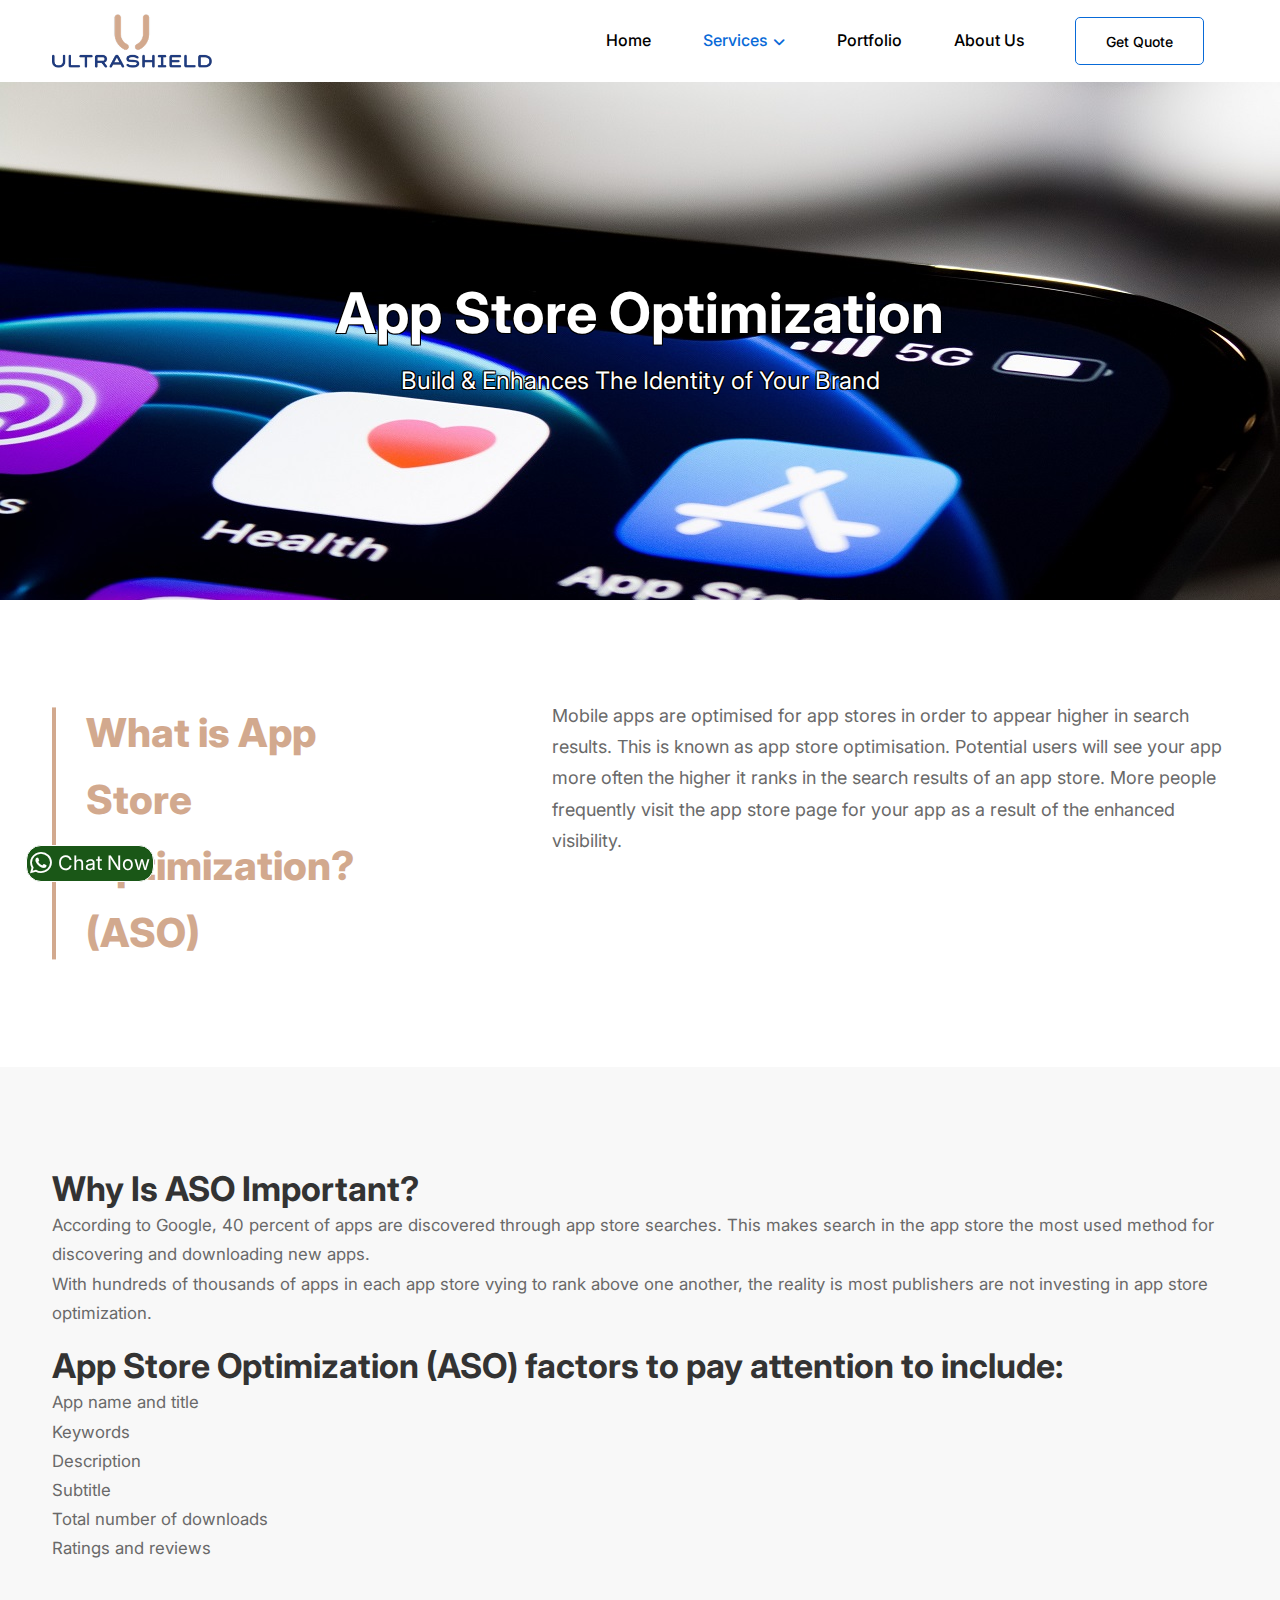
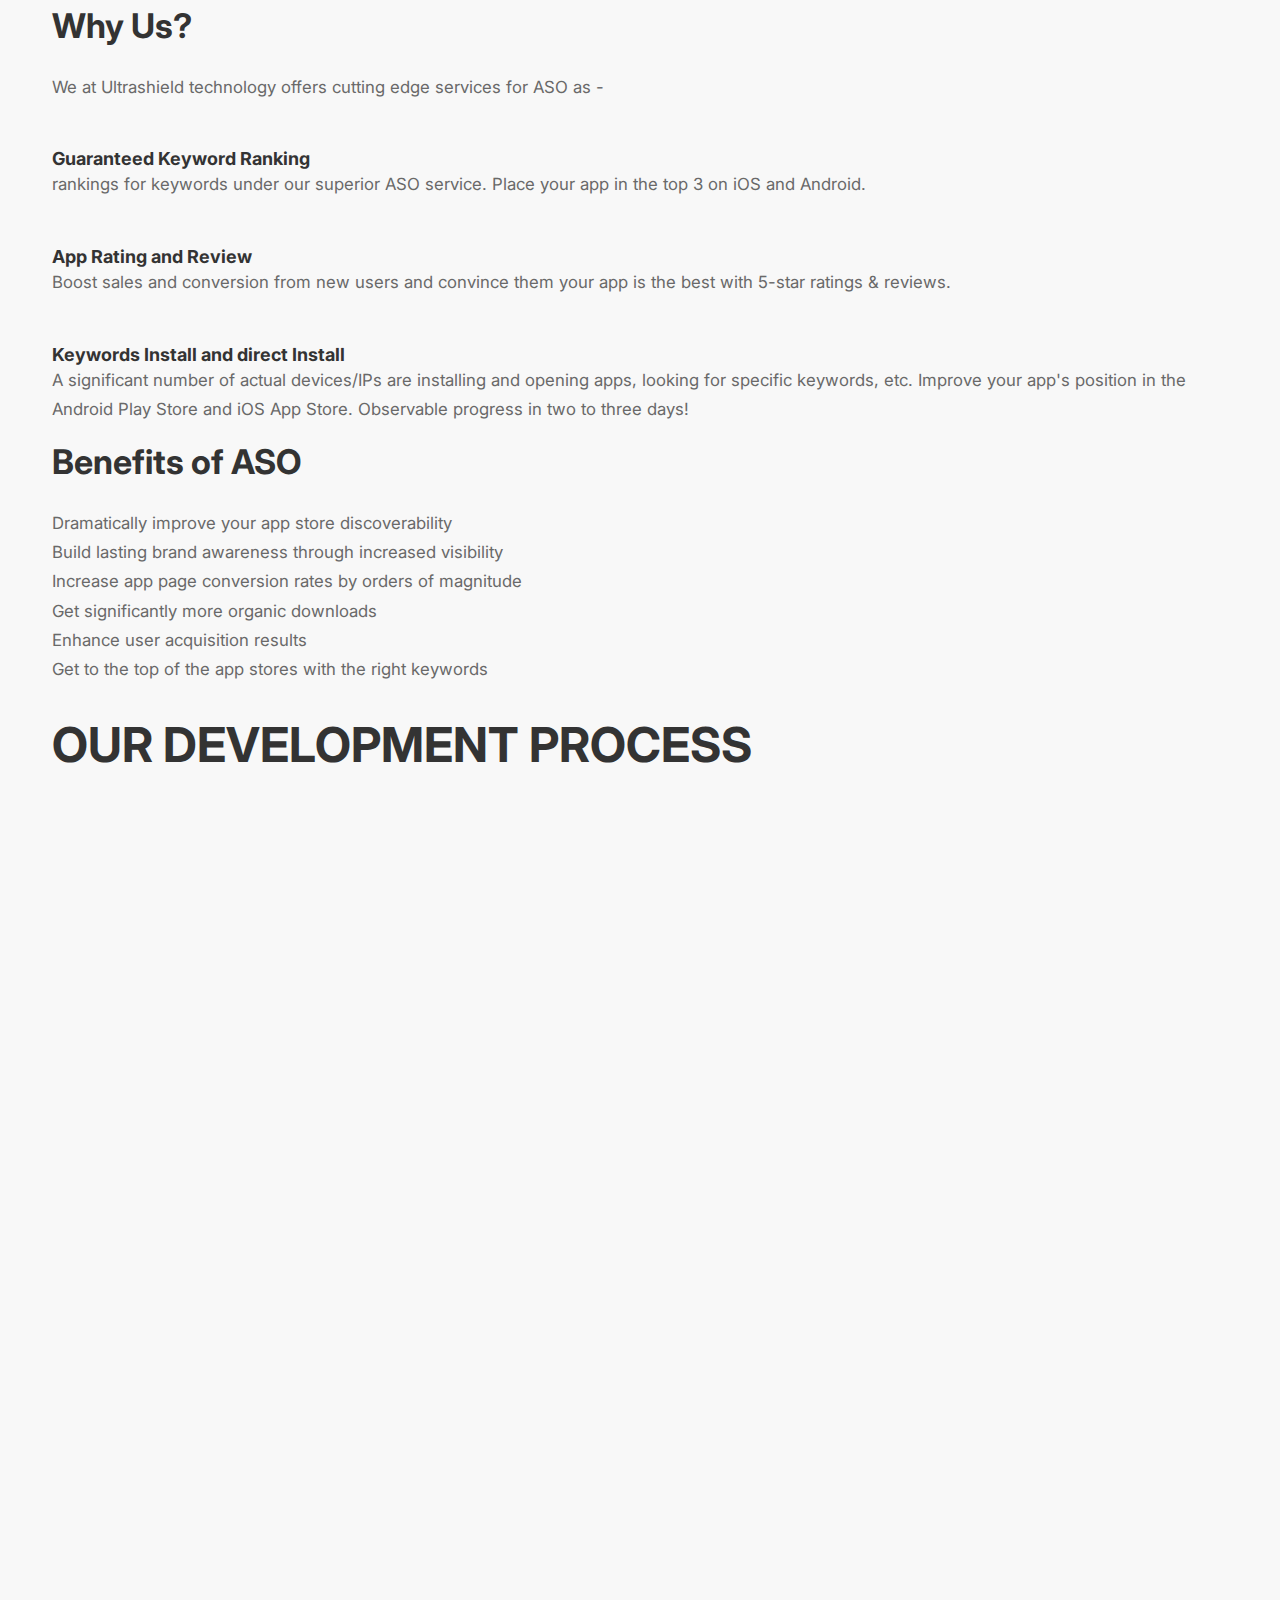
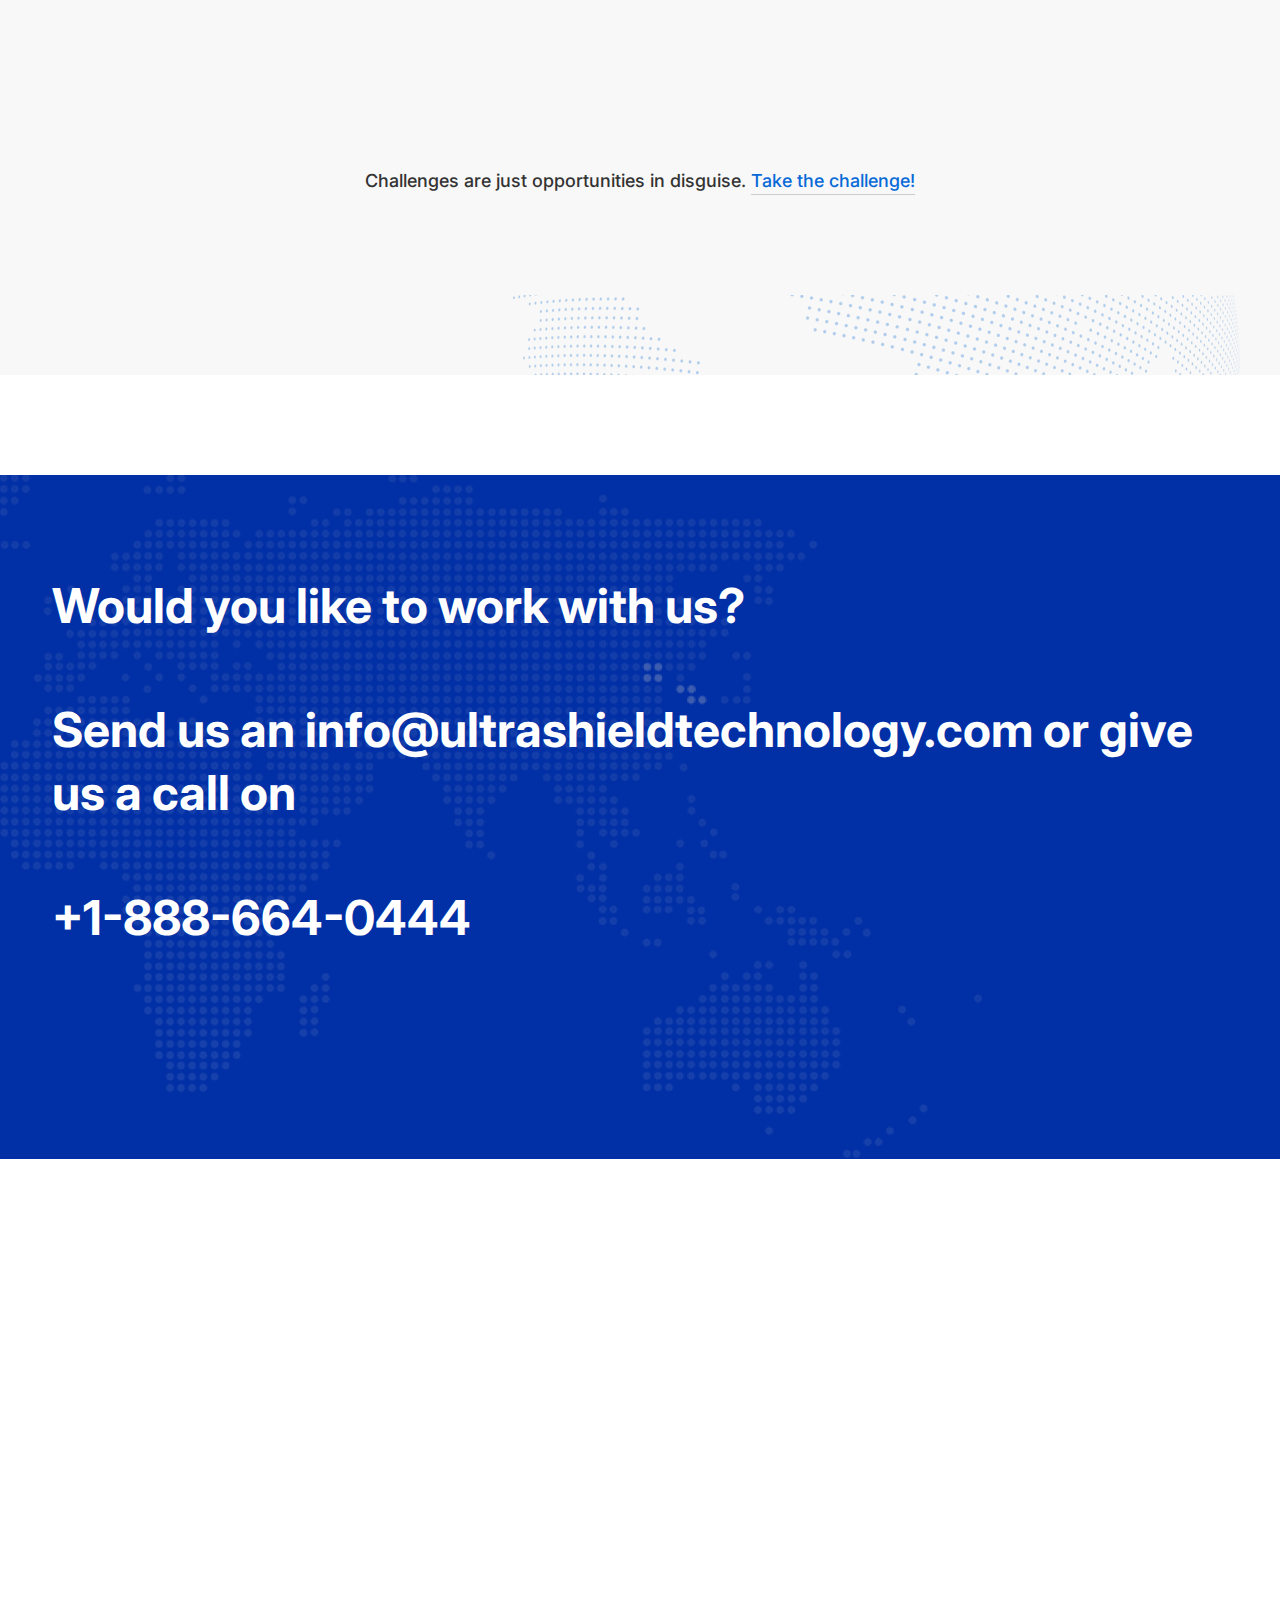
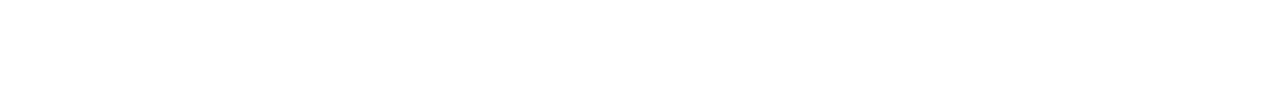
<file: service_aso.html>
<!DOCTYPE html>
<html class="no-js" lang="zxx" dir="ltr">

<head>
    <meta charset="utf-8">
    <meta http-equiv="X-UA-Compatible" content="IE=edge">
    <title>Ultrashield - Technology IT Solutions</title>
    <meta name="description" content="">
    <meta name="viewport" content="width=device-width, initial-scale=1">
    <!-- Favicon -->
    <link rel="apple-touch-icon" sizes="180x180" href="/assets/images/favicon/apple-touch-icon.png">
    <link rel="icon" type="image/png" sizes="32x32" href="/assets/images/favicon/favicon-32x32.png">
    <link rel="icon" type="image/png" sizes="16x16" href="/assets/images/favicon/favicon-16x16.png">
    <link rel="manifest" href="/assets/images/favicon/site.webmanifest">


    <!-- CSS
        ============================================ -->
	<!-- Custom Style CSS -->
	<link rel="stylesheet" href="assets/css/custom.css">

    <!-- Bootstrap CSS -->
    <link rel="stylesheet" href="assets/css/vendor/bootstrap.min.css">

    <!-- Font Family CSS -->
    <link rel="preconnect" href="https://fonts.googleapis.com">
    <link rel="preconnect" href="https://fonts.gstatic.com" crossorigin>
    <link href="https://fonts.googleapis.com/css2?family=Inter:wght@100;200;300;400;500;600;700;800;900&display=swap" rel="stylesheet">

    <!-- FontAwesome CSS -->
    <link rel="stylesheet" href="assets/css/vendor/fontawesome-all.min.css">
    <link rel="stylesheet" href="https://cdnjs.cloudflare.com/ajax/libs/font-awesome/6.4.0/css/all.min.css">

    <!-- Swiper slider CSS -->
    <link rel="stylesheet" href="assets/css/plugins/swiper.min.css">

    <!-- animate-text CSS -->
    <link rel="stylesheet" href="assets/css/plugins/animate-text.css">

    <!-- Animate CSS -->
    <link rel="stylesheet" href="assets/css/plugins/animate.min.css">

    <!-- Light gallery CSS -->
    <link rel="stylesheet" href="assets/css/plugins/lightgallery.min.css">

    <!-- Vendor & Plugins CSS (Please remove the comment from below vendor.min.css & plugins.min.css for better website load performance and remove css files from avobe) -->

    <!-- <link rel="stylesheet" href="assets/css/vendor/vendor.min.css">
        <link rel="stylesheet" href="assets/css/plugins/plugins.min.css"> -->

    <!-- Main Style CSS -->
    <link rel="stylesheet" href="assets/css/style.css">

</head>

<body>




    <div class="preloader-activate preloader-active open_tm_preloader">
        <div class="preloader-area-wrap">
            <div class="spinner d-flex justify-content-center align-items-center h-100">
                <div class="bounce1"></div>
                <div class="bounce2"></div>
                <div class="bounce3"></div>
            </div>
        </div>
    </div>

     <!--====================  header area ====================-->
     <div class="header-area">

        <div class="header-bottom-wrap header-sticky bg-white">
            <div class="container">
                <div class="row">
                    <div class="col-lg-12">
                        <div class="header position-relative">
                            <!-- brand logo -->
                            <div class="header__logo">
                                <a href="index.html">
                                    <img src="comapny-assets/images/logo_updated.png" width="160" height="48" class="img-fluid" alt="">
                                </a>
                            </div>

                            <div class="header-right">

                                <!-- navigation menu -->
                                <div class="header__navigation menu-style-three d-none d-xl-block">
                                    <nav class="navigation-menu">

                                        <ul>
                                            <li>
                                                <a href="index.html"><span>Home</span></a>
                                            </li>
                                            <li class="has-children">
                                                <a href="#"><span>Services</span></a>
                                                <!-- mega menu -->
                                                <ul class="megamenu megamenu--mega">
                                                    <li>
                                                        <h2 class="page-list-title">Development</h2>
                                                        <ul>
                                                            <li><a href="/service_web_dev.html"><span>Website Development</span></a></li>
                                                            <li><a href="/service_ecommerce_dev.html"><span>E-commerce Development</span></a></li>
                                                            <li><a href="/service_app_dev.html"><span>Android App Development</span></a></li>
                                                            <li><a href="/service_app_dev.html"><span>IOS App Development</span></a></li>
                                                            <li><a href="/service_custom_software_dev.html"><span>Custom Software Development</span></a></li>
                                                            <li><a href="/service_blockchain.html"><span>Blockchain Development</span></a></li>
                                                            <li><a href="/service_ai_ml.html"><span>AI/ML Development</span></a></li>
                                                            
                                                        </ul>
                                                    </li>
                                                    <li>
                                                        <h2 class="page-list-title">Designing</h2>
                                                        <ul>
                                                            <li><a href="/service_ui_ux.html"><span>UI/UX Design</span></a></li>
                                                        </ul>
                                                    </li>
                                                    <li>
                                                        <h2 class="page-list-title">Ranking</h2>
                                                        <ul>
                                                            <li><a href="/service_seo.html"><span>Search Engine Optimization</span></a></li>
                                                            <li><a href="/service_aso.html"><span>App store Optimization</span></a></li>
                                                        </ul>
                                                    </li>
                                                    <li>
                                                        <h2 class="page-list-title">Other Services</h2>
                                                        <ul>
                                                            <li><a href="/service_digital_marketing.html"><span>Digital Marketing</span></a></li>
                                                            <li><a href="/service_email_marketing.html"><span>Email Marketing</span></a></li>
                                                            <li><a href="/service_digital_transformation.html"><span>Digital Transformation</span></a></li>
                                                            <li><a href="/service_software_testing.html"><span>Software Testing & QA</span></a></li>
                                                            <li><a href="/"><span>IT Strategy & Software Consulting</span></a></li>
                                                        </ul>
                                                    </li>
                                                </ul>
                                            </li>
                                            <li>
                                                <a href="/portfolio.html"><span>Portfolio</span></a>
                                            </li>
                                            <li>
                                                <a href="/about_us.html"><span>About Us</span></a>
                                                
                                            </li>
                                            <!-- <li>
                                                <a href="/"><span>Get Quote</span></a>
                                            </li> -->
                                            <li class="d-flex">
                                                <a href="/contact_us.html" class="align-self-center quote-btn ht-btn ht-btn-sm ht-btn--outline">Get Quote</a>
                                            </li>
                                        </ul>
                                    </nav>
                                </div>
                                <!-- mobile menu -->
                                <div class="mobile-navigation-icon d-block d-xl-none" id="mobile-menu-trigger">
                                    <i></i>
                                </div>
                            </div>
                        </div>
                    </div>
                </div>
            </div>
        </div>


    </div>
    <!--====================  End of header area  ====================-->

    <div id="main-wrapper">
        <div class="site-wrapper-reveal">
            <div class="bg-white">
                <div class="about-banner-wrap banner-space bg-img" data-bg="comapny-assets/images/appstore.jpg">
                    <div class="container">
                        <div class="row">
                            <div class="col-lg-8 m-auto">
                                <div class="about-banner-content text-center">
                                    <h1 class="mb-15 text-white" style="text-shadow: -1px 1px 0 #000,
                                    1px 1px 0 #000,
                                   1px -1px 0 #000,
                                  -1px -1px 0 #000;">App Store Optimization</h1>
                                    <h5 class="font-weight--normal text-white" style="text-shadow: -1px 1px 0 #000,
                                    1px 1px 0 #000,
                                   1px -1px 0 #000,
                                  -1px -1px 0 #000;">Build & Enhances The Identity of Your Brand</h5>
                                </div>
                            </div>
                        </div>
                    </div>
                </div>
                <!--===========  feature-large-images-wrapper  Start =============-->
                <div class="feature-large-images-wrapper section-space--ptb_100">
                    <div class="container">
                        <div class="cybersecurity-about-box">
                            <div class="row">
                                <div class="col-lg-4">
                                    <div class="conact-us-wrap-one managed-it">
                                        <h3 class="heading " style="color: #d2a98e;">What is App Store Optimization? (ASO)</h3>
                                    </div>
                                </div>
                                <div class="col-lg-7 offset-lg-1">
                                    <div class="cybersecurity-about-text">
                                        <div class="text">Mobile apps are optimised for app stores in order to appear higher in search results. This is known as app store optimisation. Potential users will see your app more often the higher it ranks in the search results of an app store.

                                            More people frequently visit the app store page for your app as a result of the enhanced visibility.
                                            </div>
                                        <div class="button-group-wrap">
                                            
                                        </div>
                                    </div>
                                </div>
                            </div>
                        </div>

                    </div>
                </div>
                <!--===========  feature-large-images-wrapper  End =============-->

                <!--===========  feature-images-wrapper  Start =============-->
                <div class="feature-images-wrapper bg-gray section-space--ptb_100">
                    <div class="container">

                        <div class="row">
                            <div class="col-lg-12">
                                <!-- section-title-wrap Start -->
                                <div class="section-title-wrap text-center section-space--mb_30" style="text-align: left;">
                                    <h4 style="text-align: left;">Why Is ASO Important?</h4>
                                    <p class="text" style="font-size: larger;text-align: left">According to Google, 40 percent of apps are discovered through app store searches. This makes search in the app store the most used method for discovering and downloading new apps.</br>With hundreds of thousands of apps in each app store vying to rank above one another, the reality is most publishers are not investing in app store optimization.</br></span></p>

                                        <h4 style="text-align: left;">App Store Optimization (ASO) factors to pay attention to include:</h4>
                                        <p style="font-size: larger;text-align: left">
                                            
                                            App name and title</br>
                                            Keywords</br>
                                            Description</br>
                                            Subtitle</br>
                                            Total number of downloads</br>
                                            Ratings and reviews</br></p></br>

                                            <h4 style="text-align: left;"> Why Us?</h4></br>
                                            <p style="font-size: larger;text-align: left;">We at Ultrashield technology offers cutting edge services for ASO as -</br></br></p>

                                                
                                                <h6 style="text-align: left;">Guaranteed Keyword Ranking</br></h6>
                                                <p style="font-size: larger;text-align: left;">rankings for keywords under our superior ASO service. Place your app in the top 3 on iOS and Android.
                                                </br></br></p>
                                                <h6 style="text-align: left;">App Rating and Review</br></h6>
                                                <p style="font-size: larger;text-align: left;">Boost sales and conversion from new users and convince them your app is the best with 5-star ratings &amp; reviews.</br></br></p>
                                                <h6 style="text-align: left;">Keywords Install and direct Install</br></h6>
                                                <p style="font-size: larger;text-align: left;">A significant number of actual devices/IPs are installing and opening apps, looking for specific keywords, etc. Improve your app's position in the Android Play Store and iOS App Store. Observable progress in two to three days!


                                                </br></p>
                                                    <h4 style="text-align: left;">Benefits of ASO</br></h4></br>
                                                    <p style="font-size: larger;text-align: left;">

                                                        Dramatically improve your app store discoverability</br>
                                                        Build lasting brand awareness through increased visibility</br>
                                                        Increase app page conversion rates by orders of magnitude</br>
                                                        Get significantly more organic downloads</br>
                                                        Enhance user acquisition results</br>
                                                        Get to the top of the app stores with the right keywords</br>
                                                       </p>
                                </div>
                                <!-- section-title-wrap Start -->
                            </div>
                        </div>

                        <div class="row">
                            <div class="col-12">
                                <h2>OUR DEVELOPMENT PROCESS</h2>
                                <div class="feature-images__four" >
                                    <div class=" row" style="display: flex;">
                                        <div class="single-item col-lg-4 col-md-6 mt-30 wow move-up">
                                            <!-- ht-box-icon Start -->
                                            <div class="ht-box-images style-01" style="flex:1">
                                                <div class="image-box-wrap">
                                                    <div class="box-image">
                                                        <img class="img-fulid" src="comapny-assets/images/post-project-requirements.png" alt="">
                                                    </div>
                                                    <div class="content">
                                                        <h5 class="heading">Step 1</h5>
                                                        <div class="text">Post Your Project Requirements
                                                        </div>
                                                       
                                                    </div>
                                                </div>
                                            </div>
                                            <!-- ht-box-icon End -->
                                        </div>
    
                                        <div class="col-lg-4 col-md-6 wow move-up">
                                            <!-- ht-box-icon Start -->
                                            <div class="ht-box-images style-01">
                                                <div class="image-box-wrap">
                                                    <div class="box-image">
                                                        <img class="img-fulid" src="comapny-assets/images/discuss-project.png" alt="">
                                                    </div>
                                                    <div class="content">
                                                        <h5 class="heading">Step 2</h5>
                                                        <div class="text">Discuss Project Details with our Analysts
                                                        </div>
                                                       
                                                    </div>
                                                </div>
                                            </div>
                                            <!-- ht-box-icon End -->
                                        </div>
    
                                        <div class="col-lg-4 col-md-6 wow move-up">
                                            <!-- ht-box-icon Start -->
                                            <div class="ht-box-images style-01">
                                                <div class="image-box-wrap">
                                                    <div class="box-image">
                                                        <img class="img-fulid1" src="comapny-assets/images/engagement-terms.png" alt="">
                                                    </div>
                                                    <div class="content">
                                                        <h5 class="heading">Step 3</h5>
                                                        <div class="text">Choose Engagement Terms & Timelines
                                                        </div>
                                                        
                                                    </div>
                                                </div>
                                            </div>
                                            <!-- ht-box-icon End -->
                                        </div>
    
                                        <div class="col-lg-4 col-md-6 wow move-up">
                                            <!-- ht-box-icon Start -->
                                            <div class="ht-box-images style-01">
                                                <div class="image-box-wrap">
                                                    <div class="box-image">
                                                        <img class="img-fulid" src="comapny-assets/images/secure-payment.png" alt="">
                                                    </div>
                                                    <div class="content">
                                                        <h5 class="heading">Step 4</h5>
                                                        <div class="text">Securely Pay Online and Get Started!
                                                        </div>
                                                     
                                                    </div>
                                                </div>
                                            </div>
                                            <!-- ht-box-icon End -->
                                        </div>
                                        <div class="single-item col-lg-4 col-md-6 mt-30 wow move-up">
                                            <!-- ht-box-icon Start -->
                                            
                                            <!-- ht-box-icon End -->
                                        </div>
                                        <div class="single-item col-lg-4 col-md-6 mt-30 wow move-up">
                                            <!-- ht-box-icon Start -->
                                            
                                            <!-- ht-box-icon End -->
                                        </div>
                                    </div>
                                </div>

                                <div class="section-under-heading text-center section-space--mt_60">Challenges are just opportunities in disguise. <a href="#">Take the challenge!</a></div>

                            </div>
                        </div>
                    </div>
                </div>
                <!--===========  feature-images-wrapper  End =============-->

                <!--========= About Delivering Wrapper Start ===========-->
                
                <!--========= About Resources Wrapper Start ===========-->
                <div class="about-resources-wrapper">
                    
                </div>
                <!--========= About Resources Wrapper End ===========-->
                <!--====================  testimonial section ====================-->
                <div class="testimonial-slider-area section-space--pt_100">
                    <div class="container">
                        <div class="row">
                            <div class="col-lg-12">
                                
                               
                                                                
                                    
                            </div>
                        </div>
                    </div>
                </div>
                <!--====================  End of testimonial section  ====================-->

                <!--====================  brand logo slider area ====================-->
                
                <!--====================  End of brand logo slider area  ====================-->
                <!--============ Contact Us Area Start =================-->
                <div class="contact-us-area service-contact-bg section-space--ptb_100">
                    <div class="container">
                        <div class="row align-items-center">
                           <h2 style="color: white;">Would you like to work with us?</br> </br>Send us an info@ultrashieldtechnology.com or give us a call on </br></br>+1-888-664-0444</h2>
                            <div class="col-lg-4 me-auto">
                                <div class="contact-info sytle-one text-left">

                                    <div class="contact-info-title-wrap text-center">
                                      
                                        
                                        
                                    </div>

                                    <div class="contact-list-item">
                                        <a href="tel:190068668" class="single-contact-list">
                                            <div class="content-wrap">
                                                <div class="content">
                                                    
                                                    <div class="main-content">
                                                        
                                                    </div>
                                                </div>
                                            </div>
                                        </a>
                                        <a href="mailto:hello@mitech.com" class="single-contact-list">
                                            <div class="content-wrap">
                                                <div class="content">
                                                    
                                                    <div class="main-content">
                                                       
                                                    </div>
                                                </div>
                                            </div>
                                        </a>
                                    </div>

                                </div>
                            </div>

                           
                        </div>
                    </div>
                </div>
                <!--============ Contact Us Area End =================-->
            </div>
        </div>





         <!--====================  footer area ====================-->
         <a href="https://api.whatsapp.com/send?phone=14405531938&text=Hey%20UltraShield,%20I%20would%20like%20to%20know%20about%20your%20services" target="_blank"><div id="whatsapp">
            <i class="fa-brands fa-whatsapp fa-lg fa-beat"></i>
            <p>Chat Now</p>
         </div></a>
         
         <div class="footer-area-wrapper reveal-footer bg-gray">
            <div class="footer-area section-space--ptb_80">
                <div class="container">
                    <div class="row footer-widget-wrapper">
                        <div class="col-lg-4 col-md-6 col-sm-6 footer-widget">
                            <div class="footer-widget__logo mb-30">
                                <img src="comapny-assets/images/logo_updated.png" width="160" height="48" class="img-fluid" alt="">
                            </div>
                            <ul class="footer-widget__list">
                                <li>Ultrashield SOFTWARE LLC - 447 Broadway, 2nd Floor Suite #78, 
                                    New York 10013, United States</br></li>
                                <li><a href="tel:1-888-664-0444" class="hover-style-link text-black font-weight--bold">1-888-664-0444</a></li>
                                <li><h8>For More Inquiry</h8></li>
                                <li><a href="mailto:info@Ultrashieldtechnology.com" class="hover-style-link">info@Ultrashieldtechnology.com</a></li>
                            </ul>
                        </div>
                        <div class="col-lg-2 col-md-4 col-sm-6 footer-widget">
                            <h6 class="footer-widget__title mb-20">IT Services</h6>
                            <ul class="footer-widget__list">
                                <li><a href="./service_digital_marketing.html" class="hover-style-link">Digital Marketing</a></li>
                                <li><a href="./service_app_dev.html" class="hover-style-link">Mobile App Development</a></li>
                                <li><a href="./service_ecommerce_dev.html" class="hover-style-link">E-Commerce</a></li>
                                <li><a href="./service_custom_software_dev.html" class="hover-style-link">Software Development</a></li>
                                <li><a href="./service_web_dev.html" class="hover-style-link">Website Designing</a></li>
                                <li><a href="" class="hover-style-link">Database Expertise</a></li>
                                <li><a href="./service_email_marketing.html" class="hover-style-link">Email Marketing</a></li>
                            </ul>
                        </div>
                        <div class="col-lg-2 col-md-4 col-sm-6 footer-widget">
                            <h6 class="footer-widget__title mb-20">Quick links</h6>
                            <ul class="footer-widget__list">
                                <li><a href="./about_us.html" class="hover-style-link">About Us</a></li>
                                <li><a href="./portfolio.html" class="hover-style-link">Portfolio</a></li>
                                <li><a href="./contact_us.html" class="hover-style-link">Contact Us</a></li>
                            </ul>
                        </div>
                        <div class="col-lg-2 col-md-4 col-sm-6 footer-widget">
                            <div class="footer-widget__title section-space--mb_50"></div>
                            <ul class="footer-widget__list">
                                <li><a href="#" class="image_btn"><img class="img-fluid" src="assets/images/icons/aeroland-button-google-play.webp" alt=""></a></li>
                                <li><a href="#" class="image_btn"><img class="img-fluid" src="assets/images/icons/aeroland-button-app-store.webp" alt=""></a></li>
                            </ul>
                        </div>
                    </div>
                </div>
            </div>
            <div class="footer-copyright-area section-space--pb_30">
                <div class="container">
                    <div class="row align-items-center">
                        <div class="col-md-6 text-center text-md-start">
                            <span class="copyright-text">&copy; 2023 Ultrashield. <a href="/about">All Rights Reserved.</a></span>
                        </div>
                        <div class="col-md-6 text-center text-md-end">
                            <ul class="list ht-social-networks solid-rounded-icon">

                                <li class="item">
                                    <a href="https://twitter.com/Ultra_shield" target="_blank" aria-label="Twitter" class="social-link hint--bounce hint--top hint--primary">
                                        <i class="fab fa-twitter link-icon"></i>
                                    </a>
                                </li>
                                <li class="item">
                                    <a href="https://www.facebook.com/Ultra.Shield.Technology/" target="_blank" aria-label="Facebook" class="social-link hint--bounce hint--top hint--primary">
                                        <i class="fab fa-facebook-f link-icon"></i>
                                    </a>
                                </li>
                                <li class="item">
                                    <a href="https://in.pinterest.com/Ultrashieldtechnology/" target="_blank" aria-label="Pinterest" class="social-link hint--bounce hint--top hint--primary">
                                        <i class="fa-brands fa-pinterest"></i>
                                    </a>
                                </li>
                                <li class="item">
                                    <a href="https://www.linkedin.com/company/Ultrashield-technology/" target="_blank" aria-label="Linkedin" class="social-link hint--bounce hint--top hint--primary">
                                        <i class="fab fa-linkedin link-icon"></i>
                                    </a>
                                </li>
                            </ul>
                        </div>
                    </div>
                </div>
            </div>
        </div>
        <!--====================  End of footer area  ====================-->









    </div>
    <!--====================  scroll top ====================-->
    <a href="#" class="scroll-top" id="scroll-top">
        <i class="arrow-top fas fa-chevron-up"></i>
        <i class="arrow-bottom fas fa-chevron-up"></i>
    </a>
    <!--====================  End of scroll top  ====================-->


    <!--====================  mobile menu overlay ====================-->
    <div class="mobile-menu-overlay" id="mobile-menu-overlay">
        <div class="mobile-menu-overlay__inner">
            <div class="mobile-menu-overlay__header">
                <div class="container-fluid">
                    <div class="row align-items-center">
                        <div class="col-md-6 col-8">
                            <!-- logo -->
                            <div class="logo">
                                <a href="/">
                                    <img src="./comapny-assets/images/logo_updated.png" class="img-fluid" alt="">
                                </a>
                            </div>
                        </div>
                        <div class="col-md-6 col-4">
                            <!-- mobile menu content -->
                            <div class="mobile-menu-content text-end">
                                <span class="mobile-navigation-close-icon" id="mobile-menu-close-trigger"></span>
                            </div>
                        </div>
                    </div>
                </div>
            </div>
            <div class="mobile-menu-overlay__body">
                <nav class="offcanvas-navigation">
                    <ul>
                        <li>
                            <a href="index.html">Home</a>
                        </li>
                        <!--  Services  -->
                        <li class="has-children">
                            <a href="#"><span>Services</span></a>
                            <!-- sub menu -->
                            <ul class="sub-menu">
                                <li class="has-children">
                                    <a href="#"><span>Development</span></a>
                                    <ul class="sub-menu">
                                        <li><a href="/service_web_dev.html"><span>Website Development</span></a></li>
                                        <li><a href="/service_ecommerce_dev.html"><span>E-commerce Development</span></a></li>
                                        <li><a href="/service_app_dev.html"><span>Android App Development</span></a></li>
                                        <li><a href="/service_app_dev.html"><span>IOS App Development</span></a></li>
                                        <li><a href="/service_custom_software_dev.html"><span>Custom Software Development</span></a></li>
                                        <li><a href="/service_blockchain.html"><span>Blockchain Development</span></a></li>
                                        <li><a href="/service_ai_ml.html"><span>AI/ML Development</span></a></li>
                                    </ul>
                                </li>
                            </ul>

                            <ul class="sub-menu">
                                <li class="has-children">
                                    <a href="#"><span>Designing</span></a>
                                    <ul class="sub-menu">
                                        <li><a href="./service_ui_ux.html"><span>UI/UX Design</span></a></li>
                                    </ul>
                                </li>
                            </ul>
                            <!-- sub menu -->
                            <ul class="sub-menu">
                                <li class="has-children">
                                    <a href="#"><span>Ranking</span></a>
                                    <ul class="sub-menu">
                                        <li><a href="./service_seo.html"><span>Search Engine Optimization</span></a></li>
                                        <li><a href="./service_aso.html"><span>App Store Optimization</span></a></li>
                                        
                                    </ul>
                                </li>
                            </ul>
                            <!-- sub menu -->
                            <ul class="sub-menu">
                                <li class="has-children">
                                    <a href="#"><span>Other Services</span></a>
                                    <ul class="sub-menu">
                                        <li><a href="/service_digital_marketing.html"><span>Digital Marketing</span></a></li>
                                        <li><a href="/service_email_marketing.html"><span>Email Marketing</span></a></li>
                                        <li><a href="/service_digital_transformation.html"><span>Digital Transformation</span></a></li>
                                        <li><a href="/service_software_testing.html"><span>Software Testing & QA</span></a></li>
                                        <li><a href="/"><span>IT Strategy & Software Consulting</span></a></li>
                                    </ul>
                                </li>
                            </ul>
                        </li>
                        <!--  Services End  -->
                        <li>
                            <a href="./portfolio.html"><span>Portfolio</span></a>
                        </li>
                        <li>
                            <a href="./about_us.html"><span>About Us</span></a>
                            
                        </li>
                        <li>
                            <a href="./contact_us.html"><span>Get Quote</span></a>
                        </li>
                    </ul>
                </nav>
            </div>
        </div>
    </div>
    <!--====================  End of mobile menu overlay  ====================-->

    <!-- JS
    ============================================ -->
    <!-- Modernizer JS -->
    <script src="assets/js/vendor/modernizr-2.8.3.min.js"></script>

    <!-- jQuery JS -->
    <script src="assets/js/vendor/jquery-3.5.1.min.js"></script>
    <script src="assets/js/vendor/jquery-migrate-3.3.0.min.js"></script>

    <!-- Bootstrap JS -->
    <script src="assets/js/vendor/bootstrap.min.js"></script>

    <!-- wow JS -->
    <script src="assets/js/plugins/wow.min.js"></script>

    <!-- Swiper Slider JS -->
    <script src="assets/js/plugins/swiper.min.js"></script>

    <!-- Light gallery JS -->
    <script src="assets/js/plugins/lightgallery.min.js"></script>

    <!-- Waypoints JS -->
    <script src="assets/js/plugins/waypoints.min.js"></script>

    <!-- Counter down JS -->
    <script src="assets/js/plugins/countdown.min.js"></script>

    <!-- Isotope JS -->
    <script src="assets/js/plugins/isotope.min.js"></script>

    <!-- Masonry JS -->
    <script src="assets/js/plugins/masonry.min.js"></script>

    <!-- ImagesLoaded JS -->
    <script src="assets/js/plugins/images-loaded.min.js"></script>

    <!-- Wavify JS -->
    <script src="assets/js/plugins/wavify.js"></script>

    <!-- jQuery Wavify JS -->
    <script src="assets/js/plugins/jquery.wavify.js"></script>

    <!-- circle progress JS -->
    <script src="assets/js/plugins/circle-progress.min.js"></script>

    <!-- counterup JS -->
    <script src="assets/js/plugins/counterup.min.js"></script>

    <!-- animation text JS -->
    <script src="assets/js/plugins/animation-text.min.js"></script>

    <!-- Vivus JS -->
    <script src="assets/js/plugins/vivus.min.js"></script>

    <!-- Some plugins JS -->
    <script src="assets/js/plugins/some-plugins.js"></script>


    <!-- Plugins JS (Please remove the comment from below plugins.min.js for better website load performance and remove plugin js files from avobe) -->

    <!--         
    <script src="assets/js/plugins/plugins.min.js"></script> 
    -->

    <!-- Main JS -->
    <script src="assets/js/main.js"></script>

</body>

</html>
</file>
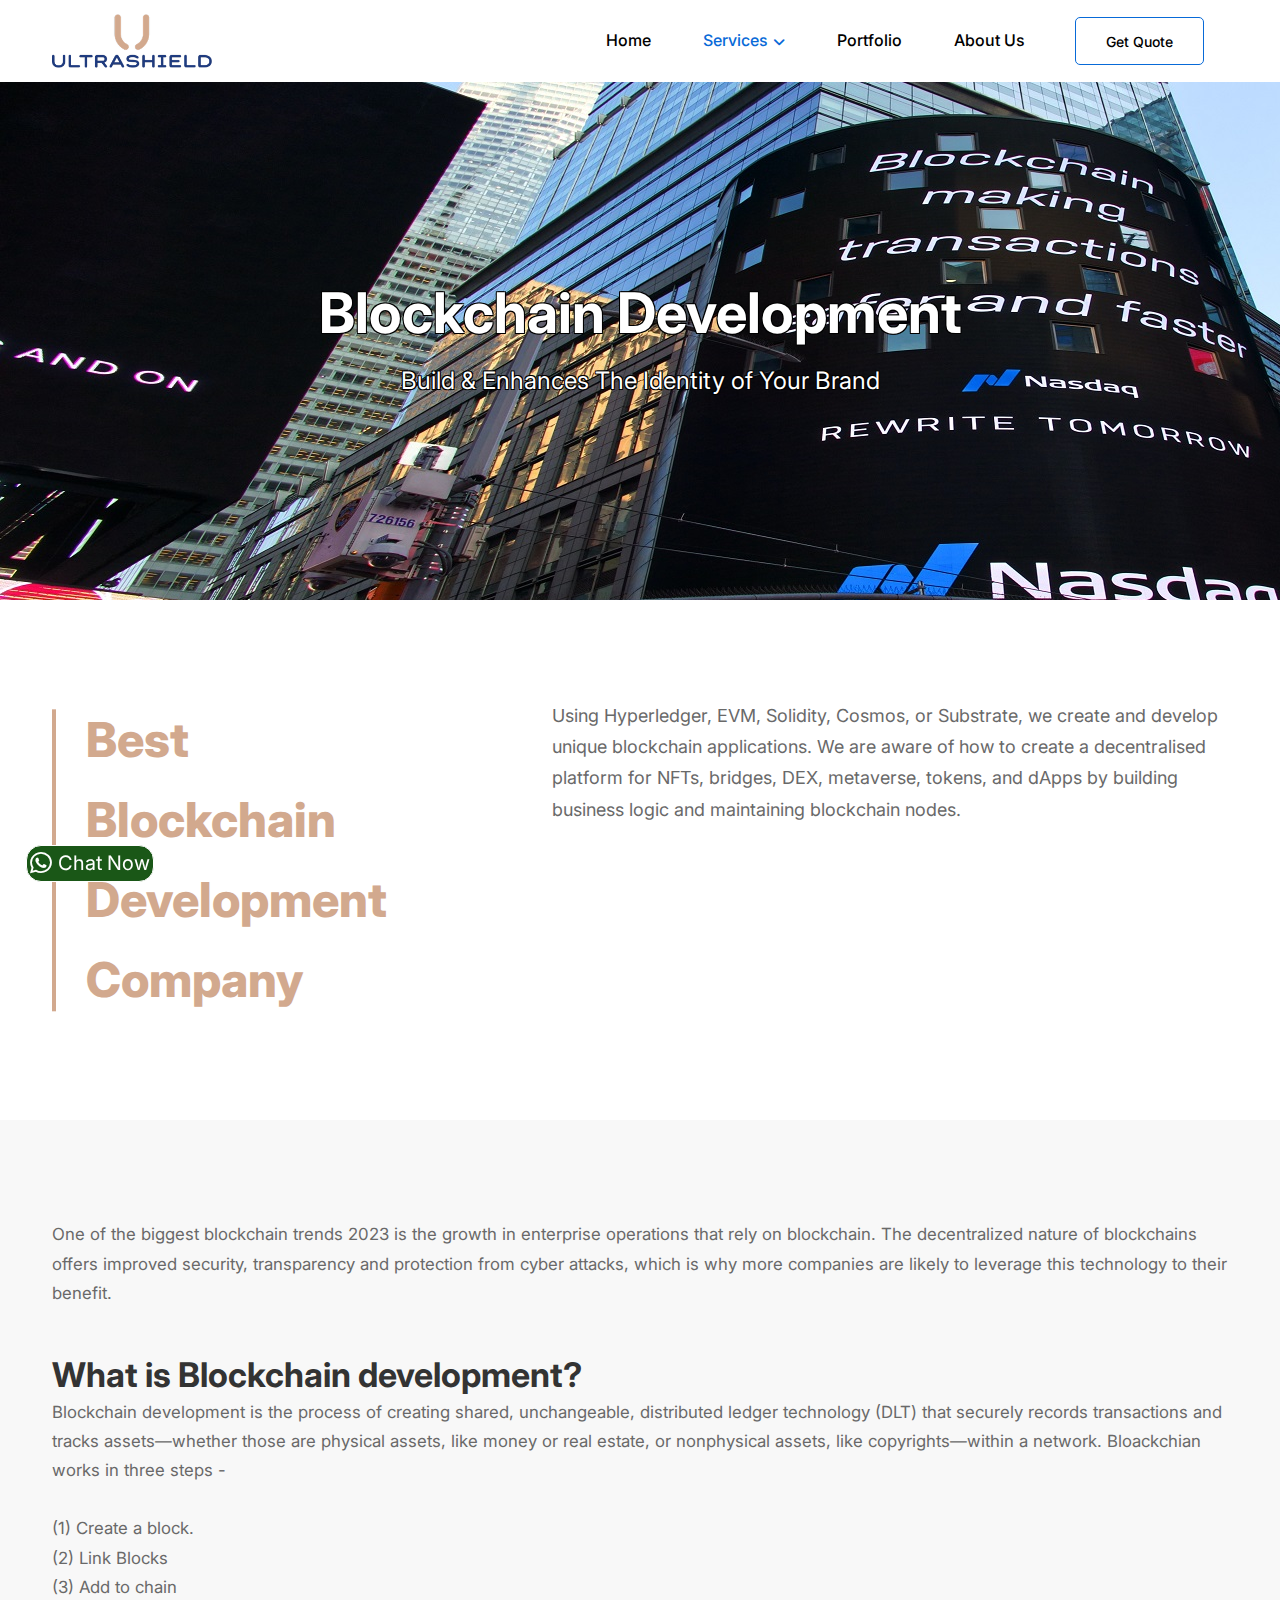
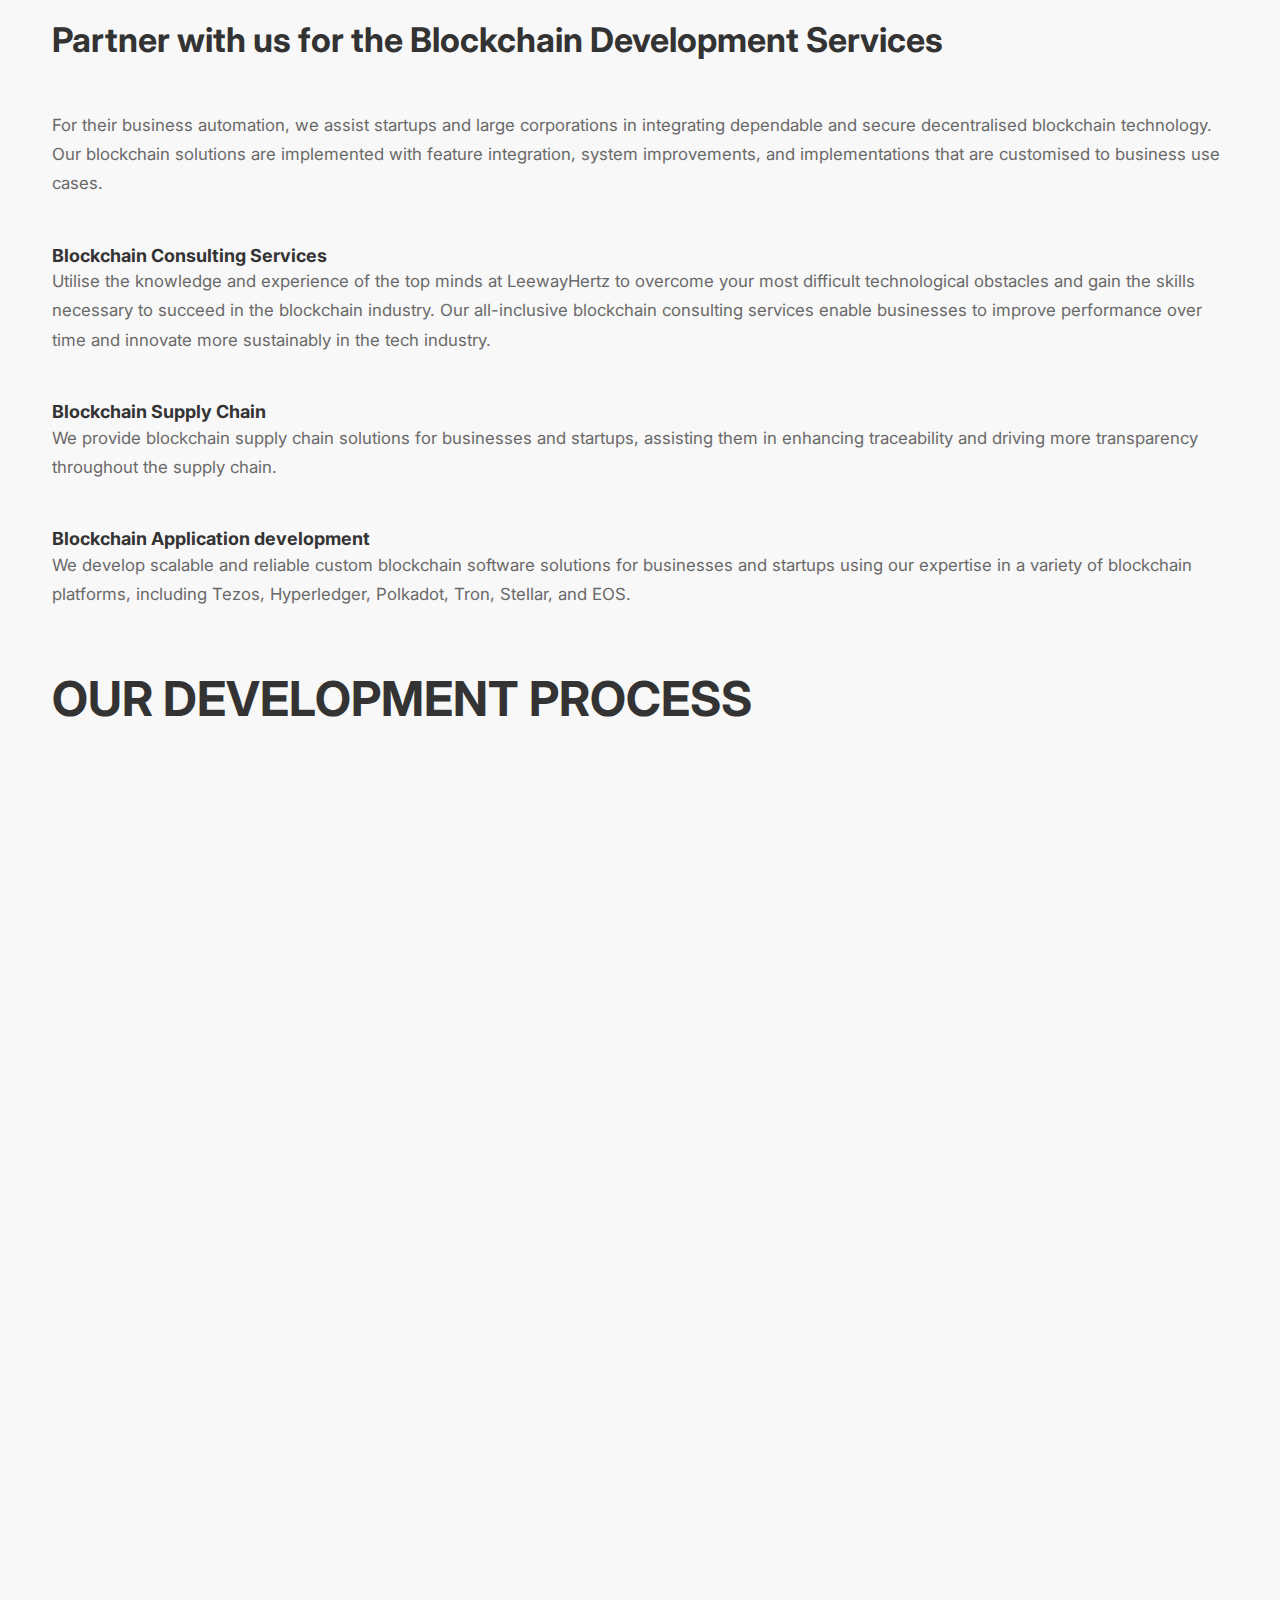
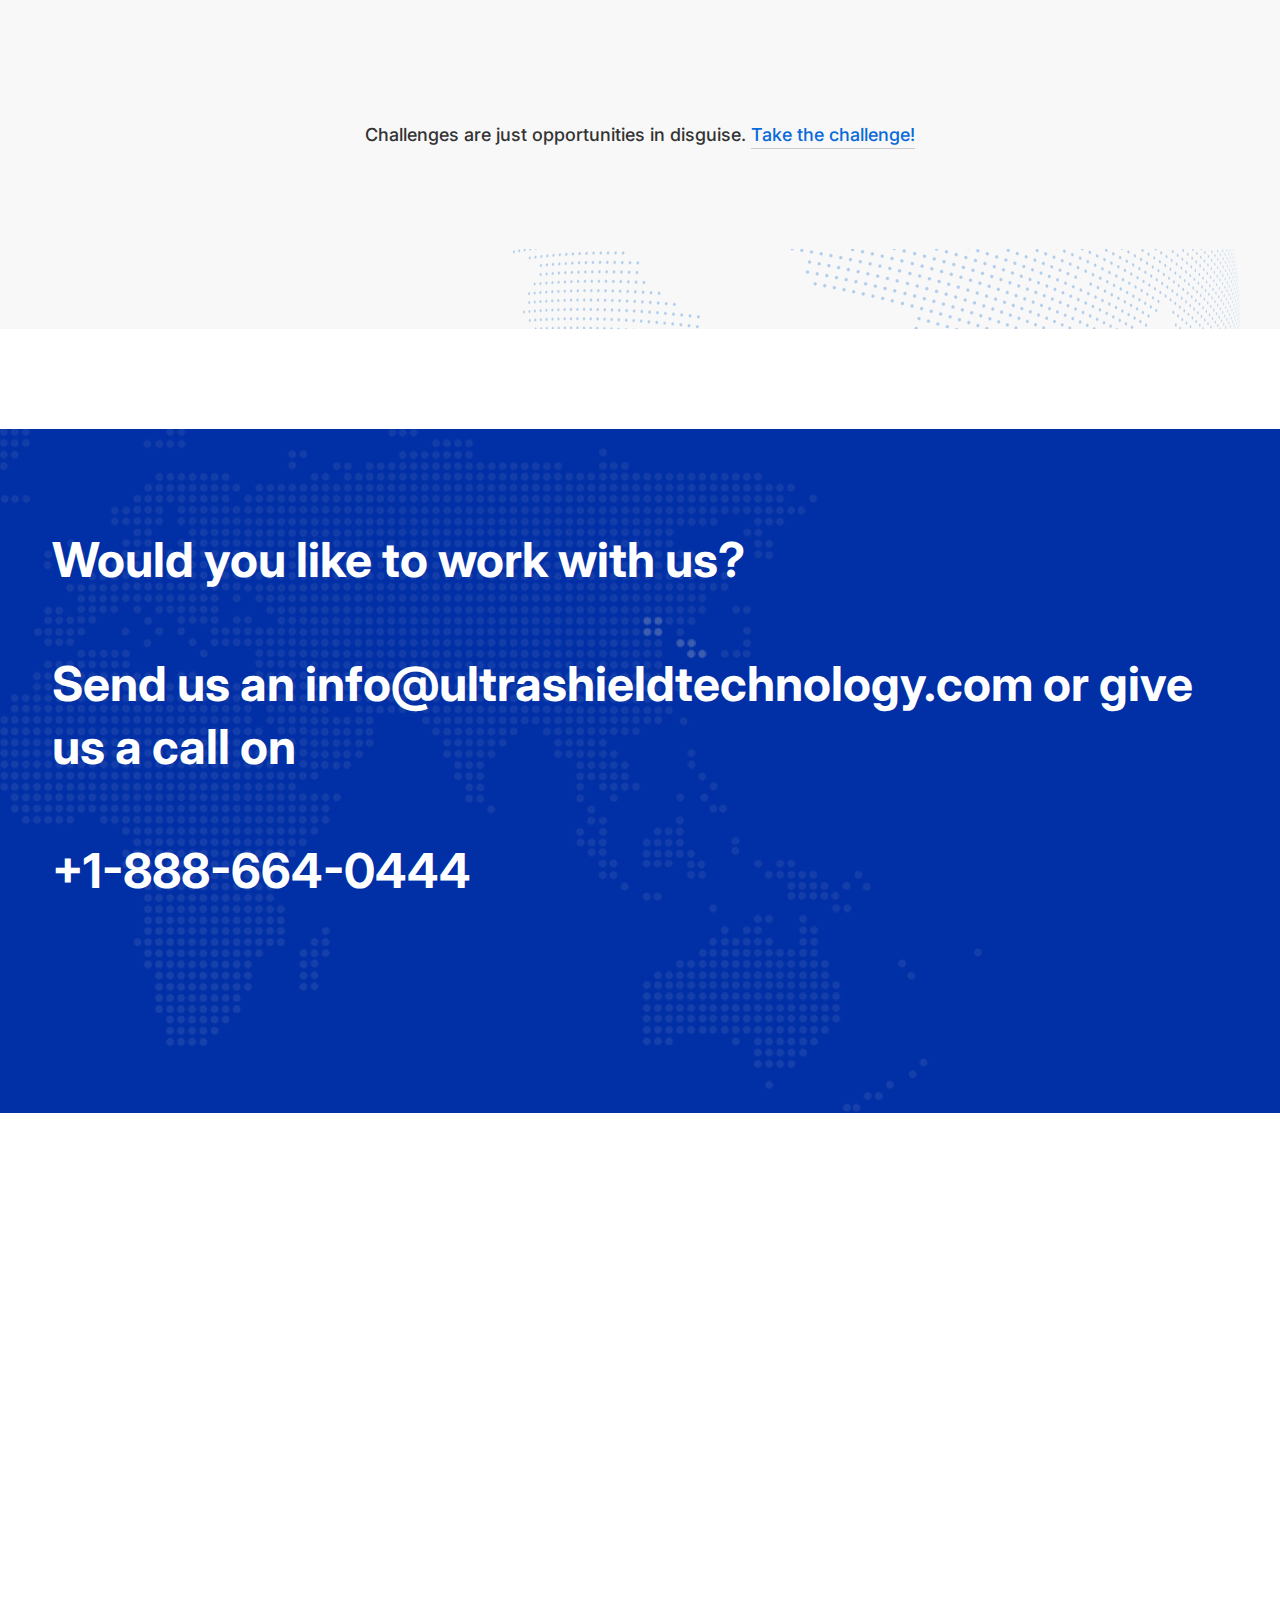
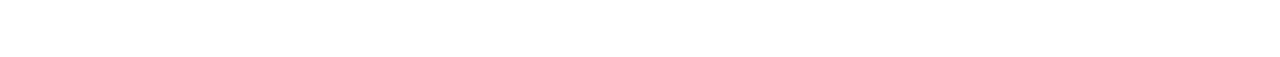
<file: service_blockchain.html>
<!DOCTYPE html>
<html class="no-js" lang="zxx" dir="ltr">

<head>
    <meta charset="utf-8">
    <meta http-equiv="X-UA-Compatible" content="IE=edge">
    <title>Ultrashield - Technology IT Solutions</title>
    <meta name="description" content="">
    <meta name="viewport" content="width=device-width, initial-scale=1">
    <!-- Favicon -->
    <link rel="apple-touch-icon" sizes="180x180" href="/assets/images/favicon/apple-touch-icon.png">
    <link rel="icon" type="image/png" sizes="32x32" href="/assets/images/favicon/favicon-32x32.png">
    <link rel="icon" type="image/png" sizes="16x16" href="/assets/images/favicon/favicon-16x16.png">
    <link rel="manifest" href="/assets/images/favicon/site.webmanifest">

    <!-- CSS
        ============================================ -->

	<!-- Custom Style CSS -->
	<link rel="stylesheet" href="assets/css/custom.css">
    <!-- Bootstrap CSS -->
    <link rel="stylesheet" href="assets/css/vendor/bootstrap.min.css">

    <!-- Font Family CSS -->
    <link rel="preconnect" href="https://fonts.googleapis.com">
    <link rel="preconnect" href="https://fonts.gstatic.com" crossorigin>
    <link href="https://fonts.googleapis.com/css2?family=Inter:wght@100;200;300;400;500;600;700;800;900&display=swap" rel="stylesheet">

    <!-- FontAwesome CSS -->
    <link rel="stylesheet" href="assets/css/vendor/fontawesome-all.min.css">
    <link rel="stylesheet" href="https://cdnjs.cloudflare.com/ajax/libs/font-awesome/6.4.0/css/all.min.css">

    <!-- Swiper slider CSS -->
    <link rel="stylesheet" href="assets/css/plugins/swiper.min.css">

    <!-- animate-text CSS -->
    <link rel="stylesheet" href="assets/css/plugins/animate-text.css">

    <!-- Animate CSS -->
    <link rel="stylesheet" href="assets/css/plugins/animate.min.css">

    <!-- Light gallery CSS -->
    <link rel="stylesheet" href="assets/css/plugins/lightgallery.min.css">

    <!-- Vendor & Plugins CSS (Please remove the comment from below vendor.min.css & plugins.min.css for better website load performance and remove css files from avobe) -->

    <!-- <link rel="stylesheet" href="assets/css/vendor/vendor.min.css">
        <link rel="stylesheet" href="assets/css/plugins/plugins.min.css"> -->

    <!-- Main Style CSS -->
    <link rel="stylesheet" href="assets/css/style.css">

</head>

<body>




    <div class="preloader-activate preloader-active open_tm_preloader">
        <div class="preloader-area-wrap">
            <div class="spinner d-flex justify-content-center align-items-center h-100">
                <div class="bounce1"></div>
                <div class="bounce2"></div>
                <div class="bounce3"></div>
            </div>
        </div>
    </div>

    <!--====================  header area ====================-->
    <div class="header-area">

        <div class="header-bottom-wrap header-sticky bg-white">
            <div class="container">
                <div class="row">
                    <div class="col-lg-12">
                        <div class="header position-relative">
                            <!-- brand logo -->
                            <div class="header__logo">
                                <a href="index.html">
                                    <img src="comapny-assets/images/logo_updated.png" width="160" height="48" class="img-fluid" alt="">
                                </a>
                            </div>

                            <div class="header-right">

                                <!-- navigation menu -->
                                <div class="header__navigation menu-style-three d-none d-xl-block">
                                    <nav class="navigation-menu">

                                        <ul>
                                            <li>
                                                <a href="index.html"><span>Home</span></a>
                                            </li>
                                            <li class="has-children">
                                                <a href="#"><span>Services</span></a>
                                                <!-- mega menu -->
                                                <ul class="megamenu megamenu--mega">
                                                    <li>
                                                        <h2 class="page-list-title">Development</h2>
                                                        <ul>
                                                            <li><a href="/service_web_dev.html"><span>Website Development</span></a></li>
                                                            <li><a href="/service_ecommerce_dev.html"><span>E-commerce Development</span></a></li>
                                                            <li><a href="/service_app_dev.html"><span>Android App Development</span></a></li>
                                                            <li><a href="/service_app_dev.html"><span>IOS App Development</span></a></li>
                                                            <li><a href="/service_custom_software_dev.html"><span>Custom Software Development</span></a></li>
                                                            <li><a href="/service_blockchain.html"><span>Blockchain Development</span></a></li>
                                                            <li><a href="/service_ai_ml.html"><span>AI/ML Development</span></a></li>
                                                            
                                                        </ul>
                                                    </li>
                                                    <li>
                                                        <h2 class="page-list-title">Designing</h2>
                                                        <ul>
                                                            <li><a href="/service_ui_ux.html"><span>UI/UX Design</span></a></li>
                                                        </ul>
                                                    </li>
                                                    <li>
                                                        <h2 class="page-list-title">Ranking</h2>
                                                        <ul>
                                                            <li><a href="/service_seo.html"><span>Search Engine Optimization</span></a></li>
                                                            <li><a href="/service_aso.html"><span>App store Optimization</span></a></li>
                                                        </ul>
                                                    </li>
                                                    <li>
                                                        <h2 class="page-list-title">Other Services</h2>
                                                        <ul>
                                                            <li><a href="/service_digital_marketing.html"><span>Digital Marketing</span></a></li>
                                                            <li><a href="/service_email_marketing.html"><span>Email Marketing</span></a></li>
                                                            <li><a href="/service_digital_transformation.html"><span>Digital Transformation</span></a></li>
                                                            <li><a href="/service_software_testing.html"><span>Software Testing & QA</span></a></li>
                                                            <li><a href="/"><span>IT Strategy & Software Consulting</span></a></li>
                                                        </ul>
                                                    </li>
                                                </ul>
                                            </li>
                                            <li>
                                                <a href="/portfolio.html"><span>Portfolio</span></a>
                                            </li>
                                            <li>
                                                <a href="/about_us.html"><span>About Us</span></a>
                                                
                                            </li>
                                            <!-- <li>
                                                <a href="/"><span>Get Quote</span></a>
                                            </li> -->
                                            <li class="d-flex">
                                                <a href="/contact_us.html" class="align-self-center quote-btn ht-btn ht-btn-sm ht-btn--outline">Get Quote</a>
                                            </li>
                                        </ul>
                                    </nav>
                                </div>
                                <!-- mobile menu -->
                                <div class="mobile-navigation-icon d-block d-xl-none" id="mobile-menu-trigger">
                                    <i></i>
                                </div>
                            </div>
                        </div>
                    </div>
                </div>
            </div>
        </div>


    </div>
    <!--====================  End of header area  ====================-->

    <div id="main-wrapper">
        <div class="site-wrapper-reveal">
            <div class="bg-white">
                <div class="about-banner-wrap banner-space bg-img" data-bg="comapny-assets/images/block.jpg">
                    <div class="container">
                        <div class="row">
                            <div class="col-lg-8 m-auto">
                                <div class="about-banner-content text-center">
                                    <h1 class="mb-15 text-white" style="text-shadow: -1px 1px 0 #000,
                                    1px 1px 0 #000,
                                   1px -1px 0 #000,
                                  -1px -1px 0 #000;">Blockchain Development</h1>
                                    <h5 class="font-weight--normal text-white" style="text-shadow: -1px 1px 0 #000,
                                    1px 1px 0 #000,
                                   1px -1px 0 #000,
                                  -1px -1px 0 #000;">Build & Enhances The Identity of Your Brand</h5>
                                </div>
                            </div>
                        </div>
                    </div>
                </div>
                <!--===========  feature-large-images-wrapper  Start =============-->
                <div class="feature-large-images-wrapper section-space--ptb_100">
                    <div class="container">
                        <div class="cybersecurity-about-box">
                            <div class="row">
                                <div class="col-lg-4">
                                    <div class="conact-us-wrap-one managed-it">
                                        <h2 class="heading " style="color: #d2a98e;">Best Blockchain Development Company</h2>
                                    </div>
                                </div>
                                <div class="col-lg-7 offset-lg-1">
                                    <div class="cybersecurity-about-text">
                                        <div class="text">Using Hyperledger, EVM, Solidity, Cosmos, or Substrate, we create and develop unique blockchain applications. We are aware of how to create a decentralised platform for NFTs, bridges, DEX, metaverse, tokens, and dApps by building business logic and maintaining blockchain nodes.
                                        </div>
                                        <div class="button-group-wrap">
                                            
                                        </div>
                                    </div>
                                </div>
                            </div>
                        </div>

                    </div>
                </div>
                <!--===========  feature-large-images-wrapper  End =============-->

                <!--===========  feature-images-wrapper  Start =============-->
                <div class="feature-images-wrapper bg-gray section-space--ptb_100">
                    <div class="container">

                        <div class="row">
                            <div class="col-lg-12">
                                <!-- section-title-wrap Start -->
                                <div class="section-title-wrap text-center section-space--mb_30" style="text-align: left;">
                                    <p class="text" style="font-size: larger;text-align: left">One of the biggest blockchain trends 2023 is the growth in enterprise operations that rely on blockchain. The decentralized nature of blockchains offers improved security, transparency and protection from cyber attacks, which is why more companies are likely to leverage this technology to their benefit.</br></br></span></p>

                                        <h4 style="text-align: left;">What is Blockchain development?</h4>
                                        <p style="font-size: larger;text-align: left"> Blockchain development is the process of creating shared, unchangeable, distributed ledger technology (DLT) that securely records transactions and tracks assets—whether those are physical assets, like money or real estate, or nonphysical assets, like copyrights—within a network. Bloackchian works in three steps -</br></br>
                                            
                                            (1) Create a block.</br>
                                            (2) Link Blocks</br>
                                            (3) Add to chain</br>
                                           </p>

                                            <h4 style="text-align: left;"> Partner with us for the Blockchain Development Services</h4></br></br>
                                            <p style="font-size: larger;text-align: left;">For their business automation, we assist startups and large corporations in integrating dependable and secure decentralised blockchain technology. Our blockchain solutions are implemented with feature integration, system improvements, and implementations that are customised to business use cases.
                                            </br></br></p>

                                                
                                                <h6 style="text-align: left;">Blockchain Consulting Services</br></h6>
                                                <p style="font-size: larger;text-align: left;">Utilise the knowledge and experience of the top minds at LeewayHertz to overcome your most difficult technological obstacles and gain the skills necessary to succeed in the blockchain industry. Our all-inclusive blockchain consulting services enable businesses to improve performance over time and innovate more sustainably in the tech industry.
                                                </br></br></p>
                                                <h6 style="text-align: left;">Blockchain Supply Chain</br></h6>
                                                <p style="font-size: larger;text-align: left;">We provide blockchain supply chain solutions for businesses and startups, assisting them in enhancing traceability and driving more transparency throughout the supply chain.
                                                </br></br></p>
                                                <h6 style="text-align: left;">Blockchain Application development</br></h6>
                                                <p style="font-size: larger;text-align: left;">We develop scalable and reliable custom blockchain software solutions for businesses and startups using our expertise in a variety of blockchain platforms, including Tezos, Hyperledger, Polkadot, Tron, Stellar, and EOS.
                                                </br></br></p>
                                                    
                                </div>
                                <!-- section-title-wrap Start -->
                            </div>
                        </div>

                        <div class="row">
                            <div class="col-12">
                                <h2>OUR DEVELOPMENT PROCESS</h2>
                                <div class="feature-images__four" >
                                    <div class=" row" style="display: flex;">
                                        <div class="single-item col-lg-4 col-md-6 mt-30 wow move-up">
                                            <!-- ht-box-icon Start -->
                                            <div class="ht-box-images style-01" style="flex:1">
                                                <div class="image-box-wrap">
                                                    <div class="box-image">
                                                        <img class="img-fulid" src="comapny-assets/images/post-project-requirements.png" alt="">
                                                    </div>
                                                    <div class="content">
                                                        <h5 class="heading">Step 1</h5>
                                                        <div class="text">Post Your Project Requirements
                                                        </div>
                                                       
                                                    </div>
                                                </div>
                                            </div>
                                            <!-- ht-box-icon End -->
                                        </div>
    
                                        <div class="col-lg-4 col-md-6 wow move-up">
                                            <!-- ht-box-icon Start -->
                                            <div class="ht-box-images style-01">
                                                <div class="image-box-wrap">
                                                    <div class="box-image">
                                                        <img class="img-fulid" src="comapny-assets/images/discuss-project.png" alt="">
                                                    </div>
                                                    <div class="content">
                                                        <h5 class="heading">Step 2</h5>
                                                        <div class="text">Discuss Project Details with our Analysts
                                                        </div>
                                                       
                                                    </div>
                                                </div>
                                            </div>
                                            <!-- ht-box-icon End -->
                                        </div>
    
                                        <div class="col-lg-4 col-md-6 wow move-up">
                                            <!-- ht-box-icon Start -->
                                            <div class="ht-box-images style-01">
                                                <div class="image-box-wrap">
                                                    <div class="box-image">
                                                        <img class="img-fulid1" src="comapny-assets/images/engagement-terms.png" alt="">
                                                    </div>
                                                    <div class="content">
                                                        <h5 class="heading">Step 3</h5>
                                                        <div class="text">Choose Engagement Terms & Timelines
                                                        </div>
                                                        
                                                    </div>
                                                </div>
                                            </div>
                                            <!-- ht-box-icon End -->
                                        </div>
    
                                        <div class="col-lg-4 col-md-6 wow move-up">
                                            <!-- ht-box-icon Start -->
                                            <div class="ht-box-images style-01">
                                                <div class="image-box-wrap">
                                                    <div class="box-image">
                                                        <img class="img-fulid" src="comapny-assets/images/secure-payment.png" alt="">
                                                    </div>
                                                    <div class="content">
                                                        <h5 class="heading">Step 4</h5>
                                                        <div class="text">Securely Pay Online and Get Started!
                                                        </div>
                                                     
                                                    </div>
                                                </div>
                                            </div>
                                            <!-- ht-box-icon End -->
                                        </div>
                                        <div class="single-item col-lg-4 col-md-6 mt-30 wow move-up">
                                            <!-- ht-box-icon Start -->
                                            
                                            <!-- ht-box-icon End -->
                                        </div>
                                        <div class="single-item col-lg-4 col-md-6 mt-30 wow move-up">
                                            <!-- ht-box-icon Start -->
                                            
                                            <!-- ht-box-icon End -->
                                        </div>
                                    </div>
                                </div>

                                <div class="section-under-heading text-center section-space--mt_60">Challenges are just opportunities in disguise. <a href="#">Take the challenge!</a></div>

                            </div>
                        </div>
                    </div>
                </div>
                <!--===========  feature-images-wrapper  End =============-->

                <!--========= About Delivering Wrapper Start ===========-->
                
                <!--========= About Resources Wrapper Start ===========-->
                <div class="about-resources-wrapper">
                    
                </div>
                <!--========= About Resources Wrapper End ===========-->
                <!--====================  testimonial section ====================-->
                <div class="testimonial-slider-area section-space--pt_100">
                    <div class="container">
                        <div class="row">
                            <div class="col-lg-12">
                                
                               
                                                                
                                    
                            </div>
                        </div>
                    </div>
                </div>
                <!--====================  End of testimonial section  ====================-->

                <!--====================  brand logo slider area ====================-->
                
                <!--====================  End of brand logo slider area  ====================-->
                <!--============ Contact Us Area Start =================-->
                <div class="contact-us-area service-contact-bg section-space--ptb_100">
                    <div class="container">
                        <div class="row align-items-center">
                           <h2 style="color: white;">Would you like to work with us?</br> </br>Send us an info@ultrashieldtechnology.com or give us a call on </br></br>+1-888-664-0444</h2>
                            <div class="col-lg-4 me-auto">
                                <div class="contact-info sytle-one text-left">

                                    <div class="contact-info-title-wrap text-center">
                                      
                                        
                                        
                                    </div>

                                    <div class="contact-list-item">
                                        <a href="tel:190068668" class="single-contact-list">
                                            <div class="content-wrap">
                                                <div class="content">
                                                    
                                                    <div class="main-content">
                                                        
                                                    </div>
                                                </div>
                                            </div>
                                        </a>
                                        <a href="mailto:hello@mitech.com" class="single-contact-list">
                                            <div class="content-wrap">
                                                <div class="content">
                                                    
                                                    <div class="main-content">
                                                       
                                                    </div>
                                                </div>
                                            </div>
                                        </a>
                                    </div>

                                </div>
                            </div>

                           
                        </div>
                    </div>
                </div>
                <!--============ Contact Us Area End =================-->
            </div>
        </div>





         <!--====================  footer area ====================-->
         <a href="https://api.whatsapp.com/send?phone=14405531938&text=Hey%20UltraShield,%20I%20would%20like%20to%20know%20about%20your%20services" target="_blank"><div id="whatsapp">
            <i class="fa-brands fa-whatsapp fa-lg fa-beat"></i>
            <p>Chat Now</p>
         </div></a>
         
         <div class="footer-area-wrapper reveal-footer bg-gray">
            <div class="footer-area section-space--ptb_80">
                <div class="container">
                    <div class="row footer-widget-wrapper">
                        <div class="col-lg-4 col-md-6 col-sm-6 footer-widget">
                            <div class="footer-widget__logo mb-30">
                                <img src="comapny-assets/images/logo_updated.png" width="160" height="48" class="img-fluid" alt="">
                            </div>
                            <ul class="footer-widget__list">
                                <li>Ultrashield SOFTWARE LLC - 447 Broadway, 2nd Floor Suite #78, 
                                    New York 10013, United States</br></li>
                                <li><a href="tel:1-888-664-0444" class="hover-style-link text-black font-weight--bold">1-888-664-0444</a></li>
                                <li><h8>For More Inquiry</h8></li>
                                <li><a href="mailto:info@Ultrashieldtechnology.com" class="hover-style-link">info@Ultrashieldtechnology.com</a></li>
                            </ul>
                        </div>
                        <div class="col-lg-2 col-md-4 col-sm-6 footer-widget">
                            <h6 class="footer-widget__title mb-20">IT Services</h6>
                            <ul class="footer-widget__list">
                                <li><a href="./service_digital_marketing.html" class="hover-style-link">Digital Marketing</a></li>
                                <li><a href="./service_app_dev.html" class="hover-style-link">Mobile App Development</a></li>
                                <li><a href="./service_ecommerce_dev.html" class="hover-style-link">E-Commerce</a></li>
                                <li><a href="./service_custom_software_dev.html" class="hover-style-link">Software Development</a></li>
                                <li><a href="./service_web_dev.html" class="hover-style-link">Website Designing</a></li>
                                <li><a href="" class="hover-style-link">Database Expertise</a></li>
                                <li><a href="./service_email_marketing.html" class="hover-style-link">Email Marketing</a></li>
                            </ul>
                        </div>
                        <div class="col-lg-2 col-md-4 col-sm-6 footer-widget">
                            <h6 class="footer-widget__title mb-20">Quick links</h6>
                            <ul class="footer-widget__list">
                                <li><a href="./about_us.html" class="hover-style-link">About Us</a></li>
                                <li><a href="./portfolio.html" class="hover-style-link">Portfolio</a></li>
                                <li><a href="./contact_us.html" class="hover-style-link">Contact Us</a></li>
                            </ul>
                        </div>
                        <div class="col-lg-2 col-md-4 col-sm-6 footer-widget">
                            <div class="footer-widget__title section-space--mb_50"></div>
                            <ul class="footer-widget__list">
                                <li><a href="#" class="image_btn"><img class="img-fluid" src="assets/images/icons/aeroland-button-google-play.webp" alt=""></a></li>
                                <li><a href="#" class="image_btn"><img class="img-fluid" src="assets/images/icons/aeroland-button-app-store.webp" alt=""></a></li>
                            </ul>
                        </div>
                    </div>
                </div>
            </div>
            <div class="footer-copyright-area section-space--pb_30">
                <div class="container">
                    <div class="row align-items-center">
                        <div class="col-md-6 text-center text-md-start">
                            <span class="copyright-text">&copy; 2023 Ultrashield. <a href="/about">All Rights Reserved.</a></span>
                        </div>
                        <div class="col-md-6 text-center text-md-end">
                            <ul class="list ht-social-networks solid-rounded-icon">

                                <li class="item">
                                    <a href="https://twitter.com/Ultra_shield" target="_blank" aria-label="Twitter" class="social-link hint--bounce hint--top hint--primary">
                                        <i class="fab fa-twitter link-icon"></i>
                                    </a>
                                </li>
                                <li class="item">
                                    <a href="https://www.facebook.com/Ultra.Shield.Technology/" target="_blank" aria-label="Facebook" class="social-link hint--bounce hint--top hint--primary">
                                        <i class="fab fa-facebook-f link-icon"></i>
                                    </a>
                                </li>
                                <li class="item">
                                    <a href="https://in.pinterest.com/Ultrashieldtechnology/" target="_blank" aria-label="Pinterest" class="social-link hint--bounce hint--top hint--primary">
                                        <i class="fa-brands fa-pinterest"></i>
                                    </a>
                                </li>
                                <li class="item">
                                    <a href="https://www.linkedin.com/company/Ultrashield-technology/" target="_blank" aria-label="Linkedin" class="social-link hint--bounce hint--top hint--primary">
                                        <i class="fab fa-linkedin link-icon"></i>
                                    </a>
                                </li>
                            </ul>
                        </div>
                    </div>
                </div>
            </div>
        </div>
        <!--====================  End of footer area  ====================-->









    </div>
    <!--====================  scroll top ====================-->
    <a href="#" class="scroll-top" id="scroll-top">
        <i class="arrow-top fas fa-chevron-up"></i>
        <i class="arrow-bottom fas fa-chevron-up"></i>
    </a>
    <!--====================  End of scroll top  ====================-->


    <!--====================  mobile menu overlay ====================-->
    <div class="mobile-menu-overlay" id="mobile-menu-overlay">
        <div class="mobile-menu-overlay__inner">
            <div class="mobile-menu-overlay__header">
                <div class="container-fluid">
                    <div class="row align-items-center">
                        <div class="col-md-6 col-8">
                            <!-- logo -->
                            <div class="logo">
                                <a href="/">
                                    <img src="./comapny-assets/images/logo_updated.png" class="img-fluid" alt="">
                                </a>
                            </div>
                        </div>
                        <div class="col-md-6 col-4">
                            <!-- mobile menu content -->
                            <div class="mobile-menu-content text-end">
                                <span class="mobile-navigation-close-icon" id="mobile-menu-close-trigger"></span>
                            </div>
                        </div>
                    </div>
                </div>
            </div>
            <div class="mobile-menu-overlay__body">
                <nav class="offcanvas-navigation">
                    <ul>
                        <li>
                            <a href="index.html">Home</a>
                        </li>
                        <!--  Services  -->
                        <li class="has-children">
                            <a href="#"><span>Services</span></a>
                            <!-- sub menu -->
                            <ul class="sub-menu">
                                <li class="has-children">
                                    <a href="#"><span>Development</span></a>
                                    <ul class="sub-menu">
                                        <li><a href="/service_web_dev.html"><span>Website Development</span></a></li>
                                        <li><a href="/service_ecommerce_dev.html"><span>E-commerce Development</span></a></li>
                                        <li><a href="/service_app_dev.html"><span>Android App Development</span></a></li>
                                        <li><a href="/service_app_dev.html"><span>IOS App Development</span></a></li>
                                        <li><a href="/service_custom_software_dev.html"><span>Custom Software Development</span></a></li>
                                        <li><a href="/service_blockchain.html"><span>Blockchain Development</span></a></li>
                                        <li><a href="/service_ai_ml.html"><span>AI/ML Development</span></a></li>
                                    </ul>
                                </li>
                            </ul>

                            <ul class="sub-menu">
                                <li class="has-children">
                                    <a href="#"><span>Designing</span></a>
                                    <ul class="sub-menu">
                                        <li><a href="./service_ui_ux.html"><span>UI/UX Design</span></a></li>
                                    </ul>
                                </li>
                            </ul>
                            <!-- sub menu -->
                            <ul class="sub-menu">
                                <li class="has-children">
                                    <a href="#"><span>Ranking</span></a>
                                    <ul class="sub-menu">
                                        <li><a href="./service_seo.html"><span>Search Engine Optimization</span></a></li>
                                        <li><a href="./service_aso.html"><span>App Store Optimization</span></a></li>
                                        
                                    </ul>
                                </li>
                            </ul>
                            <!-- sub menu -->
                            <ul class="sub-menu">
                                <li class="has-children">
                                    <a href="#"><span>Other Services</span></a>
                                    <ul class="sub-menu">
                                        <li><a href="/service_digital_marketing.html"><span>Digital Marketing</span></a></li>
                                        <li><a href="/service_email_marketing.html"><span>Email Marketing</span></a></li>
                                        <li><a href="/service_digital_transformation.html"><span>Digital Transformation</span></a></li>
                                        <li><a href="/service_software_testing.html"><span>Software Testing & QA</span></a></li>
                                        <li><a href="/"><span>IT Strategy & Software Consulting</span></a></li>
                                    </ul>
                                </li>
                            </ul>
                        </li>
                        <!--  Services End  -->
                        <li>
                            <a href="./portfolio.html"><span>Portfolio</span></a>
                        </li>
                        <li>
                            <a href="./about_us.html"><span>About Us</span></a>
                            
                        </li>
                        <li>
                            <a href="./contact_us.html"><span>Get Quote</span></a>
                        </li>
                    </ul>
                </nav>
            </div>
        </div>
    </div>
    <!--====================  End of mobile menu overlay  ====================-->

    <!-- JS
    ============================================ -->
    <!-- Modernizer JS -->
    <script src="assets/js/vendor/modernizr-2.8.3.min.js"></script>

    <!-- jQuery JS -->
    <script src="assets/js/vendor/jquery-3.5.1.min.js"></script>
    <script src="assets/js/vendor/jquery-migrate-3.3.0.min.js"></script>

    <!-- Bootstrap JS -->
    <script src="assets/js/vendor/bootstrap.min.js"></script>

    <!-- wow JS -->
    <script src="assets/js/plugins/wow.min.js"></script>

    <!-- Swiper Slider JS -->
    <script src="assets/js/plugins/swiper.min.js"></script>

    <!-- Light gallery JS -->
    <script src="assets/js/plugins/lightgallery.min.js"></script>

    <!-- Waypoints JS -->
    <script src="assets/js/plugins/waypoints.min.js"></script>

    <!-- Counter down JS -->
    <script src="assets/js/plugins/countdown.min.js"></script>

    <!-- Isotope JS -->
    <script src="assets/js/plugins/isotope.min.js"></script>

    <!-- Masonry JS -->
    <script src="assets/js/plugins/masonry.min.js"></script>

    <!-- ImagesLoaded JS -->
    <script src="assets/js/plugins/images-loaded.min.js"></script>

    <!-- Wavify JS -->
    <script src="assets/js/plugins/wavify.js"></script>

    <!-- jQuery Wavify JS -->
    <script src="assets/js/plugins/jquery.wavify.js"></script>

    <!-- circle progress JS -->
    <script src="assets/js/plugins/circle-progress.min.js"></script>

    <!-- counterup JS -->
    <script src="assets/js/plugins/counterup.min.js"></script>

    <!-- animation text JS -->
    <script src="assets/js/plugins/animation-text.min.js"></script>

    <!-- Vivus JS -->
    <script src="assets/js/plugins/vivus.min.js"></script>

    <!-- Some plugins JS -->
    <script src="assets/js/plugins/some-plugins.js"></script>


    <!-- Plugins JS (Please remove the comment from below plugins.min.js for better website load performance and remove plugin js files from avobe) -->

    <!--         
    <script src="assets/js/plugins/plugins.min.js"></script> 
    -->

    <!-- Main JS -->
    <script src="assets/js/main.js"></script>

</body>

</html>
</file>
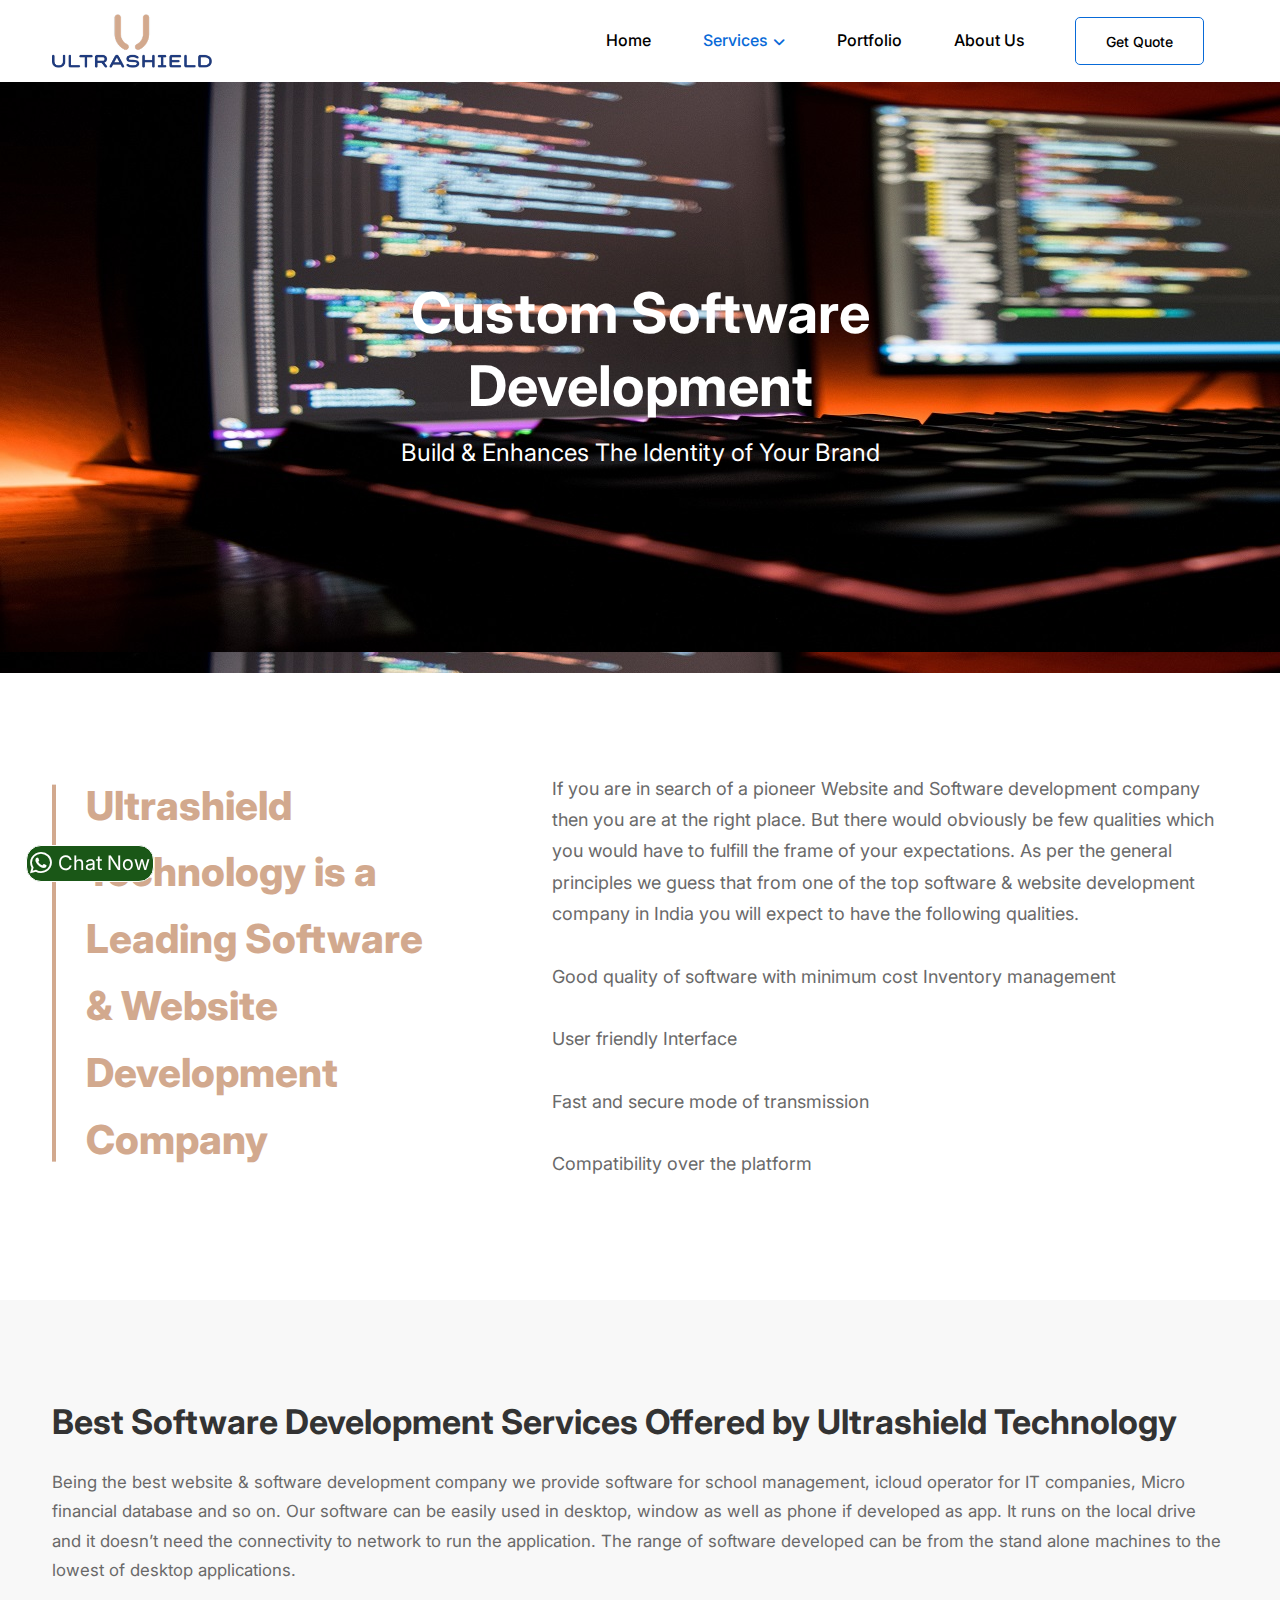
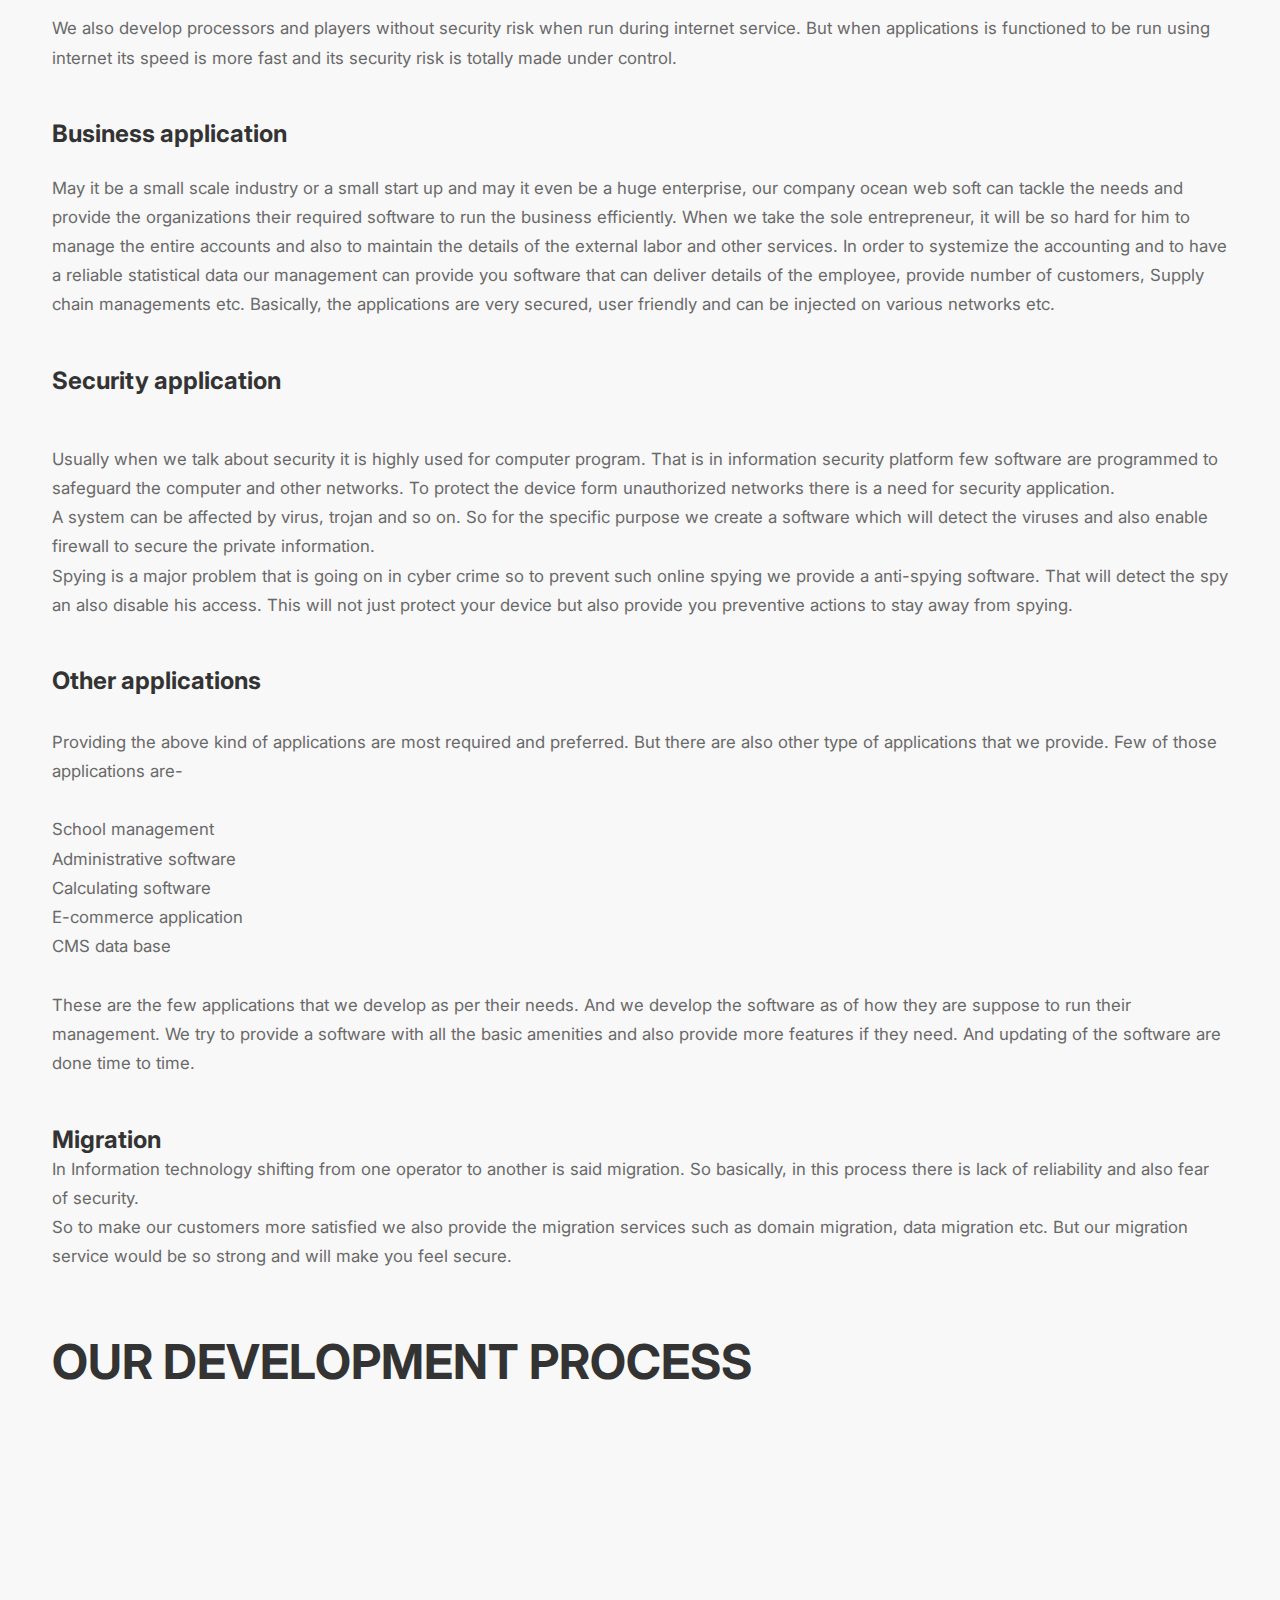
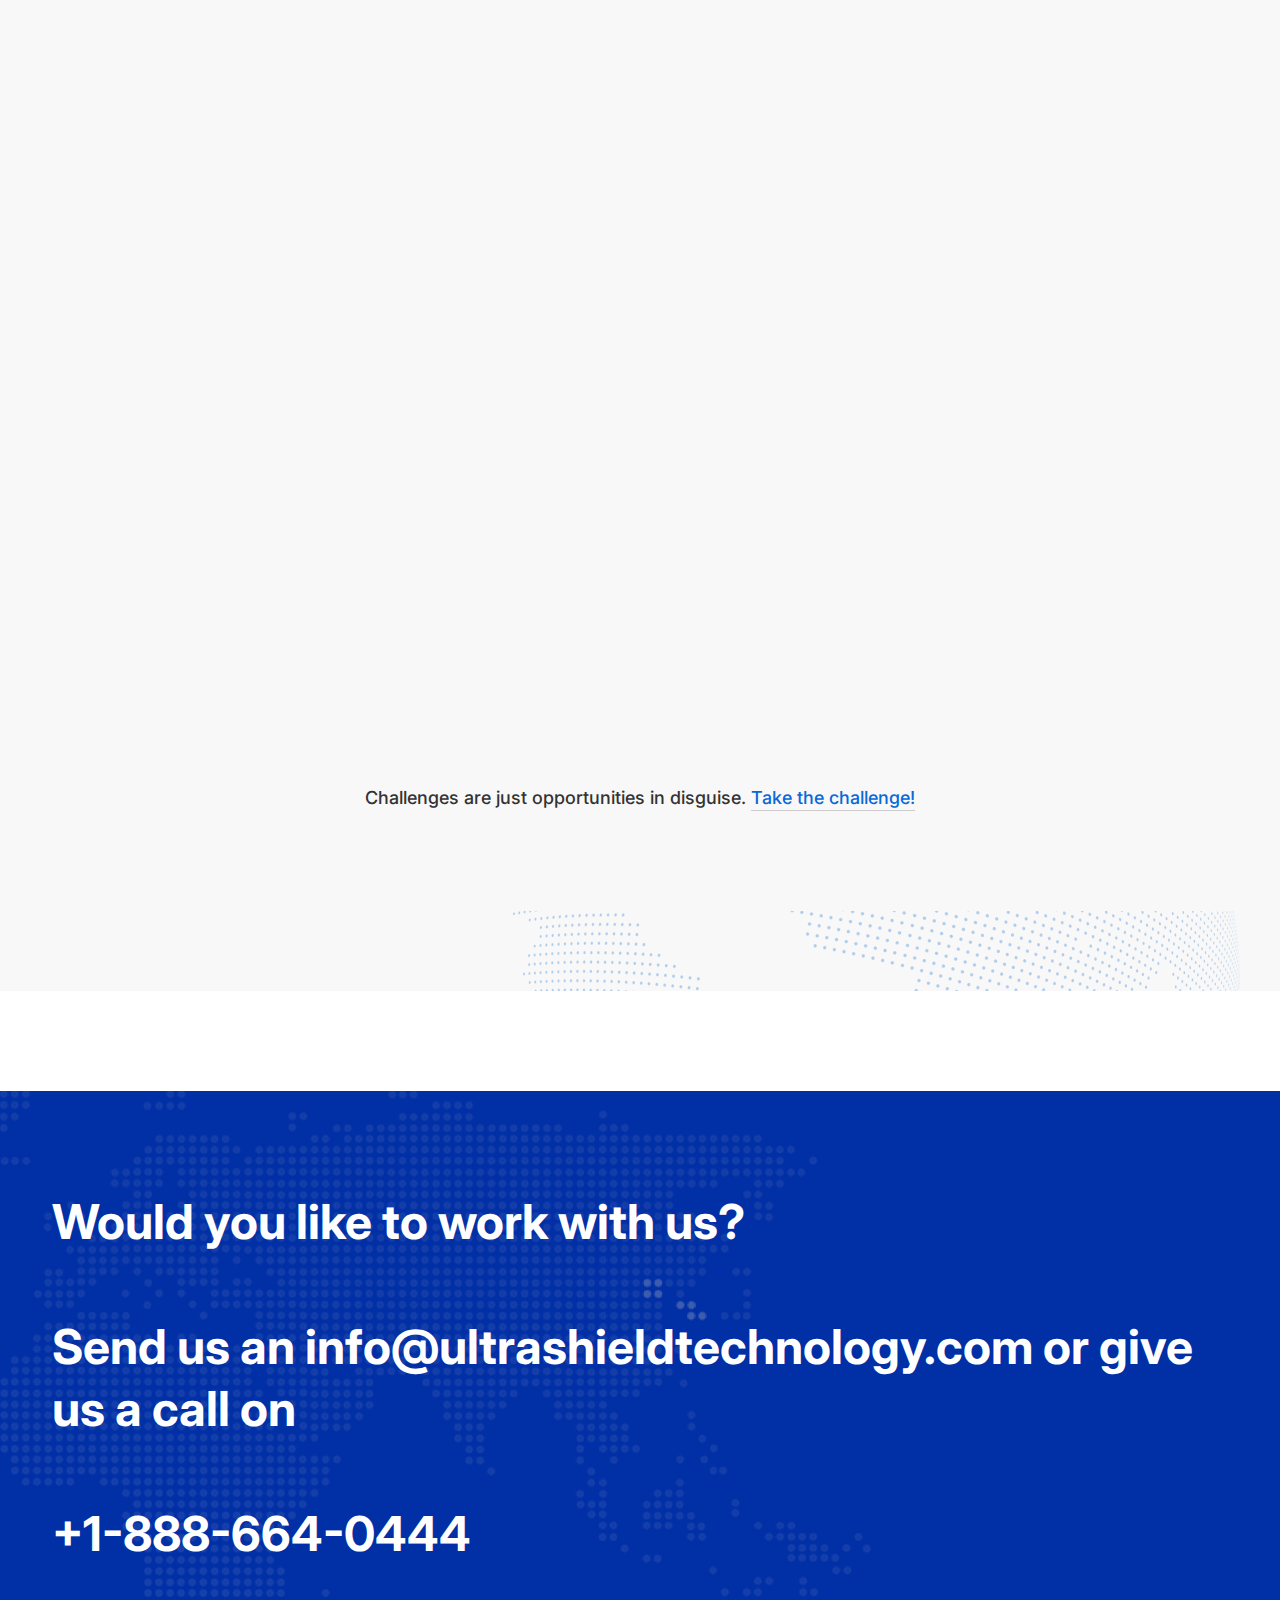
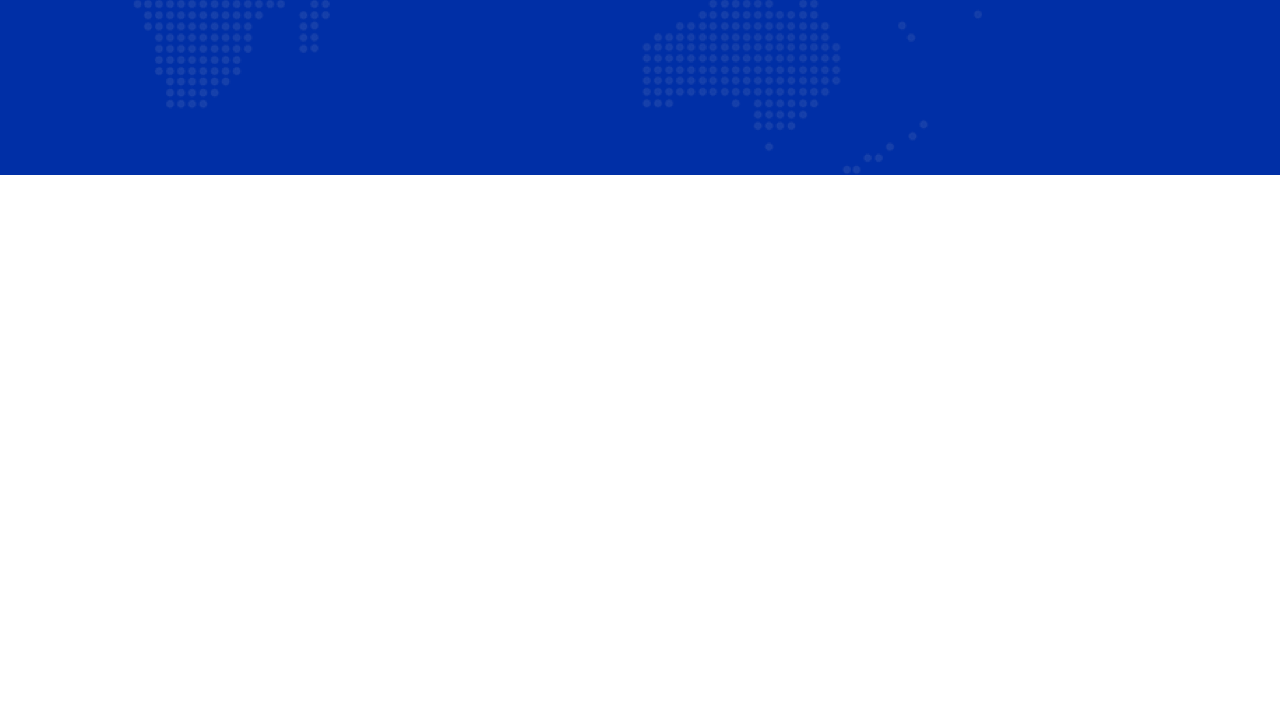
<file: service_custom_software_dev.html>
<!DOCTYPE html>
<html class="no-js" lang="zxx" dir="ltr">

<head>
    <meta charset="utf-8">
    <meta http-equiv="X-UA-Compatible" content="IE=edge">
    <title>Ultrashield - Technology IT Solutions</title>
    <meta name="description" content="">
    <meta name="viewport" content="width=device-width, initial-scale=1">
    <!-- Favicon -->
    <link rel="apple-touch-icon" sizes="180x180" href="/assets/images/favicon/apple-touch-icon.png">
    <link rel="icon" type="image/png" sizes="32x32" href="/assets/images/favicon/favicon-32x32.png">
    <link rel="icon" type="image/png" sizes="16x16" href="/assets/images/favicon/favicon-16x16.png">
    <link rel="manifest" href="/assets/images/favicon/site.webmanifest">

    <!-- CSS
        ============================================ -->
	<!-- Custom Style CSS -->
	<link rel="stylesheet" href="assets/css/custom.css">
    <!-- Bootstrap CSS -->
    <link rel="stylesheet" href="assets/css/vendor/bootstrap.min.css">

    <!-- Font Family CSS -->
    <link rel="preconnect" href="https://fonts.googleapis.com">
    <link rel="preconnect" href="https://fonts.gstatic.com" crossorigin>
    <link href="https://fonts.googleapis.com/css2?family=Inter:wght@100;200;300;400;500;600;700;800;900&display=swap" rel="stylesheet">

    <!-- FontAwesome CSS -->
    <link rel="stylesheet" href="assets/css/vendor/fontawesome-all.min.css">
    <link rel="stylesheet" href="https://cdnjs.cloudflare.com/ajax/libs/font-awesome/6.4.0/css/all.min.css">

    <!-- Swiper slider CSS -->
    <link rel="stylesheet" href="assets/css/plugins/swiper.min.css">

    <!-- animate-text CSS -->
    <link rel="stylesheet" href="assets/css/plugins/animate-text.css">

    <!-- Animate CSS -->
    <link rel="stylesheet" href="assets/css/plugins/animate.min.css">

    <!-- Light gallery CSS -->
    <link rel="stylesheet" href="assets/css/plugins/lightgallery.min.css">

    <!-- Vendor & Plugins CSS (Please remove the comment from below vendor.min.css & plugins.min.css for better website load performance and remove css files from avobe) -->

    <!-- <link rel="stylesheet" href="assets/css/vendor/vendor.min.css">
        <link rel="stylesheet" href="assets/css/plugins/plugins.min.css"> -->

    <!-- Main Style CSS -->
    <link rel="stylesheet" href="assets/css/style.css">

</head>

<body>




    <div class="preloader-activate preloader-active open_tm_preloader">
        <div class="preloader-area-wrap">
            <div class="spinner d-flex justify-content-center align-items-center h-100">
                <div class="bounce1"></div>
                <div class="bounce2"></div>
                <div class="bounce3"></div>
            </div>
        </div>
    </div>

    <!--====================  header area ====================-->
    <div class="header-area">

        <div class="header-bottom-wrap header-sticky bg-white">
            <div class="container">
                <div class="row">
                    <div class="col-lg-12">
                        <div class="header position-relative">
                            <!-- brand logo -->
                            <div class="header__logo">
                                <a href="index.html">
                                    <img src="comapny-assets/images/logo_updated.png" width="160" height="48" class="img-fluid" alt="">
                                </a>
                            </div>

                            <div class="header-right">

                                <!-- navigation menu -->
                                <div class="header__navigation menu-style-three d-none d-xl-block">
                                    <nav class="navigation-menu">

                                        <ul>
                                            <li>
                                                <a href="index.html"><span>Home</span></a>
                                            </li>
                                            <li class="has-children">
                                                <a href="#"><span>Services</span></a>
                                                <!-- mega menu -->
                                                <ul class="megamenu megamenu--mega">
                                                    <li>
                                                        <h2 class="page-list-title">Development</h2>
                                                        <ul>
                                                            <li><a href="/service_web_dev.html"><span>Website Development</span></a></li>
                                                            <li><a href="/service_ecommerce_dev.html"><span>E-commerce Development</span></a></li>
                                                            <li><a href="/service_app_dev.html"><span>Android App Development</span></a></li>
                                                            <li><a href="/service_app_dev.html"><span>IOS App Development</span></a></li>
                                                            <li><a href="/service_custom_software_dev.html"><span>Custom Software Development</span></a></li>
                                                            <li><a href="/service_blockchain.html"><span>Blockchain Development</span></a></li>
                                                            <li><a href="/service_ai_ml.html"><span>AI/ML Development</span></a></li>
                                                            
                                                        </ul>
                                                    </li>
                                                    <li>
                                                        <h2 class="page-list-title">Designing</h2>
                                                        <ul>
                                                            <li><a href="/service_ui_ux.html"><span>UI/UX Design</span></a></li>
                                                        </ul>
                                                    </li>
                                                    <li>
                                                        <h2 class="page-list-title">Ranking</h2>
                                                        <ul>
                                                            <li><a href="/service_seo.html"><span>Search Engine Optimization</span></a></li>
                                                            <li><a href="/service_aso.html"><span>App store Optimization</span></a></li>
                                                        </ul>
                                                    </li>
                                                    <li>
                                                        <h2 class="page-list-title">Other Services</h2>
                                                        <ul>
                                                            <li><a href="/service_digital_marketing.html"><span>Digital Marketing</span></a></li>
                                                            <li><a href="/service_email_marketing.html"><span>Email Marketing</span></a></li>
                                                            <li><a href="/service_digital_transformation.html"><span>Digital Transformation</span></a></li>
                                                            <li><a href="/service_software_testing.html"><span>Software Testing & QA</span></a></li>
                                                            <li><a href="/"><span>IT Strategy & Software Consulting</span></a></li>
                                                        </ul>
                                                    </li>
                                                </ul>
                                            </li>
                                            <li>
                                                <a href="/portfolio.html"><span>Portfolio</span></a>
                                            </li>
                                            <li>
                                                <a href="/about_us.html"><span>About Us</span></a>
                                                
                                            </li>
                                            <!-- <li>
                                                <a href="/"><span>Get Quote</span></a>
                                            </li> -->
                                            <li class="d-flex">
                                                <a href="/contact_us.html" class="align-self-center quote-btn ht-btn ht-btn-sm ht-btn--outline">Get Quote</a>
                                            </li>
                                        </ul>
                                    </nav>
                                </div>
                                <!-- mobile menu -->
                                <div class="mobile-navigation-icon d-block d-xl-none" id="mobile-menu-trigger">
                                    <i></i>
                                </div>
                            </div>
                        </div>
                    </div>
                </div>
            </div>
        </div>


    </div>
    <!--====================  End of header area  ====================-->

    <div id="main-wrapper">
        <div class="site-wrapper-reveal">
            <div class="bg-white">
                <div class="about-banner-wrap banner-space bg-img" data-bg="comapny-assets/images/softdev.jpg">
                    <div class="container">
                        <div class="row">
                            <div class="col-lg-8 m-auto">
                                <div class="about-banner-content text-center">
                                    <h1 class="mb-15 text-white">Custom Software Development</h1>
                                    <h5 class="font-weight--normal text-white">Build & Enhances The Identity of Your Brand</h5>
                                </div>
                            </div>
                        </div>
                    </div>
                </div>
                <!--===========  feature-large-images-wrapper  Start =============-->
                <div class="feature-large-images-wrapper section-space--ptb_100">
                    <div class="container">
                        <div class="cybersecurity-about-box">
                            <div class="row">
                                <div class="col-lg-4">
                                    <div class="conact-us-wrap-one managed-it">
                                        <h3 class="heading " style="color: #d2a98e;">Ultrashield Technology is a Leading Software & Website Development Company</h3>
                                    </div>
                                </div>
                                <div class="col-lg-7 offset-lg-1">
                                    <div class="cybersecurity-about-text">
                                        <div class="text">If you are in search of a pioneer Website and Software development company then you are at the right place. But there would obviously be few qualities which you would have to fulfill the frame of your expectations. As per the general principles we guess that from one of the top software & website development company in India you will expect to have the following qualities.</br></br>Good quality of software with minimum cost
                                            Inventory management</br></br>
                                            User friendly Interface</br></br>
                                            Fast and secure mode of transmission</br></br>
                                            Compatibility over the platform</div>
                                        <div class="button-group-wrap">
                                            
                                        </div>
                                    </div>
                                </div>
                            </div>
                        </div>

                    </div>
                </div>
                <!--===========  feature-large-images-wrapper  End =============-->

                <!--===========  feature-images-wrapper  Start =============-->
                <div class="feature-images-wrapper bg-gray section-space--ptb_100">
                    <div class="container">

                        <div class="row">
                            <div class="col-lg-12">
                                <!-- section-title-wrap Start -->
                                <div class="section-title-wrap text-center section-space--mb_30" style="text-align: left;">
                                    <h4 style="text-align: left;">Best  Software Development Services Offered by Ultrashield Technology</h4></br>
                                    <p class="text" style="font-size: larger;text-align: left">Being the best website & software development company we provide software for school management, icloud operator for IT companies, Micro financial database and so on. Our software can be easily used in desktop, window as well as phone if developed as app. It runs on the local drive and it doesn’t need the connectivity to network to run the application. The range of software developed can be from the stand alone machines to the lowest of desktop applications.</br></br>

                                        We also develop processors and players without security risk when run during internet service. But when applications is functioned to be run using internet its speed is more fast and its security risk is totally made under control.</br></br>
                                        
                                        </span></p>

                                        <h5 style="text-align: left;">Business application</br></h5></br>
                                        <p style="font-size: larger;text-align: left">May it be a small scale industry or a small start up and may it even be a huge enterprise, our company ocean web soft can tackle the needs and provide the organizations their required software to run the business efficiently. When we take the sole entrepreneur, it will be so hard for him to manage the entire accounts and also to maintain the details of the external labor and other services. In order to systemize the accounting and to have a reliable statistical data our management can provide you software that can deliver details of the employee, provide number of customers, Supply chain managements etc. Basically, the applications are very secured, user friendly and can be injected on various networks etc. </br></br>
                                            
                                            </p>

                                            <h5 style="text-align: left;">Security application</h5></br></br>
                                            <p style="font-size: larger;text-align: left;">Usually when we talk about security it is highly used for computer program. That is in information security platform few software are programmed to safeguard the computer and other networks. To protect the device form unauthorized networks there is a need for security application.</br>

                                                A system can be affected by virus, trojan and so on. So for the specific purpose we create a software which will detect the viruses and also enable firewall to secure the private information.</br>
                                                
                                                Spying is a major problem that is going on in cyber crime so to prevent such online spying we provide a anti-spying software. That will detect the spy an also disable his access. This will not just protect your device but also provide you preventive actions to stay away from spying.</br></br></p>

                                                <h5 style="text-align: left;">Other applications</br></br></h5>
                                                
                                                <p style="font-size: larger;text-align: left;">Providing the above kind of applications are most required and preferred. But there are also other type of applications that we provide. Few of those applications are-</br></br>

                                                    School management</br>
                                                    Administrative software</br>
                                                    Calculating software</br>
                                                    E-commerce application</br>
                                                    CMS data base</br></br>
                                                    These are the few applications that we develop as per their needs. And we develop the software as of how they are suppose to run their management. We try to provide a software with all the basic amenities and also provide more features if they need. And updating of the software are done time to time. </br></br></p>
                                                <h5 style="text-align: left;">Migration</br></h5>
                                                <p style="font-size: larger;text-align: left;">In Information technology shifting from one operator to another is said migration. So basically, in this process there is lack of reliability and also fear of security.</br>

                                                    So to make our customers more satisfied we also provide the migration services such as domain migration, data migration etc. But our migration service would be so strong and will make you feel secure.</br></br></p>
                                                
                                                
                                                    
                                </div>
                                <!-- section-title-wrap Start -->
                            </div>
                        </div>

                        <div class="row">
                            <div class="col-12">
                                <h2>OUR DEVELOPMENT PROCESS</h2>
                                <div class="feature-images__four" >
                                    <div class=" row" style="display: flex;">
                                        <div class="single-item col-lg-4 col-md-6 mt-30 wow move-up">
                                            <!-- ht-box-icon Start -->
                                            <div class="ht-box-images style-01" style="flex:1">
                                                <div class="image-box-wrap">
                                                    <div class="box-image">
                                                        <img class="img-fulid" src="comapny-assets/images/post-project-requirements.png" alt="">
                                                    </div>
                                                    <div class="content">
                                                        <h5 class="heading">Step 1</h5>
                                                        <div class="text">Post Your Project Requirements
                                                        </div>
                                                       
                                                    </div>
                                                </div>
                                            </div>
                                            <!-- ht-box-icon End -->
                                        </div>
    
                                        <div class="col-lg-4 col-md-6 wow move-up">
                                            <!-- ht-box-icon Start -->
                                            <div class="ht-box-images style-01">
                                                <div class="image-box-wrap">
                                                    <div class="box-image">
                                                        <img class="img-fulid" src="comapny-assets/images/discuss-project.png" alt="">
                                                    </div>
                                                    <div class="content">
                                                        <h5 class="heading">Step 2</h5>
                                                        <div class="text">Discuss Project Details with our Analysts
                                                        </div>
                                                       
                                                    </div>
                                                </div>
                                            </div>
                                            <!-- ht-box-icon End -->
                                        </div>
    
                                        <div class="col-lg-4 col-md-6 wow move-up">
                                            <!-- ht-box-icon Start -->
                                            <div class="ht-box-images style-01">
                                                <div class="image-box-wrap">
                                                    <div class="box-image">
                                                        <img class="img-fulid1" src="comapny-assets/images/engagement-terms.png" alt="">
                                                    </div>
                                                    <div class="content">
                                                        <h5 class="heading">Step 3</h5>
                                                        <div class="text">Choose Engagement Terms & Timelines
                                                        </div>
                                                        
                                                    </div>
                                                </div>
                                            </div>
                                            <!-- ht-box-icon End -->
                                        </div>
    
                                        <div class="col-lg-4 col-md-6 wow move-up">
                                            <!-- ht-box-icon Start -->
                                            <div class="ht-box-images style-01">
                                                <div class="image-box-wrap">
                                                    <div class="box-image">
                                                        <img class="img-fulid" src="comapny-assets/images/secure-payment.png" alt="">
                                                    </div>
                                                    <div class="content">
                                                        <h5 class="heading">Step 4</h5>
                                                        <div class="text">Securely Pay Online and Get Started!
                                                        </div>
                                                     
                                                    </div>
                                                </div>
                                            </div>
                                            <!-- ht-box-icon End -->
                                        </div>
                                        <div class="single-item col-lg-4 col-md-6 mt-30 wow move-up">
                                            <!-- ht-box-icon Start -->
                                            
                                            <!-- ht-box-icon End -->
                                        </div>
                                        <div class="single-item col-lg-4 col-md-6 mt-30 wow move-up">
                                            <!-- ht-box-icon Start -->
                                            
                                            <!-- ht-box-icon End -->
                                        </div>
                                    </div>
                                </div>

                                <div class="section-under-heading text-center section-space--mt_60">Challenges are just opportunities in disguise. <a href="#">Take the challenge!</a></div>

                            </div>
                        </div>
                    </div>
                </div>
                <!--===========  feature-images-wrapper  End =============-->

                <!--========= About Delivering Wrapper Start ===========-->
                
                <!--========= About Resources Wrapper Start ===========-->
                <div class="about-resources-wrapper">
                    
                </div>
                <!--========= About Resources Wrapper End ===========-->
                <!--====================  testimonial section ====================-->
                <div class="testimonial-slider-area section-space--pt_100">
                    <div class="container">
                        <div class="row">
                            <div class="col-lg-12">
                                
                               
                                                                
                                    
                            </div>
                        </div>
                    </div>
                </div>
                <!--====================  End of testimonial section  ====================-->

                <!--====================  brand logo slider area ====================-->
                
                <!--====================  End of brand logo slider area  ====================-->
                <!--============ Contact Us Area Start =================-->
                <div class="contact-us-area service-contact-bg section-space--ptb_100">
                    <div class="container">
                        <div class="row align-items-center">
                           <h2 style="color: white;">Would you like to work with us?</br> </br>Send us an info@ultrashieldtechnology.com or give us a call on </br></br>+1-888-664-0444</h2>
                            <div class="col-lg-4 me-auto">
                                <div class="contact-info sytle-one text-left">

                                    <div class="contact-info-title-wrap text-center">
                                      
                                        
                                        
                                    </div>

                                    <div class="contact-list-item">
                                        <a href="tel:190068668" class="single-contact-list">
                                            <div class="content-wrap">
                                                <div class="content">
                                                    
                                                    <div class="main-content">
                                                        
                                                    </div>
                                                </div>
                                            </div>
                                        </a>
                                        <a href="mailto:hello@mitech.com" class="single-contact-list">
                                            <div class="content-wrap">
                                                <div class="content">
                                                    
                                                    <div class="main-content">
                                                       
                                                    </div>
                                                </div>
                                            </div>
                                        </a>
                                    </div>

                                </div>
                            </div>

                           
                        </div>
                    </div>
                </div>
                <!--============ Contact Us Area End =================-->
            </div>
        </div>





         <!--====================  footer area ====================-->
         <a href="https://api.whatsapp.com/send?phone=14405531938&text=Hey%20UltraShield,%20I%20would%20like%20to%20know%20about%20your%20services" target="_blank"><div id="whatsapp">
            <i class="fa-brands fa-whatsapp fa-lg fa-beat"></i>
            <p>Chat Now</p>
         </div></a>
         
         <div class="footer-area-wrapper reveal-footer bg-gray">
            <div class="footer-area section-space--ptb_80">
                <div class="container">
                    <div class="row footer-widget-wrapper">
                        <div class="col-lg-4 col-md-6 col-sm-6 footer-widget">
                            <div class="footer-widget__logo mb-30">
                                <img src="comapny-assets/images/logo_updated.png" width="160" height="48" class="img-fluid" alt="">
                            </div>
                            <ul class="footer-widget__list">
                                <li>Ultrashield SOFTWARE LLC - 447 Broadway, 2nd Floor Suite #78, 
                                    New York 10013, United States</br></li>
                                <li><a href="tel:1-888-664-0444" class="hover-style-link text-black font-weight--bold">1-888-664-0444</a></li>
                                <li><h8>For More Inquiry</h8></li>
                                <li><a href="mailto:info@Ultrashieldtechnology.com" class="hover-style-link">info@Ultrashieldtechnology.com</a></li>
                            </ul>
                        </div>
                        <div class="col-lg-2 col-md-4 col-sm-6 footer-widget">
                            <h6 class="footer-widget__title mb-20">IT Services</h6>
                            <ul class="footer-widget__list">
                                <li><a href="./service_digital_marketing.html" class="hover-style-link">Digital Marketing</a></li>
                                <li><a href="./service_app_dev.html" class="hover-style-link">Mobile App Development</a></li>
                                <li><a href="./service_ecommerce_dev.html" class="hover-style-link">E-Commerce</a></li>
                                <li><a href="./service_custom_software_dev.html" class="hover-style-link">Software Development</a></li>
                                <li><a href="./service_web_dev.html" class="hover-style-link">Website Designing</a></li>
                                <li><a href="" class="hover-style-link">Database Expertise</a></li>
                                <li><a href="./service_email_marketing.html" class="hover-style-link">Email Marketing</a></li>
                            </ul>
                        </div>
                        <div class="col-lg-2 col-md-4 col-sm-6 footer-widget">
                            <h6 class="footer-widget__title mb-20">Quick links</h6>
                            <ul class="footer-widget__list">
                                <li><a href="./about_us.html" class="hover-style-link">About Us</a></li>
                                <li><a href="./portfolio.html" class="hover-style-link">Portfolio</a></li>
                                <li><a href="./contact_us.html" class="hover-style-link">Contact Us</a></li>
                            </ul>
                        </div>
                        <div class="col-lg-2 col-md-4 col-sm-6 footer-widget">
                            <div class="footer-widget__title section-space--mb_50"></div>
                            <ul class="footer-widget__list">
                                <li><a href="#" class="image_btn"><img class="img-fluid" src="assets/images/icons/aeroland-button-google-play.webp" alt=""></a></li>
                                <li><a href="#" class="image_btn"><img class="img-fluid" src="assets/images/icons/aeroland-button-app-store.webp" alt=""></a></li>
                            </ul>
                        </div>
                    </div>
                </div>
            </div>
            <div class="footer-copyright-area section-space--pb_30">
                <div class="container">
                    <div class="row align-items-center">
                        <div class="col-md-6 text-center text-md-start">
                            <span class="copyright-text">&copy; 2023 Ultrashield. <a href="/about">All Rights Reserved.</a></span>
                        </div>
                        <div class="col-md-6 text-center text-md-end">
                            <ul class="list ht-social-networks solid-rounded-icon">

                                <li class="item">
                                    <a href="https://twitter.com/Ultra_shield" target="_blank" aria-label="Twitter" class="social-link hint--bounce hint--top hint--primary">
                                        <i class="fab fa-twitter link-icon"></i>
                                    </a>
                                </li>
                                <li class="item">
                                    <a href="https://www.facebook.com/Ultra.Shield.Technology/" target="_blank" aria-label="Facebook" class="social-link hint--bounce hint--top hint--primary">
                                        <i class="fab fa-facebook-f link-icon"></i>
                                    </a>
                                </li>
                                <li class="item">
                                    <a href="https://in.pinterest.com/Ultrashieldtechnology/" target="_blank" aria-label="Pinterest" class="social-link hint--bounce hint--top hint--primary">
                                        <i class="fa-brands fa-pinterest"></i>
                                    </a>
                                </li>
                                <li class="item">
                                    <a href="https://www.linkedin.com/company/Ultrashield-technology/" target="_blank" aria-label="Linkedin" class="social-link hint--bounce hint--top hint--primary">
                                        <i class="fab fa-linkedin link-icon"></i>
                                    </a>
                                </li>
                            </ul>
                        </div>
                    </div>
                </div>
            </div>
        </div>
        <!--====================  End of footer area  ====================-->









    </div>
    <!--====================  scroll top ====================-->
    <a href="#" class="scroll-top" id="scroll-top">
        <i class="arrow-top fas fa-chevron-up"></i>
        <i class="arrow-bottom fas fa-chevron-up"></i>
    </a>
    <!--====================  End of scroll top  ====================-->


    <!--====================  mobile menu overlay ====================-->
    <div class="mobile-menu-overlay" id="mobile-menu-overlay">
        <div class="mobile-menu-overlay__inner">
            <div class="mobile-menu-overlay__header">
                <div class="container-fluid">
                    <div class="row align-items-center">
                        <div class="col-md-6 col-8">
                            <!-- logo -->
                            <div class="logo">
                                <a href="/">
                                    <img src="./comapny-assets/images/logo_updated.png" class="img-fluid" alt="">
                                </a>
                            </div>
                        </div>
                        <div class="col-md-6 col-4">
                            <!-- mobile menu content -->
                            <div class="mobile-menu-content text-end">
                                <span class="mobile-navigation-close-icon" id="mobile-menu-close-trigger"></span>
                            </div>
                        </div>
                    </div>
                </div>
            </div>
            <div class="mobile-menu-overlay__body">
                <nav class="offcanvas-navigation">
                    <ul>
                        <li>
                            <a href="index.html">Home</a>
                        </li>
                        <!--  Services  -->
                        <li class="has-children">
                            <a href="#"><span>Services</span></a>
                            <!-- sub menu -->
                            <ul class="sub-menu">
                                <li class="has-children">
                                    <a href="#"><span>Development</span></a>
                                    <ul class="sub-menu">
                                        <li><a href="/service_web_dev.html"><span>Website Development</span></a></li>
                                        <li><a href="/service_ecommerce_dev.html"><span>E-commerce Development</span></a></li>
                                        <li><a href="/service_app_dev.html"><span>Android App Development</span></a></li>
                                        <li><a href="/service_app_dev.html"><span>IOS App Development</span></a></li>
                                        <li><a href="/service_custom_software_dev.html"><span>Custom Software Development</span></a></li>
                                        <li><a href="/service_blockchain.html"><span>Blockchain Development</span></a></li>
                                        <li><a href="/service_ai_ml.html"><span>AI/ML Development</span></a></li>
                                    </ul>
                                </li>
                            </ul>

                            <ul class="sub-menu">
                                <li class="has-children">
                                    <a href="#"><span>Designing</span></a>
                                    <ul class="sub-menu">
                                        <li><a href="./service_ui_ux.html"><span>UI/UX Design</span></a></li>
                                    </ul>
                                </li>
                            </ul>
                            <!-- sub menu -->
                            <ul class="sub-menu">
                                <li class="has-children">
                                    <a href="#"><span>Ranking</span></a>
                                    <ul class="sub-menu">
                                        <li><a href="./service_seo.html"><span>Search Engine Optimization</span></a></li>
                                        <li><a href="./service_aso.html"><span>App Store Optimization</span></a></li>
                                        
                                    </ul>
                                </li>
                            </ul>
                            <!-- sub menu -->
                            <ul class="sub-menu">
                                <li class="has-children">
                                    <a href="#"><span>Other Services</span></a>
                                    <ul class="sub-menu">
                                        <li><a href="/service_digital_marketing.html"><span>Digital Marketing</span></a></li>
                                        <li><a href="/service_email_marketing.html"><span>Email Marketing</span></a></li>
                                        <li><a href="/service_digital_transformation.html"><span>Digital Transformation</span></a></li>
                                        <li><a href="/service_software_testing.html"><span>Software Testing & QA</span></a></li>
                                        <li><a href="/"><span>IT Strategy & Software Consulting</span></a></li>
                                    </ul>
                                </li>
                            </ul>
                        </li>
                        <!--  Services End  -->
                        <li>
                            <a href="./portfolio.html"><span>Portfolio</span></a>
                        </li>
                        <li>
                            <a href="./about_us.html"><span>About Us</span></a>
                            
                        </li>
                        <li>
                            <a href="./contact_us.html"><span>Get Quote</span></a>
                        </li>
                    </ul>
                </nav>
            </div>
        </div>
    </div>
    <!--====================  End of mobile menu overlay  ====================-->
    
    <!-- JS
    ============================================ -->
    <!-- Modernizer JS -->
    <script src="assets/js/vendor/modernizr-2.8.3.min.js"></script>

    <!-- jQuery JS -->
    <script src="assets/js/vendor/jquery-3.5.1.min.js"></script>
    <script src="assets/js/vendor/jquery-migrate-3.3.0.min.js"></script>

    <!-- Bootstrap JS -->
    <script src="assets/js/vendor/bootstrap.min.js"></script>

    <!-- wow JS -->
    <script src="assets/js/plugins/wow.min.js"></script>

    <!-- Swiper Slider JS -->
    <script src="assets/js/plugins/swiper.min.js"></script>

    <!-- Light gallery JS -->
    <script src="assets/js/plugins/lightgallery.min.js"></script>

    <!-- Waypoints JS -->
    <script src="assets/js/plugins/waypoints.min.js"></script>

    <!-- Counter down JS -->
    <script src="assets/js/plugins/countdown.min.js"></script>

    <!-- Isotope JS -->
    <script src="assets/js/plugins/isotope.min.js"></script>

    <!-- Masonry JS -->
    <script src="assets/js/plugins/masonry.min.js"></script>

    <!-- ImagesLoaded JS -->
    <script src="assets/js/plugins/images-loaded.min.js"></script>

    <!-- Wavify JS -->
    <script src="assets/js/plugins/wavify.js"></script>

    <!-- jQuery Wavify JS -->
    <script src="assets/js/plugins/jquery.wavify.js"></script>

    <!-- circle progress JS -->
    <script src="assets/js/plugins/circle-progress.min.js"></script>

    <!-- counterup JS -->
    <script src="assets/js/plugins/counterup.min.js"></script>

    <!-- animation text JS -->
    <script src="assets/js/plugins/animation-text.min.js"></script>

    <!-- Vivus JS -->
    <script src="assets/js/plugins/vivus.min.js"></script>

    <!-- Some plugins JS -->
    <script src="assets/js/plugins/some-plugins.js"></script>


    <!-- Plugins JS (Please remove the comment from below plugins.min.js for better website load performance and remove plugin js files from avobe) -->

    <!--         
    <script src="assets/js/plugins/plugins.min.js"></script> 
    -->

    <!-- Main JS -->
    <script src="assets/js/main.js"></script>

</body>

</html>
</file>
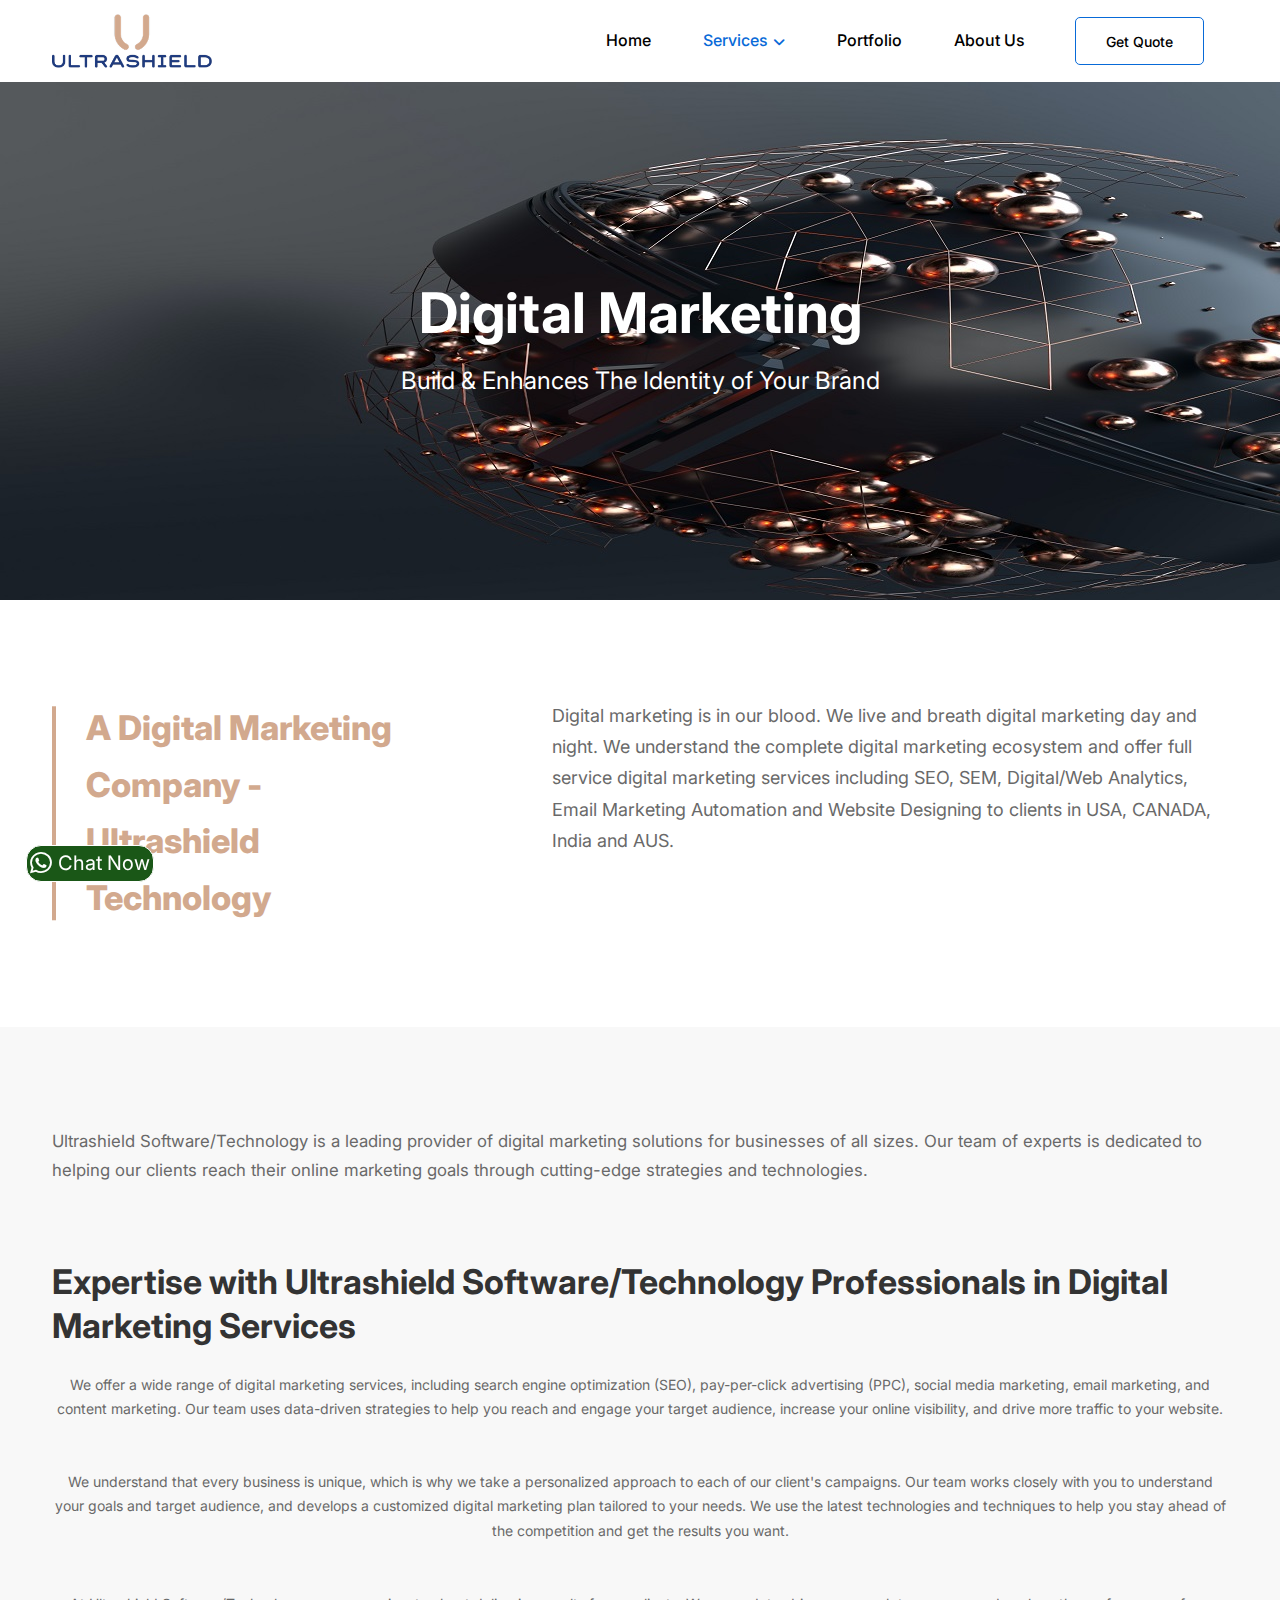
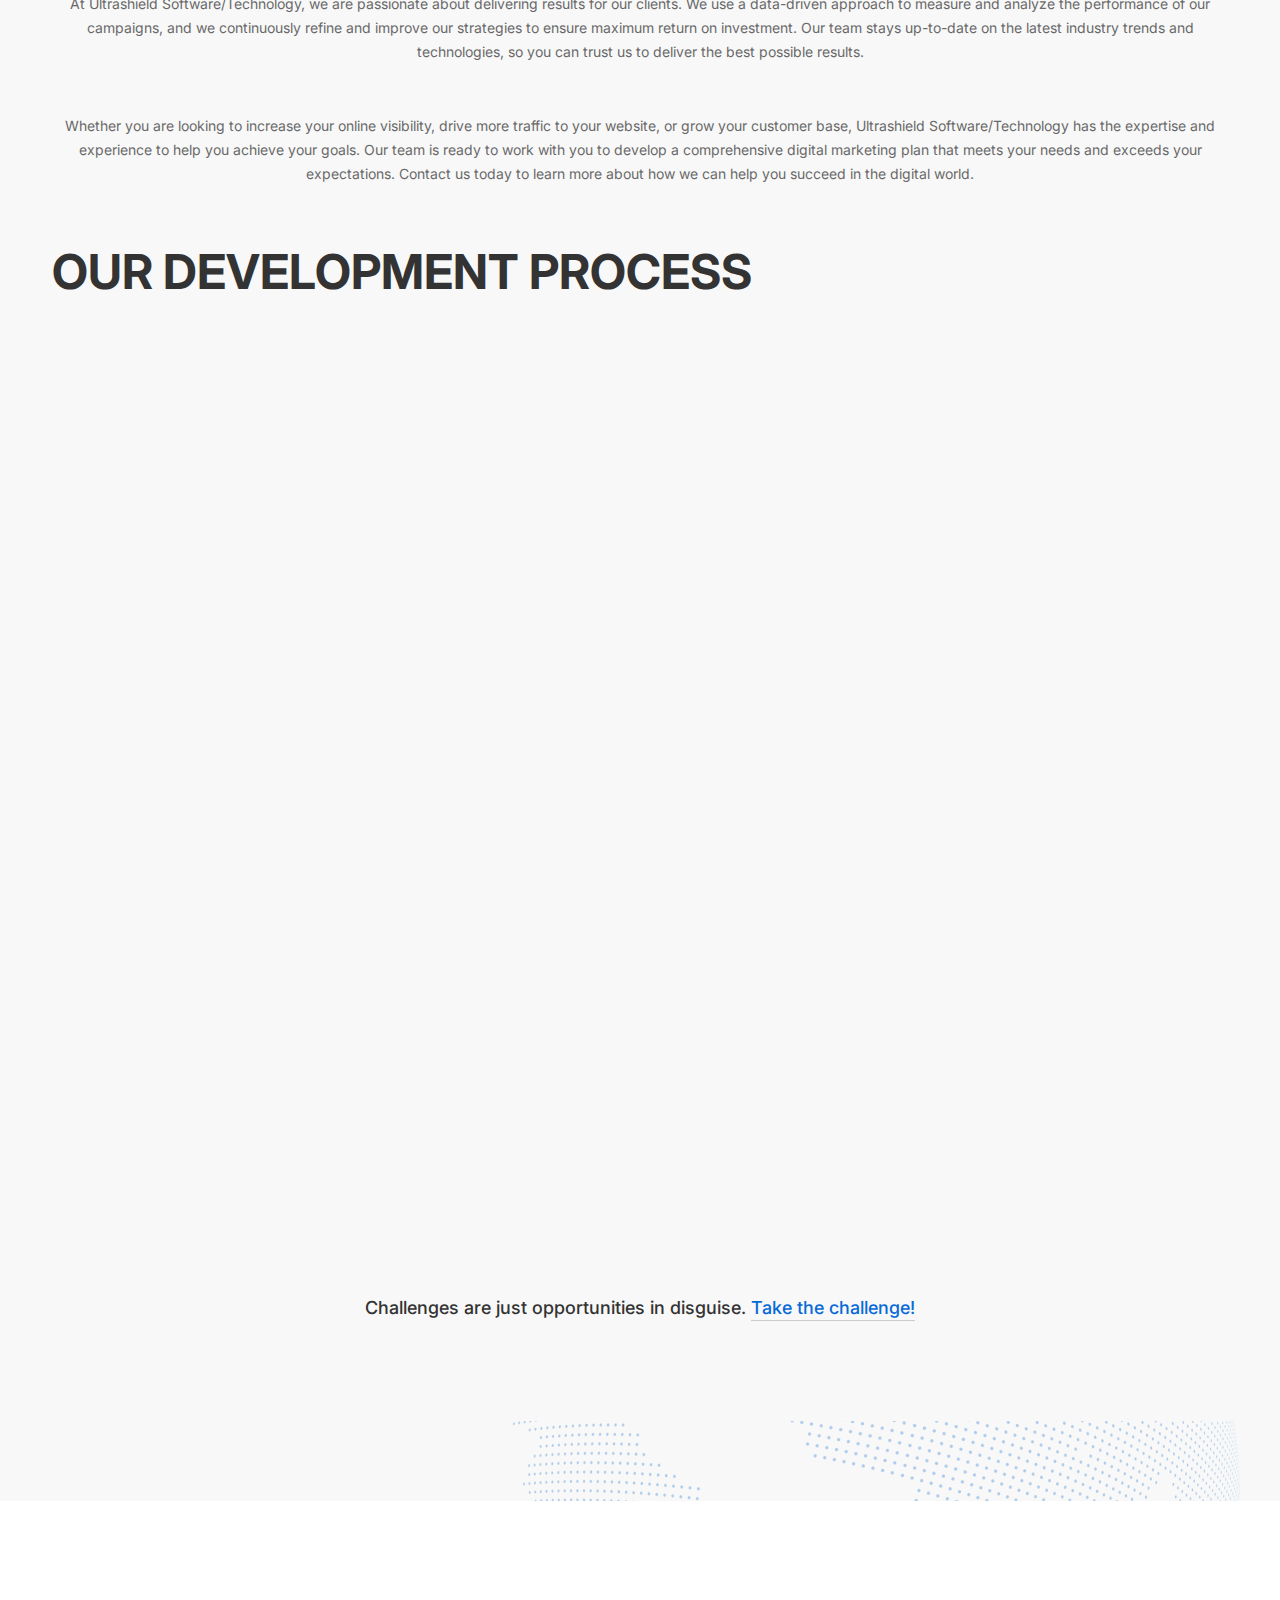
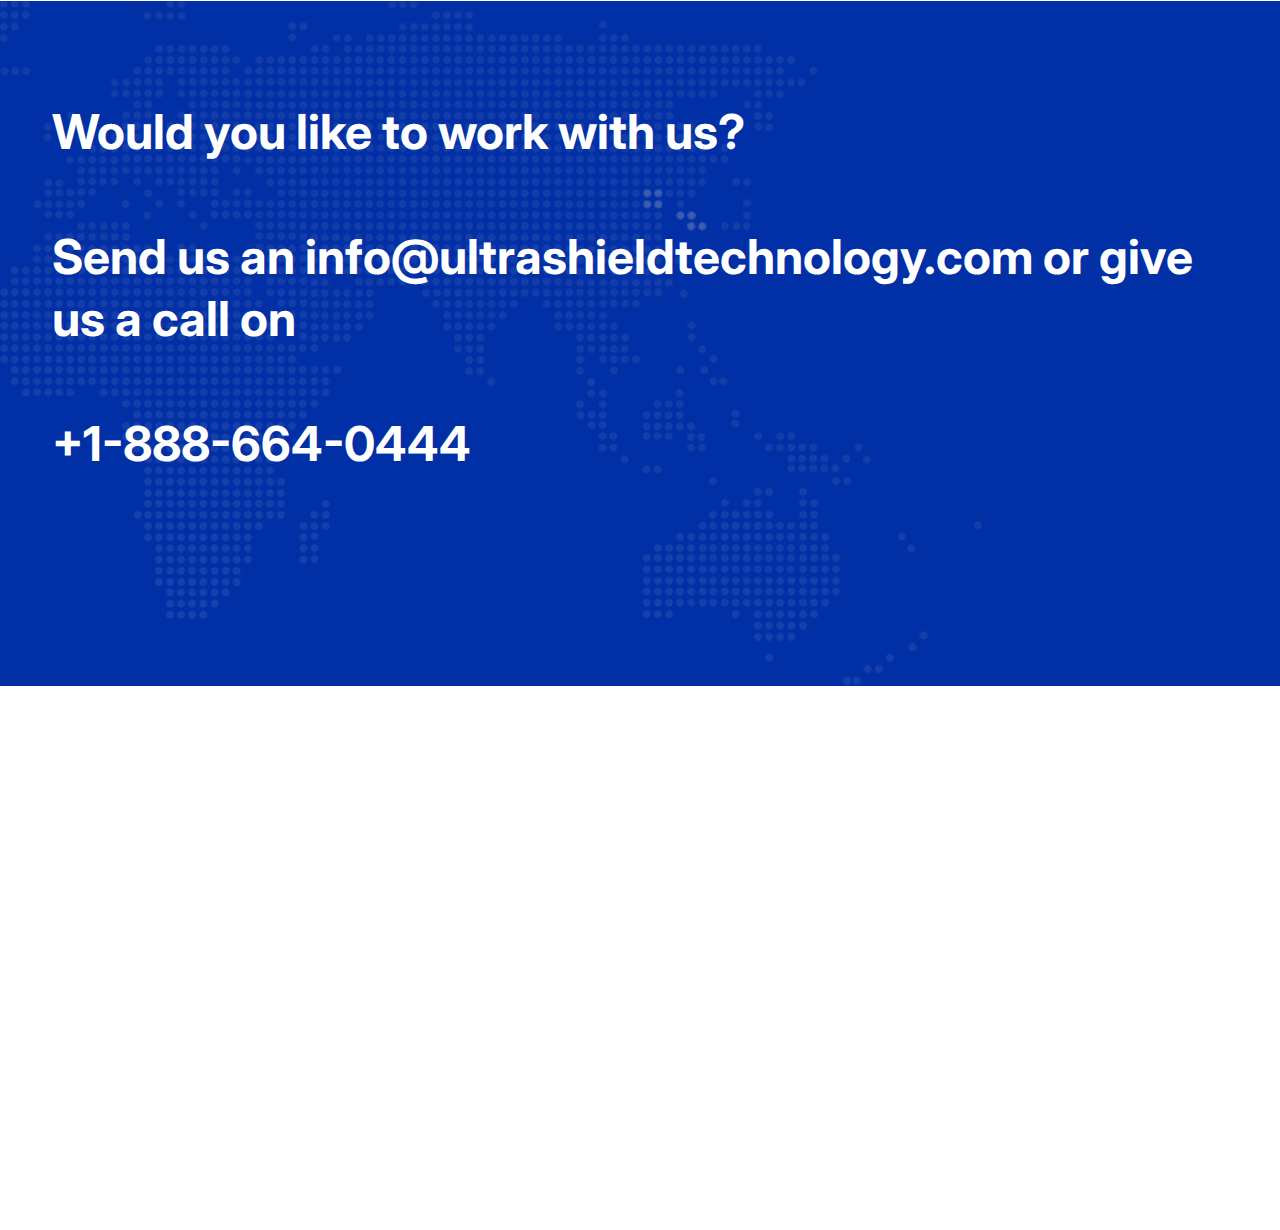
<file: service_digital_marketing.html>
<!DOCTYPE html>
<html class="no-js" lang="zxx" dir="ltr">

<head>
    <meta charset="utf-8">
    <meta http-equiv="X-UA-Compatible" content="IE=edge">
    <title>Ultrashield - Technology IT Solutions</title>
    <meta name="description" content="">
    <meta name="viewport" content="width=device-width, initial-scale=1">
    <!-- Favicon -->
    <link rel="apple-touch-icon" sizes="180x180" href="/assets/images/favicon/apple-touch-icon.png">
    <link rel="icon" type="image/png" sizes="32x32" href="/assets/images/favicon/favicon-32x32.png">
    <link rel="icon" type="image/png" sizes="16x16" href="/assets/images/favicon/favicon-16x16.png">
    <link rel="manifest" href="/assets/images/favicon/site.webmanifest">



    <!-- CSS
        ============================================ -->

	<!-- Custom Style CSS -->
	<link rel="stylesheet" href="assets/css/custom.css">
    <!-- Bootstrap CSS -->
    <link rel="stylesheet" href="assets/css/vendor/bootstrap.min.css">

    <!-- Font Family CSS -->
    <link rel="preconnect" href="https://fonts.googleapis.com">
    <link rel="preconnect" href="https://fonts.gstatic.com" crossorigin>
    <link href="https://fonts.googleapis.com/css2?family=Inter:wght@100;200;300;400;500;600;700;800;900&display=swap" rel="stylesheet">

    <!-- FontAwesome CSS -->
    <link rel="stylesheet" href="assets/css/vendor/fontawesome-all.min.css">
    <link rel="stylesheet" href="https://cdnjs.cloudflare.com/ajax/libs/font-awesome/6.4.0/css/all.min.css">

    <!-- Swiper slider CSS -->
    <link rel="stylesheet" href="assets/css/plugins/swiper.min.css">

    <!-- animate-text CSS -->
    <link rel="stylesheet" href="assets/css/plugins/animate-text.css">

    <!-- Animate CSS -->
    <link rel="stylesheet" href="assets/css/plugins/animate.min.css">

    <!-- Light gallery CSS -->
    <link rel="stylesheet" href="assets/css/plugins/lightgallery.min.css">

    <!-- Vendor & Plugins CSS (Please remove the comment from below vendor.min.css & plugins.min.css for better website load performance and remove css files from avobe) -->

    <!-- <link rel="stylesheet" href="assets/css/vendor/vendor.min.css">
        <link rel="stylesheet" href="assets/css/plugins/plugins.min.css"> -->

    <!-- Main Style CSS -->
    <link rel="stylesheet" href="assets/css/style.css">

</head>

<body>




    <div class="preloader-activate preloader-active open_tm_preloader">
        <div class="preloader-area-wrap">
            <div class="spinner d-flex justify-content-center align-items-center h-100">
                <div class="bounce1"></div>
                <div class="bounce2"></div>
                <div class="bounce3"></div>
            </div>
        </div>
    </div>

    <!--====================  header area ====================-->
    <div class="header-area">

        <div class="header-bottom-wrap header-sticky bg-white">
            <div class="container">
                <div class="row">
                    <div class="col-lg-12">
                        <div class="header position-relative">
                            <!-- brand logo -->
                            <div class="header__logo">
                                <a href="index.html">
                                    <img src="comapny-assets/images/logo_updated.png" width="160" height="48" class="img-fluid" alt="">
                                </a>
                            </div>

                            <div class="header-right">

                                <!-- navigation menu -->
                                <div class="header__navigation menu-style-three d-none d-xl-block">
                                    <nav class="navigation-menu">

                                        <ul>
                                            <li>
                                                <a href="index.html"><span>Home</span></a>
                                            </li>
                                            <li class="has-children">
                                                <a href="#"><span>Services</span></a>
                                                <!-- mega menu -->
                                                <ul class="megamenu megamenu--mega">
                                                    <li>
                                                        <h2 class="page-list-title">Development</h2>
                                                        <ul>
                                                            <li><a href="/service_web_dev.html"><span>Website Development</span></a></li>
                                                            <li><a href="/service_ecommerce_dev.html"><span>E-commerce Development</span></a></li>
                                                            <li><a href="/service_app_dev.html"><span>Android App Development</span></a></li>
                                                            <li><a href="/service_app_dev.html"><span>IOS App Development</span></a></li>
                                                            <li><a href="/service_custom_software_dev.html"><span>Custom Software Development</span></a></li>
                                                            <li><a href="/service_blockchain.html"><span>Blockchain Development</span></a></li>
                                                            <li><a href="/service_ai_ml.html"><span>AI/ML Development</span></a></li>
                                                            
                                                        </ul>
                                                    </li>
                                                    <li>
                                                        <h2 class="page-list-title">Designing</h2>
                                                        <ul>
                                                            <li><a href="/service_ui_ux.html"><span>UI/UX Design</span></a></li>
                                                        </ul>
                                                    </li>
                                                    <li>
                                                        <h2 class="page-list-title">Ranking</h2>
                                                        <ul>
                                                            <li><a href="/service_seo.html"><span>Search Engine Optimization</span></a></li>
                                                            <li><a href="/service_aso.html"><span>App store Optimization</span></a></li>
                                                        </ul>
                                                    </li>
                                                    <li>
                                                        <h2 class="page-list-title">Other Services</h2>
                                                        <ul>
                                                            <li><a href="/service_digital_marketing.html"><span>Digital Marketing</span></a></li>
                                                            <li><a href="/service_email_marketing.html"><span>Email Marketing</span></a></li>
                                                            <li><a href="/service_digital_transformation.html"><span>Digital Transformation</span></a></li>
                                                            <li><a href="/service_software_testing.html"><span>Software Testing & QA</span></a></li>
                                                            <li><a href="/"><span>IT Strategy & Software Consulting</span></a></li>
                                                        </ul>
                                                    </li>
                                                </ul>
                                            </li>
                                            <li>
                                                <a href="/portfolio.html"><span>Portfolio</span></a>
                                            </li>
                                            <li>
                                                <a href="/about_us.html"><span>About Us</span></a>
                                                
                                            </li>
                                            <!-- <li>
                                                <a href="/"><span>Get Quote</span></a>
                                            </li> -->
                                            <li class="d-flex">
                                                <a href="/contact_us.html" class="align-self-center quote-btn ht-btn ht-btn-sm ht-btn--outline">Get Quote</a>
                                            </li>
                                        </ul>
                                    </nav>
                                </div>
                                <!-- mobile menu -->
                                <div class="mobile-navigation-icon d-block d-xl-none" id="mobile-menu-trigger">
                                    <i></i>
                                </div>
                            </div>
                        </div>
                    </div>
                </div>
            </div>
        </div>


    </div>
    <!--====================  End of header area  ====================-->

    <div id="main-wrapper">
        <div class="site-wrapper-reveal">
            <div class="bg-white">
                <div class="about-banner-wrap banner-space bg-img" data-bg="comapny-assets/images/digital.jpg">
                    <div class="container">
                        <div class="row">
                            <div class="col-lg-8 m-auto">
                                <div class="about-banner-content text-center">
                                    <h1 class="mb-15 text-white">Digital Marketing</h1>
                                    <h5 class="font-weight--normal text-white">Build & Enhances The Identity of Your Brand</h5>
                                </div>
                            </div>
                        </div>
                    </div>
                </div>
                <!--===========  feature-large-images-wrapper  Start =============-->
                <div class="feature-large-images-wrapper section-space--ptb_100">
                    <div class="container">
                        <div class="cybersecurity-about-box">
                            <div class="row">
                                <div class="col-lg-4">
                                    <div class="conact-us-wrap-one managed-it">
                                        <h4 class="heading " style="color: #d2a98e;">A Digital Marketing Company - Ultrashield Technology</h4>
                                    </div>
                                </div>
                                <div class="col-lg-7 offset-lg-1">
                                    <div class="cybersecurity-about-text">
                                        <div class="text">Digital marketing is in our blood. We live and breath digital marketing day and night. We understand the complete digital marketing ecosystem and offer full service digital marketing services including SEO, SEM, Digital/Web Analytics, Email Marketing Automation and Website Designing to clients in USA, CANADA, India and AUS. </div>
                                        <div class="button-group-wrap">
                                            
                                        </div>
                                    </div>
                                </div>
                            </div>
                        </div>

                    </div>
                </div>
                <!--===========  feature-large-images-wrapper  End =============-->

                <!--===========  feature-images-wrapper  Start =============-->
                <div class="feature-images-wrapper bg-gray section-space--ptb_100">
                    <div class="container">

                        <div class="row">
                            <div class="col-lg-12">
                                <!-- section-title-wrap Start -->
                                <div class="section-title-wrap text-center section-space--mb_30" style="text-align: left;">
                                    <p class="text" style="font-size: larger;text-align: left">Ultrashield Software/Technology is a leading provider of digital marketing solutions for businesses of all sizes. Our team of experts is dedicated to helping our clients reach their online marketing goals through cutting-edge strategies and technologies.</br></br></br>
                                        <h4 style="text-align: left;">Expertise with Ultrashield Software/Technology Professionals in Digital Marketing Services</h4></br>
                                        We offer a wide range of digital marketing services, including search engine optimization (SEO), pay-per-click advertising (PPC), social media marketing, email marketing, and content marketing. Our team uses data-driven strategies to help you reach and engage your target audience, increase your online visibility, and drive more traffic to your website.</br></br></br>
                                        We understand that every business is unique, which is why we take a personalized approach to each of our client's campaigns. Our team works closely with you to understand your goals and target audience, and develops a customized digital marketing plan tailored to your needs. We use the latest technologies and techniques to help you stay ahead of the competition and get the results you want.</br></br></br>
                                        At Ultrashield Software/Technology, we are passionate about delivering results for our clients. We use a data-driven approach to measure and analyze the performance of our campaigns, and we continuously refine and improve our strategies to ensure maximum return on investment. Our team stays up-to-date on the latest industry trends and technologies, so you can trust us to deliver the best possible results.</br></br></br>
                                        Whether you are looking to increase your online visibility, drive more traffic to your website, or grow your customer base, Ultrashield Software/Technology has the expertise and experience to help you achieve your goals. Our team is ready to work with you to develop a comprehensive digital marketing plan that meets your needs and exceeds your expectations. Contact us today to learn more about how we can help you succeed in the digital world.</br></br></span></p>

                                        

                                                
                                </div>
                                <!-- section-title-wrap Start -->
                            </div>
                        </div>

                        <div class="row">
                            <div class="col-12">
                                <h2>OUR DEVELOPMENT PROCESS</h2>
                                <div class="feature-images__four" >
                                    <div class=" row" style="display: flex;">
                                        <div class="single-item col-lg-4 col-md-6 mt-30 wow move-up">
                                            <!-- ht-box-icon Start -->
                                            <div class="ht-box-images style-01" style="flex:1">
                                                <div class="image-box-wrap">
                                                    <div class="box-image">
                                                        <img class="img-fulid" src="comapny-assets/images/post-project-requirements.png" alt="">
                                                    </div>
                                                    <div class="content">
                                                        <h5 class="heading">Step 1</h5>
                                                        <div class="text">Post Your Project Requirements
                                                        </div>
                                                       
                                                    </div>
                                                </div>
                                            </div>
                                            <!-- ht-box-icon End -->
                                        </div>
    
                                        <div class="col-lg-4 col-md-6 wow move-up">
                                            <!-- ht-box-icon Start -->
                                            <div class="ht-box-images style-01">
                                                <div class="image-box-wrap">
                                                    <div class="box-image">
                                                        <img class="img-fulid" src="comapny-assets/images/discuss-project.png" alt="">
                                                    </div>
                                                    <div class="content">
                                                        <h5 class="heading">Step 2</h5>
                                                        <div class="text">Discuss Project Details with our Analysts
                                                        </div>
                                                       
                                                    </div>
                                                </div>
                                            </div>
                                            <!-- ht-box-icon End -->
                                        </div>
    
                                        <div class="col-lg-4 col-md-6 wow move-up">
                                            <!-- ht-box-icon Start -->
                                            <div class="ht-box-images style-01">
                                                <div class="image-box-wrap">
                                                    <div class="box-image">
                                                        <img class="img-fulid1" src="comapny-assets/images/engagement-terms.png" alt="">
                                                    </div>
                                                    <div class="content">
                                                        <h5 class="heading">Step 3</h5>
                                                        <div class="text">Choose Engagement Terms & Timelines
                                                        </div>
                                                        
                                                    </div>
                                                </div>
                                            </div>
                                            <!-- ht-box-icon End -->
                                        </div>
    
                                        <div class="col-lg-4 col-md-6 wow move-up">
                                            <!-- ht-box-icon Start -->
                                            <div class="ht-box-images style-01">
                                                <div class="image-box-wrap">
                                                    <div class="box-image">
                                                        <img class="img-fulid" src="comapny-assets/images/secure-payment.png" alt="">
                                                    </div>
                                                    <div class="content">
                                                        <h5 class="heading">Step 4</h5>
                                                        <div class="text">Securely Pay Online and Get Started!
                                                        </div>
                                                     
                                                    </div>
                                                </div>
                                            </div>
                                            <!-- ht-box-icon End -->
                                        </div>
                                        <div class="single-item col-lg-4 col-md-6 mt-30 wow move-up">
                                            <!-- ht-box-icon Start -->
                                            
                                            <!-- ht-box-icon End -->
                                        </div>
                                        <div class="single-item col-lg-4 col-md-6 mt-30 wow move-up">
                                            <!-- ht-box-icon Start -->
                                            
                                            <!-- ht-box-icon End -->
                                        </div>
                                    </div>
                                </div>

                                <div class="section-under-heading text-center section-space--mt_60">Challenges are just opportunities in disguise. <a href="#">Take the challenge!</a></div>

                            </div>
                        </div>
                    </div>
                </div>
                <!--===========  feature-images-wrapper  End =============-->

                <!--========= About Delivering Wrapper Start ===========-->
                
                <!--========= About Resources Wrapper Start ===========-->
                <div class="about-resources-wrapper">
                    
                </div>
                <!--========= About Resources Wrapper End ===========-->
                <!--====================  testimonial section ====================-->
                <div class="testimonial-slider-area section-space--pt_100">
                    <div class="container">
                        <div class="row">
                            <div class="col-lg-12">
                                
                               
                                                                
                                    
                            </div>
                        </div>
                    </div>
                </div>
                <!--====================  End of testimonial section  ====================-->

                <!--====================  brand logo slider area ====================-->
                
                <!--====================  End of brand logo slider area  ====================-->
                <!--============ Contact Us Area Start =================-->
                <div class="contact-us-area service-contact-bg section-space--ptb_100">
                    <div class="container">
                        <div class="row align-items-center">
                           <h2 style="color: white;">Would you like to work with us?</br> </br>Send us an info@ultrashieldtechnology.com or give us a call on </br></br>+1-888-664-0444</h2>
                            <div class="col-lg-4 me-auto">
                                <div class="contact-info sytle-one text-left">

                                    <div class="contact-info-title-wrap text-center">
                                      
                                        
                                        
                                    </div>

                                    <div class="contact-list-item">
                                        <a href="tel:190068668" class="single-contact-list">
                                            <div class="content-wrap">
                                                <div class="content">
                                                    
                                                    <div class="main-content">
                                                        
                                                    </div>
                                                </div>
                                            </div>
                                        </a>
                                        <a href="mailto:hello@mitech.com" class="single-contact-list">
                                            <div class="content-wrap">
                                                <div class="content">
                                                    
                                                    <div class="main-content">
                                                       
                                                    </div>
                                                </div>
                                            </div>
                                        </a>
                                    </div>

                                </div>
                            </div>

                           
                        </div>
                    </div>
                </div>
                <!--============ Contact Us Area End =================-->
            </div>
        </div>





         <!--====================  footer area ====================-->
         <a href="https://api.whatsapp.com/send?phone=14405531938&text=Hey%20UltraShield,%20I%20would%20like%20to%20know%20about%20your%20services" target="_blank"><div id="whatsapp">
            <i class="fa-brands fa-whatsapp fa-lg fa-beat"></i>
            <p>Chat Now</p>
         </div></a>
         
         <div class="footer-area-wrapper reveal-footer bg-gray">
            <div class="footer-area section-space--ptb_80">
                <div class="container">
                    <div class="row footer-widget-wrapper">
                        <div class="col-lg-4 col-md-6 col-sm-6 footer-widget">
                            <div class="footer-widget__logo mb-30">
                                <img src="comapny-assets/images/logo_updated.png" width="160" height="48" class="img-fluid" alt="">
                            </div>
                            <ul class="footer-widget__list">
                                <li>Ultrashield SOFTWARE LLC - 447 Broadway, 2nd Floor Suite #78, 
                                    New York 10013, United States</br></li>
                                <li><a href="tel:1-888-664-0444" class="hover-style-link text-black font-weight--bold">1-888-664-0444</a></li>
                                <li><h8>For More Inquiry</h8></li>
                                <li><a href="mailto:info@Ultrashieldtechnology.com" class="hover-style-link">info@Ultrashieldtechnology.com</a></li>
                            </ul>
                        </div>
                        <div class="col-lg-2 col-md-4 col-sm-6 footer-widget">
                            <h6 class="footer-widget__title mb-20">IT Services</h6>
                            <ul class="footer-widget__list">
                                <li><a href="./service_digital_marketing.html" class="hover-style-link">Digital Marketing</a></li>
                                <li><a href="./service_app_dev.html" class="hover-style-link">Mobile App Development</a></li>
                                <li><a href="./service_ecommerce_dev.html" class="hover-style-link">E-Commerce</a></li>
                                <li><a href="./service_custom_software_dev.html" class="hover-style-link">Software Development</a></li>
                                <li><a href="./service_web_dev.html" class="hover-style-link">Website Designing</a></li>
                                <li><a href="" class="hover-style-link">Database Expertise</a></li>
                                <li><a href="./service_email_marketing.html" class="hover-style-link">Email Marketing</a></li>
                            </ul>
                        </div>
                        <div class="col-lg-2 col-md-4 col-sm-6 footer-widget">
                            <h6 class="footer-widget__title mb-20">Quick links</h6>
                            <ul class="footer-widget__list">
                                <li><a href="./about_us.html" class="hover-style-link">About Us</a></li>
                                <li><a href="./portfolio.html" class="hover-style-link">Portfolio</a></li>
                                <li><a href="./contact_us.html" class="hover-style-link">Contact Us</a></li>
                            </ul>
                        </div>
                        <div class="col-lg-2 col-md-4 col-sm-6 footer-widget">
                            <div class="footer-widget__title section-space--mb_50"></div>
                            <ul class="footer-widget__list">
                                <li><a href="#" class="image_btn"><img class="img-fluid" src="assets/images/icons/aeroland-button-google-play.webp" alt=""></a></li>
                                <li><a href="#" class="image_btn"><img class="img-fluid" src="assets/images/icons/aeroland-button-app-store.webp" alt=""></a></li>
                            </ul>
                        </div>
                    </div>
                </div>
            </div>
            <div class="footer-copyright-area section-space--pb_30">
                <div class="container">
                    <div class="row align-items-center">
                        <div class="col-md-6 text-center text-md-start">
                            <span class="copyright-text">&copy; 2023 Ultrashield. <a href="/about">All Rights Reserved.</a></span>
                        </div>
                        <div class="col-md-6 text-center text-md-end">
                            <ul class="list ht-social-networks solid-rounded-icon">

                                <li class="item">
                                    <a href="https://twitter.com/Ultra_shield" target="_blank" aria-label="Twitter" class="social-link hint--bounce hint--top hint--primary">
                                        <i class="fab fa-twitter link-icon"></i>
                                    </a>
                                </li>
                                <li class="item">
                                    <a href="https://www.facebook.com/Ultra.Shield.Technology/" target="_blank" aria-label="Facebook" class="social-link hint--bounce hint--top hint--primary">
                                        <i class="fab fa-facebook-f link-icon"></i>
                                    </a>
                                </li>
                                <li class="item">
                                    <a href="https://in.pinterest.com/Ultrashieldtechnology/" target="_blank" aria-label="Pinterest" class="social-link hint--bounce hint--top hint--primary">
                                        <i class="fa-brands fa-pinterest"></i>
                                    </a>
                                </li>
                                <li class="item">
                                    <a href="https://www.linkedin.com/company/Ultrashield-technology/" target="_blank" aria-label="Linkedin" class="social-link hint--bounce hint--top hint--primary">
                                        <i class="fab fa-linkedin link-icon"></i>
                                    </a>
                                </li>
                            </ul>
                        </div>
                    </div>
                </div>
            </div>
        </div>
        <!--====================  End of footer area  ====================-->









    </div>
    <!--====================  scroll top ====================-->
    <a href="#" class="scroll-top" id="scroll-top">
        <i class="arrow-top fas fa-chevron-up"></i>
        <i class="arrow-bottom fas fa-chevron-up"></i>
    </a>
    <!--====================  End of scroll top  ====================-->


    <!--====================  mobile menu overlay ====================-->
    <div class="mobile-menu-overlay" id="mobile-menu-overlay">
        <div class="mobile-menu-overlay__inner">
            <div class="mobile-menu-overlay__header">
                <div class="container-fluid">
                    <div class="row align-items-center">
                        <div class="col-md-6 col-8">
                            <!-- logo -->
                            <div class="logo">
                                <a href="/">
                                    <img src="./comapny-assets/images/logo_updated.png" class="img-fluid" alt="">
                                </a>
                            </div>
                        </div>
                        <div class="col-md-6 col-4">
                            <!-- mobile menu content -->
                            <div class="mobile-menu-content text-end">
                                <span class="mobile-navigation-close-icon" id="mobile-menu-close-trigger"></span>
                            </div>
                        </div>
                    </div>
                </div>
            </div>
            <div class="mobile-menu-overlay__body">
                <nav class="offcanvas-navigation">
                    <ul>
                        <li>
                            <a href="index.html">Home</a>
                        </li>
                        <!--  Services  -->
                        <li class="has-children">
                            <a href="#"><span>Services</span></a>
                            <!-- sub menu -->
                            <ul class="sub-menu">
                                <li class="has-children">
                                    <a href="#"><span>Development</span></a>
                                    <ul class="sub-menu">
                                        <li><a href="/service_web_dev.html"><span>Website Development</span></a></li>
                                        <li><a href="/service_ecommerce_dev.html"><span>E-commerce Development</span></a></li>
                                        <li><a href="/service_app_dev.html"><span>Android App Development</span></a></li>
                                        <li><a href="/service_app_dev.html"><span>IOS App Development</span></a></li>
                                        <li><a href="/service_custom_software_dev.html"><span>Custom Software Development</span></a></li>
                                        <li><a href="/service_blockchain.html"><span>Blockchain Development</span></a></li>
                                        <li><a href="/service_ai_ml.html"><span>AI/ML Development</span></a></li>
                                    </ul>
                                </li>
                            </ul>

                            <ul class="sub-menu">
                                <li class="has-children">
                                    <a href="#"><span>Designing</span></a>
                                    <ul class="sub-menu">
                                        <li><a href="./service_ui_ux.html"><span>UI/UX Design</span></a></li>
                                    </ul>
                                </li>
                            </ul>
                            <!-- sub menu -->
                            <ul class="sub-menu">
                                <li class="has-children">
                                    <a href="#"><span>Ranking</span></a>
                                    <ul class="sub-menu">
                                        <li><a href="./service_seo.html"><span>Search Engine Optimization</span></a></li>
                                        <li><a href="./service_aso.html"><span>App Store Optimization</span></a></li>
                                        
                                    </ul>
                                </li>
                            </ul>
                            <!-- sub menu -->
                            <ul class="sub-menu">
                                <li class="has-children">
                                    <a href="#"><span>Other Services</span></a>
                                    <ul class="sub-menu">
                                        <li><a href="/service_digital_marketing.html"><span>Digital Marketing</span></a></li>
                                        <li><a href="/service_email_marketing.html"><span>Email Marketing</span></a></li>
                                        <li><a href="/service_digital_transformation.html"><span>Digital Transformation</span></a></li>
                                        <li><a href="/service_software_testing.html"><span>Software Testing & QA</span></a></li>
                                        <li><a href="/"><span>IT Strategy & Software Consulting</span></a></li>
                                    </ul>
                                </li>
                            </ul>
                        </li>
                        <!--  Services End  -->
                        <li>
                            <a href="./portfolio.html"><span>Portfolio</span></a>
                        </li>
                        <li>
                            <a href="./about_us.html"><span>About Us</span></a>
                            
                        </li>
                        <li>
                            <a href="./contact_us.html"><span>Get Quote</span></a>
                        </li>
                    </ul>
                </nav>
            </div>
        </div>
    </div>
    <!--====================  End of mobile menu overlay  ====================-->

    <!-- JS
    ============================================ -->
    <!-- Modernizer JS -->
    <script src="assets/js/vendor/modernizr-2.8.3.min.js"></script>

    <!-- jQuery JS -->
    <script src="assets/js/vendor/jquery-3.5.1.min.js"></script>
    <script src="assets/js/vendor/jquery-migrate-3.3.0.min.js"></script>

    <!-- Bootstrap JS -->
    <script src="assets/js/vendor/bootstrap.min.js"></script>

    <!-- wow JS -->
    <script src="assets/js/plugins/wow.min.js"></script>

    <!-- Swiper Slider JS -->
    <script src="assets/js/plugins/swiper.min.js"></script>

    <!-- Light gallery JS -->
    <script src="assets/js/plugins/lightgallery.min.js"></script>

    <!-- Waypoints JS -->
    <script src="assets/js/plugins/waypoints.min.js"></script>

    <!-- Counter down JS -->
    <script src="assets/js/plugins/countdown.min.js"></script>

    <!-- Isotope JS -->
    <script src="assets/js/plugins/isotope.min.js"></script>

    <!-- Masonry JS -->
    <script src="assets/js/plugins/masonry.min.js"></script>

    <!-- ImagesLoaded JS -->
    <script src="assets/js/plugins/images-loaded.min.js"></script>

    <!-- Wavify JS -->
    <script src="assets/js/plugins/wavify.js"></script>

    <!-- jQuery Wavify JS -->
    <script src="assets/js/plugins/jquery.wavify.js"></script>

    <!-- circle progress JS -->
    <script src="assets/js/plugins/circle-progress.min.js"></script>

    <!-- counterup JS -->
    <script src="assets/js/plugins/counterup.min.js"></script>

    <!-- animation text JS -->
    <script src="assets/js/plugins/animation-text.min.js"></script>

    <!-- Vivus JS -->
    <script src="assets/js/plugins/vivus.min.js"></script>

    <!-- Some plugins JS -->
    <script src="assets/js/plugins/some-plugins.js"></script>


    <!-- Plugins JS (Please remove the comment from below plugins.min.js for better website load performance and remove plugin js files from avobe) -->

    <!--         
    <script src="assets/js/plugins/plugins.min.js"></script> 
    -->

    <!-- Main JS -->
    <script src="assets/js/main.js"></script>

</body>

</html>
</file>
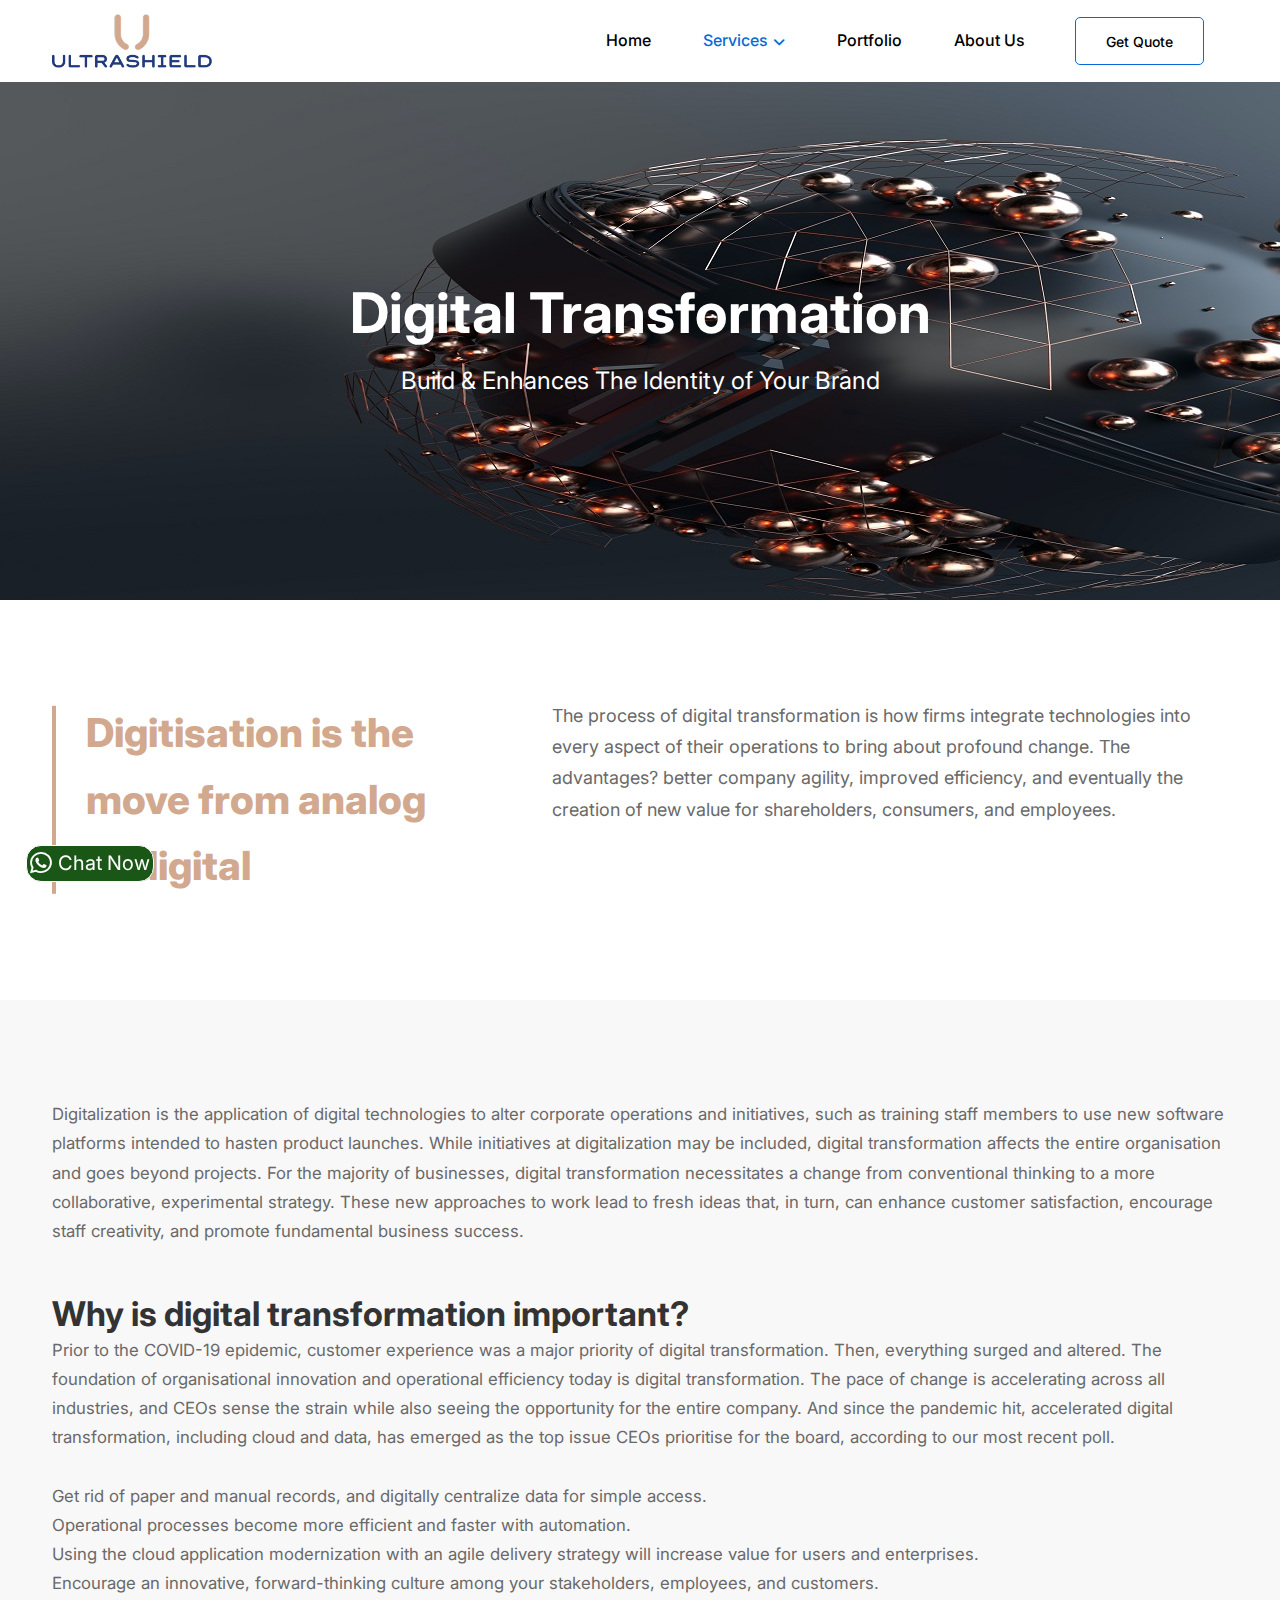
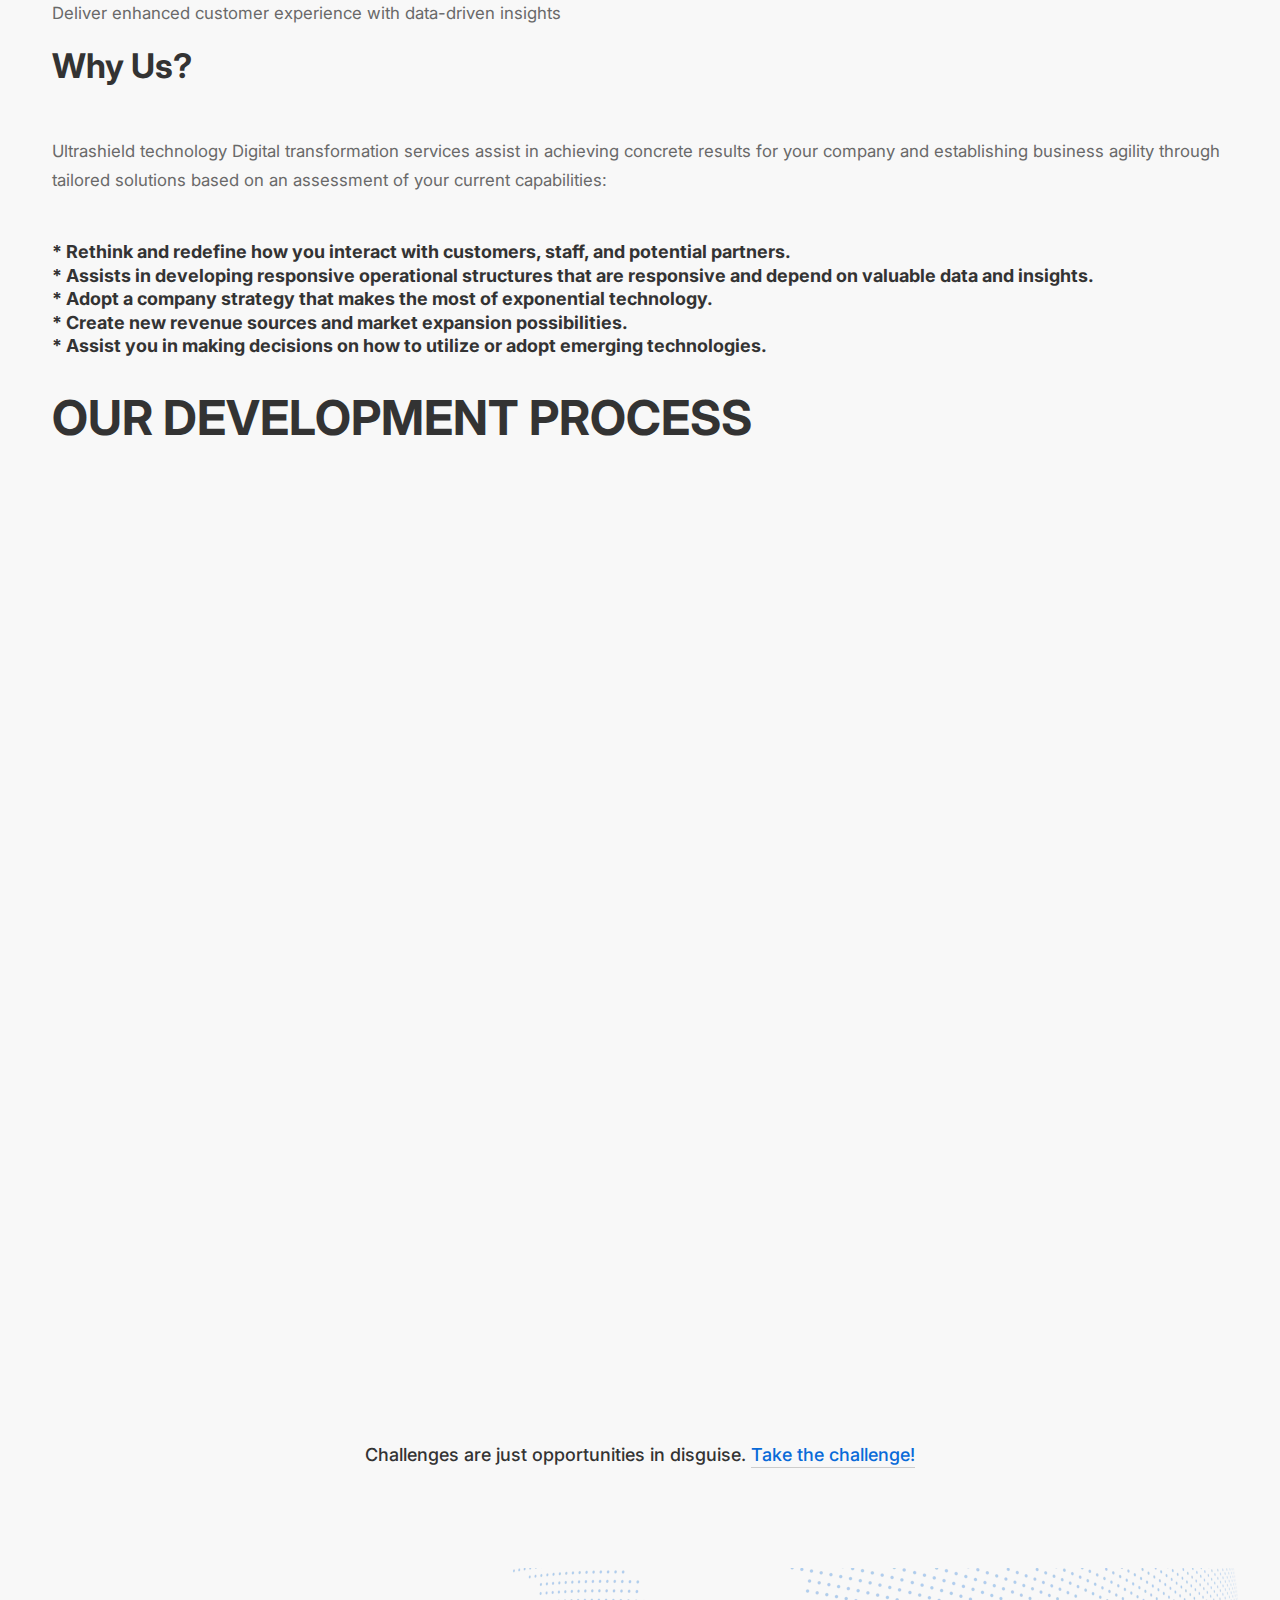
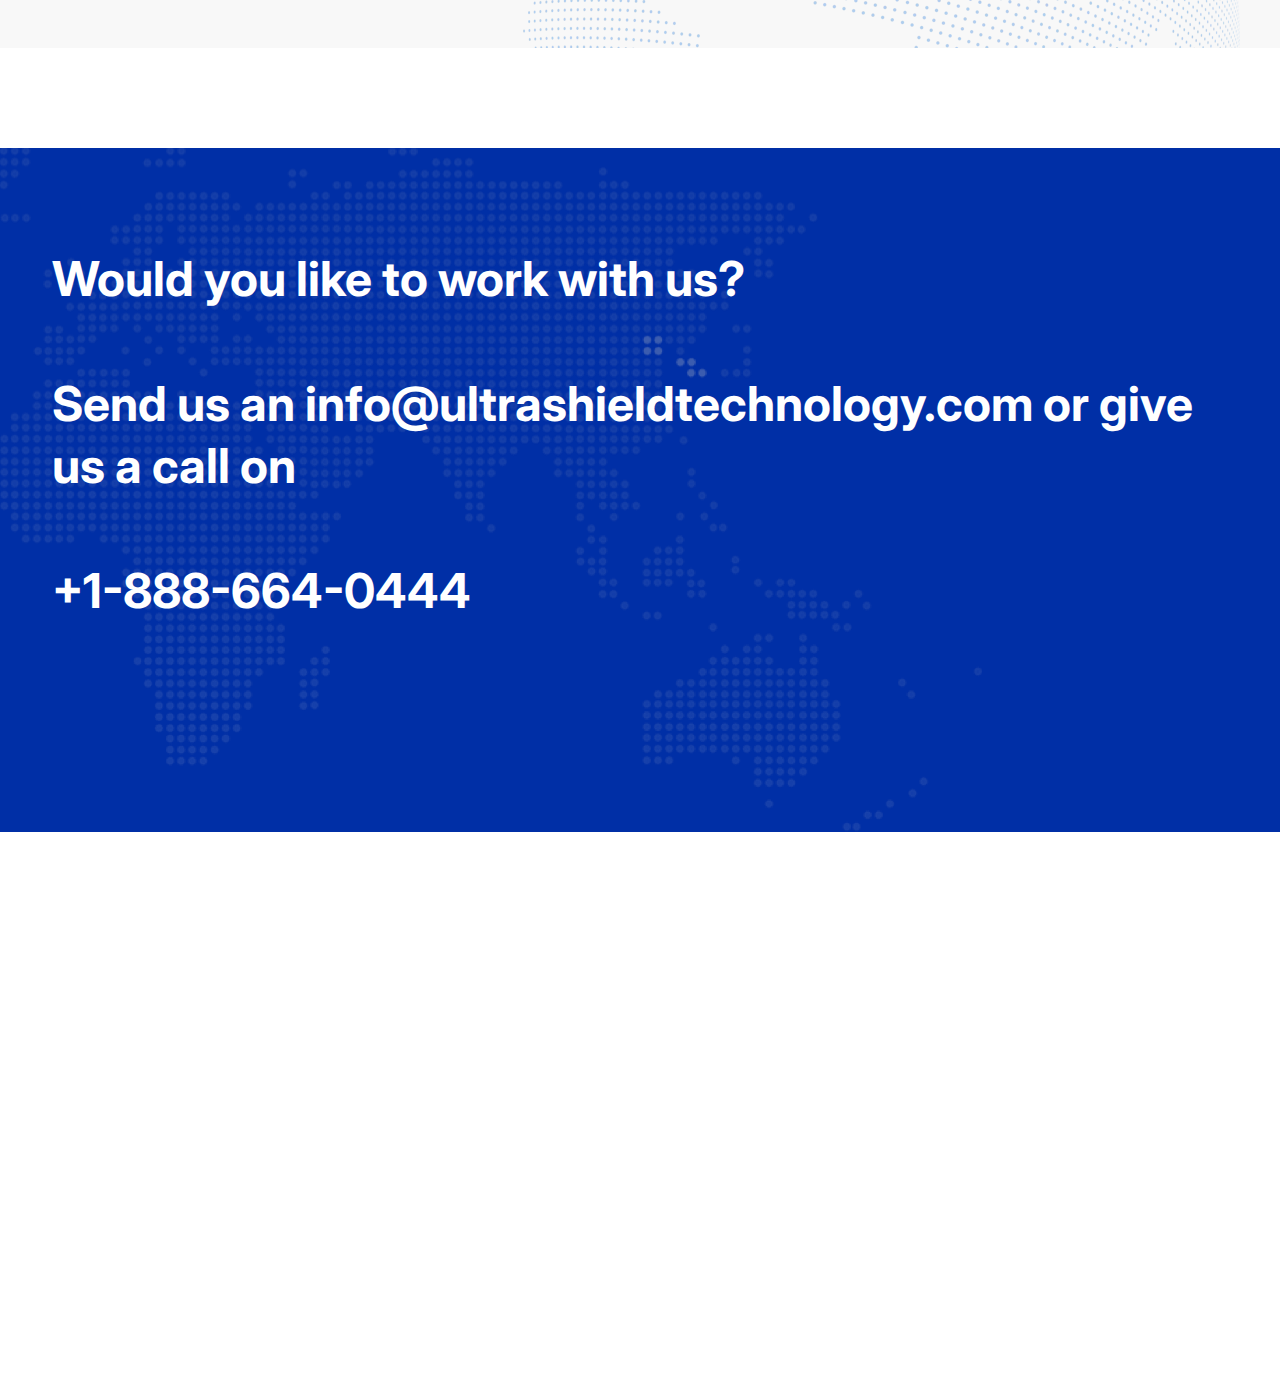
<file: service_digital_transformation.html>
<!DOCTYPE html>
<html class="no-js" lang="zxx" dir="ltr">

<head>
    <meta charset="utf-8">
    <meta http-equiv="X-UA-Compatible" content="IE=edge">
    <title>Ultrashield - Technology IT Solutions</title>
    <meta name="description" content="">
    <meta name="viewport" content="width=device-width, initial-scale=1">
    <!-- Favicon -->
    <link rel="apple-touch-icon" sizes="180x180" href="/assets/images/favicon/apple-touch-icon.png">
    <link rel="icon" type="image/png" sizes="32x32" href="/assets/images/favicon/favicon-32x32.png">
    <link rel="icon" type="image/png" sizes="16x16" href="/assets/images/favicon/favicon-16x16.png">
    <link rel="manifest" href="/assets/images/favicon/site.webmanifest">

    <!-- CSS
        ============================================ -->

	<!-- Custom Style CSS -->
	<link rel="stylesheet" href="assets/css/custom.css">
    <!-- Bootstrap CSS -->
    <link rel="stylesheet" href="assets/css/vendor/bootstrap.min.css">

    <!-- Font Family CSS -->
    <link rel="preconnect" href="https://fonts.googleapis.com">
    <link rel="preconnect" href="https://fonts.gstatic.com" crossorigin>
    <link href="https://fonts.googleapis.com/css2?family=Inter:wght@100;200;300;400;500;600;700;800;900&display=swap" rel="stylesheet">

    <!-- FontAwesome CSS -->
    <link rel="stylesheet" href="assets/css/vendor/fontawesome-all.min.css">
    <link rel="stylesheet" href="https://cdnjs.cloudflare.com/ajax/libs/font-awesome/6.4.0/css/all.min.css">

    <!-- Swiper slider CSS -->
    <link rel="stylesheet" href="assets/css/plugins/swiper.min.css">

    <!-- animate-text CSS -->
    <link rel="stylesheet" href="assets/css/plugins/animate-text.css">

    <!-- Animate CSS -->
    <link rel="stylesheet" href="assets/css/plugins/animate.min.css">

    <!-- Light gallery CSS -->
    <link rel="stylesheet" href="assets/css/plugins/lightgallery.min.css">

    <!-- Vendor & Plugins CSS (Please remove the comment from below vendor.min.css & plugins.min.css for better website load performance and remove css files from avobe) -->

    <!-- <link rel="stylesheet" href="assets/css/vendor/vendor.min.css">
        <link rel="stylesheet" href="assets/css/plugins/plugins.min.css"> -->

    <!-- Main Style CSS -->
    <link rel="stylesheet" href="assets/css/style.css">

</head>

<body>




    <div class="preloader-activate preloader-active open_tm_preloader">
        <div class="preloader-area-wrap">
            <div class="spinner d-flex justify-content-center align-items-center h-100">
                <div class="bounce1"></div>
                <div class="bounce2"></div>
                <div class="bounce3"></div>
            </div>
        </div>
    </div>

    <!--====================  header area ====================-->
    <div class="header-area">

        <div class="header-bottom-wrap header-sticky bg-white">
            <div class="container">
                <div class="row">
                    <div class="col-lg-12">
                        <div class="header position-relative">
                            <!-- brand logo -->
                            <div class="header__logo">
                                <a href="index.html">
                                    <img src="comapny-assets/images/logo_updated.png" width="160" height="48" class="img-fluid" alt="">
                                </a>
                            </div>

                            <div class="header-right">

                                <!-- navigation menu -->
                                <div class="header__navigation menu-style-three d-none d-xl-block">
                                    <nav class="navigation-menu">

                                        <ul>
                                            <li>
                                                <a href="index.html"><span>Home</span></a>
                                            </li>
                                            <li class="has-children">
                                                <a href="#"><span>Services</span></a>
                                                <!-- mega menu -->
                                                <ul class="megamenu megamenu--mega">
                                                    <li>
                                                        <h2 class="page-list-title">Development</h2>
                                                        <ul>
                                                            <li><a href="/service_web_dev.html"><span>Website Development</span></a></li>
                                                            <li><a href="/service_ecommerce_dev.html"><span>E-commerce Development</span></a></li>
                                                            <li><a href="/service_app_dev.html"><span>Android App Development</span></a></li>
                                                            <li><a href="/service_app_dev.html"><span>IOS App Development</span></a></li>
                                                            <li><a href="/service_custom_software_dev.html"><span>Custom Software Development</span></a></li>
                                                            <li><a href="/service_blockchain.html"><span>Blockchain Development</span></a></li>
                                                            <li><a href="/service_ai_ml.html"><span>AI/ML Development</span></a></li>
                                                            
                                                        </ul>
                                                    </li>
                                                    <li>
                                                        <h2 class="page-list-title">Designing</h2>
                                                        <ul>
                                                            <li><a href="/service_ui_ux.html"><span>UI/UX Design</span></a></li>
                                                        </ul>
                                                    </li>
                                                    <li>
                                                        <h2 class="page-list-title">Ranking</h2>
                                                        <ul>
                                                            <li><a href="/service_seo.html"><span>Search Engine Optimization</span></a></li>
                                                            <li><a href="/service_aso.html"><span>App store Optimization</span></a></li>
                                                        </ul>
                                                    </li>
                                                    <li>
                                                        <h2 class="page-list-title">Other Services</h2>
                                                        <ul>
                                                            <li><a href="/service_digital_marketing.html"><span>Digital Marketing</span></a></li>
                                                            <li><a href="/service_email_marketing.html"><span>Email Marketing</span></a></li>
                                                            <li><a href="/service_digital_transformation.html"><span>Digital Transformation</span></a></li>
                                                            <li><a href="/service_software_testing.html"><span>Software Testing & QA</span></a></li>
                                                            <li><a href="/"><span>IT Strategy & Software Consulting</span></a></li>
                                                        </ul>
                                                    </li>
                                                </ul>
                                            </li>
                                            <li>
                                                <a href="/portfolio.html"><span>Portfolio</span></a>
                                            </li>
                                            <li>
                                                <a href="/about_us.html"><span>About Us</span></a>
                                                
                                            </li>
                                            <!-- <li>
                                                <a href="/"><span>Get Quote</span></a>
                                            </li> -->
                                            <li class="d-flex">
                                                <a href="/contact_us.html" class="align-self-center quote-btn ht-btn ht-btn-sm ht-btn--outline">Get Quote</a>
                                            </li>
                                        </ul>
                                    </nav>
                                </div>
                                <!-- mobile menu -->
                                <div class="mobile-navigation-icon d-block d-xl-none" id="mobile-menu-trigger">
                                    <i></i>
                                </div>
                            </div>
                        </div>
                    </div>
                </div>
            </div>
        </div>


    </div>
    <!--====================  End of header area  ====================-->

    <div id="main-wrapper">
        <div class="site-wrapper-reveal">
            <div class="bg-white">
                <div class="about-banner-wrap banner-space bg-img" data-bg="comapny-assets/images/digital.jpg">
                    <div class="container">
                        <div class="row">
                            <div class="col-lg-8 m-auto">
                                <div class="about-banner-content text-center">
                                    <h1 class="mb-15 text-white">Digital Transformation</h1>
                                    <h5 class="font-weight--normal text-white">Build & Enhances The Identity of Your Brand</h5>
                                </div>
                            </div>
                        </div>
                    </div>
                </div>
                <!--===========  feature-large-images-wrapper  Start =============-->
                <div class="feature-large-images-wrapper section-space--ptb_100">
                    <div class="container">
                        <div class="cybersecurity-about-box">
                            <div class="row">
                                <div class="col-lg-4">
                                    <div class="conact-us-wrap-one managed-it">
                                        <h3 class="heading " style="color: #d2a98e;">Digitisation is the move from analog to digital</h3>
                                    </div>
                                </div>
                                <div class="col-lg-7 offset-lg-1">
                                    <div class="cybersecurity-about-text">
                                        <div class="text">The process of digital transformation is how firms integrate technologies into every aspect of their operations to bring about profound change. The advantages? better company agility, improved efficiency, and eventually the creation of new value for shareholders, consumers, and employees.</div>
                                        <div class="button-group-wrap">
                                            
                                        </div>
                                    </div>
                                </div>
                            </div>
                        </div>

                    </div>
                </div>
                <!--===========  feature-large-images-wrapper  End =============-->

                <!--===========  feature-images-wrapper  Start =============-->
                <div class="feature-images-wrapper bg-gray section-space--ptb_100">
                    <div class="container">

                        <div class="row">
                            <div class="col-lg-12">
                                <!-- section-title-wrap Start -->
                                <div class="section-title-wrap text-center section-space--mb_30" style="text-align: left;">
                                    <p class="text" style="font-size: larger;text-align: left">Digitalization is the application of digital technologies to alter corporate operations and initiatives, such as training staff members to use new software platforms intended to hasten product launches. While initiatives at digitalization may be included, digital transformation affects the entire organisation and goes beyond projects.

                                        For the majority of businesses, digital transformation necessitates a change from conventional thinking to a more collaborative, experimental strategy. These new approaches to work lead to fresh ideas that, in turn, can enhance customer satisfaction, encourage staff creativity, and promote fundamental business success.
                                        </br></br></span></p>

                                        <h4 style="text-align: left;">Why is digital transformation important?</h4>
                                        <p style="font-size: larger;text-align: left">Prior to the COVID-19 epidemic, customer experience was a major priority of digital transformation. Then, everything surged and altered. The foundation of organisational innovation and operational efficiency today is digital transformation.

                                            The pace of change is accelerating across all industries, and CEOs sense the strain while also seeing the opportunity for the entire company. And since the pandemic hit, accelerated digital transformation, including cloud and data, has emerged as the top issue CEOs prioritise for the board, according to our most recent poll. 
                                             </br></br>
                                            
                                             Get rid of paper and manual records, and digitally centralize data for simple access.</br>
                                             Operational processes become more efficient and faster with automation.</br>
                                             Using the cloud application modernization with an agile delivery strategy will increase value for users and enterprises.</br>
                                             Encourage an innovative, forward-thinking culture among your stakeholders, employees, and customers.</br>
                                             Deliver enhanced customer experience with data-driven insights</br>
                                            </p>

                                            <h4 style="text-align: left;"> Why Us?</h4></br></br>
                                            <p style="font-size: larger;text-align: left;">Ultrashield technology Digital transformation services assist in achieving concrete results for your company and establishing business agility through tailored solutions based on an assessment of your current capabilities:</br></br></p>

                                                <h6 style="text-align: left;">* Rethink and redefine how you interact with customers, staff, and potential partners.</br></h6>
                                                <h6 style="text-align: left;">* Assists in developing responsive operational structures that are responsive and depend on valuable data and insights.</br></h6>
                                                
                                                <h6 style="text-align: left;">* Adopt a company strategy that makes the most of exponential technology.</br></h6>
                                                <h6 style="text-align: left;">* Create new revenue sources and market expansion possibilities.</br></h6>
                                                <h6 style="text-align: left;">* Assist you in making decisions on how to utilize or adopt emerging technologies.</br></h6>
                                                
                                                    
                                </div>
                                <!-- section-title-wrap Start -->
                            </div>
                        </div>

                        <div class="row">
                            <div class="col-12">
                                <h2>OUR DEVELOPMENT PROCESS</h2>
                                <div class="feature-images__four" >
                                    <div class=" row" style="display: flex;">
                                        <div class="single-item col-lg-4 col-md-6 mt-30 wow move-up">
                                            <!-- ht-box-icon Start -->
                                            <div class="ht-box-images style-01" style="flex:1">
                                                <div class="image-box-wrap">
                                                    <div class="box-image">
                                                        <img class="img-fulid" src="comapny-assets/images/post-project-requirements.png" alt="">
                                                    </div>
                                                    <div class="content">
                                                        <h5 class="heading">Step 1</h5>
                                                        <div class="text">Post Your Project Requirements
                                                        </div>
                                                       
                                                    </div>
                                                </div>
                                            </div>
                                            <!-- ht-box-icon End -->
                                        </div>
    
                                        <div class="col-lg-4 col-md-6 wow move-up">
                                            <!-- ht-box-icon Start -->
                                            <div class="ht-box-images style-01">
                                                <div class="image-box-wrap">
                                                    <div class="box-image">
                                                        <img class="img-fulid" src="comapny-assets/images/discuss-project.png" alt="">
                                                    </div>
                                                    <div class="content">
                                                        <h5 class="heading">Step 2</h5>
                                                        <div class="text">Discuss Project Details with our Analysts
                                                        </div>
                                                       
                                                    </div>
                                                </div>
                                            </div>
                                            <!-- ht-box-icon End -->
                                        </div>
    
                                        <div class="col-lg-4 col-md-6 wow move-up">
                                            <!-- ht-box-icon Start -->
                                            <div class="ht-box-images style-01">
                                                <div class="image-box-wrap">
                                                    <div class="box-image">
                                                        <img class="img-fulid1" src="comapny-assets/images/engagement-terms.png" alt="">
                                                    </div>
                                                    <div class="content">
                                                        <h5 class="heading">Step 3</h5>
                                                        <div class="text">Choose Engagement Terms & Timelines
                                                        </div>
                                                        
                                                    </div>
                                                </div>
                                            </div>
                                            <!-- ht-box-icon End -->
                                        </div>
    
                                        <div class="col-lg-4 col-md-6 wow move-up">
                                            <!-- ht-box-icon Start -->
                                            <div class="ht-box-images style-01">
                                                <div class="image-box-wrap">
                                                    <div class="box-image">
                                                        <img class="img-fulid" src="comapny-assets/images/secure-payment.png" alt="">
                                                    </div>
                                                    <div class="content">
                                                        <h5 class="heading">Step 4</h5>
                                                        <div class="text">Securely Pay Online and Get Started!
                                                        </div>
                                                     
                                                    </div>
                                                </div>
                                            </div>
                                            <!-- ht-box-icon End -->
                                        </div>
                                        <div class="single-item col-lg-4 col-md-6 mt-30 wow move-up">
                                            <!-- ht-box-icon Start -->
                                            
                                            <!-- ht-box-icon End -->
                                        </div>
                                        <div class="single-item col-lg-4 col-md-6 mt-30 wow move-up">
                                            <!-- ht-box-icon Start -->
                                            
                                            <!-- ht-box-icon End -->
                                        </div>
                                    </div>
                                </div>

                                <div class="section-under-heading text-center section-space--mt_60">Challenges are just opportunities in disguise. <a href="#">Take the challenge!</a></div>

                            </div>
                        </div>
                    </div>
                </div>
                <!--===========  feature-images-wrapper  End =============-->

                <!--========= About Delivering Wrapper Start ===========-->
                
                <!--========= About Resources Wrapper Start ===========-->
                <div class="about-resources-wrapper">
                    
                </div>
                <!--========= About Resources Wrapper End ===========-->
                <!--====================  testimonial section ====================-->
                <div class="testimonial-slider-area section-space--pt_100">
                    <div class="container">
                        <div class="row">
                            <div class="col-lg-12">
                                
                               
                                                                
                                    
                            </div>
                        </div>
                    </div>
                </div>
                <!--====================  End of testimonial section  ====================-->

                <!--====================  brand logo slider area ====================-->
                
                <!--====================  End of brand logo slider area  ====================-->
                <!--============ Contact Us Area Start =================-->
                <div class="contact-us-area service-contact-bg section-space--ptb_100">
                    <div class="container">
                        <div class="row align-items-center">
                           <h2 style="color: white;">Would you like to work with us?</br> </br>Send us an info@ultrashieldtechnology.com or give us a call on </br></br>+1-888-664-0444</h2>
                            <div class="col-lg-4 me-auto">
                                <div class="contact-info sytle-one text-left">

                                    <div class="contact-info-title-wrap text-center">
                                      
                                        
                                        
                                    </div>

                                    <div class="contact-list-item">
                                        <a href="tel:190068668" class="single-contact-list">
                                            <div class="content-wrap">
                                                <div class="content">
                                                    
                                                    <div class="main-content">
                                                        
                                                    </div>
                                                </div>
                                            </div>
                                        </a>
                                        <a href="mailto:hello@mitech.com" class="single-contact-list">
                                            <div class="content-wrap">
                                                <div class="content">
                                                    
                                                    <div class="main-content">
                                                       
                                                    </div>
                                                </div>
                                            </div>
                                        </a>
                                    </div>

                                </div>
                            </div>

                           
                        </div>
                    </div>
                </div>
                <!--============ Contact Us Area End =================-->
            </div>
        </div>





         <!--====================  footer area ====================-->
         <a href="https://api.whatsapp.com/send?phone=14405531938&text=Hey%20UltraShield,%20I%20would%20like%20to%20know%20about%20your%20services" target="_blank"><div id="whatsapp">
            <i class="fa-brands fa-whatsapp fa-lg fa-beat"></i>
            <p>Chat Now</p>
         </div></a>
         
         <div class="footer-area-wrapper reveal-footer bg-gray">
            <div class="footer-area section-space--ptb_80">
                <div class="container">
                    <div class="row footer-widget-wrapper">
                        <div class="col-lg-4 col-md-6 col-sm-6 footer-widget">
                            <div class="footer-widget__logo mb-30">
                                <img src="comapny-assets/images/logo_updated.png" width="160" height="48" class="img-fluid" alt="">
                            </div>
                            <ul class="footer-widget__list">
                                <li>Ultrashield SOFTWARE LLC - 447 Broadway, 2nd Floor Suite #78, 
                                    New York 10013, United States</br></li>
                                <li><a href="tel:1-888-664-0444" class="hover-style-link text-black font-weight--bold">1-888-664-0444</a></li>
                                <li><h8>For More Inquiry</h8></li>
                                <li><a href="mailto:info@Ultrashieldtechnology.com" class="hover-style-link">info@Ultrashieldtechnology.com</a></li>
                            </ul>
                        </div>
                        <div class="col-lg-2 col-md-4 col-sm-6 footer-widget">
                            <h6 class="footer-widget__title mb-20">IT Services</h6>
                            <ul class="footer-widget__list">
                                <li><a href="./service_digital_marketing.html" class="hover-style-link">Digital Marketing</a></li>
                                <li><a href="./service_app_dev.html" class="hover-style-link">Mobile App Development</a></li>
                                <li><a href="./service_ecommerce_dev.html" class="hover-style-link">E-Commerce</a></li>
                                <li><a href="./service_custom_software_dev.html" class="hover-style-link">Software Development</a></li>
                                <li><a href="./service_web_dev.html" class="hover-style-link">Website Designing</a></li>
                                <li><a href="" class="hover-style-link">Database Expertise</a></li>
                                <li><a href="./service_email_marketing.html" class="hover-style-link">Email Marketing</a></li>
                            </ul>
                        </div>
                        <div class="col-lg-2 col-md-4 col-sm-6 footer-widget">
                            <h6 class="footer-widget__title mb-20">Quick links</h6>
                            <ul class="footer-widget__list">
                                <li><a href="./about_us.html" class="hover-style-link">About Us</a></li>
                                <li><a href="./portfolio.html" class="hover-style-link">Portfolio</a></li>
                                <li><a href="./contact_us.html" class="hover-style-link">Contact Us</a></li>
                            </ul>
                        </div>
                        <div class="col-lg-2 col-md-4 col-sm-6 footer-widget">
                            <div class="footer-widget__title section-space--mb_50"></div>
                            <ul class="footer-widget__list">
                                <li><a href="#" class="image_btn"><img class="img-fluid" src="assets/images/icons/aeroland-button-google-play.webp" alt=""></a></li>
                                <li><a href="#" class="image_btn"><img class="img-fluid" src="assets/images/icons/aeroland-button-app-store.webp" alt=""></a></li>
                            </ul>
                        </div>
                    </div>
                </div>
            </div>
            <div class="footer-copyright-area section-space--pb_30">
                <div class="container">
                    <div class="row align-items-center">
                        <div class="col-md-6 text-center text-md-start">
                            <span class="copyright-text">&copy; 2023 Ultrashield. <a href="/about">All Rights Reserved.</a></span>
                        </div>
                        <div class="col-md-6 text-center text-md-end">
                            <ul class="list ht-social-networks solid-rounded-icon">

                                <li class="item">
                                    <a href="https://twitter.com/Ultra_shield" target="_blank" aria-label="Twitter" class="social-link hint--bounce hint--top hint--primary">
                                        <i class="fab fa-twitter link-icon"></i>
                                    </a>
                                </li>
                                <li class="item">
                                    <a href="https://www.facebook.com/Ultra.Shield.Technology/" target="_blank" aria-label="Facebook" class="social-link hint--bounce hint--top hint--primary">
                                        <i class="fab fa-facebook-f link-icon"></i>
                                    </a>
                                </li>
                                <li class="item">
                                    <a href="https://in.pinterest.com/Ultrashieldtechnology/" target="_blank" aria-label="Pinterest" class="social-link hint--bounce hint--top hint--primary">
                                        <i class="fa-brands fa-pinterest"></i>
                                    </a>
                                </li>
                                <li class="item">
                                    <a href="https://www.linkedin.com/company/Ultrashield-technology/" target="_blank" aria-label="Linkedin" class="social-link hint--bounce hint--top hint--primary">
                                        <i class="fab fa-linkedin link-icon"></i>
                                    </a>
                                </li>
                            </ul>
                        </div>
                    </div>
                </div>
            </div>
        </div>
        <!--====================  End of footer area  ====================-->









    </div>
    <!--====================  scroll top ====================-->
    <a href="#" class="scroll-top" id="scroll-top">
        <i class="arrow-top fas fa-chevron-up"></i>
        <i class="arrow-bottom fas fa-chevron-up"></i>
    </a>
    <!--====================  End of scroll top  ====================-->


    <!--====================  mobile menu overlay ====================-->
    <div class="mobile-menu-overlay" id="mobile-menu-overlay">
        <div class="mobile-menu-overlay__inner">
            <div class="mobile-menu-overlay__header">
                <div class="container-fluid">
                    <div class="row align-items-center">
                        <div class="col-md-6 col-8">
                            <!-- logo -->
                            <div class="logo">
                                <a href="/">
                                    <img src="./comapny-assets/images/logo_updated.png" class="img-fluid" alt="">
                                </a>
                            </div>
                        </div>
                        <div class="col-md-6 col-4">
                            <!-- mobile menu content -->
                            <div class="mobile-menu-content text-end">
                                <span class="mobile-navigation-close-icon" id="mobile-menu-close-trigger"></span>
                            </div>
                        </div>
                    </div>
                </div>
            </div>
            <div class="mobile-menu-overlay__body">
                <nav class="offcanvas-navigation">
                    <ul>
                        <li>
                            <a href="index.html">Home</a>
                        </li>
                        <!--  Services  -->
                        <li class="has-children">
                            <a href="#"><span>Services</span></a>
                            <!-- sub menu -->
                            <ul class="sub-menu">
                                <li class="has-children">
                                    <a href="#"><span>Development</span></a>
                                    <ul class="sub-menu">
                                        <li><a href="/service_web_dev.html"><span>Website Development</span></a></li>
                                        <li><a href="/service_ecommerce_dev.html"><span>E-commerce Development</span></a></li>
                                        <li><a href="/service_app_dev.html"><span>Android App Development</span></a></li>
                                        <li><a href="/service_app_dev.html"><span>IOS App Development</span></a></li>
                                        <li><a href="/service_custom_software_dev.html"><span>Custom Software Development</span></a></li>
                                        <li><a href="/service_blockchain.html"><span>Blockchain Development</span></a></li>
                                        <li><a href="/service_ai_ml.html"><span>AI/ML Development</span></a></li>
                                    </ul>
                                </li>
                            </ul>

                            <ul class="sub-menu">
                                <li class="has-children">
                                    <a href="#"><span>Designing</span></a>
                                    <ul class="sub-menu">
                                        <li><a href="./service_ui_ux.html"><span>UI/UX Design</span></a></li>
                                    </ul>
                                </li>
                            </ul>
                            <!-- sub menu -->
                            <ul class="sub-menu">
                                <li class="has-children">
                                    <a href="#"><span>Ranking</span></a>
                                    <ul class="sub-menu">
                                        <li><a href="./service_seo.html"><span>Search Engine Optimization</span></a></li>
                                        <li><a href="./service_aso.html"><span>App Store Optimization</span></a></li>
                                        
                                    </ul>
                                </li>
                            </ul>
                            <!-- sub menu -->
                            <ul class="sub-menu">
                                <li class="has-children">
                                    <a href="#"><span>Other Services</span></a>
                                    <ul class="sub-menu">
                                        <li><a href="/service_digital_marketing.html"><span>Digital Marketing</span></a></li>
                                        <li><a href="/service_email_marketing.html"><span>Email Marketing</span></a></li>
                                        <li><a href="/service_digital_transformation.html"><span>Digital Transformation</span></a></li>
                                        <li><a href="/service_software_testing.html"><span>Software Testing & QA</span></a></li>
                                        <li><a href="/"><span>IT Strategy & Software Consulting</span></a></li>
                                    </ul>
                                </li>
                            </ul>
                        </li>
                        <!--  Services End  -->
                        <li>
                            <a href="./portfolio.html"><span>Portfolio</span></a>
                        </li>
                        <li>
                            <a href="./about_us.html"><span>About Us</span></a>
                            
                        </li>
                        <li>
                            <a href="./contact_us.html"><span>Get Quote</span></a>
                        </li>
                    </ul>
                </nav>
            </div>
        </div>
    </div>
    <!--====================  End of mobile menu overlay  ====================-->

    <!-- JS
    ============================================ -->
    <!-- Modernizer JS -->
    <script src="assets/js/vendor/modernizr-2.8.3.min.js"></script>

    <!-- jQuery JS -->
    <script src="assets/js/vendor/jquery-3.5.1.min.js"></script>
    <script src="assets/js/vendor/jquery-migrate-3.3.0.min.js"></script>

    <!-- Bootstrap JS -->
    <script src="assets/js/vendor/bootstrap.min.js"></script>

    <!-- wow JS -->
    <script src="assets/js/plugins/wow.min.js"></script>

    <!-- Swiper Slider JS -->
    <script src="assets/js/plugins/swiper.min.js"></script>

    <!-- Light gallery JS -->
    <script src="assets/js/plugins/lightgallery.min.js"></script>

    <!-- Waypoints JS -->
    <script src="assets/js/plugins/waypoints.min.js"></script>

    <!-- Counter down JS -->
    <script src="assets/js/plugins/countdown.min.js"></script>

    <!-- Isotope JS -->
    <script src="assets/js/plugins/isotope.min.js"></script>

    <!-- Masonry JS -->
    <script src="assets/js/plugins/masonry.min.js"></script>

    <!-- ImagesLoaded JS -->
    <script src="assets/js/plugins/images-loaded.min.js"></script>

    <!-- Wavify JS -->
    <script src="assets/js/plugins/wavify.js"></script>

    <!-- jQuery Wavify JS -->
    <script src="assets/js/plugins/jquery.wavify.js"></script>

    <!-- circle progress JS -->
    <script src="assets/js/plugins/circle-progress.min.js"></script>

    <!-- counterup JS -->
    <script src="assets/js/plugins/counterup.min.js"></script>

    <!-- animation text JS -->
    <script src="assets/js/plugins/animation-text.min.js"></script>

    <!-- Vivus JS -->
    <script src="assets/js/plugins/vivus.min.js"></script>

    <!-- Some plugins JS -->
    <script src="assets/js/plugins/some-plugins.js"></script>


    <!-- Plugins JS (Please remove the comment from below plugins.min.js for better website load performance and remove plugin js files from avobe) -->

    <!--         
    <script src="assets/js/plugins/plugins.min.js"></script> 
    -->

    <!-- Main JS -->
    <script src="assets/js/main.js"></script>

</body>

</html>
</file>
<file: assets/css/plugins/lightgallery.min.css>
/*=============================================
=            light gallery            =
=============================================*/

.lg-sub-html,.lg-toolbar{background-color:rgba(0,0,0,.45)}@font-face{font-family:lg;src:url(../../fonts/lg.eot?n1z373);src:url(../../fonts/lg.eot?#iefixn1z373) format("embedded-opentype"),url(../../fonts/lg.woff?n1z373) format("woff"),url(../../fonts/lg.ttf?n1z373) format("truetype"),url(../../fonts/lg.svg?n1z373#lg) format("svg");font-weight:400;font-style:normal}.lg-icon{font-family:lg;speak:none;font-style:normal;font-weight:400;font-variant:normal;text-transform:none;line-height:1;-webkit-font-smoothing:antialiased;-moz-osx-font-smoothing:grayscale}.lg-actions .lg-next,.lg-actions .lg-prev{background-color:rgba(0,0,0,.45);border-radius:2px;color:#999;cursor:pointer;display:block;font-size:22px;margin-top:-10px;padding:8px 10px 9px;position:absolute;top:50%;z-index:1080;border:none;outline:0}.lg-actions .lg-next.disabled,.lg-actions .lg-prev.disabled{pointer-events:none;opacity:.5}.lg-actions .lg-next:hover,.lg-actions .lg-prev:hover{color:#FFF}.lg-actions .lg-next{right:20px}.lg-actions .lg-next:before{content:"\e095"}.lg-actions .lg-prev{left:20px}.lg-actions .lg-prev:after{content:"\e094"}@-webkit-keyframes lg-right-end{0%,100%{left:0}50%{left:-30px}}@keyframes lg-right-end{0%,100%{left:0}50%{left:-30px}}@-webkit-keyframes lg-left-end{0%,100%{left:0}50%{left:30px}}@keyframes lg-left-end{0%,100%{left:0}50%{left:30px}}.lg-outer.lg-right-end .lg-object{-webkit-animation:lg-right-end .3s;animation:lg-right-end .3s;position:relative}.lg-outer.lg-left-end .lg-object{-webkit-animation:lg-left-end .3s;animation:lg-left-end .3s;position:relative}.lg-toolbar{z-index:1082;left:0;position:absolute;top:0;width:100%}.lg-toolbar .lg-icon{color:#999;cursor:pointer;float:right;font-size:24px;height:47px;line-height:27px;padding:10px 0;text-align:center;width:50px;text-decoration:none!important;outline:0;-webkit-transition:color .2s linear;transition:color .2s linear}.lg-toolbar .lg-icon:hover{color:#FFF}.lg-toolbar .lg-close:after{content:"\e070"}.lg-toolbar .lg-download:after{content:"\e0f2"}.lg-sub-html{bottom:0;color:#EEE;font-size:16px;left:0;padding:10px 40px;position:fixed;right:0;text-align:center;z-index:1080}.lg-sub-html h4{margin:0;font-size:13px;font-weight:700}.lg-sub-html p{font-size:12px;margin:5px 0 0}#lg-counter{color:#999;display:inline-block;font-size:16px;padding-left:20px;padding-top:12px;vertical-align:middle}.lg-next,.lg-prev,.lg-toolbar{opacity:1;-webkit-transition:-webkit-transform .35s cubic-bezier(0,0,.25,1) 0s,opacity .35s cubic-bezier(0,0,.25,1) 0s,color .2s linear;-webkit-transition:opacity .35s cubic-bezier(0,0,.25,1) 0s,color .2s linear,-webkit-transform .35s cubic-bezier(0,0,.25,1) 0s;transition:opacity .35s cubic-bezier(0,0,.25,1) 0s,color .2s linear,-webkit-transform .35s cubic-bezier(0,0,.25,1) 0s;transition:transform .35s cubic-bezier(0,0,.25,1) 0s,opacity .35s cubic-bezier(0,0,.25,1) 0s,color .2s linear;transition:transform .35s cubic-bezier(0,0,.25,1) 0s,opacity .35s cubic-bezier(0,0,.25,1) 0s,color .2s linear,-webkit-transform .35s cubic-bezier(0,0,.25,1) 0s}.lg-hide-items .lg-prev{opacity:0;-webkit-transform:translate3d(-10px,0,0);transform:translate3d(-10px,0,0)}.lg-hide-items .lg-next{opacity:0;-webkit-transform:translate3d(10px,0,0);transform:translate3d(10px,0,0)}.lg-hide-items .lg-toolbar{opacity:0;-webkit-transform:translate3d(0,-10px,0);transform:translate3d(0,-10px,0)}body:not(.lg-from-hash) .lg-outer.lg-start-zoom .lg-object{-webkit-transform:scale3d(.5,.5,.5);transform:scale3d(.5,.5,.5);opacity:0;-webkit-transition:-webkit-transform 250ms cubic-bezier(0,0,.25,1) 0s,opacity 250ms cubic-bezier(0,0,.25,1)!important;-webkit-transition:opacity 250ms cubic-bezier(0,0,.25,1),-webkit-transform 250ms cubic-bezier(0,0,.25,1) 0s!important;transition:opacity 250ms cubic-bezier(0,0,.25,1),-webkit-transform 250ms cubic-bezier(0,0,.25,1) 0s!important;transition:transform 250ms cubic-bezier(0,0,.25,1) 0s,opacity 250ms cubic-bezier(0,0,.25,1)!important;transition:transform 250ms cubic-bezier(0,0,.25,1) 0s,opacity 250ms cubic-bezier(0,0,.25,1),-webkit-transform 250ms cubic-bezier(0,0,.25,1) 0s!important;-webkit-transform-origin:50% 50%;transform-origin:50% 50%}body:not(.lg-from-hash) .lg-outer.lg-start-zoom .lg-item.lg-complete .lg-object{-webkit-transform:scale3d(1,1,1);transform:scale3d(1,1,1);opacity:1}.lg-outer .lg-thumb-outer{background-color:#0D0A0A;bottom:0;position:absolute;width:100%;z-index:1080;max-height:350px;-webkit-transform:translate3d(0,100%,0);transform:translate3d(0,100%,0);-webkit-transition:-webkit-transform .25s cubic-bezier(0,0,.25,1) 0s;transition:-webkit-transform .25s cubic-bezier(0,0,.25,1) 0s;transition:transform .25s cubic-bezier(0,0,.25,1) 0s;transition:transform .25s cubic-bezier(0,0,.25,1) 0s, -webkit-transform .25s cubic-bezier(0,0,.25,1) 0s}.lg-outer .lg-thumb-outer.lg-grab .lg-thumb-item{cursor:-webkit-grab;cursor:-o-grab;cursor:-ms-grab;cursor:grab}.lg-outer .lg-thumb-outer.lg-grabbing .lg-thumb-item{cursor:move;cursor:-webkit-grabbing;cursor:-o-grabbing;cursor:-ms-grabbing;cursor:grabbing}.lg-outer .lg-thumb-outer.lg-dragging .lg-thumb{-webkit-transition-duration:0s!important;transition-duration:0s!important}.lg-outer.lg-thumb-open .lg-thumb-outer{-webkit-transform:translate3d(0,0,0);transform:translate3d(0,0,0)}.lg-outer .lg-thumb{padding:10px 0;height:100%;margin-bottom:-5px}.lg-outer .lg-thumb-item{cursor:pointer;float:left;overflow:hidden;height:100%;border:2px solid #FFF;border-radius:4px;margin-bottom:5px}@media (min-width:1025px){.lg-outer .lg-thumb-item{-webkit-transition:border-color .25s ease;transition:border-color .25s ease}}.lg-outer .lg-thumb-item.active,.lg-outer .lg-thumb-item:hover{border-color:#a90707}.lg-outer .lg-thumb-item img{width:100%;height:100%;-o-object-fit:cover;object-fit:cover}.lg-outer.lg-has-thumb .lg-item{padding-bottom:120px}.lg-outer.lg-can-toggle .lg-item{padding-bottom:0}.lg-outer.lg-pull-caption-up .lg-sub-html{-webkit-transition:bottom .25s ease;transition:bottom .25s ease}.lg-outer.lg-pull-caption-up.lg-thumb-open .lg-sub-html{bottom:100px}.lg-outer .lg-toogle-thumb{background-color:#0D0A0A;border-radius:2px 2px 0 0;color:#999;cursor:pointer;font-size:24px;height:39px;line-height:27px;padding:5px 0;position:absolute;right:20px;text-align:center;top:-39px;width:50px}.lg-outer .lg-toogle-thumb:hover,.lg-outer.lg-dropdown-active #lg-share{color:#FFF}.lg-outer .lg-toogle-thumb:after{content:"\e1ff"}.lg-outer .lg-video-cont{display:inline-block;vertical-align:middle;max-width:1140px;max-height:100%;width:100%;padding:0 5px}.lg-outer .lg-video{width:100%;height:0;padding-bottom:56.25%;overflow:hidden;position:relative}.lg-outer .lg-video .lg-object{display:inline-block;position:absolute;top:0;left:0;width:100%!important;height:100%!important}.lg-outer .lg-video .lg-video-play{width:84px;height:59px;position:absolute;left:50%;top:50%;margin-left:-42px;margin-top:-30px;z-index:1080;cursor:pointer}.lg-outer .lg-has-iframe .lg-video{-webkit-overflow-scrolling:touch;overflow:auto}.lg-outer .lg-has-vimeo .lg-video-play{background:url(../img/vimeo-play.webp) no-repeat}.lg-outer .lg-has-vimeo:hover .lg-video-play{background:url(../img/vimeo-play.webp) 0 -58px no-repeat}.lg-outer .lg-has-html5 .lg-video-play{background:url(../img/video-play.webp) no-repeat;height:64px;margin-left:-32px;margin-top:-32px;width:64px;opacity:.8}.lg-outer .lg-has-html5:hover .lg-video-play{opacity:1}.lg-outer .lg-has-youtube .lg-video-play{background:url(../img/youtube-play.webp) no-repeat}.lg-outer .lg-has-youtube:hover .lg-video-play{background:url(../img/youtube-play.webp) 0 -60px no-repeat}.lg-outer .lg-video-object{width:100%!important;height:100%!important;position:absolute;top:0;left:0}.lg-outer .lg-has-video .lg-video-object{visibility:hidden}.lg-outer .lg-has-video.lg-video-playing .lg-object,.lg-outer .lg-has-video.lg-video-playing .lg-video-play{display:none}.lg-outer .lg-has-video.lg-video-playing .lg-video-object{visibility:visible}.lg-progress-bar{background-color:#333;height:5px;left:0;position:absolute;top:0;width:100%;z-index:1083;opacity:0;-webkit-transition:opacity 80ms ease 0s;transition:opacity 80ms ease 0s}.lg-progress-bar .lg-progress{background-color:#a90707;height:5px;width:0}.lg-progress-bar.lg-start .lg-progress{width:100%}.lg-show-autoplay .lg-progress-bar{opacity:1}.lg-autoplay-button:after{content:"\e01d"}.lg-show-autoplay .lg-autoplay-button:after{content:"\e01a"}.lg-outer.lg-css3.lg-zoom-dragging .lg-item.lg-complete.lg-zoomable .lg-image,.lg-outer.lg-css3.lg-zoom-dragging .lg-item.lg-complete.lg-zoomable .lg-img-wrap{-webkit-transition-duration:0s;transition-duration:0s}.lg-outer.lg-use-transition-for-zoom .lg-item.lg-complete.lg-zoomable .lg-img-wrap{-webkit-transition:-webkit-transform .3s cubic-bezier(0,0,.25,1) 0s;transition:-webkit-transform .3s cubic-bezier(0,0,.25,1) 0s;transition:transform .3s cubic-bezier(0,0,.25,1) 0s;transition:transform .3s cubic-bezier(0,0,.25,1) 0s, -webkit-transform .3s cubic-bezier(0,0,.25,1) 0s}.lg-outer.lg-use-left-for-zoom .lg-item.lg-complete.lg-zoomable .lg-img-wrap{-webkit-transition:left .3s cubic-bezier(0,0,.25,1) 0s,top .3s cubic-bezier(0,0,.25,1) 0s;transition:left .3s cubic-bezier(0,0,.25,1) 0s,top .3s cubic-bezier(0,0,.25,1) 0s}.lg-outer .lg-item.lg-complete.lg-zoomable .lg-img-wrap{-webkit-transform:translate3d(0,0,0);transform:translate3d(0,0,0);-webkit-backface-visibility:hidden;backface-visibility:hidden}.lg-outer .lg-item.lg-complete.lg-zoomable .lg-image{-webkit-transform:scale3d(1,1,1);transform:scale3d(1,1,1);-webkit-transition:-webkit-transform .3s cubic-bezier(0,0,.25,1) 0s,opacity .15s!important;-webkit-transition:opacity .15s,-webkit-transform .3s cubic-bezier(0,0,.25,1) 0s!important;transition:opacity .15s,-webkit-transform .3s cubic-bezier(0,0,.25,1) 0s!important;transition:transform .3s cubic-bezier(0,0,.25,1) 0s,opacity .15s!important;transition:transform .3s cubic-bezier(0,0,.25,1) 0s,opacity .15s,-webkit-transform .3s cubic-bezier(0,0,.25,1) 0s!important;-webkit-transform-origin:0 0;transform-origin:0 0;-webkit-backface-visibility:hidden;backface-visibility:hidden}#lg-zoom-in:after{content:"\e311"}#lg-actual-size{font-size:20px}#lg-actual-size:after{content:"\e033"}#lg-zoom-out{opacity:.5;pointer-events:none}#lg-zoom-out:after{content:"\e312"}.lg-zoomed #lg-zoom-out{opacity:1;pointer-events:auto}.lg-outer .lg-pager-outer{bottom:60px;left:0;position:absolute;right:0;text-align:center;z-index:1080;height:10px}.lg-outer .lg-pager-outer.lg-pager-hover .lg-pager-cont{overflow:visible}.lg-outer .lg-pager-cont{cursor:pointer;display:inline-block;overflow:hidden;position:relative;vertical-align:top;margin:0 5px}.lg-outer .lg-pager-cont:hover .lg-pager-thumb-cont{opacity:1;-webkit-transform:translate3d(0,0,0);transform:translate3d(0,0,0)}.lg-outer .lg-pager-cont.lg-pager-active .lg-pager{-webkit-box-shadow:0 0 0 2px #fff inset;box-shadow:0 0 0 2px #fff inset}.lg-outer .lg-pager-thumb-cont{background-color:#fff;color:#FFF;bottom:100%;height:83px;left:0;margin-bottom:20px;margin-left:-60px;opacity:0;padding:5px;position:absolute;width:120px;border-radius:3px;-webkit-transition:opacity .15s ease 0s,-webkit-transform .15s ease 0s;transition:opacity .15s ease 0s,-webkit-transform .15s ease 0s;transition:opacity .15s ease 0s,transform .15s ease 0s;transition:opacity .15s ease 0s,transform .15s ease 0s,-webkit-transform .15s ease 0s;-webkit-transform:translate3d(0,5px,0);transform:translate3d(0,5px,0)}.lg-outer .lg-pager-thumb-cont img{width:100%;height:100%}.lg-outer .lg-pager{background-color:rgba(255,255,255,.5);border-radius:50%;-webkit-box-shadow:0 0 0 8px rgba(255,255,255,.7) inset;box-shadow:0 0 0 8px rgba(255,255,255,.7) inset;display:block;height:12px;-webkit-transition:box-shadow .3s ease 0s;-webkit-transition:-webkit-box-shadow .3s ease 0s;transition:-webkit-box-shadow .3s ease 0s;transition:box-shadow .3s ease 0s;transition:box-shadow .3s ease 0s, -webkit-box-shadow .3s ease 0s;width:12px}.lg-outer .lg-pager:focus,.lg-outer .lg-pager:hover{-webkit-box-shadow:0 0 0 8px #fff inset;box-shadow:0 0 0 8px #fff inset}.lg-outer .lg-caret{border-left:10px solid transparent;border-right:10px solid transparent;border-top:10px dashed;bottom:-10px;display:inline-block;height:0;left:50%;margin-left:-5px;position:absolute;vertical-align:middle;width:0}.lg-fullscreen:after{content:"\e20c"}.lg-fullscreen-on .lg-fullscreen:after{content:"\e20d"}.lg-outer #lg-dropdown-overlay{background-color:rgba(0,0,0,.25);bottom:0;cursor:default;left:0;position:fixed;right:0;top:0;z-index:1081;opacity:0;visibility:hidden;-webkit-transition:visibility 0s linear .18s,opacity .18s linear 0s;transition:visibility 0s linear .18s,opacity .18s linear 0s}.lg-outer.lg-dropdown-active #lg-dropdown-overlay,.lg-outer.lg-dropdown-active .lg-dropdown{-webkit-transition-delay:0s;transition-delay:0s;-webkit-transform:translate3d(0,0,0);transform:translate3d(0,0,0);opacity:1;visibility:visible}.lg-outer .lg-dropdown{background-color:#fff;border-radius:2px;font-size:14px;list-style-type:none;margin:0;padding:10px 0;position:absolute;right:0;text-align:left;top:50px;opacity:0;visibility:hidden;-webkit-transform:translate3d(0,5px,0);transform:translate3d(0,5px,0);-webkit-transition:-webkit-transform .18s linear 0s,visibility 0s linear .5s,opacity .18s linear 0s;-webkit-transition:visibility 0s linear .5s,opacity .18s linear 0s,-webkit-transform .18s linear 0s;transition:visibility 0s linear .5s,opacity .18s linear 0s,-webkit-transform .18s linear 0s;transition:transform .18s linear 0s,visibility 0s linear .5s,opacity .18s linear 0s;transition:transform .18s linear 0s,visibility 0s linear .5s,opacity .18s linear 0s,-webkit-transform .18s linear 0s}.lg-outer .lg-dropdown:after{content:"";display:block;height:0;width:0;position:absolute;border:8px solid transparent;border-bottom-color:#FFF;right:16px;top:-16px}.lg-outer .lg-dropdown>li:last-child{margin-bottom:0}.lg-outer .lg-dropdown>li:hover .lg-icon,.lg-outer .lg-dropdown>li:hover a{color:#333}.lg-outer .lg-dropdown a{color:#333;display:block;white-space:pre;padding:4px 12px;font-family:"Open Sans","Helvetica Neue",Helvetica,Arial,sans-serif;font-size:12px}.lg-outer .lg-dropdown a:hover{background-color:rgba(0,0,0,.07)}.lg-outer .lg-dropdown .lg-dropdown-text{display:inline-block;line-height:1;margin-top:-3px;vertical-align:middle}.lg-outer .lg-dropdown .lg-icon{color:#333;display:inline-block;float:none;font-size:20px;height:auto;line-height:1;margin-right:8px;padding:0;vertical-align:middle;width:auto}.lg-outer,.lg-outer .lg,.lg-outer .lg-inner{width:100%;height:100%}.lg-outer #lg-share{position:relative}.lg-outer #lg-share:after{content:"\e80d"}.lg-outer #lg-share-facebook .lg-icon{color:#3b5998}.lg-outer #lg-share-facebook .lg-icon:after{content:"\e901"}.lg-outer #lg-share-twitter .lg-icon{color:#00aced}.lg-outer #lg-share-twitter .lg-icon:after{content:"\e904"}.lg-outer #lg-share-googleplus .lg-icon{color:#dd4b39}.lg-outer #lg-share-googleplus .lg-icon:after{content:"\e902"}.lg-outer #lg-share-pinterest .lg-icon{color:#cb2027}.lg-outer #lg-share-pinterest .lg-icon:after{content:"\e903"}.lg-group:after{content:"";display:table;clear:both}.lg-outer{position:fixed;top:0;left:0;z-index:1050;text-align:left;opacity:0;-webkit-transition:opacity .15s ease 0s;transition:opacity .15s ease 0s}.lg-outer *{-webkit-box-sizing:border-box;box-sizing:border-box}.lg-outer.lg-visible{opacity:1}.lg-outer.lg-css3 .lg-item.lg-current,.lg-outer.lg-css3 .lg-item.lg-next-slide,.lg-outer.lg-css3 .lg-item.lg-prev-slide{-webkit-transition-duration:inherit!important;transition-duration:inherit!important;-webkit-transition-timing-function:inherit!important;transition-timing-function:inherit!important}.lg-outer.lg-css3.lg-dragging .lg-item.lg-current,.lg-outer.lg-css3.lg-dragging .lg-item.lg-next-slide,.lg-outer.lg-css3.lg-dragging .lg-item.lg-prev-slide{-webkit-transition-duration:0s!important;transition-duration:0s!important;opacity:1}.lg-outer.lg-grab img.lg-object{cursor:-webkit-grab;cursor:-o-grab;cursor:-ms-grab;cursor:grab}.lg-outer.lg-grabbing img.lg-object{cursor:move;cursor:-webkit-grabbing;cursor:-o-grabbing;cursor:-ms-grabbing;cursor:grabbing}.lg-outer .lg{position:relative;overflow:hidden;margin-left:auto;margin-right:auto;max-width:100%;max-height:100%}.lg-outer .lg-inner{position:absolute;left:0;top:0;white-space:nowrap}.lg-outer .lg-item{background:url(../../img/loading.gif) center center no-repeat;display:none!important}.lg-outer.lg-css .lg-current,.lg-outer.lg-css3 .lg-current,.lg-outer.lg-css3 .lg-next-slide,.lg-outer.lg-css3 .lg-prev-slide{display:inline-block!important}.lg-outer .lg-img-wrap,.lg-outer .lg-item{display:inline-block;text-align:center;position:absolute;width:100%;height:100%}.lg-outer .lg-img-wrap:before,.lg-outer .lg-item:before{content:"";display:inline-block;height:50%;width:1px;margin-right:-1px}.lg-outer .lg-img-wrap{position:absolute;padding:0 5px;left:0;right:0;top:0;bottom:0}.lg-outer .lg-item.lg-complete{background-image:none}.lg-outer .lg-item.lg-current{z-index:1060}.lg-outer .lg-image{display:inline-block;vertical-align:middle;max-width:100%;max-height:100%;width:auto!important;height:auto!important}.lg-outer.lg-show-after-load .lg-item .lg-object,.lg-outer.lg-show-after-load .lg-item .lg-video-play{opacity:0;-webkit-transition:opacity .15s ease 0s;transition:opacity .15s ease 0s}.lg-outer.lg-show-after-load .lg-item.lg-complete .lg-object,.lg-outer.lg-show-after-load .lg-item.lg-complete .lg-video-play{opacity:1}.lg-outer .lg-empty-html,.lg-outer.lg-hide-download #lg-download{display:none}.lg-backdrop{position:fixed;top:0;left:0;right:0;bottom:0;z-index:1040;background-color:#000;opacity:0;-webkit-transition:opacity .15s ease 0s;transition:opacity .15s ease 0s}.lg-backdrop.in{opacity:1}.lg-css3.lg-no-trans .lg-current,.lg-css3.lg-no-trans .lg-next-slide,.lg-css3.lg-no-trans .lg-prev-slide{-webkit-transition:none 0s ease 0s!important;transition:none 0s ease 0s!important}.lg-css3.lg-use-css3 .lg-item,.lg-css3.lg-use-left .lg-item{-webkit-backface-visibility:hidden;backface-visibility:hidden}.lg-css3.lg-fade .lg-item{opacity:0}.lg-css3.lg-fade .lg-item.lg-current{opacity:1}.lg-css3.lg-fade .lg-item.lg-current,.lg-css3.lg-fade .lg-item.lg-next-slide,.lg-css3.lg-fade .lg-item.lg-prev-slide{-webkit-transition:opacity .1s ease 0s;transition:opacity .1s ease 0s}.lg-css3.lg-slide.lg-use-css3 .lg-item{opacity:0}.lg-css3.lg-slide.lg-use-css3 .lg-item.lg-prev-slide{-webkit-transform:translate3d(-100%,0,0);transform:translate3d(-100%,0,0)}.lg-css3.lg-slide.lg-use-css3 .lg-item.lg-next-slide{-webkit-transform:translate3d(100%,0,0);transform:translate3d(100%,0,0)}.lg-css3.lg-slide.lg-use-css3 .lg-item.lg-current{-webkit-transform:translate3d(0,0,0);transform:translate3d(0,0,0);opacity:1}.lg-css3.lg-slide.lg-use-css3 .lg-item.lg-current,.lg-css3.lg-slide.lg-use-css3 .lg-item.lg-next-slide,.lg-css3.lg-slide.lg-use-css3 .lg-item.lg-prev-slide{-webkit-transition:-webkit-transform 1s cubic-bezier(0,0,.25,1) 0s,opacity .1s ease 0s;-webkit-transition:opacity .1s ease 0s,-webkit-transform 1s cubic-bezier(0,0,.25,1) 0s;transition:opacity .1s ease 0s,-webkit-transform 1s cubic-bezier(0,0,.25,1) 0s;transition:transform 1s cubic-bezier(0,0,.25,1) 0s,opacity .1s ease 0s;transition:transform 1s cubic-bezier(0,0,.25,1) 0s,opacity .1s ease 0s,-webkit-transform 1s cubic-bezier(0,0,.25,1) 0s}.lg-css3.lg-slide.lg-use-left .lg-item{opacity:0;position:absolute;left:0}.lg-css3.lg-slide.lg-use-left .lg-item.lg-prev-slide{left:-100%}.lg-css3.lg-slide.lg-use-left .lg-item.lg-next-slide{left:100%}.lg-css3.lg-slide.lg-use-left .lg-item.lg-current{left:0;opacity:1}.lg-css3.lg-slide.lg-use-left .lg-item.lg-current,.lg-css3.lg-slide.lg-use-left .lg-item.lg-next-slide,.lg-css3.lg-slide.lg-use-left .lg-item.lg-prev-slide{-webkit-transition:left 1s cubic-bezier(0,0,.25,1) 0s,opacity .1s ease 0s;transition:left 1s cubic-bezier(0,0,.25,1) 0s,opacity .1s ease 0s}

/*=====  End of light gallery  ======*/
</file>
